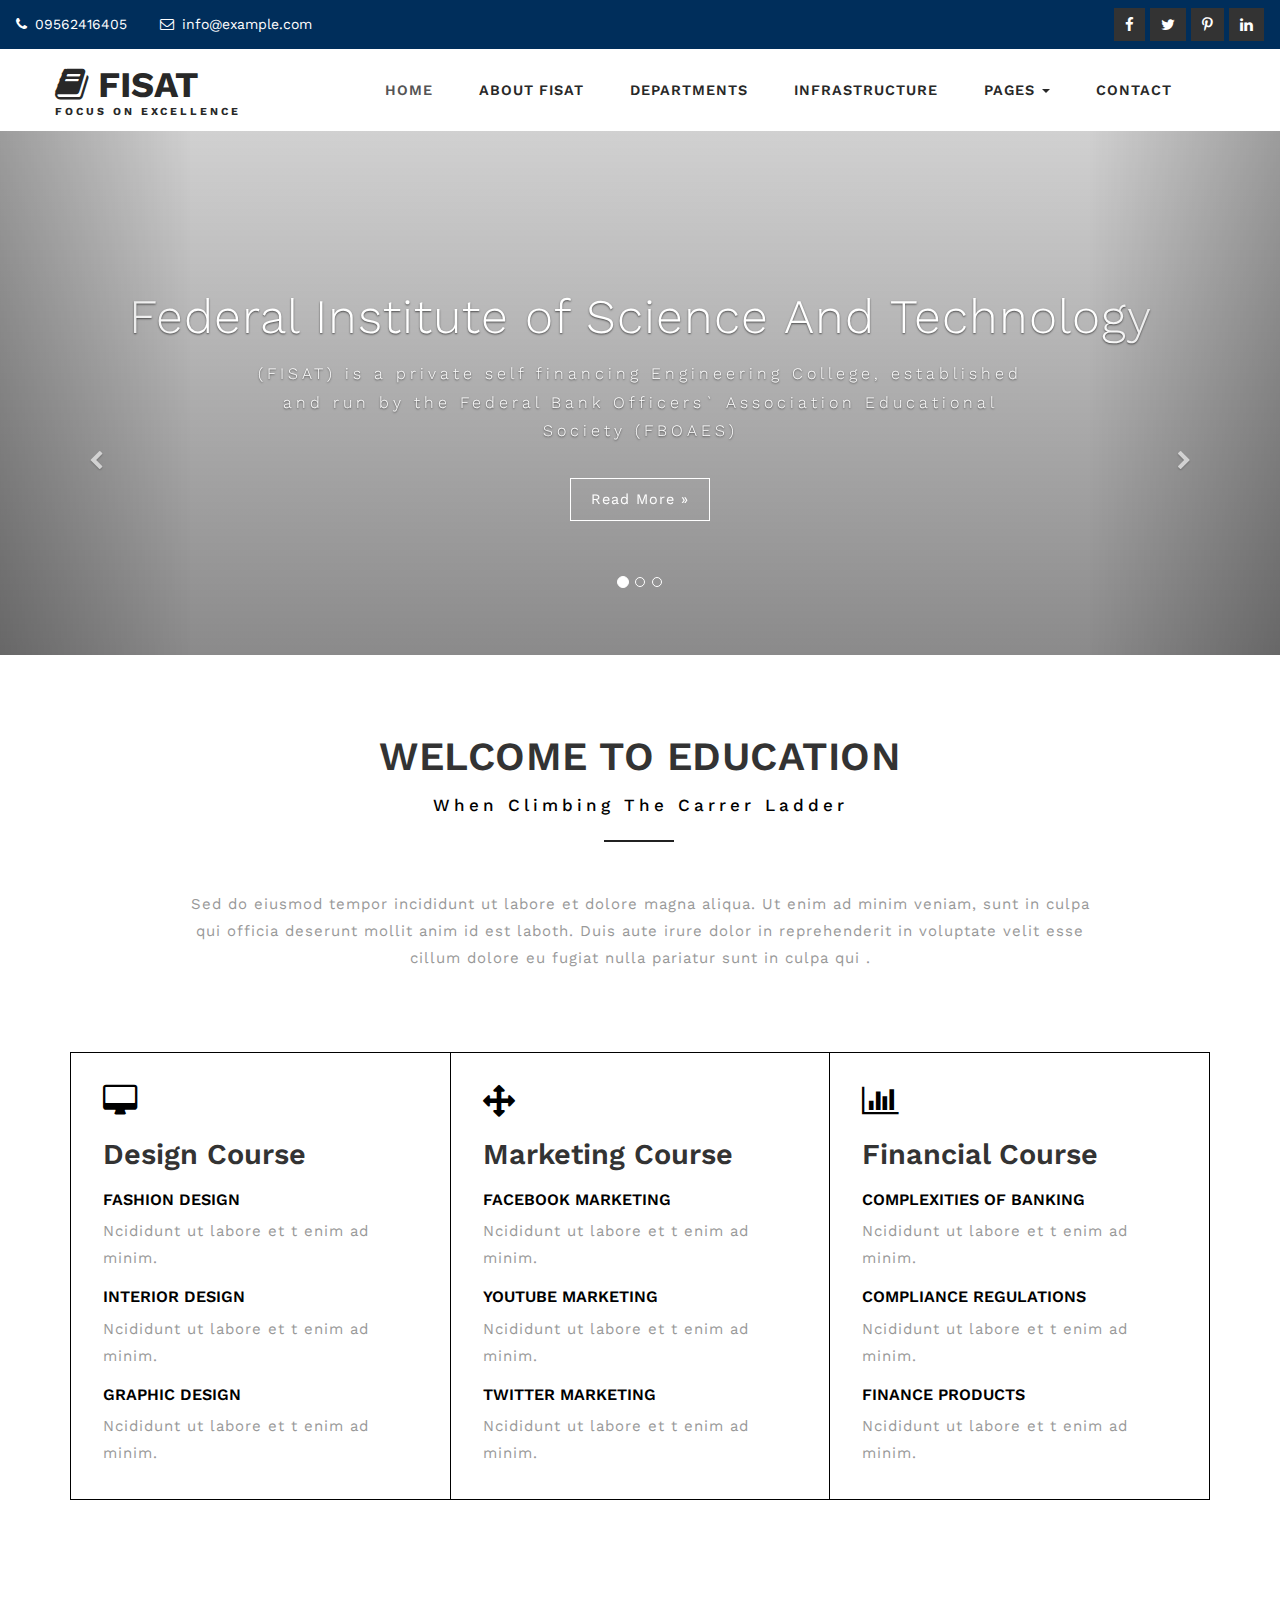
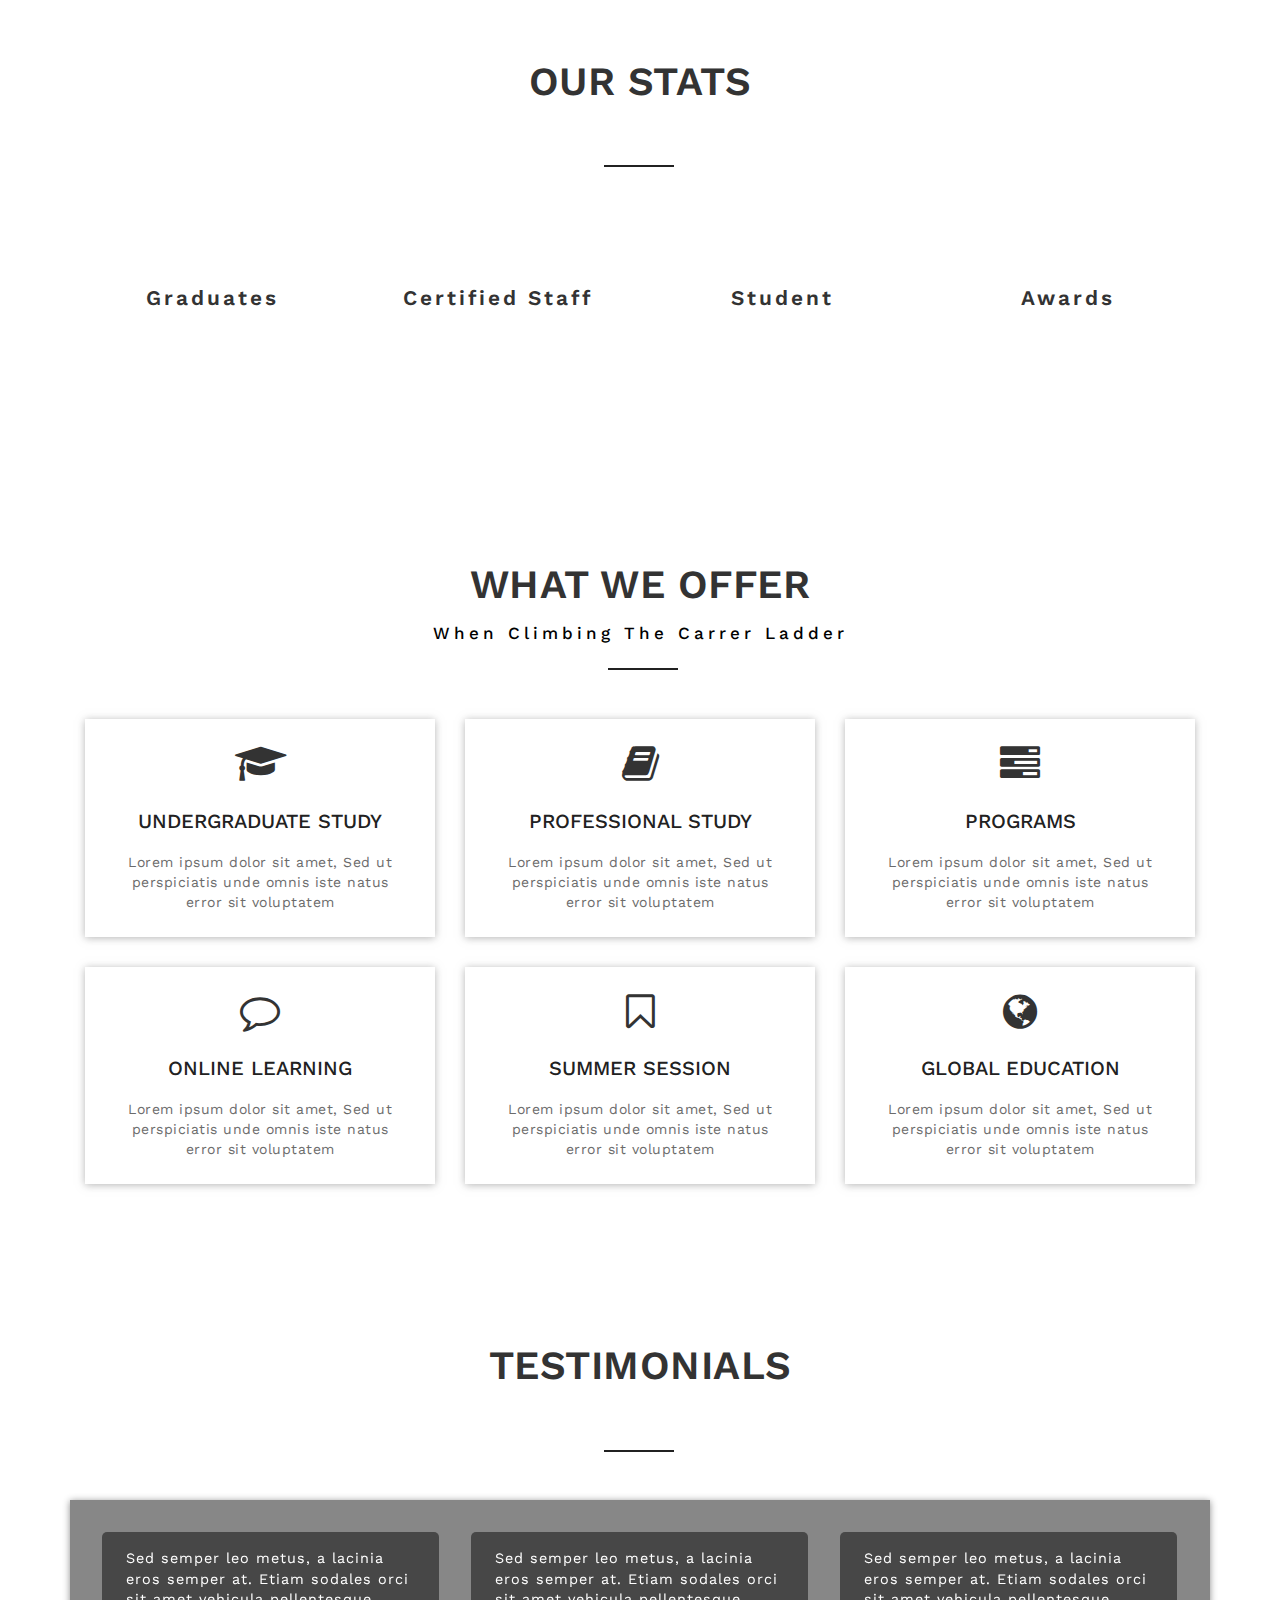
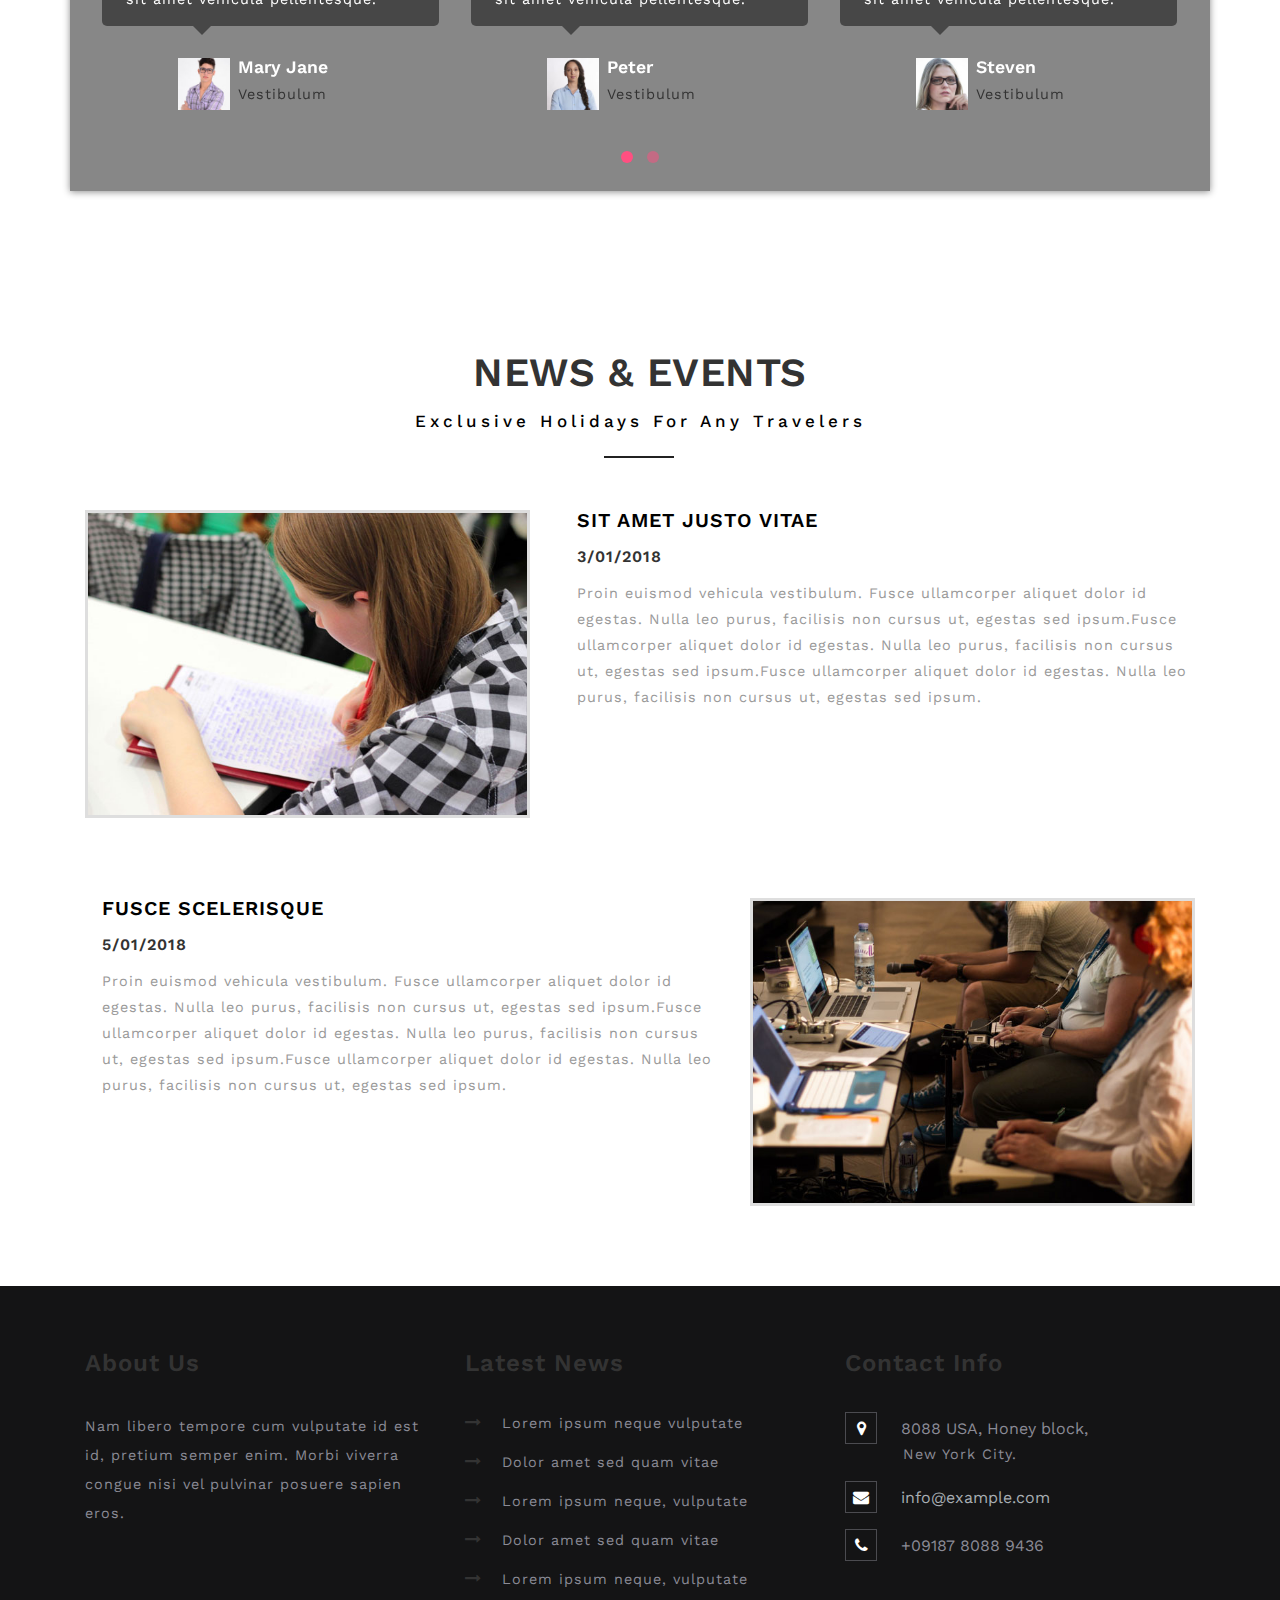
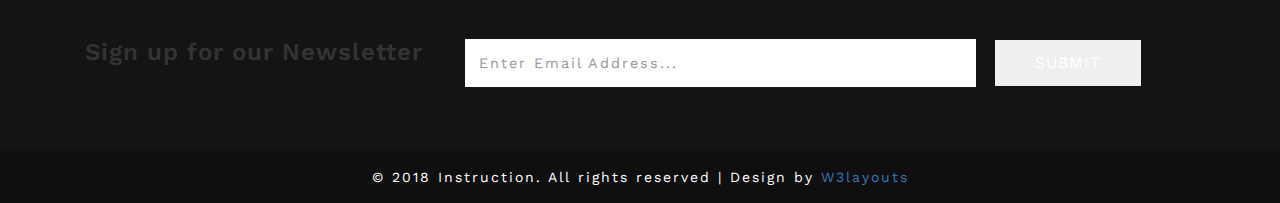
<file: index.html>
<!DOCTYPE html>
<html>

<head>
	<title>FISAT</title>
	<!--/tags -->
	<meta name="viewport" content="width=device-width, initial-scale=1">
	<meta http-equiv="Content-Type" content="text/html; charset=utf-8" />
	<meta name="keywords" content="FISAT" />
	<script type="application/x-javascript">
		addEventListener("load", function () {
			setTimeout(hideURLbar, 0);
		}, false);

		function hideURLbar() {
			window.scrollTo(0, 1);
		}
	</script>
	<!--//tags -->
	<link href="css/bootstrap.css" rel="stylesheet" type="text/css" media="all" />
	<link href="css/style.css" rel="stylesheet" type="text/css" media="all" />
	<link rel="stylesheet" href="css/owl.carousel.css" type="text/css" media="all">
	<link rel="stylesheet" href="css/owl.theme.css" type="text/css" media="all">
	<link href="css/font-awesome.css" rel="stylesheet">
	<!-- //for bootstrap working -->
	<link href="//fonts.googleapis.com/css?family=Work+Sans:200,300,400,500,600,700" rel="stylesheet">


</head>

<body>
	<!-- header -->
	<div class="header">
	<div class="agileits_top_menu">
		<div class="w3l_header_left">
				<ul>
					<li><i class="fa fa-phone" aria-hidden="true"></i> 09562416405</li>
					<li><i class="fa fa-envelope-o" aria-hidden="true"></i> <a href="mailto:mail@fisat.ac.in">info@example.com</a></li>
				</ul>
			</div>
			<div class="w3l_header_right">
				<div class="w3ls-social-icons text-left">
					<a class="facebook" href="#"><i class="fa fa-facebook"></i></a>
					<a class="twitter" href="#"><i class="fa fa-twitter"></i></a>
					<a class="pinterest" href="#"><i class="fa fa-pinterest-p"></i></a>
					<a class="linkedin" href="#"><i class="fa fa-linkedin"></i></a>
				</div>
			</div>
			<div class="clearfix"> </div>
		</div>
		<div class="content white agile-info">
			<nav class="navbar navbar-default" role="navigation">
				<div class="container">
					<div class="navbar-header">
						<button type="button" class="navbar-toggle" data-toggle="collapse" data-target="#bs-example-navbar-collapse-1">
					<span class="sr-only">Toggle navigation</span>
					<span class="icon-bar"></span>
					<span class="icon-bar"></span>
					<span class="icon-bar"></span>
				</button>
						<a class="navbar-brand" href="index.html">
							<h1><span class="fa fa-book" aria-hidden="true"></span> FISAT <label>Focus on Excellence</label></h1>
						</a>
					</div>

					<!--/.navbar-header-->
					<div class="collapse navbar-collapse" id="bs-example-navbar-collapse-1">
						<nav class="link-effect-2" id="link-effect-2">
							<ul class="nav navbar-nav">
								<li class="active"><a href="index.html" class="effect-3">Home</a></li>
								<li><a href="about.html" class="effect-3">About FISAT</a></li>
								<li><a href="departments.html" class="effect-3">Departments</a></li>
								<li><a href="gallery.html" class="effect-3">Infrastructure</a></li>
								<li class="dropdown">
									<a href="#" class="dropdown-toggle effect-3" data-toggle="dropdown">Pages <b class="caret"></b></a>
									<ul class="dropdown-menu">
										<li><a href="codes.html">Codes</a></li>
										<li><a href="icons.html">Icons</a></li>
									</ul>
								</li>
								<li><a href="contact.html" class="effect-3">Contact</a></li>
							</ul>
						</nav>
					</div>
					<!--/.navbar-collapse-->
					<!--/.navbar-->
				</div>
			</nav>
		</div>
	</div>
	<!-- banner -->
	<div id="myCarousel" class="carousel slide" data-ride="carousel">
		<!-- Indicators -->
		<ol class="carousel-indicators">
			<li data-target="#myCarousel" data-slide-to="0" class="active"></li>
			<li data-target="#myCarousel" data-slide-to="1" class=""></li>
			<li data-target="#myCarousel" data-slide-to="2" class=""></li>
		</ol>
		<div class="carousel-inner" role="listbox">
			<div class="item active">
				<div class="container">
					<div class="carousel-caption">
						<h3>Federal Institute of Science And Technology </h3>
						<p>(FISAT) is a private self financing Engineering College, established and run by the Federal Bank Officers` Association Educational Society (FBOAES)  </p>
						<div class="agileits-button top_ban_agile">
							<a class="btn btn-primary btn-lg" href="#" data-toggle="modal" data-target="#myModal">Read More »</a>
						</div>
					</div>
				</div>
			</div>
			<div class="item item2">
				<div class="container">
					<div class="carousel-caption">
						<h3>Federal Institute of Science And Technology </h3>
						<p>(FISAT) is a private self financing Engineering College, established and run by the Federal Bank Officers` Association Educational Society (FBOAES)  </p>
						<div class="agileits-button top_ban_agile">
							<a class="btn btn-primary btn-lg" href="#" data-toggle="modal" data-target="#myModal">Read More »</a>
						</div>
					</div>
				</div>
			</div>
			<div class="item item3">
				<div class="container">
					<div class="carousel-caption">
						<h3>Federal Institute of Science And Technology </h3>
						<p>(FISAT) is a private self financing Engineering College, established and run by the Federal Bank Officers` Association Educational Society (FBOAES)  </p>
						<div class="agileits-button top_ban_agile">
							<a class="btn btn-primary btn-lg" href="#" data-toggle="modal" data-target="#myModal">Read More »</a>
						</div>
					</div>
				</div>
			</div>
		</div>
		<a class="left carousel-control" href="#myCarousel" role="button" data-slide="prev">
			<span class="fa fa-chevron-left" aria-hidden="true"></span>
			<span class="sr-only">Previous</span>
		</a>
		<a class="right carousel-control" href="#myCarousel" role="button" data-slide="next">
			<span class="fa fa-chevron-right" aria-hidden="true"></span>
			<span class="sr-only">Next</span>
		</a>
		<!-- The Modal -->
	</div>
	<!--//banner -->
		<!-- about -->
	<div class="agile-about w3ls-section text-center" id="about">
		<div class="container">
		<h3 class="heading-agileinfo">Welcome To Education<span>When Climbing The Carrer Ladder</span></h3>
			<div class="agileits-about-grid">
				<p>Sed do eiusmod tempor incididunt ut labore et dolore magna aliqua. Ut enim ad minim veniam, sunt in culpa qui officia
					deserunt mollit anim id est laboth. Duis aute irure dolor in reprehenderit in voluptate velit esse cillum dolore eu
					fugiat nulla pariatur sunt in culpa qui .</p>
			</div>
		</div>
	</div>
	<!-- //about -->
	<!-- about-bottom -->
	<div class="agileits-about-btm">
		<div class="container">
			<div class="w3-flex">
			<div class="col-md-4 col-sm-4 col-xs-12 ab1 agileits-about-grid1">
				<span class="fa fa-desktop" aria-hidden="true"></span>
				<h4 class="agileinfo-head">Design Course</h4>
				<h5>Fashion Design</h5>
				<p>Ncididunt ut labore et t enim ad minim.</p>
				<h5>Interior Design</h5>
				<p>Ncididunt ut labore et t enim ad minim.</p>
				<h5>Graphic Design</h5>
				<p>Ncididunt ut labore et t enim ad minim.</p>
			</div>
			<div class="col-md-4 col-sm-4 ab1 agileits-about-grid2">
				<span class="fa fa-arrows  wthree-title-list" aria-hidden="true"></span>
				<h4 class="agileinfo-head">Marketing Course</h4>
				<h5>Facebook Marketing</h5>
				<p>Ncididunt ut labore et t enim ad minim.</p>
				<h5>YouTube Marketing</h5>
				<p>Ncididunt ut labore et t enim ad minim.</p>
				<h5>Twitter Marketing</h5>
				<p>Ncididunt ut labore et t enim ad minim.</p>
			</div>
			<div class="col-md-4 col-sm-4 ab1 agileits-about-grid3">
				<span class="fa fa-bar-chart  wthree-title-list" aria-hidden="true"></span>
				<h4 class="agileinfo-head">Financial Course</h4>
				<h5>Complexities of banking </h5>
				<p>Ncididunt ut labore et t enim ad minim.</p>
				<h5>Compliance regulations</h5>
				<p>Ncididunt ut labore et t enim ad minim.</p>
				<h5>Finance products</h5>
				<p>Ncididunt ut labore et t enim ad minim.</p>
			</div>
			<div class="clearfix"></div>
			</div>
		</div>
	</div>
	<!-- //about-bottom -->
<!-- stats -->
	<div class="stats">
		<div class="container">
		<h3 class="heading-agileinfo">Our Stats<span class="ttt">When Climbing The Carrer Ladder </span></h3>
			<div class="col-md-3 w3layouts_stats_left w3_counter_grid">
				<span class="fa fa-graduation-cap" aria-hidden="true"></span>
				<h3>Graduates</h3>
				<p class="counter">45</p>

			</div>
			<div class="col-md-3 w3layouts_stats_left w3_counter_grid1">
				<span class="fa fa-user" aria-hidden="true"></span>
				<h3>Certified Staff</h3>
				<p class="counter">165</p>

			</div>
			<div class="col-md-3 w3layouts_stats_left w3_counter_grid2">
				<span class="fa fa-users" aria-hidden="true"></span>
				<h3>Student</h3>
				<p class="counter">563</p>

			</div>
			<div class="col-md-3 w3layouts_stats_left w3_counter_grid3">
				<span class="fa fa-trophy" aria-hidden="true"></span>
				<h3>Awards</h3>
				<p class="counter">245</p>

			</div>
			<div class="clearfix"> </div>
		</div>
	</div>
	<!-- //stats -->
	<!-- services -->
<div class="services">
		<h3 class="heading-agileinfo">What we offer<span>When Climbing The Carrer Ladder </span></h3>
	<div class="container">
		<div class="services-top-grids">
			<div class="col-md-4">
				<div class="grid1">
					<i class="fa fa-graduation-cap" aria-hidden="true"></i>
					<h4>Undergraduate Study</h4>
					<p>Lorem ipsum dolor sit amet, Sed ut perspiciatis unde omnis iste natus error sit voluptatem </p>
				</div>
			</div>
			<div class="col-md-4">
				<div class="grid1">
					<i class="fa fa-book" aria-hidden="true"></i>
					<h4>Professional Study</h4>
					<p>Lorem ipsum dolor sit amet, Sed ut perspiciatis unde omnis iste natus error sit voluptatem </p>
				</div>
			</div>
			<div class="col-md-4">
				<div class="grid1">
					<i class="fa fa-tasks" aria-hidden="true"></i>
					<h4>Programs</h4>
					<p>Lorem ipsum dolor sit amet, Sed ut perspiciatis unde omnis iste natus error sit voluptatem </p>
				</div>
			</div>
			<div class="clearfix"></div>
		</div>
		<div class="services-bottom-grids">
			<div class="col-md-4">
				<div class="grid1">
					<i class="fa fa-comment-o" aria-hidden="true"></i>
					<h4>Online Learning</h4>
					<p>Lorem ipsum dolor sit amet, Sed ut perspiciatis unde omnis iste natus error sit voluptatem </p>
				</div>
			</div>
			<div class="col-md-4">
				<div class="grid1">
					<i class="fa fa-bookmark-o" aria-hidden="true"></i>
					<h4>Summer Session</h4>
					<p>Lorem ipsum dolor sit amet, Sed ut perspiciatis unde omnis iste natus error sit voluptatem </p>
				</div>
			</div>
			<div class="col-md-4">
				<div class="grid1">
					<i class="fa fa-globe" aria-hidden="true"></i>
					<h4>Global Education</h4>
					<p>Lorem ipsum dolor sit amet, Sed ut perspiciatis unde omnis iste natus error sit voluptatem </p>
				</div>
			</div>
			<div class="clearfix"></div>
		</div>
	</div>
</div>
<!-- //services -->

	<!-- feedback -->
	<div class="feedback section-w3ls about-w3ls" id="testimonials">
		<div class="feedback-agileinfo">
			<div class="container">
				<h3 class="heading-agileinfo">Testimonials<span class="ttt">When Climbing The Carrer Ladder </span></h3>
				<div class="agileits-feedback-grids">
					<div id="owl-demo" class="owl-carousel owl-theme">
						<div class="item">
							<div class="feedback-info">
								<div class="feedback-top">
									<p> Sed semper leo metus, a lacinia eros semper at. Etiam sodales orci sit amet vehicula pellentesque. </p>
								</div>
								<div class="feedback-grids">
									<div class="feedback-img">
										<img src="images/test1.jpg" alt="" />
									</div>
									<div class="feedback-img-info">
										<h5>Mary Jane</h5>
										<p>Vestibulum</p>
									</div>
									<div class="clearfix"> </div>
								</div>
							</div>
						</div>
						<div class="item">
							<div class="feedback-info">
								<div class="feedback-top">
									<p> Sed semper leo metus, a lacinia eros semper at. Etiam sodales orci sit amet vehicula pellentesque. </p>
								</div>
								<div class="feedback-grids">
									<div class="feedback-img">
										<img src="images/test3.jpg" alt="" />
									</div>
									<div class="feedback-img-info">
										<h5>Peter</h5>
										<p>Vestibulum</p>
									</div>
									<div class="clearfix"> </div>
								</div>
							</div>
						</div>
						<div class="item">
							<div class="feedback-info">
								<div class="feedback-top">
									<p> Sed semper leo metus, a lacinia eros semper at. Etiam sodales orci sit amet vehicula pellentesque. </p>
								</div>
								<div class="feedback-grids">
									<div class="feedback-img">
										<img src="images/test2.jpg" alt="" />
									</div>
									<div class="feedback-img-info">
										<h5>Steven</h5>
										<p>Vestibulum</p>
									</div>
									<div class="clearfix"> </div>
								</div>
							</div>
						</div>
						<div class="item">
							<div class="feedback-info">
								<div class="feedback-top">
									<p> Sed semper leo metus, a lacinia eros semper at. Etiam sodales orci sit amet vehicula pellentesque. </p>
								</div>
								<div class="feedback-grids">
									<div class="feedback-img">
										<img src="images/test3.jpg" alt="" />
									</div>
									<div class="feedback-img-info">
										<h5>Mary Jane</h5>
										<p>Vestibulum</p>
									</div>
									<div class="clearfix"> </div>
								</div>
							</div>
						</div>
						<div class="item">
							<div class="feedback-info">
								<div class="feedback-top">
									<p> Sed semper leo metus, a lacinia eros semper at. Etiam sodales orci sit amet vehicula pellentesque. </p>
								</div>
								<div class="feedback-grids">
									<div class="feedback-img">
										<img src="images/test2.jpg" alt="" />
									</div>
									<div class="feedback-img-info">
										<h5>Guptill</h5>
										<p>Vestibulum</p>
									</div>
									<div class="clearfix"> </div>
								</div>
							</div>
						</div>
						<div class="item">
							<div class="feedback-info">
								<div class="feedback-top">
									<p> Sed semper leo metus, a lacinia eros semper at. Etiam sodales orci sit amet vehicula pellentesque. </p>
								</div>
								<div class="feedback-grids">
									<div class="feedback-img">
										<img src="images/test1.jpg" alt="" />
									</div>
									<div class="feedback-img-info">
										<h5> Wilson</h5>
										<p>Vestibulum</p>
									</div>
									<div class="clearfix"> </div>
								</div>
							</div>
						</div>
					</div>
				</div>
			</div>
		</div>
	</div>
	<!-- //feedback -->
<!-- news -->
	<div class="news">
		<div class="container">
				<h2 class="heading-agileinfo">News & Events<span>Exclusive Holidays for Any Travelers</span></h2>
			<div class="news-agileinfo">
				<div class="news-w3row">
					<div class="wthree-news-grids">
						<div class="col-md-5 col-xs-5 datew3-agileits">
							<img src="images/g7.jpg" class="img-responsive" alt=""/>
						</div>
						<div class="col-md-7 col-xs-7 datew3-agileits-info ">
							<h5><a href="#" data-toggle="modal" data-target="#myModal">Sit amet justo vitae</a></h5>
							<h6>3/01/2018</h6>
							<p>Proin euismod vehicula vestibulum. Fusce ullamcorper aliquet dolor id egestas. Nulla leo purus, facilisis non cursus ut, egestas sed ipsum.Fusce ullamcorper aliquet dolor id egestas. Nulla leo purus, facilisis non cursus ut, egestas sed ipsum.Fusce ullamcorper aliquet dolor id egestas. Nulla leo purus, facilisis non cursus ut, egestas sed ipsum.</p>
						</div>
						<div class="clearfix"> </div>
					</div>


					<div class="wthree-news-grids news-grids-mdl">
						<div class="col-md-5 col-xs-5 datew3-agileits datew3-agileits-fltrt">
							<img src="images/g10.jpg" class="img-responsive" alt=""/>
						</div>
						<div class="col-md-7 col-xs-7 datew3-agileits-info datew3-agileits-info-fltlft">
							<h5><a href="#" data-toggle="modal" data-target="#myModal">Fusce scelerisque</a></h5>
							<h6>5/01/2018</h6>
							<p>Proin euismod vehicula vestibulum. Fusce ullamcorper aliquet dolor id egestas. Nulla leo purus, facilisis non cursus ut, egestas sed ipsum.Fusce ullamcorper aliquet dolor id egestas. Nulla leo purus, facilisis non cursus ut, egestas sed ipsum.Fusce ullamcorper aliquet dolor id egestas. Nulla leo purus, facilisis non cursus ut, egestas sed ipsum.</p>
						</div>
						<div class="clearfix"> </div>
					</div>
					<div class="clearfix"> </div>
				</div>

			</div>
		</div>
	</div>
	<!-- //news -->

	<!-- footer -->
	<div class="footer_top_agileits">
		<div class="container">
			<div class="col-md-4 footer_grid">
				<h3>About Us</h3>
				<p>Nam libero tempore cum vulputate id est id, pretium semper enim. Morbi viverra congue nisi vel pulvinar posuere sapien
					eros.
				</p>
			</div>
			<div class="col-md-4 footer_grid">
				<h3>Latest News</h3>
				<ul class="footer_grid_list">
					<li><i class="fa fa-long-arrow-right" aria-hidden="true"></i>
						<a href="#" data-toggle="modal" data-target="#myModal">Lorem ipsum neque vulputate </a>
					</li>
					<li><i class="fa fa-long-arrow-right" aria-hidden="true"></i>
						<a href="#" data-toggle="modal" data-target="#myModal">Dolor amet sed quam vitae</a>
					</li>
					<li><i class="fa fa-long-arrow-right" aria-hidden="true"></i>
						<a href="#" data-toggle="modal" data-target="#myModal">Lorem ipsum neque, vulputate </a>
					</li>
					<li><i class="fa fa-long-arrow-right" aria-hidden="true"></i>
						<a href="#" data-toggle="modal" data-target="#myModal">Dolor amet sed quam vitae</a>
					</li>
					<li><i class="fa fa-long-arrow-right" aria-hidden="true"></i>
						<a href="#" data-toggle="modal" data-target="#myModal">Lorem ipsum neque, vulputate </a>
					</li>
				</ul>
			</div>
			<div class="col-md-4 footer_grid">
				<h3>Contact Info</h3>
				<ul class="address">
					<li><i class="fa fa-map-marker" aria-hidden="true"></i>8088 USA, Honey block, <span>New York City.</span></li>
					<li><i class="fa fa-envelope" aria-hidden="true"></i><a href="mailto:info@example.com">info@example.com</a></li>
					<li><i class="fa fa-phone" aria-hidden="true"></i>+09187 8088 9436</li>
				</ul>
			</div>
			<div class="clearfix"> </div>
			<div class="footer_grids">
				<div class="col-md-4 footer_grid_left">
					<h3>Sign up for our Newsletter</h3>
				</div>
				<div class="col-md-8 footer_grid_right">

					<form action="#" method="post">
						<input type="email" name="Email" placeholder="Enter Email Address..." required="">
						<input type="submit" value="Submit">
					</form>
				</div>
				<div class="clearfix"> </div>
			</div>
		</div>
	</div>
	<div class="footer_w3ls">
		<div class="container">
					<div class="footer_bottom1">
						<p>© 2018 Instruction. All rights reserved | Design by <a href="http://w3layouts.com">W3layouts</a></p>
					</div>
		</div>
	</div>
	<!-- //footer -->
<!-- modal -->
	<div class="modal about-modal fade" id="myModal" tabindex="-1" role="dialog">
		<div class="modal-dialog" role="document">
			<div class="modal-content">
				<div class="modal-header">
					<button type="button" class="close" data-dismiss="modal" aria-label="Close"><span aria-hidden="true">&times;</span></button>
					<h4 class="modal-title">Instruction</h4>
				</div>
				<div class="modal-body">
					<div class="agileits-w3layouts-info">
						<img src="images/g12.jpg" class="img-responsive" alt="" />
						<p>Duis venenatis, turpis eu bibendum porttitor, sapien quam ultricies tellus, ac rhoncus risus odio eget nunc. Pellentesque ac fermentum diam. Integer eu facilisis nunc, a iaculis felis. Pellentesque pellentesque tempor enim, in dapibus turpis porttitor quis. Suspendisse ultrices hendrerit massa. Nam id metus id tellus ultrices ullamcorper.  Cras tempor massa luctus, varius lacus sit amet, blandit lorem. Duis auctor in tortor sed tristique. Proin sed finibus sem</p>
					</div>
				</div>
			</div>
		</div>
	</div>
	<!-- //modal -->

	<a href="#home" class="scroll" id="toTop" style="display: block;"> <span id="toTopHover" style="opacity: 1;"> </span></a>
	<!-- js -->
	<script type="text/javascript" src="js/jquery-2.1.4.min.js"></script>

	<script type="text/javascript" src="js/bootstrap.js"></script>
	<!-- stats -->
	<script src="js/jquery.waypoints.min.js"></script>
	<script src="js/jquery.countup.js"></script>
	<script>
		$('.counter').countUp();
	</script>
	<!-- //stats -->
	<!-- owl carousel -->
	<script src="js/owl.carousel.js"></script>
	<script>
		$(document).ready(function () {
			$("#owl-demo").owlCarousel({

				autoPlay: 3000, //Set AutoPlay to 3 seconds
				autoPlay: true,
				items: 3,
				itemsDesktop: [991, 2],
				itemsDesktopSmall: [414, 4]

			});
		});
	</script>
	<!-- //owl carousel -->


</body>

</html>
</file>
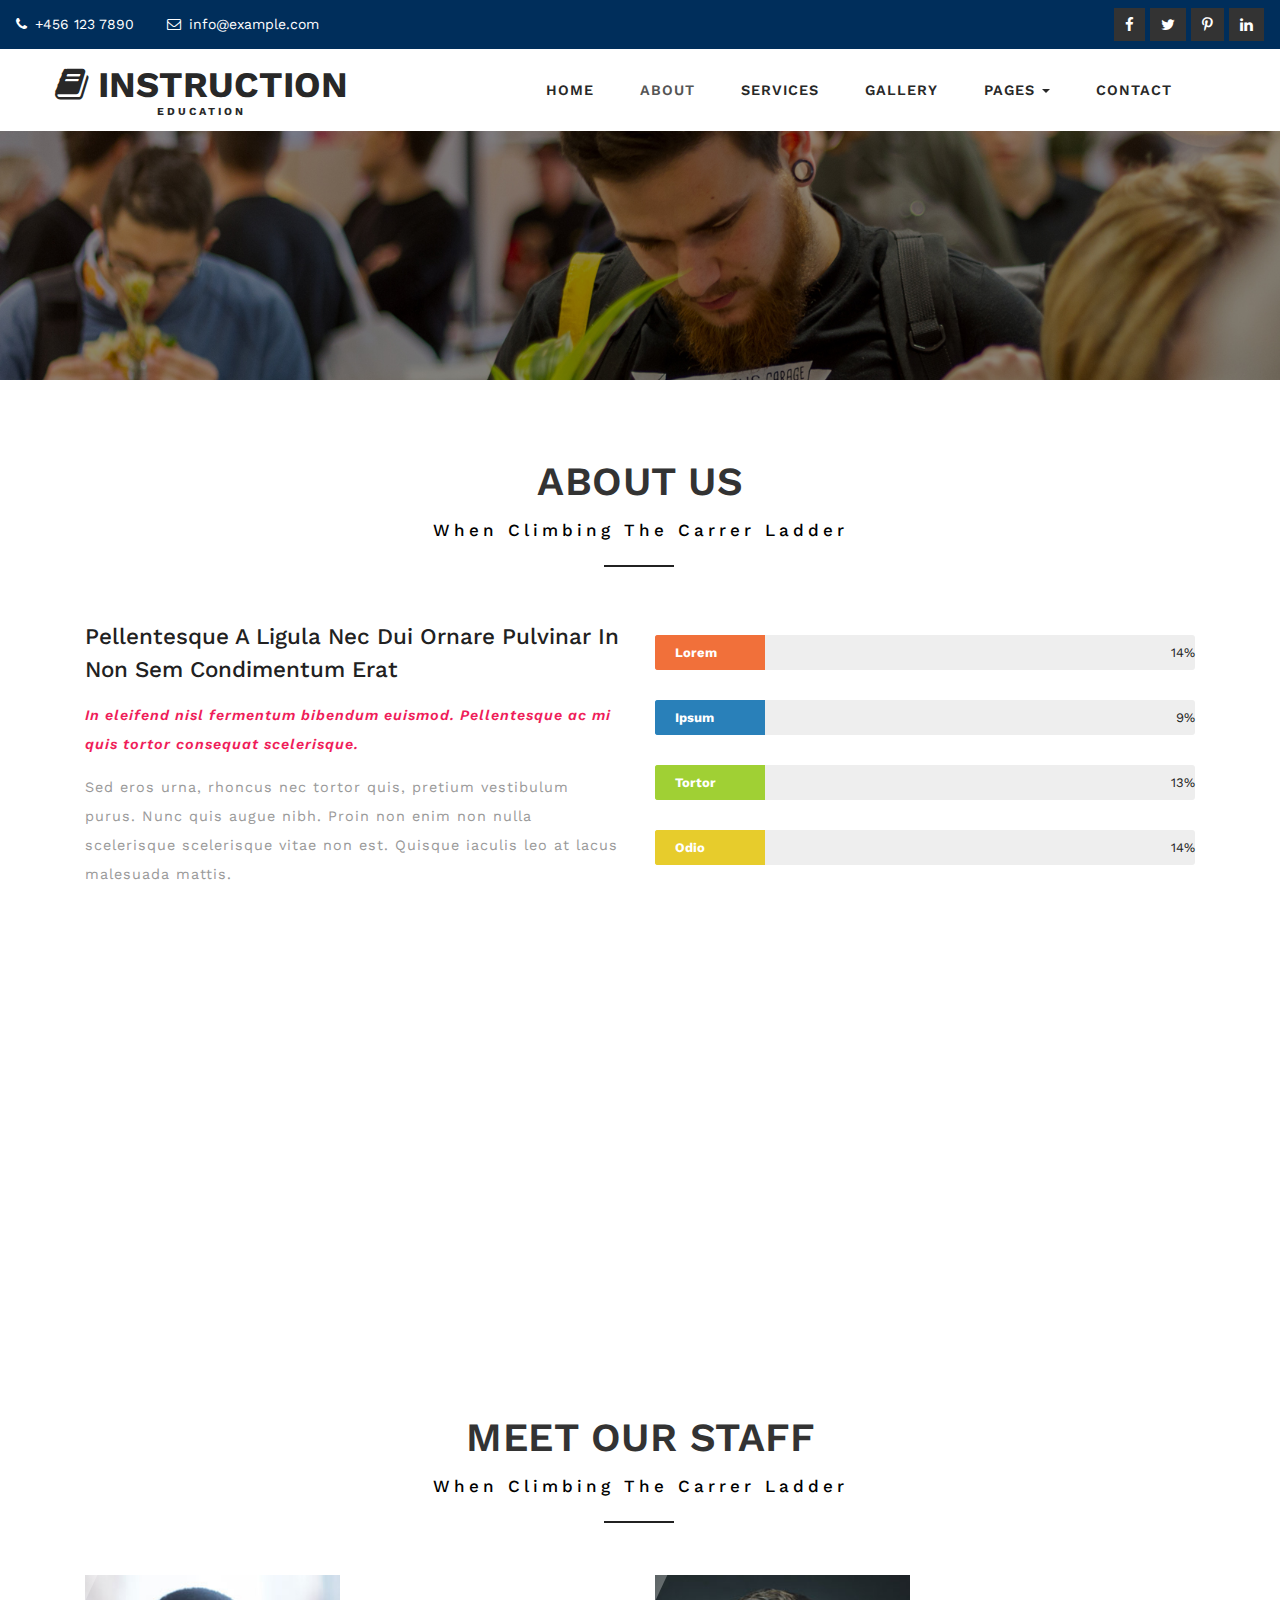
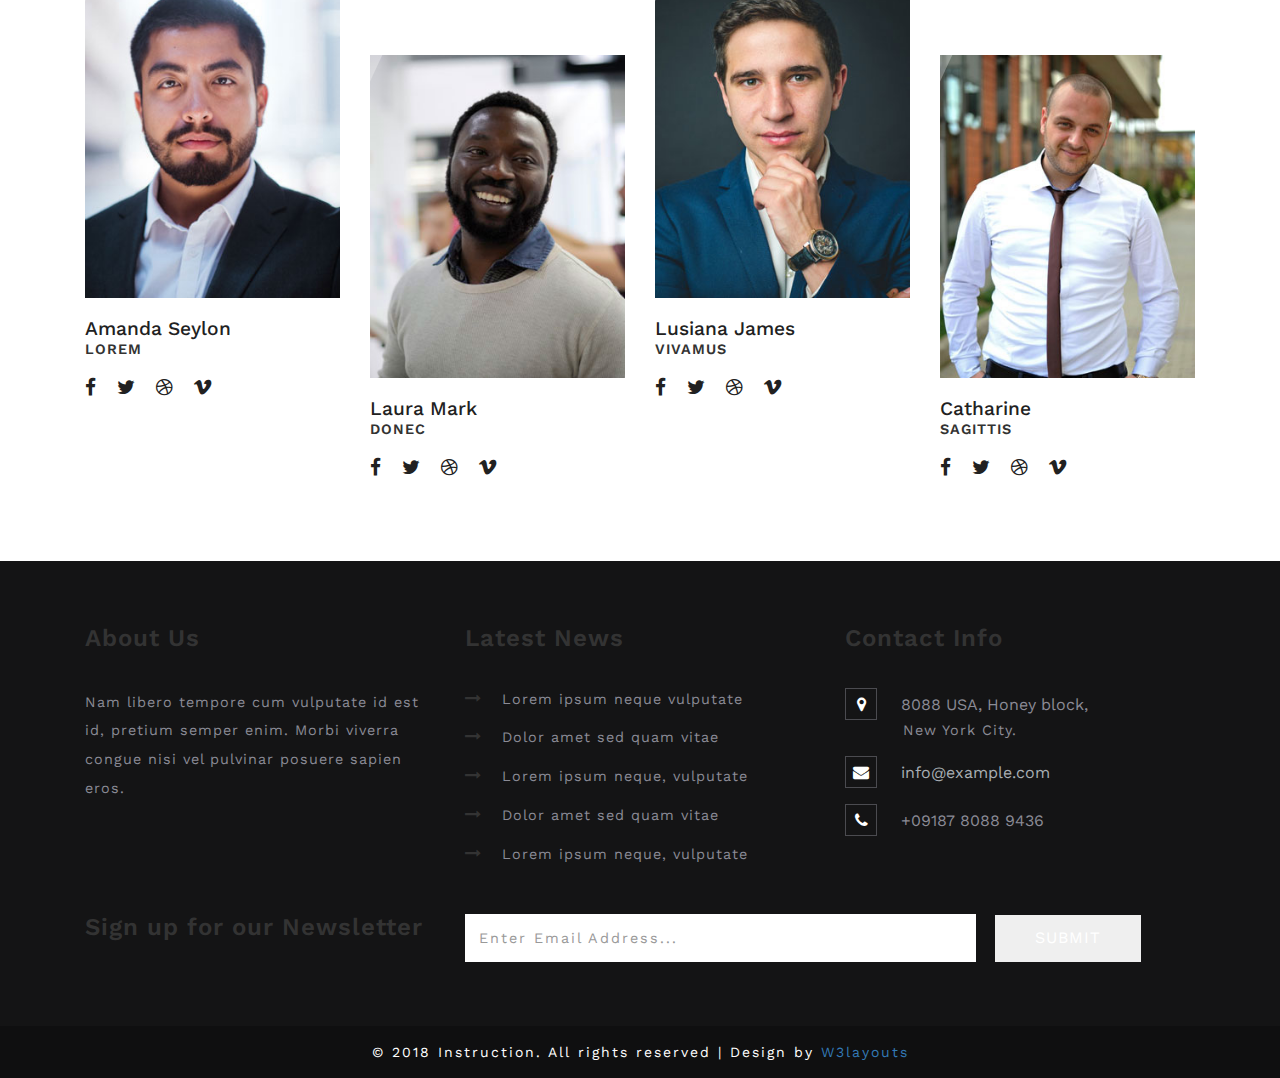
<file: about.html>
<!--
Author: W3layouts
Author URL: http://w3layouts.com
License: Creative Commons Attribution 3.0 Unported
License URL: http://creativecommons.org/licenses/by/3.0/
-->
<!DOCTYPE html>
<html>

<head>
	<title>Instruction an Education Category Bootstrap Responsive Web Template | About :: w3layouts</title>
	<!--/tags -->
	<meta name="viewport" content="width=device-width, initial-scale=1">
	<meta http-equiv="Content-Type" content="text/html; charset=utf-8" />
	<meta name="keywords" content="Instruction Responsive web template, Bootstrap Web Templates, Flat Web Templates, Android Compatible web template, 
Smartphone Compatible web template, free webdesigns for Nokia, Samsung, LG, SonyEricsson, Motorola web design" />
	<script type="application/x-javascript">
		addEventListener("load", function () {
			setTimeout(hideURLbar, 0);
		}, false);

		function hideURLbar() {
			window.scrollTo(0, 1);
		}
	</script>
	<!--//tags -->
	<link href="css/bootstrap.css" rel="stylesheet" type="text/css" media="all" />
	<link href="css/style.css" rel="stylesheet" type="text/css" media="all" />
	<link href="css/font-awesome.css" rel="stylesheet">
	<!-- //for bootstrap working -->
	<link href="//fonts.googleapis.com/css?family=Work+Sans:200,300,400,500,600,700" rel="stylesheet">
	
		
</head>

<body>
	<!-- header -->
	<div class="header-1">
	<div class="agileits_top_menu">
		<div class="w3l_header_left">
				<ul>
					<li><i class="fa fa-phone" aria-hidden="true"></i> +456 123 7890</li>
					<li><i class="fa fa-envelope-o" aria-hidden="true"></i> <a href="mailto:info@example.com">info@example.com</a></li>
				</ul>
			</div>
			<div class="w3l_header_right">
				<div class="w3ls-social-icons text-left">
					<a class="facebook" href="#"><i class="fa fa-facebook"></i></a>
					<a class="twitter" href="#"><i class="fa fa-twitter"></i></a>
					<a class="pinterest" href="#"><i class="fa fa-pinterest-p"></i></a>
					<a class="linkedin" href="#"><i class="fa fa-linkedin"></i></a>
				</div>
			</div>
			<div class="clearfix"> </div>
		</div>
		<div class="content white agile-info">
			<nav class="navbar navbar-default" role="navigation">
				<div class="container">
					<div class="navbar-header">
						<button type="button" class="navbar-toggle" data-toggle="collapse" data-target="#bs-example-navbar-collapse-1">
					<span class="sr-only">Toggle navigation</span>
					<span class="icon-bar"></span>
					<span class="icon-bar"></span>
					<span class="icon-bar"></span>
				</button>
						<a class="navbar-brand" href="index.html">
							<h1><span class="fa fa-book" aria-hidden="true"></span> Instruction <label>Education</label></h1>
						</a>
					</div>
					<!--/.navbar-header-->
					<div class="collapse navbar-collapse" id="bs-example-navbar-collapse-1">
						<nav class="link-effect-2" id="link-effect-2">
							<ul class="nav navbar-nav">
								<li><a href="index.html" class="effect-3">Home</a></li>
								<li class="active"><a href="about.html" class="effect-3">About</a></li>
								<li><a href="services.html" class="effect-3">Services</a></li>
								<li><a href="gallery.html" class="effect-3">Gallery</a></li>
								<li class="dropdown">
									<a href="#" class="dropdown-toggle effect-3" data-toggle="dropdown">Pages <b class="caret"></b></a>
									<ul class="dropdown-menu">
										<li><a href="codes.html">Codes</a></li>
										<li><a href="icons.html">Icons</a></li>
									</ul>
								</li>
								<li><a href="contact.html" class="effect-3">Contact</a></li>
							</ul>
						</nav>
					</div>
					<!--/.navbar-collapse-->
					<!--/.navbar-->
				</div>
			</nav>
		</div>
	</div>
	<!-- //header -->
	<!-- about -->
	<div class="welcome">
		<div class="container">
		<h3 class="heading-agileinfo">About Us<span>When Climbing The Carrer Ladder</span></h3>
			<div class="w3ls_news_grids"> 
				<div class="col-md-6 w3_agile_about_grid_left">
					<h3>Pellentesque a ligula nec dui ornare pulvinar in non sem condimentum erat</h3>
					<p><i>In eleifend nisl fermentum bibendum euismod. Pellentesque ac mi quis tortor 
						consequat scelerisque.</i> Sed eros urna, rhoncus nec tortor quis, pretium vestibulum
						purus. Nunc quis augue nibh. Proin non enim non nulla scelerisque scelerisque 
						vitae non est. Quisque iaculis leo at lacus malesuada mattis.</p>
				</div>
				<div class="col-md-6 w3_agile_about_grid_right">
					<div class="skillbar" data-percent="78">
					  <span class="skillbar-title" style="background: #f1703a;">Lorem</span>
					  <p class="skillbar-bar" style="background: #f88c5e;"></p>
					  <span class="skill-bar-percent"></span>
					</div>
					<!-- End Skill Bar -->
					
					<div class="skillbar" data-percent="54">
					  <span class="skillbar-title" style="background: #2980b9;">Ipsum</span>
					  <p class="skillbar-bar" style="background: #3498db;"></p>
					  <span class="skill-bar-percent"></span>
					</div>
					<!-- End Skill Bar -->
					
					<div class="skillbar" data-percent="76">
					  <span class="skillbar-title" style="background: #a0d034;">Tortor</span>
					  <p class="skillbar-bar" style="background: #b2ec2f;"></p>
					  <span class="skill-bar-percent"></span>
					</div>
					<!-- End Skill Bar -->
					
					<div class="skillbar" data-percent="80">
					  <span class="skillbar-title" style="background: #e7cc2c;">Odio</span>
					  <p class="skillbar-bar" style="background: #f5d410;"></p>
					  <span class="skill-bar-percent"></span>
					</div>
					<!-- End Skill Bar -->
				</div>
				<div class="clearfix"> </div>
			</div>
		</div>
	</div>
<!-- //about -->

	<div class="about-w3slid jarallax">
		<div class="subscribe-agileinfo"> 
			<div class="container">  
				<h3>Lorem ipsum dolor sit amet</h3>
				<p>Curabitur nec purus eget urna pulvinar placerat. Integer varius est vitae iaculis suscipit. Nam libero tempore cum soluta nobis est eligendi optio cumque nihil impedit quo minus id quod maxime placeat facere possimus omnis optio </p> 
			</div>
		</div>
	</div>
<!-- team -->
	<div class="team">
		<div class="container">
		<h3 class="heading-agileinfo">Meet Our Staff<span>When Climbing The Carrer Ladder</span></h3>
			<div class="w3_agile_team_grids">
				<div class="col-md-3 w3_agile_team_grid">
					<div class="hover14 column">
						<figure><img src="images/t1.jpg" alt=" " class="img-responsive" /></figure>
					</div>
					<h3>Amanda Seylon</h3>
					<p>Lorem</p>
					<ul class="agileits_social_list">
						<li><a href="#" class="w3_agile_facebook"><i class="fa fa-facebook" aria-hidden="true"></i></a></li>
						<li><a href="#" class="agile_twitter"><i class="fa fa-twitter" aria-hidden="true"></i></a></li>
						<li><a href="#" class="w3_agile_dribble"><i class="fa fa-dribbble" aria-hidden="true"></i></a></li>
						<li><a href="#" class="w3_agile_vimeo"><i class="fa fa-vimeo" aria-hidden="true"></i></a></li>
					</ul>
				</div>
				<div class="col-md-3 w3_agile_team_grid">
					<div class="hover14 column">
						<figure><img src="images/t2.jpg" alt=" " class="img-responsive" /></figure>
					</div>
					<h3>Laura Mark</h3>
					<p>Donec</p>
					<ul class="agileits_social_list">
						<li><a href="#" class="w3_agile_facebook"><i class="fa fa-facebook" aria-hidden="true"></i></a></li>
						<li><a href="#" class="agile_twitter"><i class="fa fa-twitter" aria-hidden="true"></i></a></li>
						<li><a href="#" class="w3_agile_dribble"><i class="fa fa-dribbble" aria-hidden="true"></i></a></li>
						<li><a href="#" class="w3_agile_vimeo"><i class="fa fa-vimeo" aria-hidden="true"></i></a></li>
					</ul>
				</div>
				<div class="col-md-3 w3_agile_team_grid">
					<div class="hover14 column">
						<figure><img src="images/t3.jpg" alt=" " class="img-responsive" /></figure>
					</div>
					<h3>Lusiana James</h3>
					<p>Vivamus</p>
					<ul class="agileits_social_list">
						<li><a href="#" class="w3_agile_facebook"><i class="fa fa-facebook" aria-hidden="true"></i></a></li>
						<li><a href="#" class="agile_twitter"><i class="fa fa-twitter" aria-hidden="true"></i></a></li>
						<li><a href="#" class="w3_agile_dribble"><i class="fa fa-dribbble" aria-hidden="true"></i></a></li>
						<li><a href="#" class="w3_agile_vimeo"><i class="fa fa-vimeo" aria-hidden="true"></i></a></li>
					</ul>
				</div>
				<div class="col-md-3 w3_agile_team_grid">
					<div class="hover14 column">
						<figure><img src="images/t4.jpg" alt=" " class="img-responsive" /></figure>
					</div>
					<h3>Catharine</h3>
					<p>Sagittis</p>
					<ul class="agileits_social_list">
						<li><a href="#" class="w3_agile_facebook"><i class="fa fa-facebook" aria-hidden="true"></i></a></li>
						<li><a href="#" class="agile_twitter"><i class="fa fa-twitter" aria-hidden="true"></i></a></li>
						<li><a href="#" class="w3_agile_dribble"><i class="fa fa-dribbble" aria-hidden="true"></i></a></li>
						<li><a href="#" class="w3_agile_vimeo"><i class="fa fa-vimeo" aria-hidden="true"></i></a></li>
					</ul>
				</div>
				<div class="clearfix"> </div>
			</div>
		</div>
	</div>
<!-- team -->

	<!-- footer -->
	<div class="footer_top_agileits">
		<div class="container">
			<div class="col-md-4 footer_grid">
				<h3>About Us</h3>
				<p>Nam libero tempore cum vulputate id est id, pretium semper enim. Morbi viverra congue nisi vel pulvinar posuere sapien
					eros.
				</p>
			</div>
			<div class="col-md-4 footer_grid">
				<h3>Latest News</h3>
				<ul class="footer_grid_list">
					<li><i class="fa fa-long-arrow-right" aria-hidden="true"></i>
						<a href="#" data-toggle="modal" data-target="#myModal">Lorem ipsum neque vulputate </a>
					</li>
					<li><i class="fa fa-long-arrow-right" aria-hidden="true"></i>
						<a href="#" data-toggle="modal" data-target="#myModal">Dolor amet sed quam vitae</a>
					</li>
					<li><i class="fa fa-long-arrow-right" aria-hidden="true"></i>
						<a href="#" data-toggle="modal" data-target="#myModal">Lorem ipsum neque, vulputate </a>
					</li>
					<li><i class="fa fa-long-arrow-right" aria-hidden="true"></i>
						<a href="#" data-toggle="modal" data-target="#myModal">Dolor amet sed quam vitae</a>
					</li>
					<li><i class="fa fa-long-arrow-right" aria-hidden="true"></i>
						<a href="#" data-toggle="modal" data-target="#myModal">Lorem ipsum neque, vulputate </a>
					</li>
				</ul>
			</div>
			<div class="col-md-4 footer_grid">
				<h3>Contact Info</h3>
				<ul class="address">
					<li><i class="fa fa-map-marker" aria-hidden="true"></i>8088 USA, Honey block, <span>New York City.</span></li>
					<li><i class="fa fa-envelope" aria-hidden="true"></i><a href="mailto:info@example.com">info@example.com</a></li>
					<li><i class="fa fa-phone" aria-hidden="true"></i>+09187 8088 9436</li>
				</ul>
			</div>
			<div class="clearfix"> </div>
			<div class="footer_grids">
				<div class="col-md-4 footer_grid_left">
					<h3>Sign up for our Newsletter</h3>
				</div>
				<div class="col-md-8 footer_grid_right">

					<form action="#" method="post">
						<input type="email" name="Email" placeholder="Enter Email Address..." required="">
						<input type="submit" value="Submit">
					</form>
				</div>
				<div class="clearfix"> </div>
			</div>
		</div>
	</div>
	<div class="footer_w3ls">
		<div class="container">
					<div class="footer_bottom1">
						<p>© 2018 Instruction. All rights reserved | Design by <a href="http://w3layouts.com">W3layouts</a></p>
					</div>
		</div>
	</div>
	<!-- //footer -->
<!-- modal -->
	<div class="modal about-modal fade" id="myModal" tabindex="-1" role="dialog">
		<div class="modal-dialog" role="document">
			<div class="modal-content">
				<div class="modal-header"> 
					<button type="button" class="close" data-dismiss="modal" aria-label="Close"><span aria-hidden="true">&times;</span></button>						
					<h4 class="modal-title">Instruction</h4>
				</div> 
				<div class="modal-body">
					<div class="agileits-w3layouts-info">
						<img src="images/g12.jpg" class="img-responsive"alt="" />
						<p>Duis venenatis, turpis eu bibendum porttitor, sapien quam ultricies tellus, ac rhoncus risus odio eget nunc. Pellentesque ac fermentum diam. Integer eu facilisis nunc, a iaculis felis. Pellentesque pellentesque tempor enim, in dapibus turpis porttitor quis. Suspendisse ultrices hendrerit massa. Nam id metus id tellus ultrices ullamcorper.  Cras tempor massa luctus, varius lacus sit amet, blandit lorem. Duis auctor in tortor sed tristique. Proin sed finibus sem</p>
					</div>
				</div>
			</div>
		</div>
	</div>
	<!-- //modal -->
	<a href="#home" class="scroll" id="toTop" style="display: block;"> <span id="toTopHover" style="opacity: 1;"> </span></a>
	<!-- js -->
	<script type="text/javascript" src="js/jquery-2.1.4.min.js"></script>
	<script type="text/javascript" src="js/bootstrap.js"></script>
	<!-- skills -->
	<script src="js/skill.bars.jquery.js"></script>
	<script>
		$(document).ready(function(){
			
			$('.skillbar').skillBars({
				from: 0,
				speed: 4000, 
				interval: 100,
				decimals: 0,
			});
			
		});
	</script>
<!-- //skills -->
</body>
</html>
</file>
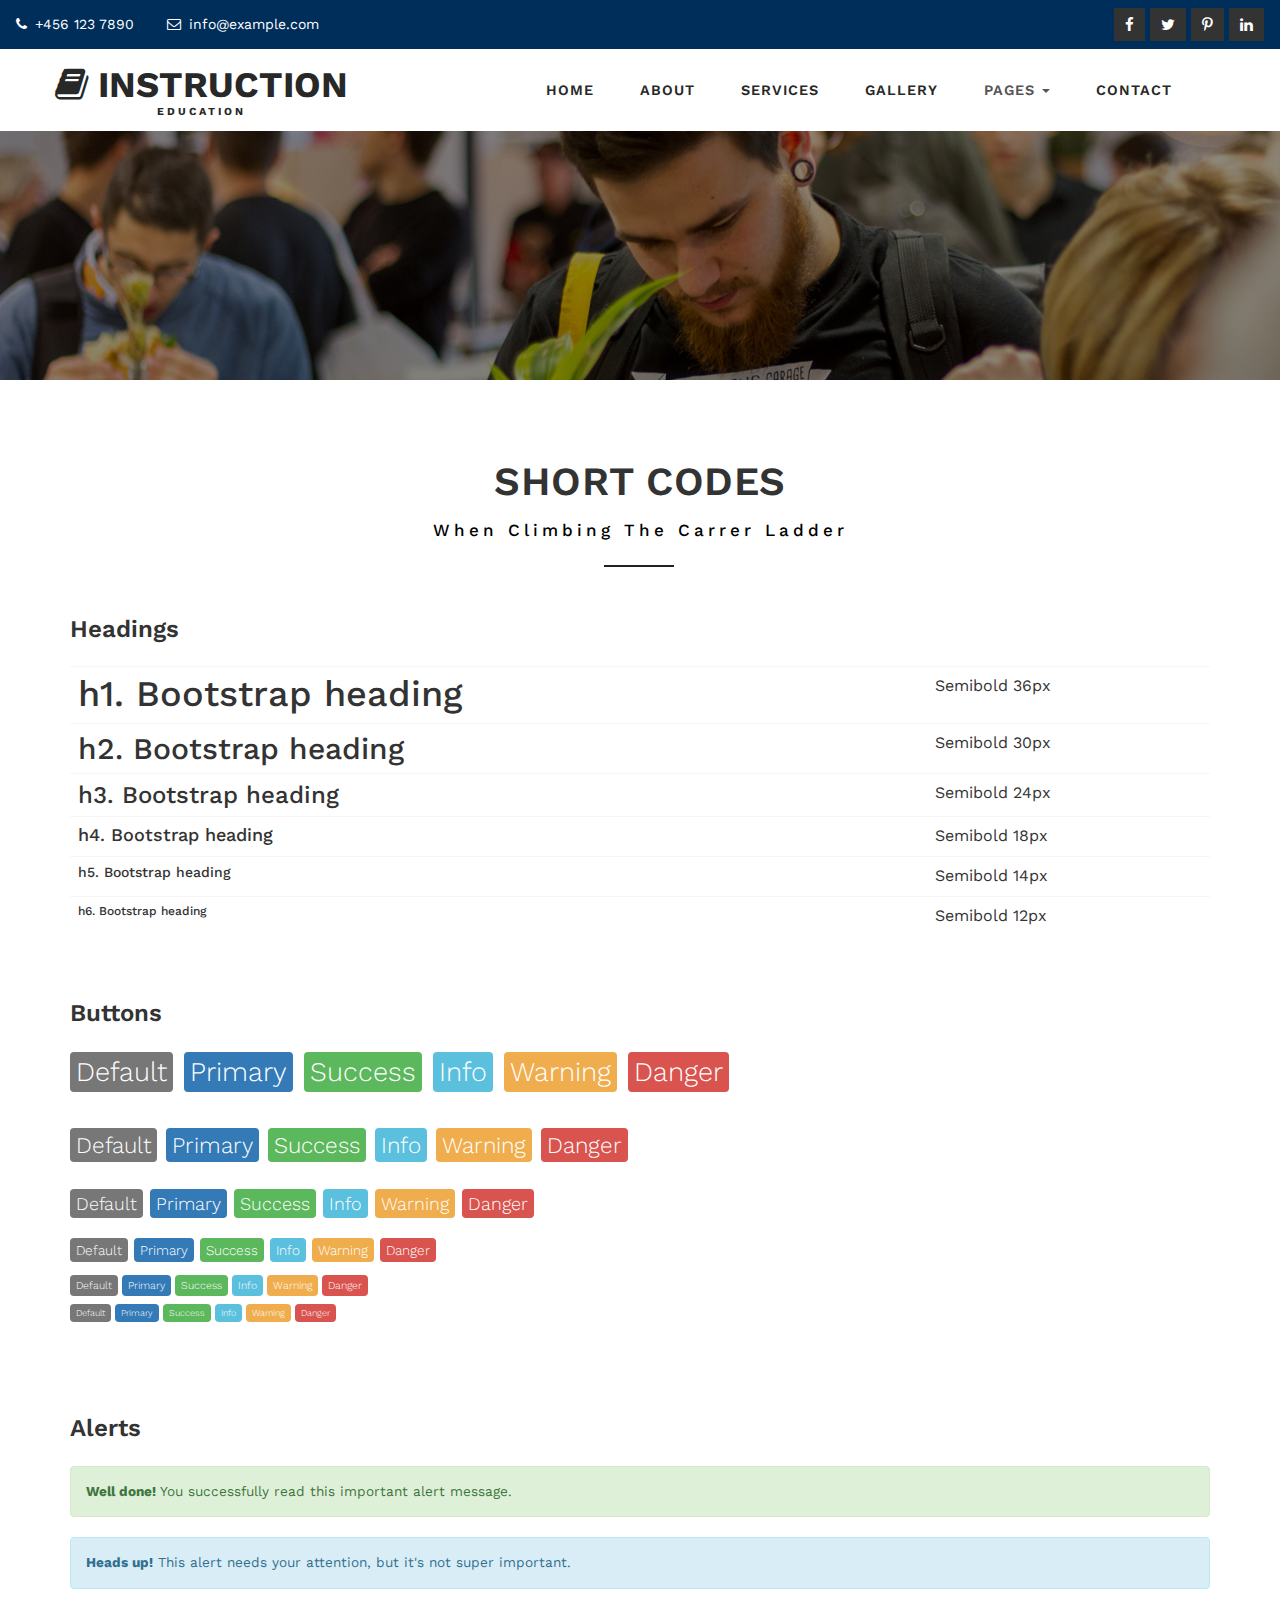
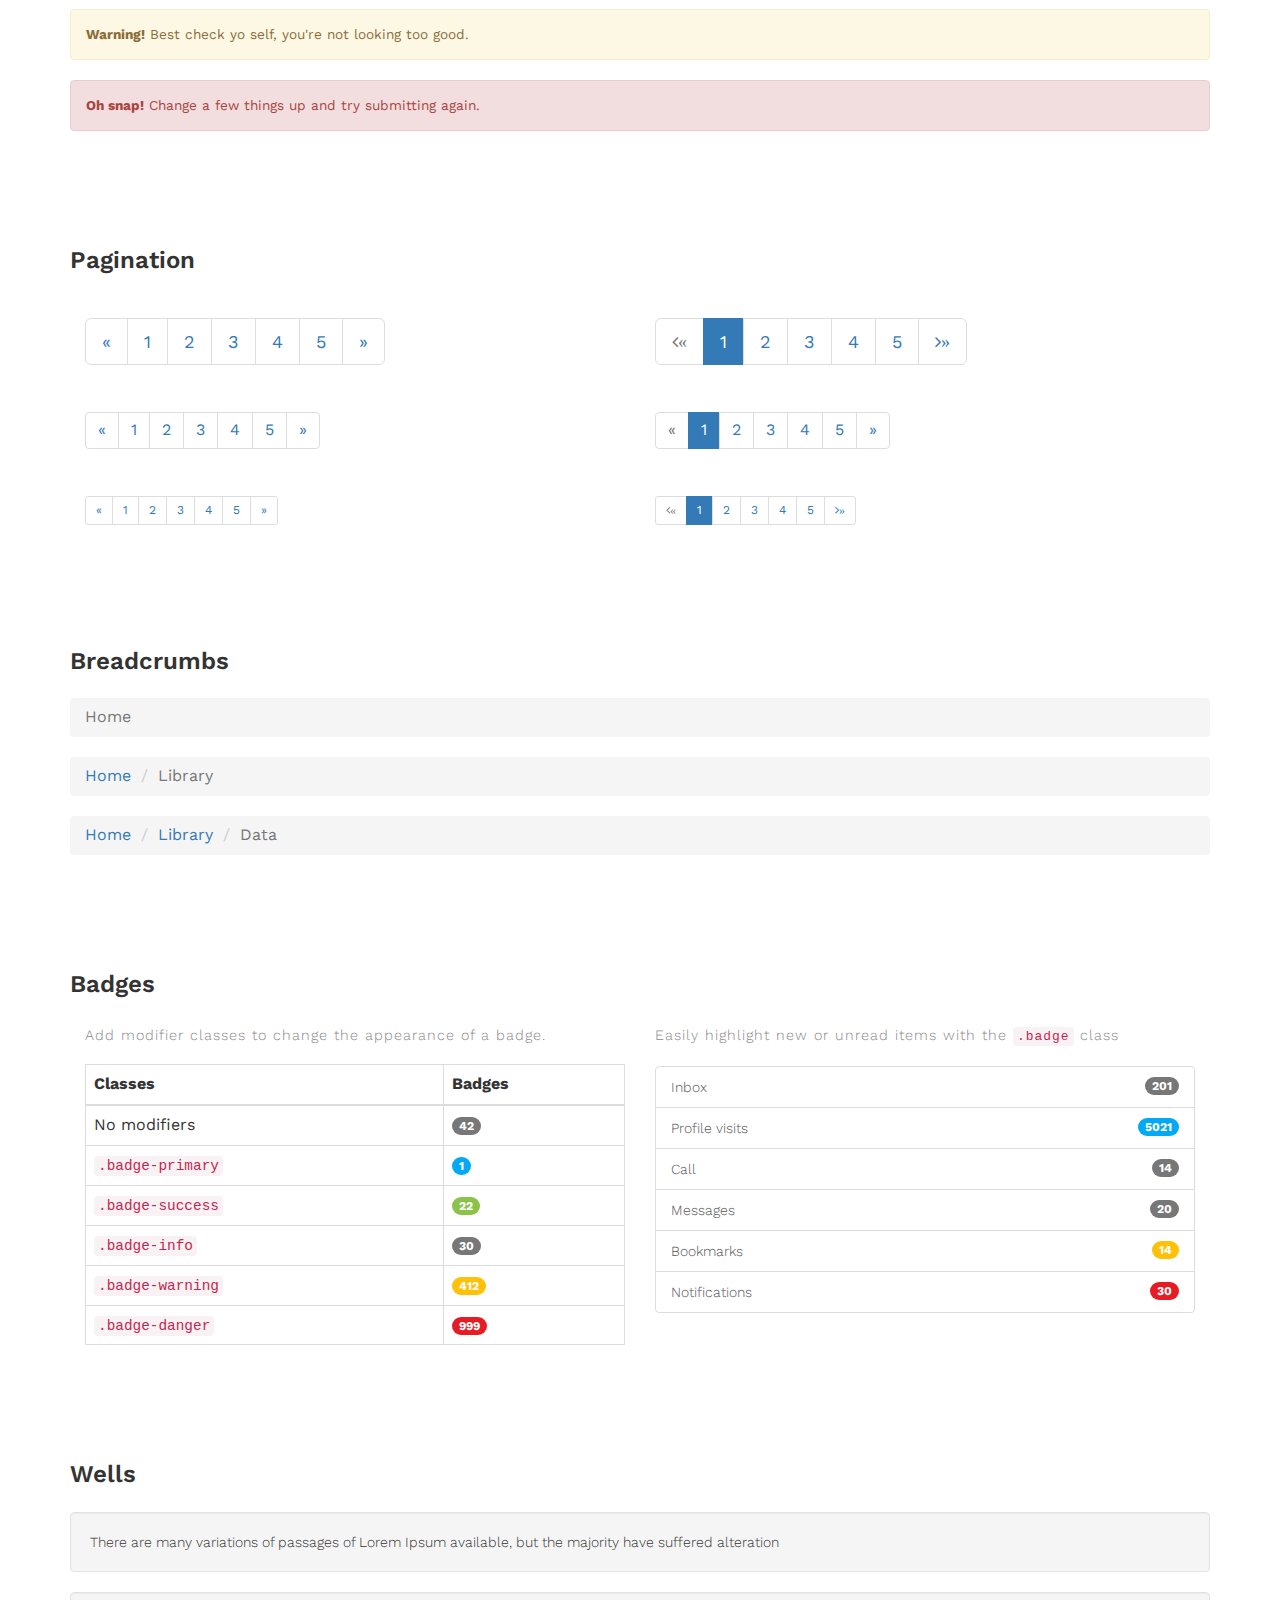
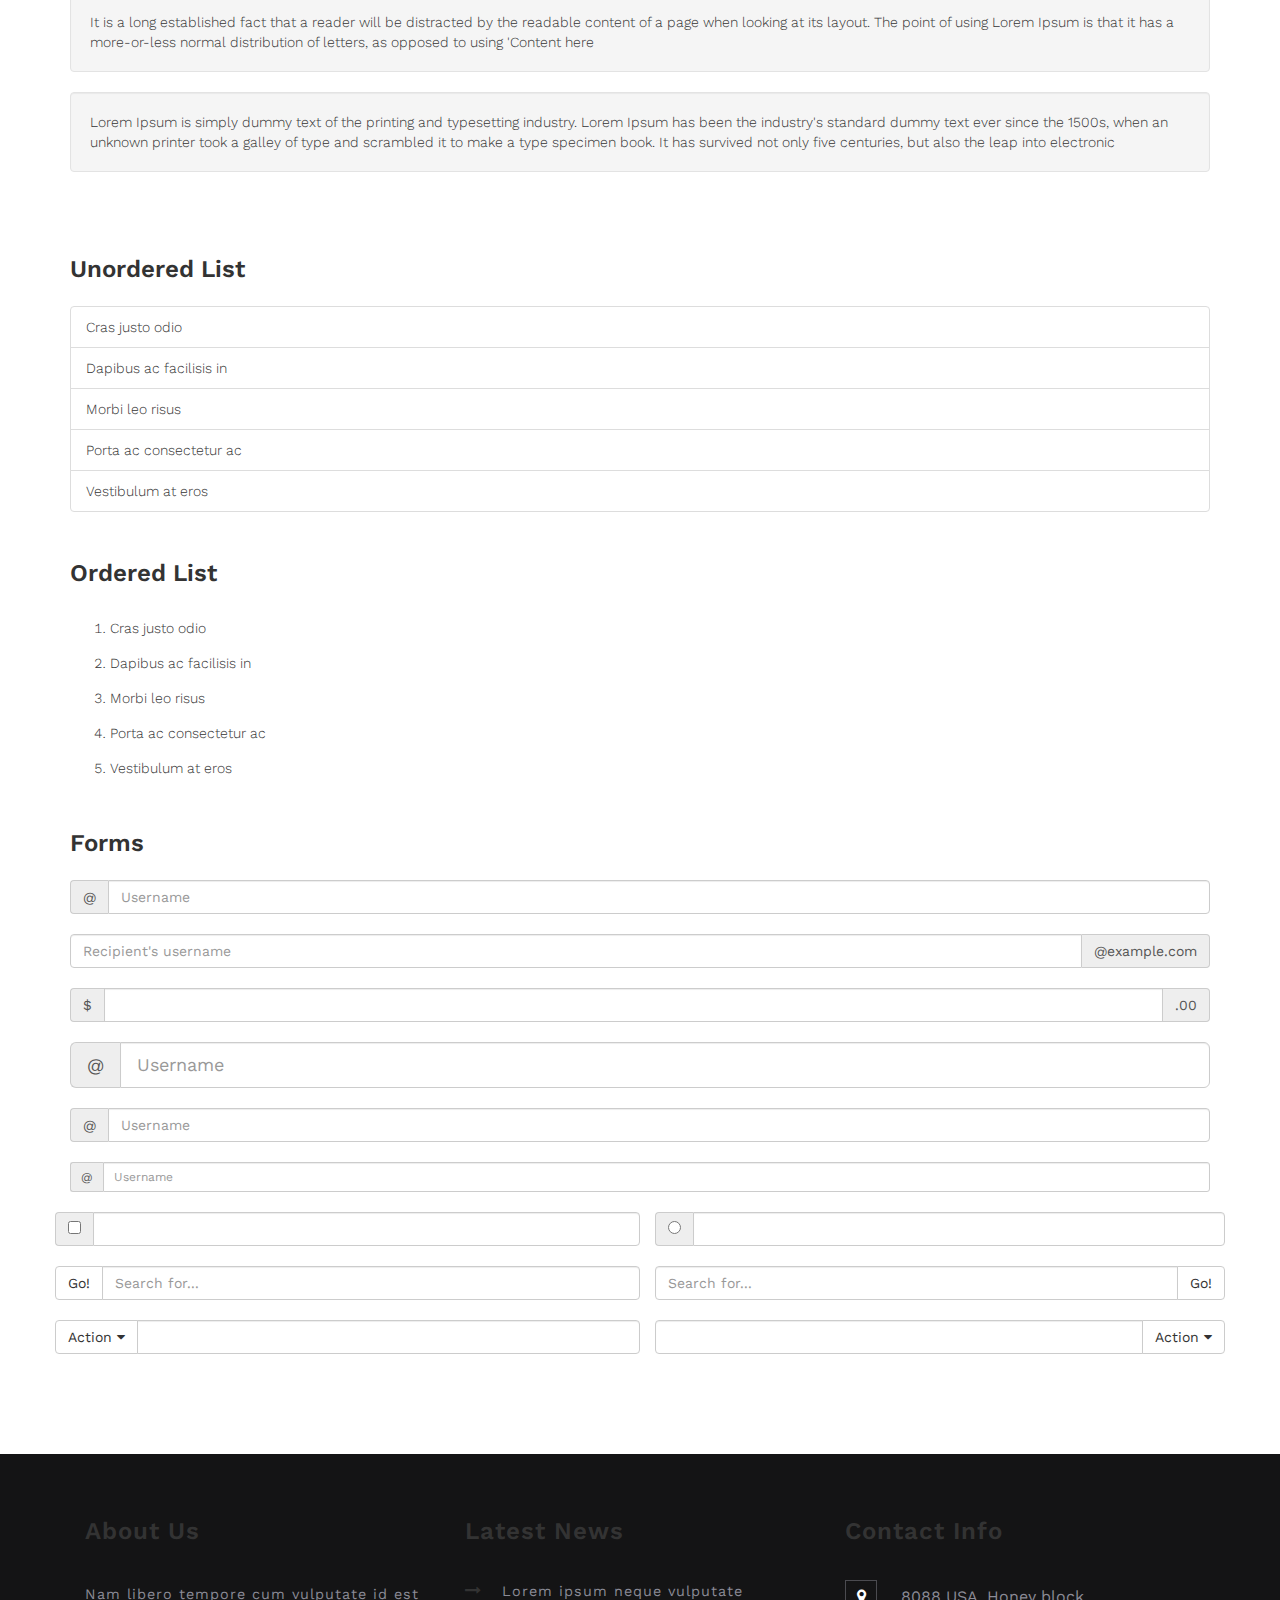
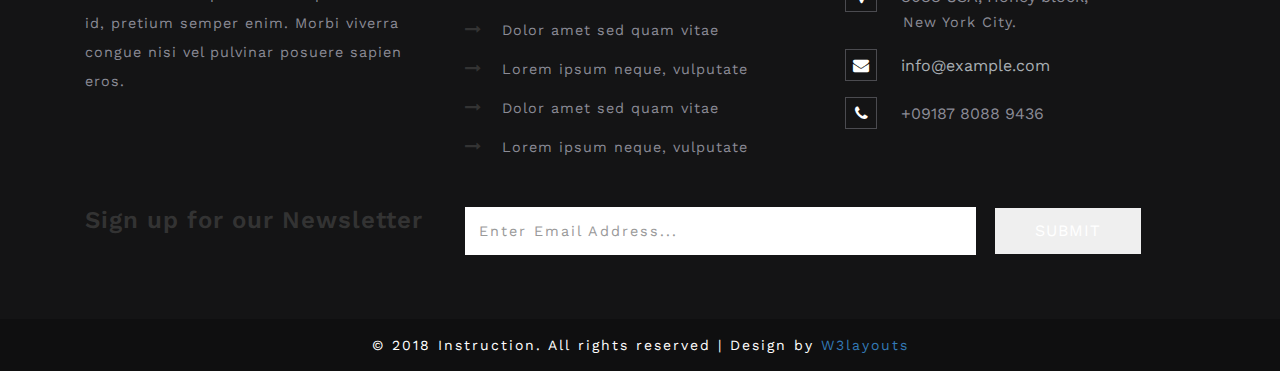
<file: codes.html>
<!--
Author: W3layouts
Author URL: http://w3layouts.com
License: Creative Commons Attribution 3.0 Unported
License URL: http://creativecommons.org/licenses/by/3.0/
-->
<!DOCTYPE html>
<html>

<head>
	<title>Instruction an Education Category Bootstrap Responsive Web Template | Codes :: w3layouts</title>
	<!--/tags -->
	<meta name="viewport" content="width=device-width, initial-scale=1">
	<meta http-equiv="Content-Type" content="text/html; charset=utf-8" />
	<meta name="keywords" content="Instruction Responsive web template, Bootstrap Web Templates, Flat Web Templates, Android Compatible web template, 
Smartphone Compatible web template, free webdesigns for Nokia, Samsung, LG, SonyEricsson, Motorola web design" />
	<script type="application/x-javascript">
		addEventListener("load", function () {
			setTimeout(hideURLbar, 0);
		}, false);

		function hideURLbar() {
			window.scrollTo(0, 1);
		}
	</script>
	<!--//tags -->
	<link href="css/bootstrap.css" rel="stylesheet" type="text/css" media="all" />
	<link href="css/style.css" rel="stylesheet" type="text/css" media="all" />
	<link href="css/font-awesome.css" rel="stylesheet">
	<!-- //for bootstrap working -->
	<link href="//fonts.googleapis.com/css?family=Work+Sans:200,300,400,500,600,700" rel="stylesheet">
	
		
</head>

<body>
	<!-- header -->
	<div class="header-1">
	<div class="agileits_top_menu">
		<div class="w3l_header_left">
				<ul>
					<li><i class="fa fa-phone" aria-hidden="true"></i> +456 123 7890</li>
					<li><i class="fa fa-envelope-o" aria-hidden="true"></i> <a href="mailto:info@example.com">info@example.com</a></li>
				</ul>
			</div>
			<div class="w3l_header_right">
				<div class="w3ls-social-icons text-left">
					<a class="facebook" href="#"><i class="fa fa-facebook"></i></a>
					<a class="twitter" href="#"><i class="fa fa-twitter"></i></a>
					<a class="pinterest" href="#"><i class="fa fa-pinterest-p"></i></a>
					<a class="linkedin" href="#"><i class="fa fa-linkedin"></i></a>
				</div>
			</div>
			<div class="clearfix"> </div>
		</div>
		<div class="content white agile-info">
			<nav class="navbar navbar-default" role="navigation">
				<div class="container">
					<div class="navbar-header">
						<button type="button" class="navbar-toggle" data-toggle="collapse" data-target="#bs-example-navbar-collapse-1">
					<span class="sr-only">Toggle navigation</span>
					<span class="icon-bar"></span>
					<span class="icon-bar"></span>
					<span class="icon-bar"></span>
				</button>
						<a class="navbar-brand" href="index.html">
							<h1><span class="fa fa-book" aria-hidden="true"></span> Instruction <label>Education</label></h1>
						</a>
					</div>
					<!--/.navbar-header-->
					<div class="collapse navbar-collapse" id="bs-example-navbar-collapse-1">
						<nav class="link-effect-2" id="link-effect-2">
							<ul class="nav navbar-nav">
								<li><a href="index.html" class="effect-3">Home</a></li>
								<li><a href="about.html" class="effect-3">About</a></li>
								<li><a href="services.html" class="effect-3">Services</a></li>
								<li><a href="gallery.html" class="effect-3">Gallery</a></li>
								<li class="dropdown active">
									<a href="#" class="dropdown-toggle effect-3" data-toggle="dropdown">Pages <b class="caret"></b></a>
									<ul class="dropdown-menu">
										<li><a href="codes.html">Codes</a></li>
										<li><a href="icons.html">Icons</a></li>
									</ul>
								</li>
								<li><a href="contact.html" class="effect-3">Contact</a></li>
							</ul>
						</nav>
					</div>
					<!--/.navbar-collapse-->
					<!--/.navbar-->
				</div>
			</nav>
		</div>
	</div>
	<!-- //header -->
	<!-- codes -->
	<div class="inner_content_info_agileits">
        <div class="container">
			<h3 class="heading-agileinfo">Short Codes<span>When Climbing The Carrer Ladder</span></h3>
            <div class="inner_sec_grids_info_w3ls">
                <div class="grid_3 grid_4 w3layouts">
                    <h3 class="hdg">Headings</h3>
                    <div class="bs-example">
                        <table class="table">
                            <tbody>
                                <tr>
                                    <td>
                                        <h1 id="h1.-bootstrap-heading">h1. Bootstrap heading<a class="anchorjs-link" href="#h1.-bootstrap-heading"><span class="anchorjs-icon"></span></a></h1>
                                    </td>
                                    <td class="type-info">Semibold 36px</td>
                                </tr>
                                <tr>
                                    <td>
                                        <h2 id="h2.-bootstrap-heading">h2. Bootstrap heading<a class="anchorjs-link" href="#h2.-bootstrap-heading"><span class="anchorjs-icon"></span></a></h2>
                                    </td>
                                    <td class="type-info">Semibold 30px</td>
                                </tr>
                                <tr>
                                    <td>
                                        <h3 id="h3.-bootstrap-heading">h3. Bootstrap heading<a class="anchorjs-link" href="#h3.-bootstrap-heading"><span class="anchorjs-icon"></span></a></h3>
                                    </td>
                                    <td class="type-info">Semibold 24px</td>
                                </tr>
                                <tr>
                                    <td>
                                        <h4 id="h4.-bootstrap-heading">h4. Bootstrap heading<a class="anchorjs-link" href="#h4.-bootstrap-heading"><span class="anchorjs-icon"></span></a></h4>
                                    </td>
                                    <td class="type-info">Semibold 18px</td>
                                </tr>
                                <tr>
                                    <td>
                                        <h5 id="h5.-bootstrap-heading">h5. Bootstrap heading<a class="anchorjs-link" href="#h5.-bootstrap-heading"><span class="anchorjs-icon"></span></a></h5>
                                    </td>
                                    <td class="type-info">Semibold 14px</td>
                                </tr>
                                <tr>
                                    <td>
                                        <h6>h6. Bootstrap heading</h6>
                                    </td>
                                    <td class="type-info">Semibold 12px</td>
                                </tr>
                            </tbody>
                        </table>
                    </div>
                </div>
                <div class="grid_3 grid_5 w3">
                    <h3>Buttons</h3>
                    <h1>
                        <a href="#"><span class="label label-default">Default</span></a>
                        <a href="#"><span class="label label-primary">Primary</span></a>
                        <a href="#"><span class="label label-success">Success</span></a>
                        <a href="#"><span class="label label-info">Info</span></a>
                        <a href="#"><span class="label label-warning">Warning</span></a>
                        <a href="#"><span class="label label-danger">Danger</span></a>
                    </h1>
                    <h2>
                        <a href="#"><span class="label label-default">Default</span></a>
                        <a href="#"><span class="label label-primary">Primary</span></a>
                        <a href="#"><span class="label label-success">Success</span></a>
                        <a href="#"><span class="label label-info">Info</span></a>
                        <a href="#"><span class="label label-warning">Warning</span></a>
                        <a href="#"><span class="label label-danger">Danger</span></a>
                    </h2>
                    <h3>
                        <a href="#"><span class="label label-default">Default</span></a>
                        <a href="#"><span class="label label-primary">Primary</span></a>
                        <a href="#"><span class="label label-success">Success</span></a>
                        <a href="#"><span class="label label-info">Info</span></a>
                        <a href="#"><span class="label label-warning">Warning</span></a>
                        <a href="#"><span class="label label-danger">Danger</span></a>
                    </h3>
                    <h4>
                        <a href="#"><span class="label label-default">Default</span></a>
                        <a href="#"><span class="label label-primary">Primary</span></a>
                        <a href="#"><span class="label label-success">Success</span></a>
                        <a href="#"><span class="label label-info">Info</span></a>
                        <a href="#"><span class="label label-warning">Warning</span></a>
                        <a href="#"><span class="label label-danger">Danger</span></a>
                    </h4>
                    <h5>
                        <a href="#"><span class="label label-default">Default</span></a>
                        <a href="#"><span class="label label-primary">Primary</span></a>
                        <a href="#"><span class="label label-success">Success</span></a>
                        <a href="#"><span class="label label-info">Info</span></a>
                        <a href="#"><span class="label label-warning">Warning</span></a>
                        <a href="#"><span class="label label-danger">Danger</span></a>
                    </h5>
                    <h6>
                        <a href="#"><span class="label label-default">Default</span></a>
                        <a href="#"><span class="label label-primary">Primary</span></a>
                        <a href="#"><span class="label label-success">Success</span></a>
                        <a href="#"><span class="label label-info">Info</span></a>
                        <a href="#"><span class="label label-warning">Warning</span></a>
                        <a href="#"><span class="label label-danger">Danger</span></a>
                    </h6>
                </div>
                <div class="grid_3 grid_5 w3ls">
                    <h3>Alerts</h3>
                    <div class="alert alert-success" role="alert">
                        <strong>Well done!</strong> You successfully read this important alert message.
                    </div>
                    <div class="alert alert-info" role="alert">
                        <strong>Heads up!</strong> This alert needs your attention, but it's not super important.
                    </div>
                    <div class="alert alert-warning" role="alert">
                        <strong>Warning!</strong> Best check yo self, you're not looking too good.
                    </div>
                    <div class="alert alert-danger" role="alert">
                        <strong>Oh snap!</strong> Change a few things up and try submitting again.
                    </div>
                </div>
                <div class="grid_3 grid_5 agileits">
                    <h3>Pagination</h3>
                    <div class="col-md-6">
                        <nav>
                            <ul class="pagination pagination-lg">
                                <li><a href="#" aria-label="Previous"><span aria-hidden="true">«</span></a></li>
                                <li><a href="#">1</a></li>
                                <li><a href="#">2</a></li>
                                <li><a href="#">3</a></li>
                                <li><a href="#">4</a></li>
                                <li><a href="#">5</a></li>
                                <li><a href="#" aria-label="Next"><span aria-hidden="true">»</span></a></li>
                            </ul>
                        </nav>
                        <nav>
                            <ul class="pagination">
                                <li><a href="#" aria-label="Previous"><span aria-hidden="true">«</span></a></li>
                                <li><a href="#">1</a></li>
                                <li><a href="#">2</a></li>
                                <li><a href="#">3</a></li>
                                <li><a href="#">4</a></li>
                                <li><a href="#">5</a></li>
                                <li><a href="#" aria-label="Next"><span aria-hidden="true">»</span></a></li>
                            </ul>
                        </nav>
                        <nav>
                            <ul class="pagination pagination-sm">
                                <li><a href="#" aria-label="Previous"><span aria-hidden="true">«</span></a></li>
                                <li><a href="#">1</a></li>
                                <li><a href="#">2</a></li>
                                <li><a href="#">3</a></li>
                                <li><a href="#">4</a></li>
                                <li><a href="#">5</a></li>
                                <li><a href="#" aria-label="Next"><span aria-hidden="true">»</span></a></li>
                            </ul>
                        </nav>
                    </div>
                    <div class="col-md-6">
                        <ul class="pagination pagination-lg">
                            <li class="disabled"><a href="#"><i class="fa fa-angle-left">«</i></a></li>
                            <li class="active"><a href="#">1</a></li>
                            <li><a href="#">2</a></li>
                            <li><a href="#">3</a></li>
                            <li><a href="#">4</a></li>
                            <li><a href="#">5</a></li>
                            <li><a href="#"><i class="fa fa-angle-right">»</i></a></li>
                        </ul>
                        <nav>
                            <ul class="pagination">
                                <li class="disabled"><a href="#" aria-label="Previous"><span aria-hidden="true">«</span></a></li>
                                <li class="active"><a href="#">1 <span class="sr-only">(current)</span></a></li>
                                <li><a href="#">2</a></li>
                                <li><a href="#">3</a></li>
                                <li><a href="#">4</a></li>
                                <li><a href="#">5</a></li>
                                <li><a href="#" aria-label="Next"><span aria-hidden="true">»</span></a></li>
                            </ul>
                        </nav>
                        <ul class="pagination pagination-sm">
                            <li class="disabled"><a href="#"><i class="fa fa-angle-left">«</i></a></li>
                            <li class="active"><a href="#">1</a></li>
                            <li><a href="#">2</a></li>
                            <li><a href="#">3</a></li>
                            <li><a href="#">4</a></li>
                            <li><a href="#">5</a></li>
                            <li><a href="#"><i class="fa fa-angle-right">»</i></a></li>
                        </ul>
                    </div>
                    <div class="clearfix"> </div>
                </div>
                <div class="grid_3 grid_5 agileinfo">
                    <h3>Breadcrumbs</h3>
                    <ol class="breadcrumb">
                        <li class="active">Home</li>
                    </ol>
                    <ol class="breadcrumb">
                        <li><a href="#">Home</a></li>
                        <li class="active">Library</li>
                    </ol>
                    <ol class="breadcrumb">
                        <li><a href="#">Home</a></li>
                        <li><a href="#">Library</a></li>
                        <li class="active">Data</li>
                    </ol>
                </div>
                <div class="grid_3 grid_5 wthree">
                    <h3>Badges</h3>
                    <div class="col-md-6 agileits-w3layouts">
                        <p>Add modifier classes to change the appearance of a badge.</p>
                        <table class="table table-bordered">
                            <thead>
                                <tr>
                                    <th>Classes</th>
                                    <th>Badges</th>
                                </tr>
                            </thead>
                            <tbody>
                                <tr>
                                    <td>No modifiers</td>
                                    <td><span class="badge">42</span></td>
                                </tr>
                                <tr>
                                    <td><code>.badge-primary</code></td>
                                    <td><span class="badge badge-primary">1</span></td>
                                </tr>
                                <tr>
                                    <td><code>.badge-success</code></td>
                                    <td><span class="badge badge-success">22</span></td>
                                </tr>
                                <tr>
                                    <td><code>.badge-info</code></td>
                                    <td><span class="badge badge-info">30</span></td>
                                </tr>
                                <tr>
                                    <td><code>.badge-warning</code></td>
                                    <td><span class="badge badge-warning">412</span></td>
                                </tr>
                                <tr>
                                    <td><code>.badge-danger</code></td>
                                    <td><span class="badge badge-danger">999</span></td>
                                </tr>
                            </tbody>
                        </table>
                    </div>
                    <div class="col-md-6 w3-agileits">
                        <p>Easily highlight new or unread items with the <code>.badge</code> class</p>
                        <div class="list-group list-group-alternate">
                            <a href="#" class="list-group-item"><span class="badge">201</span> <i class="ti ti-email"></i> Inbox </a>
                            <a href="#" class="list-group-item"><span class="badge badge-primary">5021</span> <i class="ti ti-eye"></i> Profile visits </a>
                            <a href="#" class="list-group-item"><span class="badge">14</span> <i class="ti ti-headphone-alt"></i> Call </a>
                            <a href="#" class="list-group-item"><span class="badge">20</span> <i class="ti ti-comments"></i> Messages </a>
                            <a href="#" class="list-group-item"><span class="badge badge-warning">14</span> <i class="ti ti-bookmark"></i> Bookmarks </a>
                            <a href="#" class="list-group-item"><span class="badge badge-danger">30</span> <i class="ti ti-bell"></i> Notifications </a>
                        </div>
                    </div>
                    <div class="clearfix"> </div>
                </div>
                <div class="grid_3 grid_5 agile">
                    <h3>Wells</h3>
                    <div class="well">
                        There are many variations of passages of Lorem Ipsum available, but the majority have suffered alteration
                    </div>
                    <div class="well">
                        It is a long established fact that a reader will be distracted by the readable content of a page when looking at its layout.
                        The point of using Lorem Ipsum is that it has a more-or-less normal distribution of letters, as opposed
                        to using 'Content here
                    </div>
                    <div class="well">
                        Lorem Ipsum is simply dummy text of the printing and typesetting industry. Lorem Ipsum has been the industry's standard dummy
                        text ever since the 1500s, when an unknown printer took a galley of type and scrambled it to make
                        a type specimen book. It has survived not only five centuries, but also the leap into electronic
                    </div>
                </div>
                <h3 class="bars">Unordered List</h3>
                <ul class="list-group w3-agile">
                    <li class="list-group-item">Cras justo odio</li>
                    <li class="list-group-item">Dapibus ac facilisis in</li>
                    <li class="list-group-item">Morbi leo risus</li>
                    <li class="list-group-item">Porta ac consectetur ac</li>
                    <li class="list-group-item">Vestibulum at eros</li>
                </ul>
                <h3 class="bars">Ordered List</h3>
                <ol>
                    <li class="list-group-item1">Cras justo odio</li>
                    <li class="list-group-item1">Dapibus ac facilisis in</li>
                    <li class="list-group-item1">Morbi leo risus</li>
                    <li class="list-group-item1">Porta ac consectetur ac</li>
                    <li class="list-group-item1">Vestibulum at eros</li>
                </ol>
                <h3 class="bars">Forms</h3>
                <div class="input-group w3_w3layouts">
                    <span class="input-group-addon" id="basic-addon1">@</span>
                    <input type="text" class="form-control" placeholder="Username" aria-describedby="basic-addon1">
                </div>
                <div class="input-group w3_w3layouts">
                    <input type="text" class="form-control" placeholder="Recipient's username" aria-describedby="basic-addon2">
                    <span class="input-group-addon" id="basic-addon2">@example.com</span>
                </div>
                <div class="input-group w3_w3layouts">
                    <span class="input-group-addon">$</span>
                    <input type="text" class="form-control" aria-label="Amount (to the nearest dollar)">
                    <span class="input-group-addon">.00</span>
                </div>
                <div class="input-group input-group-lg w3_w3layouts">
                    <span class="input-group-addon" id="sizing-addon1">@</span>
                    <input type="text" class="form-control" placeholder="Username" aria-describedby="sizing-addon1">
                </div>
                <div class="input-group w3_w3layouts">
                    <span class="input-group-addon" id="sizing-addon2">@</span>
                    <input type="text" class="form-control" placeholder="Username" aria-describedby="sizing-addon2">
                </div>
                <div class="input-group input-group-sm w3_w3layouts">
                    <span class="input-group-addon" id="sizing-addon3">@</span>
                    <input type="text" class="form-control" placeholder="Username" aria-describedby="sizing-addon3">
                </div>
                <div class="row">
                    <div class="col-lg-6 in-gp-tl">
                        <div class="input-group">
                            <span class="input-group-addon">
							<input type="checkbox" aria-label="...">
						</span>
                            <input type="text" class="form-control" aria-label="...">
                        </div>
                        <!-- /input-group -->
                    </div>
                    <!-- /.col-lg-6 -->
                    <div class="col-lg-6 in-gp-tb">
                        <div class="input-group">
                            <span class="input-group-addon">
							<input type="radio" aria-label="...">
						</span>
                            <input type="text" class="form-control" aria-label="...">
                        </div>
                        <!-- /input-group -->
                    </div>
                    <!-- /.col-lg-6 -->
                </div>
                <!-- /.row -->
                <div class="row">
                    <div class="col-lg-6 in-gp-tl">
                        <div class="input-group">
                            <span class="input-group-btn">
							<button class="btn btn-default" type="button">Go!</button>
						</span>
                            <input type="text" class="form-control" placeholder="Search for...">
                        </div>
                        <!-- /input-group -->
                    </div>
                    <!-- /.col-lg-6 -->
                    <div class="col-lg-6 in-gp-tb">
                        <div class="input-group">
                            <input type="text" class="form-control" placeholder="Search for...">
                            <span class="input-group-btn">
							<button class="btn btn-default" type="button">Go!</button>
						</span>
                        </div>
                        <!-- /input-group -->
                    </div>
                    <!-- /.col-lg-6 -->
                </div>
                <!-- /.row -->
                <div class="row">
                    <div class="col-lg-6 in-gp-tl">
                        <div class="input-group">
                            <div class="input-group-btn">
                                <button type="button" class="btn btn-default dropdown-toggle" data-toggle="dropdown" aria-haspopup="true" aria-expanded="false">Action <span class="fa fa-caret-down"></span></button>
                                <ul class="dropdown-menu">
                                    <li><a href="#">Action</a></li>
                                    <li><a href="#">Another action</a></li>
                                    <li><a href="#">Something else here</a></li>
                                    <li role="separator" class="divider"></li>
                                    <li><a href="#">Separated link</a></li>
                                </ul>
                            </div>
                            <!-- /btn-group -->
                            <input type="text" class="form-control" aria-label="...">
                        </div>
                        <!-- /input-group -->
                    </div>
                    <!-- /.col-lg-6 -->
                    <div class="col-lg-6 in-gp-tb">
                        <div class="input-group">
                            <input type="text" class="form-control" aria-label="...">
                            <div class="input-group-btn">
                                <button type="button" class="btn btn-default dropdown-toggle" data-toggle="dropdown" aria-haspopup="true" aria-expanded="false">Action <span class="fa fa-caret-down"></span></button>
                                <ul class="dropdown-menu dropdown-menu-right">
                                    <li><a href="#">Action</a></li>
                                    <li><a href="#">Another action</a></li>
                                    <li><a href="#">Something else here</a></li>
                                    <li role="separator" class="divider"></li>
                                    <li><a href="#">Separated link</a></li>
                                </ul>
                            </div>
                            <!-- /btn-group -->
                        </div>
                        <!-- /input-group -->
                    </div>
                    <!-- /.col-lg-6 -->
                </div>

            </div>
        </div>
    </div>
	<!-- //codes -->
	<!-- footer -->
	<div class="footer_top_agileits">
		<div class="container">
			<div class="col-md-4 footer_grid">
				<h3>About Us</h3>
				<p>Nam libero tempore cum vulputate id est id, pretium semper enim. Morbi viverra congue nisi vel pulvinar posuere sapien
					eros.
				</p>
			</div>
			<div class="col-md-4 footer_grid">
				<h3>Latest News</h3>
				<ul class="footer_grid_list">
					<li><i class="fa fa-long-arrow-right" aria-hidden="true"></i>
						<a href="#" data-toggle="modal" data-target="#myModal">Lorem ipsum neque vulputate </a>
					</li>
					<li><i class="fa fa-long-arrow-right" aria-hidden="true"></i>
						<a href="#" data-toggle="modal" data-target="#myModal">Dolor amet sed quam vitae</a>
					</li>
					<li><i class="fa fa-long-arrow-right" aria-hidden="true"></i>
						<a href="#" data-toggle="modal" data-target="#myModal">Lorem ipsum neque, vulputate </a>
					</li>
					<li><i class="fa fa-long-arrow-right" aria-hidden="true"></i>
						<a href="#" data-toggle="modal" data-target="#myModal">Dolor amet sed quam vitae</a>
					</li>
					<li><i class="fa fa-long-arrow-right" aria-hidden="true"></i>
						<a href="#" data-toggle="modal" data-target="#myModal">Lorem ipsum neque, vulputate </a>
					</li>
				</ul>
			</div>
			<div class="col-md-4 footer_grid">
				<h3>Contact Info</h3>
				<ul class="address">
					<li><i class="fa fa-map-marker" aria-hidden="true"></i>8088 USA, Honey block, <span>New York City.</span></li>
					<li><i class="fa fa-envelope" aria-hidden="true"></i><a href="mailto:info@example.com">info@example.com</a></li>
					<li><i class="fa fa-phone" aria-hidden="true"></i>+09187 8088 9436</li>
				</ul>
			</div>
			<div class="clearfix"> </div>
			<div class="footer_grids">
				<div class="col-md-4 footer_grid_left">
					<h3>Sign up for our Newsletter</h3>
				</div>
				<div class="col-md-8 footer_grid_right">

					<form action="#" method="post">
						<input type="email" name="Email" placeholder="Enter Email Address..." required="">
						<input type="submit" value="Submit">
					</form>
				</div>
				<div class="clearfix"> </div>
			</div>
		</div>
	</div>
	<div class="footer_w3ls">
		<div class="container">
					<div class="footer_bottom1">
						<p>© 2018 Instruction. All rights reserved | Design by <a href="http://w3layouts.com">W3layouts</a></p>
					</div>
		</div>
	</div>
	<!-- //footer -->
<!-- modal -->
	<div class="modal about-modal fade" id="myModal" tabindex="-1" role="dialog">
		<div class="modal-dialog" role="document">
			<div class="modal-content">
				<div class="modal-header"> 
					<button type="button" class="close" data-dismiss="modal" aria-label="Close"><span aria-hidden="true">&times;</span></button>						
					<h4 class="modal-title">Instruction</h4>
				</div> 
				<div class="modal-body">
					<div class="agileits-w3layouts-info">
						<img src="images/g12.jpg" class="img-responsive" alt="" />
						<p>Duis venenatis, turpis eu bibendum porttitor, sapien quam ultricies tellus, ac rhoncus risus odio eget nunc. Pellentesque ac fermentum diam. Integer eu facilisis nunc, a iaculis felis. Pellentesque pellentesque tempor enim, in dapibus turpis porttitor quis. Suspendisse ultrices hendrerit massa. Nam id metus id tellus ultrices ullamcorper.  Cras tempor massa luctus, varius lacus sit amet, blandit lorem. Duis auctor in tortor sed tristique. Proin sed finibus sem</p>
					</div>
				</div>
			</div>
		</div>
	</div>
	<!-- //modal -->
	<a href="#home" class="scroll" id="toTop" style="display: block;"> <span id="toTopHover" style="opacity: 1;"> </span></a>
	<!-- js -->
	<script type="text/javascript" src="js/jquery-2.1.4.min.js"></script>
	<script type="text/javascript" src="js/bootstrap.js"></script>
</body>
</html>
</file>
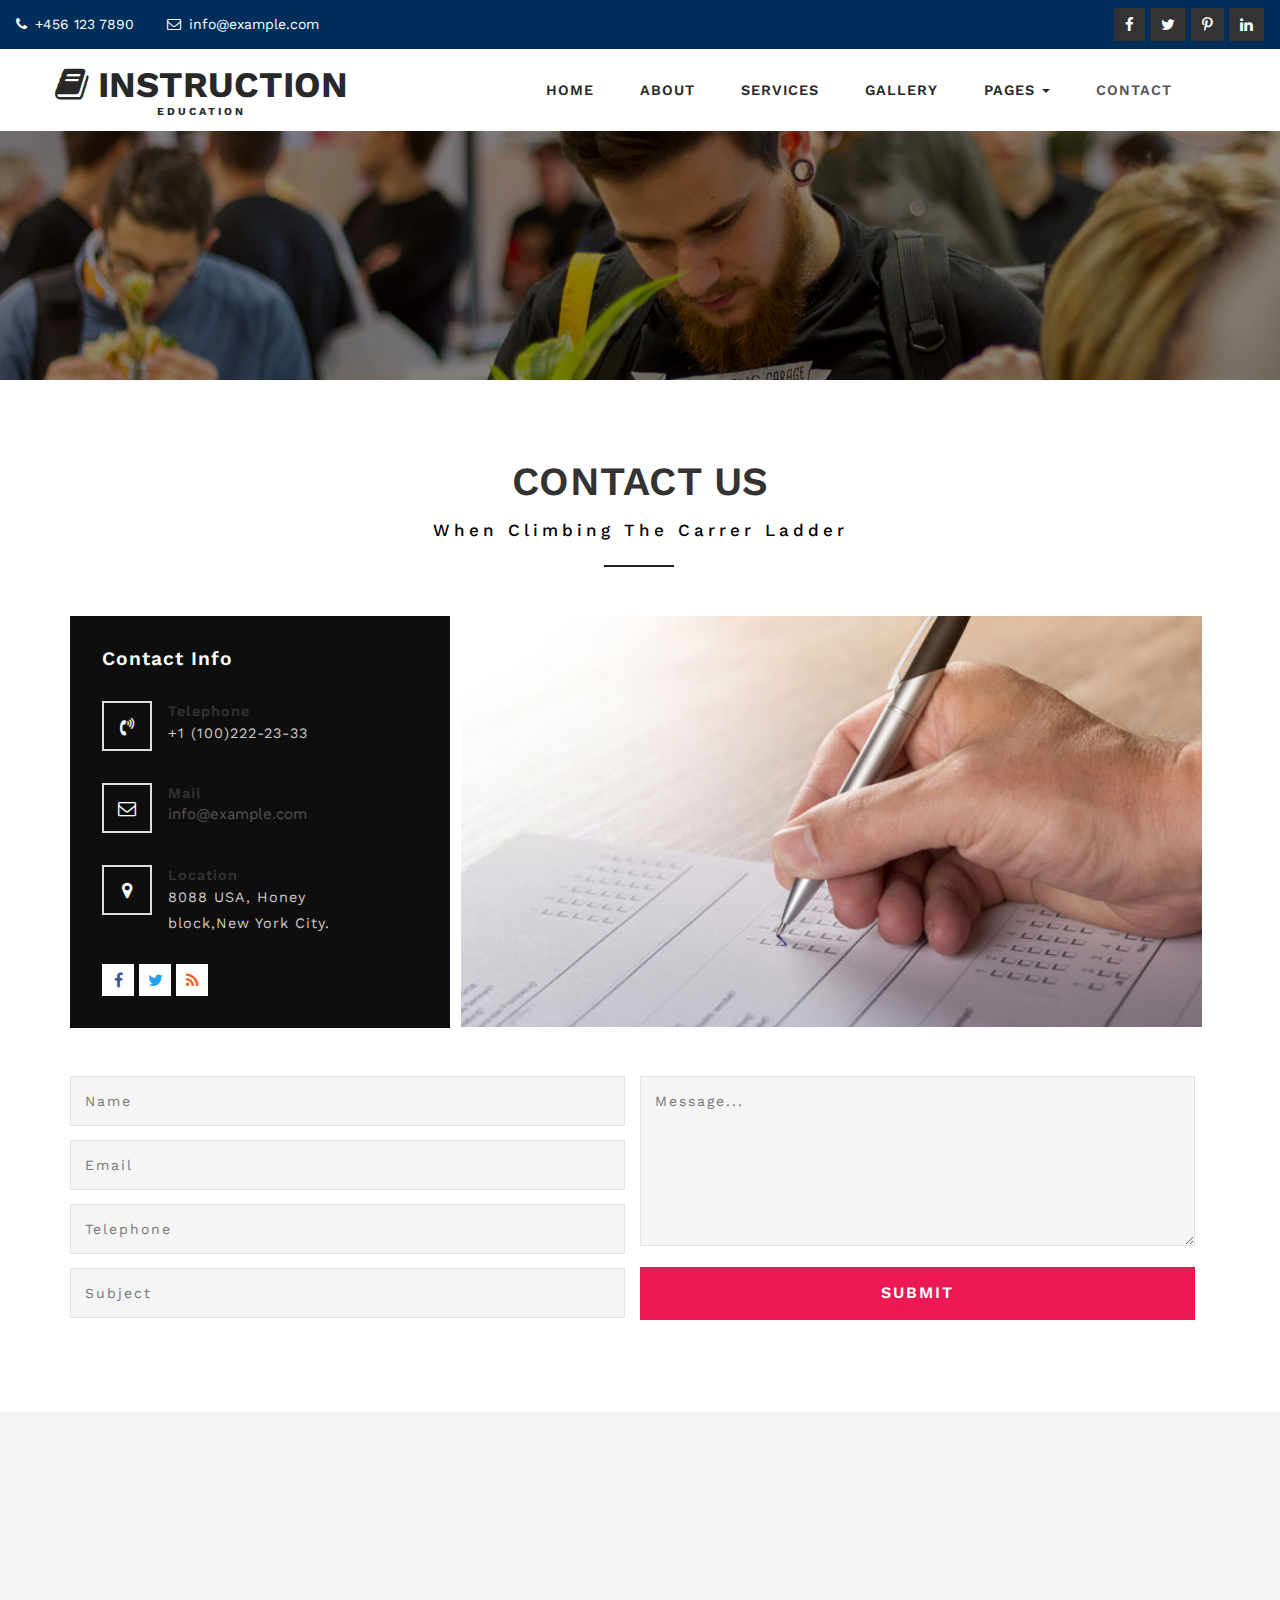
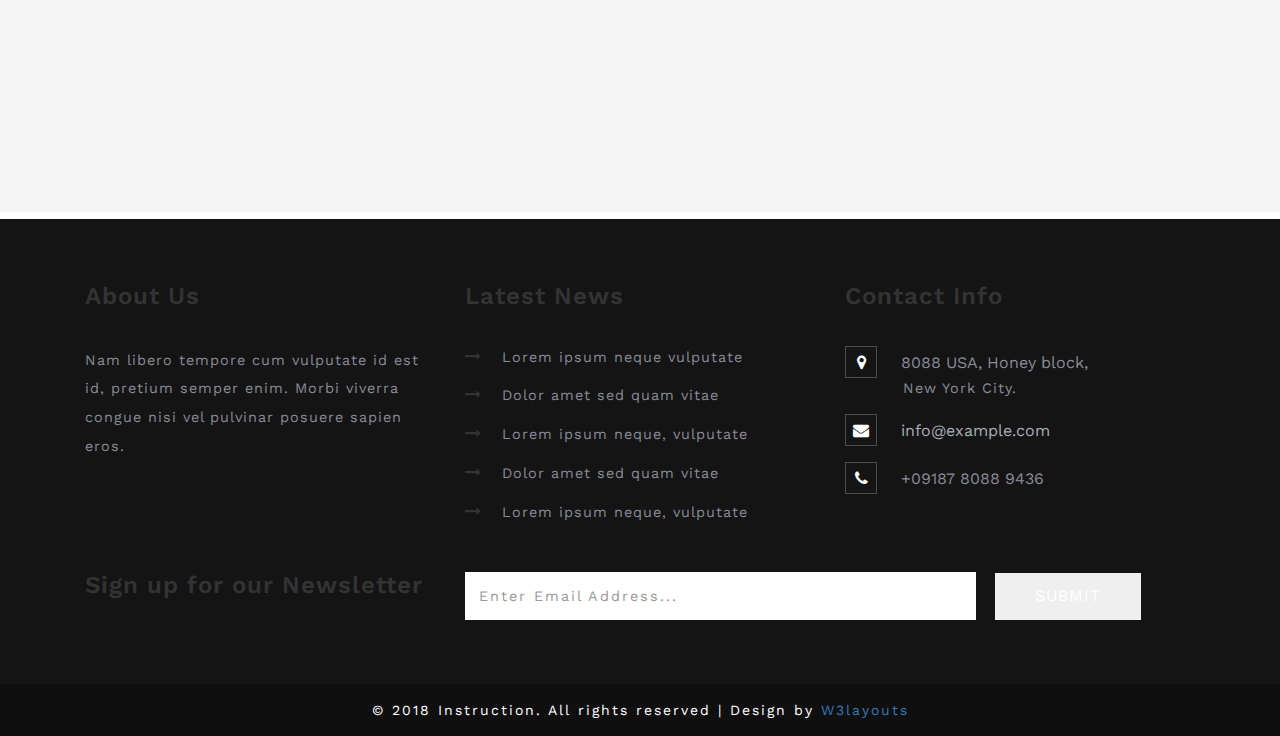
<file: contact.html>
<!--
Author: W3layouts
Author URL: http://w3layouts.com
License: Creative Commons Attribution 3.0 Unported
License URL: http://creativecommons.org/licenses/by/3.0/
-->
<!DOCTYPE html>
<html>

<head>
	<title>Instruction an Education Category Bootstrap Responsive Web Template | Contact :: w3layouts</title>
	<!--/tags -->
	<meta name="viewport" content="width=device-width, initial-scale=1">
	<meta http-equiv="Content-Type" content="text/html; charset=utf-8" />
	<meta name="keywords" content="Instruction Responsive web template, Bootstrap Web Templates, Flat Web Templates, Android Compatible web template, 
Smartphone Compatible web template, free webdesigns for Nokia, Samsung, LG, SonyEricsson, Motorola web design" />
	<script type="application/x-javascript">
		addEventListener("load", function () {
			setTimeout(hideURLbar, 0);
		}, false);

		function hideURLbar() {
			window.scrollTo(0, 1);
		}
	</script>
	<!--//tags -->
	<link href="css/bootstrap.css" rel="stylesheet" type="text/css" media="all" />
	<link href="css/style.css" rel="stylesheet" type="text/css" media="all" />
	<link href="css/font-awesome.css" rel="stylesheet">
	<!-- //for bootstrap working -->
	<link href="//fonts.googleapis.com/css?family=Work+Sans:200,300,400,500,600,700" rel="stylesheet">
	
		
</head>

<body>
	<!-- header -->
	<div class="header-1">
	<div class="agileits_top_menu">
		<div class="w3l_header_left">
				<ul>
					<li><i class="fa fa-phone" aria-hidden="true"></i> +456 123 7890</li>
					<li><i class="fa fa-envelope-o" aria-hidden="true"></i> <a href="mailto:info@example.com">info@example.com</a></li>
				</ul>
			</div>
			<div class="w3l_header_right">
				<div class="w3ls-social-icons text-left">
					<a class="facebook" href="#"><i class="fa fa-facebook"></i></a>
					<a class="twitter" href="#"><i class="fa fa-twitter"></i></a>
					<a class="pinterest" href="#"><i class="fa fa-pinterest-p"></i></a>
					<a class="linkedin" href="#"><i class="fa fa-linkedin"></i></a>
				</div>
			</div>
			<div class="clearfix"> </div>
		</div>
		<div class="content white agile-info">
			<nav class="navbar navbar-default" role="navigation">
				<div class="container">
					<div class="navbar-header">
						<button type="button" class="navbar-toggle" data-toggle="collapse" data-target="#bs-example-navbar-collapse-1">
					<span class="sr-only">Toggle navigation</span>
					<span class="icon-bar"></span>
					<span class="icon-bar"></span>
					<span class="icon-bar"></span>
				</button>
						<a class="navbar-brand" href="index.html">
							<h1><span class="fa fa-book" aria-hidden="true"></span> Instruction <label>Education</label></h1>
						</a>
					</div>
					<!--/.navbar-header-->
					<div class="collapse navbar-collapse" id="bs-example-navbar-collapse-1">
						<nav class="link-effect-2" id="link-effect-2">
							<ul class="nav navbar-nav">
								<li><a href="index.html" class="effect-3">Home</a></li>
								<li><a href="about.html" class="effect-3">About</a></li>
								<li><a href="services.html" class="effect-3">Services</a></li>
								<li><a href="gallery.html" class="effect-3">Gallery</a></li>
								<li class="dropdown">
									<a href="#" class="dropdown-toggle effect-3" data-toggle="dropdown">Pages <b class="caret"></b></a>
									<ul class="dropdown-menu">
										<li><a href="codes.html">Codes</a></li>
										<li><a href="icons.html">Icons</a></li>
									</ul>
								</li>
								<li class="active"><a href="contact.html" class="effect-3">Contact</a></li>
							</ul>
						</nav>
					</div>
					<!--/.navbar-collapse-->
					<!--/.navbar-->
				</div>
			</nav>
		</div>
	</div>
	<!-- //header -->
		<!-- /inner_content -->
	<div class="inner_content_info_agileits">
		<div class="container">
			<h3 class="heading-agileinfo">Contact Us<span>When Climbing The Carrer Ladder</span></h3>
			<div class="inner_sec_grids_info_w3ls">
				<div class="col-md-4 agile_info_mail_img_info">
					<div class="address-grid">
						<h4>Contact <span>Info</span></h4>
						<div class="mail-agileits-w3layouts">
							<i class="fa fa-volume-control-phone" aria-hidden="true"></i>
							<div class="contact-right">
								<p>Telephone </p><span>+1 (100)222-23-33</span>
							</div>
							<div class="clearfix"> </div>
						</div>
						<div class="mail-agileits-w3layouts">
							<i class="fa fa-envelope-o" aria-hidden="true"></i>
							<div class="contact-right">
								<p>Mail </p><a href="mailto:info@example.com">info@example.com</a>
							</div>
							<div class="clearfix"> </div>
						</div>
						<div class="mail-agileits-w3layouts">
							<i class="fa fa-map-marker" aria-hidden="true"></i>
							<div class="contact-right">
								<p>Location</p><span>8088 USA, Honey block,New York City.</span>
							</div>
							<div class="clearfix"> </div>
						</div>
						<div class="agileits_w3layouts_nav_right contact">
							<div class="social two">
								<ul>
									<li><a href="#"><i class="fa fa-facebook"></i></a></li>
									<li><a href="#"><i class="fa fa-twitter"></i></a></li>
									<li><a href="#"><i class="fa fa-rss"></i></a></li>
								</ul>
							</div>
						</div>
					</div>
				</div>
				<div class="col-md-8 agile_info_mail_img">

				</div>
				<div class="clearfix"> </div>
				<div class="w3layouts_mail_grid">
					<form action="#" method="post">
						<div class="col-md-6 wthree_contact_left_grid">
							<input type="text" name="Name" placeholder="Name" required="">
							<input type="email" name="Email" placeholder="Email" required="">
							<input type="text" name="Telephone" placeholder="Telephone" required="">
							<input type="text" name="Subject" placeholder="Subject" required="">
						</div>
						<div class="col-md-6 wthree_contact_left_grid">
							<textarea name="Message" placeholder="Message..." required=""></textarea>
							<input type="submit" value="Submit">
						</div>
						<div class="clearfix"> </div>

					</form>
				</div>


			</div>

		</div>
	</div>
	<!-- //mid-services -->
	<!-- /map -->
	<div class="map">
		<iframe src="https://www.google.com/maps/embed?pb=!1m18!1m12!1m3!1d387142.84010033106!2d-74.25819252532891!3d40.70583163828471!2m3!1f0!2f0!3f0!3m2!1i1024!2i768!4f13.1!3m3!1m2!1s0x89c24fa5d33f083b%3A0xc80b8f06e177fe62!2sNew+York%2C+NY%2C+USA!5e0!3m2!1sen!2sin!4v1475140387172"
		    style="border:0"></iframe>

	</div>
	<!-- //map -->

	<!-- //inner_content -->
	<!-- footer -->
	<div class="footer_top_agileits">
		<div class="container">
			<div class="col-md-4 footer_grid">
				<h3>About Us</h3>
				<p>Nam libero tempore cum vulputate id est id, pretium semper enim. Morbi viverra congue nisi vel pulvinar posuere sapien
					eros.
				</p>
			</div>
			<div class="col-md-4 footer_grid">
				<h3>Latest News</h3>
				<ul class="footer_grid_list">
					<li><i class="fa fa-long-arrow-right" aria-hidden="true"></i>
						<a href="#" data-toggle="modal" data-target="#myModal">Lorem ipsum neque vulputate </a>
					</li>
					<li><i class="fa fa-long-arrow-right" aria-hidden="true"></i>
						<a href="#" data-toggle="modal" data-target="#myModal">Dolor amet sed quam vitae</a>
					</li>
					<li><i class="fa fa-long-arrow-right" aria-hidden="true"></i>
						<a href="#" data-toggle="modal" data-target="#myModal">Lorem ipsum neque, vulputate </a>
					</li>
					<li><i class="fa fa-long-arrow-right" aria-hidden="true"></i>
						<a href="#" data-toggle="modal" data-target="#myModal">Dolor amet sed quam vitae</a>
					</li>
					<li><i class="fa fa-long-arrow-right" aria-hidden="true"></i>
						<a href="#" data-toggle="modal" data-target="#myModal">Lorem ipsum neque, vulputate </a>
					</li>
				</ul>
			</div>
			<div class="col-md-4 footer_grid">
				<h3>Contact Info</h3>
				<ul class="address">
					<li><i class="fa fa-map-marker" aria-hidden="true"></i>8088 USA, Honey block, <span>New York City.</span></li>
					<li><i class="fa fa-envelope" aria-hidden="true"></i><a href="mailto:info@example.com">info@example.com</a></li>
					<li><i class="fa fa-phone" aria-hidden="true"></i>+09187 8088 9436</li>
				</ul>
			</div>
			<div class="clearfix"> </div>
			<div class="footer_grids">
				<div class="col-md-4 footer_grid_left">
					<h3>Sign up for our Newsletter</h3>
				</div>
				<div class="col-md-8 footer_grid_right">

					<form action="#" method="post">
						<input type="email" name="Email" placeholder="Enter Email Address..." required="">
						<input type="submit" value="Submit">
					</form>
				</div>
				<div class="clearfix"> </div>
			</div>
		</div>
	</div>
	<div class="footer_w3ls">
		<div class="container">
					<div class="footer_bottom1">
						<p>© 2018 Instruction. All rights reserved | Design by <a href="http://w3layouts.com">W3layouts</a></p>
					</div>
		</div>
	</div>
	<!-- //footer -->
<!-- modal -->
	<div class="modal about-modal fade" id="myModal" tabindex="-1" role="dialog">
		<div class="modal-dialog" role="document">
			<div class="modal-content">
				<div class="modal-header"> 
					<button type="button" class="close" data-dismiss="modal" aria-label="Close"><span aria-hidden="true">&times;</span></button>						
					<h4 class="modal-title">Instruction</h4>
				</div> 
				<div class="modal-body">
					<div class="agileits-w3layouts-info">
						<img src="images/g12.jpg" class="img-responsive" alt="" />
						<p>Duis venenatis, turpis eu bibendum porttitor, sapien quam ultricies tellus, ac rhoncus risus odio eget nunc. Pellentesque ac fermentum diam. Integer eu facilisis nunc, a iaculis felis. Pellentesque pellentesque tempor enim, in dapibus turpis porttitor quis. Suspendisse ultrices hendrerit massa. Nam id metus id tellus ultrices ullamcorper.  Cras tempor massa luctus, varius lacus sit amet, blandit lorem. Duis auctor in tortor sed tristique. Proin sed finibus sem</p>
					</div>
				</div>
			</div>
		</div>
	</div>
	<!-- //modal -->

	<a href="#home" class="scroll" id="toTop" style="display: block;"> <span id="toTopHover" style="opacity: 1;"> </span></a>
	<!-- js -->
	<script type="text/javascript" src="js/jquery-2.1.4.min.js"></script>
	<script type="text/javascript" src="js/bootstrap.js"></script>
</body>
</html>
</file>
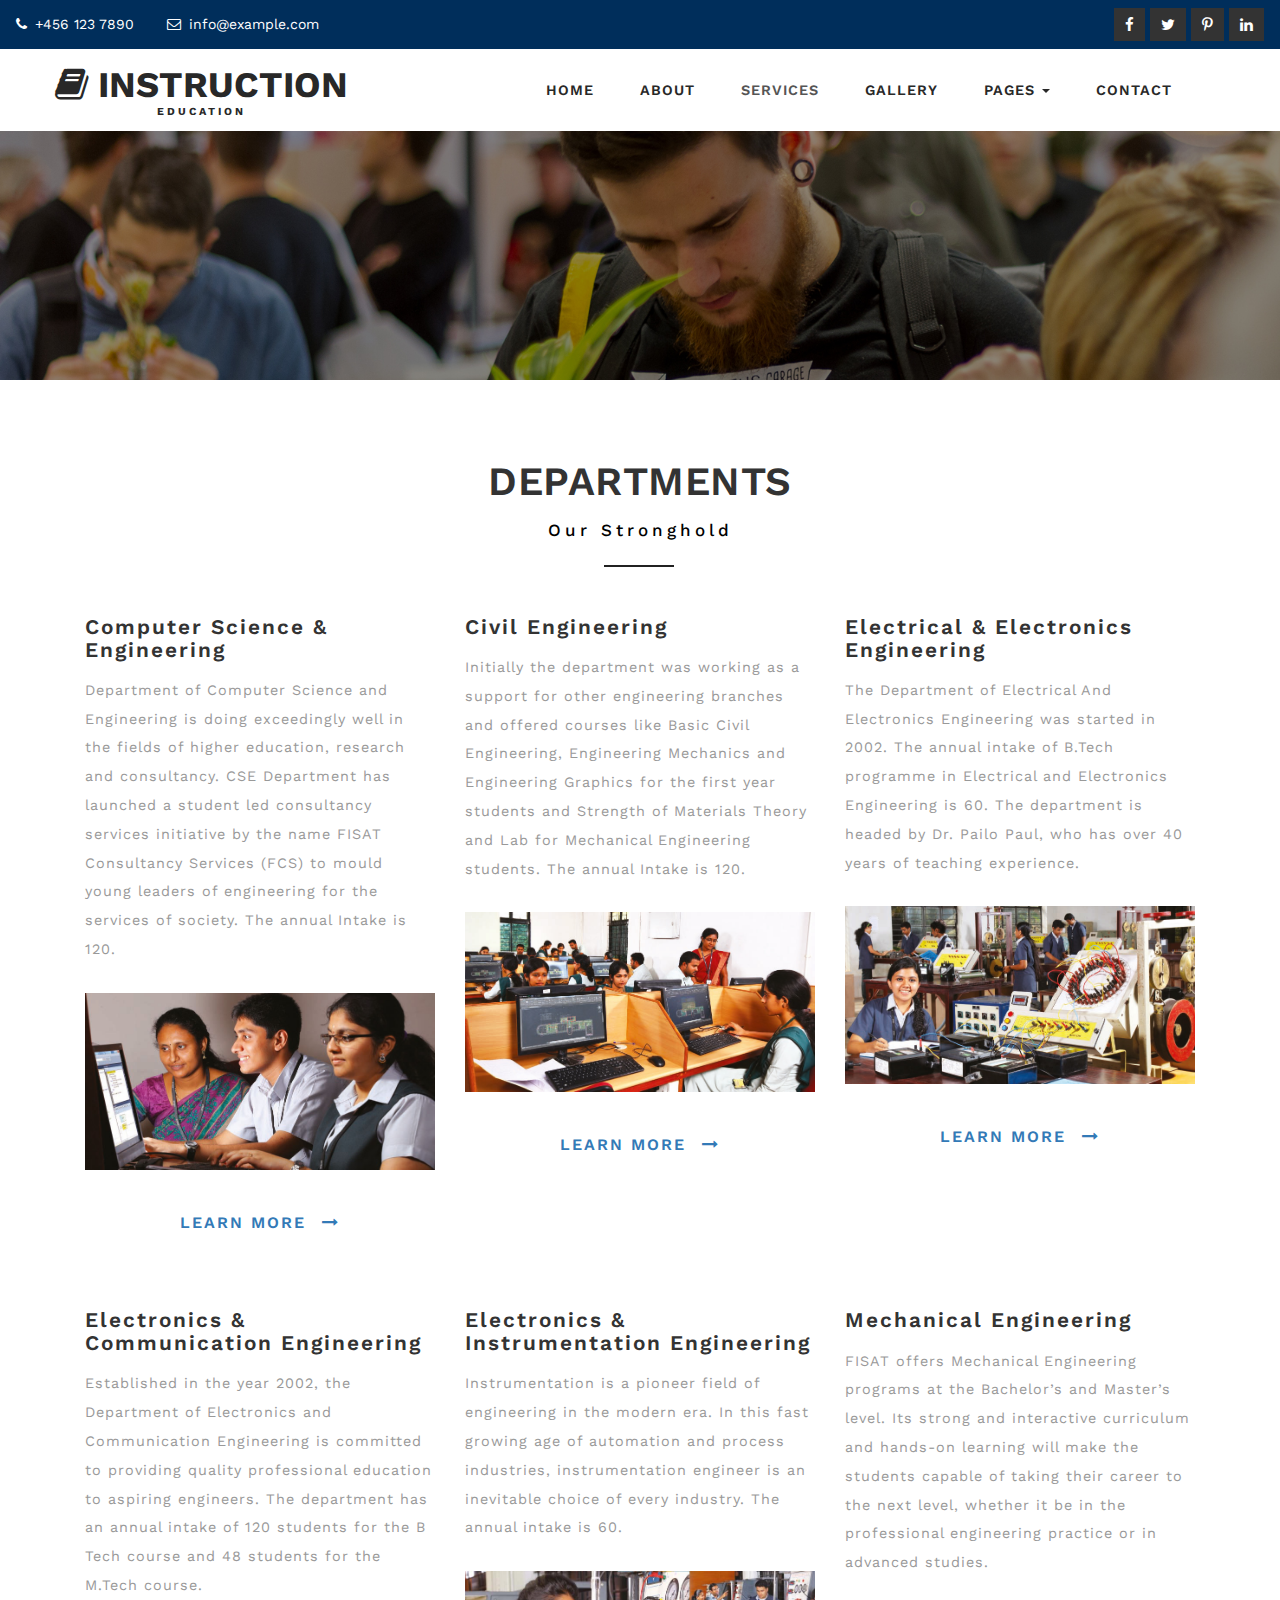
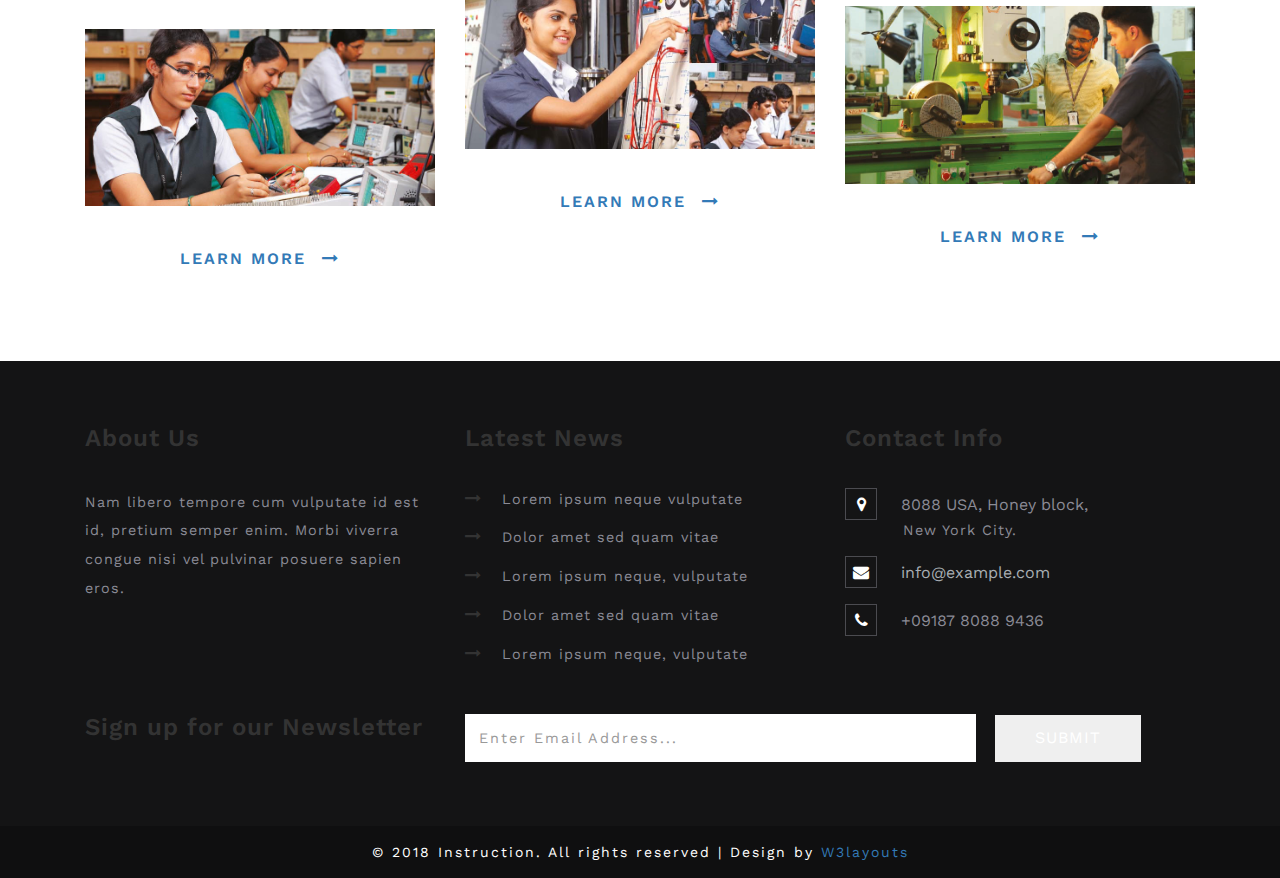
<file: departments.html>
<!--
Author: W3layouts
Author URL: http://w3layouts.com
License: Creative Commons Attribution 3.0 Unported
License URL: http://creativecommons.org/licenses/by/3.0/
-->
<!DOCTYPE html>
<html>
  <head>
    <title>
      Instruction an Education Category Bootstrap Responsive Web Template |
      Services :: w3layouts
    </title>
    <!--/tags -->
    <meta name="viewport" content="width=device-width, initial-scale=1" />
    <meta http-equiv="Content-Type" content="text/html; charset=utf-8" />
    <meta
      name="keywords"
      content="Instruction Responsive web template, Bootstrap Web Templates, Flat Web Templates, Android Compatible web template,
Smartphone Compatible web template, free webdesigns for Nokia, Samsung, LG, SonyEricsson, Motorola web design"
    />
    <script type="application/x-javascript">
      addEventListener("load", function () {
      	setTimeout(hideURLbar, 0);
      }, false);

      function hideURLbar() {
      	window.scrollTo(0, 1);
      }
    </script>
    <!--//tags -->
    <link
      href="css/bootstrap.css"
      rel="stylesheet"
      type="text/css"
      media="all"
    />
    <link href="css/style.css" rel="stylesheet" type="text/css" media="all" />
    <link href="css/font-awesome.css" rel="stylesheet" />
    <!-- //for bootstrap working -->
    <link
      href="//fonts.googleapis.com/css?family=Work+Sans:200,300,400,500,600,700"
      rel="stylesheet"
    />
  </head>

  <body>
    <!-- header -->
    <div class="header-1">
      <div class="agileits_top_menu">
        <div class="w3l_header_left">
          <ul>
            <li>
              <i class="fa fa-phone" aria-hidden="true"></i> +456 123 7890
            </li>
            <li>
              <i class="fa fa-envelope-o" aria-hidden="true"></i>
              <a href="mailto:info@example.com">info@example.com</a>
            </li>
          </ul>
        </div>
        <div class="w3l_header_right">
          <div class="w3ls-social-icons text-left">
            <a class="facebook" href="#"><i class="fa fa-facebook"></i></a>
            <a class="twitter" href="#"><i class="fa fa-twitter"></i></a>
            <a class="pinterest" href="#"><i class="fa fa-pinterest-p"></i></a>
            <a class="linkedin" href="#"><i class="fa fa-linkedin"></i></a>
          </div>
        </div>
        <div class="clearfix"></div>
      </div>
      <div class="content white agile-info">
        <nav class="navbar navbar-default" role="navigation">
          <div class="container">
            <div class="navbar-header">
              <button
                type="button"
                class="navbar-toggle"
                data-toggle="collapse"
                data-target="#bs-example-navbar-collapse-1"
              >
                <span class="sr-only">Toggle navigation</span>
                <span class="icon-bar"></span>
                <span class="icon-bar"></span>
                <span class="icon-bar"></span>
              </button>
              <a class="navbar-brand" href="index.html">
                <h1>
                  <span class="fa fa-book" aria-hidden="true"></span>
                  Instruction <label>Education</label>
                </h1>
              </a>
            </div>
            <!--/.navbar-header-->
            <div
              class="collapse navbar-collapse"
              id="bs-example-navbar-collapse-1"
            >
              <nav class="link-effect-2" id="link-effect-2">
                <ul class="nav navbar-nav">
                  <li><a href="index.html" class="effect-3">Home</a></li>
                  <li><a href="about.html" class="effect-3">About</a></li>
                  <li class="active">
                    <a href="services.html" class="effect-3">Services</a>
                  </li>
                  <li><a href="gallery.html" class="effect-3">Gallery</a></li>
                  <li class="dropdown">
                    <a
                      href="#"
                      class="dropdown-toggle effect-3"
                      data-toggle="dropdown"
                      >Pages <b class="caret"></b
                    ></a>
                    <ul class="dropdown-menu">
                      <li><a href="codes.html">Codes</a></li>
                      <li><a href="icons.html">Icons</a></li>
                    </ul>
                  </li>
                  <li><a href="contact.html" class="effect-3">Contact</a></li>
                </ul>
              </nav>
            </div>
            <!--/.navbar-collapse-->
            <!--/.navbar-->
          </div>
        </nav>
      </div>
    </div>
    <!-- //header -->
    <!-- services -->
    <div class="banner-bottom">
      <div class="container">
        <h3 class="heading-agileinfo">
          Departments<span>Our Stronghold</span>
        </h3>
        <div class="w3ls_banner_bottom_grids">
          <div class="col-md-4 agileits_services_grid">
            <h3>Computer Science & Engineering</h3>
            <p>
              Department of Computer Science and Engineering is doing
              exceedingly well in the fields of higher education, research and
              consultancy. CSE Department has launched a student led consultancy
              services initiative by the name FISAT Consultancy Services (FCS)
              to mould young leaders of engineering for the services of society.
              The annual Intake is 120.
            </p>
            <div class="w3_agile_services_grid1">
              <img src="images/dept_cse.jpg" alt=" " class="img-responsive" />
              <div class="w3_blur"></div>
            </div>
            <div class="w3layouts_more">
              <a href="#" data-toggle="modal" data-target="#myModal"
                >Learn More<i
                  class="fa fa-long-arrow-right"
                  aria-hidden="true"
                ></i
              ></a>
            </div>
          </div>
          <div class="col-md-4 agileits_services_grid">
            <h3>Civil Engineering</h3>
            <p>
              Initially the department was working as a support for other
              engineering branches and offered courses like Basic Civil
              Engineering, Engineering Mechanics and Engineering Graphics for
              the first year students and Strength of Materials Theory and Lab
              for Mechanical Engineering students. The annual Intake is 120.
            </p>
            <div class="w3_agile_services_grid1">
              <img src="images/dept_civil.jpg" alt=" " class="img-responsive" />
              <div class="w3_blur"></div>
            </div>
            <div class="w3layouts_more">
              <a href="#" data-toggle="modal" data-target="#myModal"
                >Learn More<i
                  class="fa fa-long-arrow-right"
                  aria-hidden="true"
                ></i
              ></a>
            </div>
          </div>
          <div class="col-md-4 agileits_services_grid">
            <h3>Electrical & Electronics Engineering</h3>
            <p>
              The Department of Electrical And Electronics Engineering was
              started in 2002. The annual intake of B.Tech programme in
              Electrical and Electronics Engineering is 60. The department is
              headed by Dr. Pailo Paul, who has over 40 years of teaching
              experience.
            </p>
            <div class="w3_agile_services_grid1">
              <img src="images/dept_eee.jpg" alt=" " class="img-responsive" />
              <div class="w3_blur"></div>
            </div>
            <div class="w3layouts_more">
              <a href="#" data-toggle="modal" data-target="#myModal"
                >Learn More<i
                  class="fa fa-long-arrow-right"
                  aria-hidden="true"
                ></i
              ></a>
            </div>
          </div>
          <div class="clearfix"></div>
        </div>
        <div class="w3ls_banner_bottom_grids">
          <div class="col-md-4 agileits_services_grid">
            <h3>Electronics & Communication Engineering</h3>
            <p>
              Established in the year 2002, the Department of Electronics and
              Communication Engineering is committed to providing quality
              professional education to aspiring engineers. The department has
              an annual intake of 120 students for the B Tech course and 48
              students for the M.Tech course.
            </p>
            <div class="w3_agile_services_grid1">
              <img src="images/dept_ece.jpg" alt=" " class="img-responsive" />
              <div class="w3_blur"></div>
            </div>
            <div class="w3layouts_more">
              <a href="#" data-toggle="modal" data-target="#myModal"
                >Learn More<i
                  class="fa fa-long-arrow-right"
                  aria-hidden="true"
                ></i
              ></a>
            </div>
          </div>
          <div class="col-md-4 agileits_services_grid">
            <h3>Electronics & Instrumentation Engineering</h3>
            <p>
              Instrumentation is a pioneer field of engineering in the modern
              era. In this fast growing age of automation and process
              industries, instrumentation engineer is an inevitable choice of
              every industry. The annual intake is 60.
            </p>
            <div class="w3_agile_services_grid1">
              <img src="images/dept_eie.jpg" alt=" " class="img-responsive" />
              <div class="w3_blur"></div>
            </div>
            <div class="w3layouts_more">
              <a href="#" data-toggle="modal" data-target="#myModal"
                >Learn More<i
                  class="fa fa-long-arrow-right"
                  aria-hidden="true"
                ></i
              ></a>
            </div>
          </div>
          <div class="col-md-4 agileits_services_grid">
            <h3>Mechanical Engineering</h3>
            <p>
              FISAT offers Mechanical Engineering programs at the Bachelor’s and
              Master’s level. Its strong and interactive curriculum and hands-on
              learning will make the students capable of taking their career to
              the next level, whether it be in the professional engineering
              practice or in advanced studies.
            </p>
            <div class="w3_agile_services_grid1">
              <img src="images/dept_mech.jpg" alt=" " class="img-responsive" />
              <div class="w3_blur"></div>
            </div>
            <div class="w3layouts_more">
              <a href="#" data-toggle="modal" data-target="#myModal"
                >Learn More<i
                  class="fa fa-long-arrow-right"
                  aria-hidden="true"
                ></i
              ></a>
            </div>
          </div>
          <div class="clearfix"></div>
        </div>
      </div>
    </div>
    <!-- footer -->
    <div class="footer_top_agileits">
      <div class="container">
        <div class="col-md-4 footer_grid">
          <h3>About Us</h3>
          <p>
            Nam libero tempore cum vulputate id est id, pretium semper enim.
            Morbi viverra congue nisi vel pulvinar posuere sapien eros.
          </p>
        </div>
        <div class="col-md-4 footer_grid">
          <h3>Latest News</h3>
          <ul class="footer_grid_list">
            <li>
              <i class="fa fa-long-arrow-right" aria-hidden="true"></i>
              <a href="#" data-toggle="modal" data-target="#myModal"
                >Lorem ipsum neque vulputate
              </a>
            </li>
            <li>
              <i class="fa fa-long-arrow-right" aria-hidden="true"></i>
              <a href="#" data-toggle="modal" data-target="#myModal"
                >Dolor amet sed quam vitae</a
              >
            </li>
            <li>
              <i class="fa fa-long-arrow-right" aria-hidden="true"></i>
              <a href="#" data-toggle="modal" data-target="#myModal"
                >Lorem ipsum neque, vulputate
              </a>
            </li>
            <li>
              <i class="fa fa-long-arrow-right" aria-hidden="true"></i>
              <a href="#" data-toggle="modal" data-target="#myModal"
                >Dolor amet sed quam vitae</a
              >
            </li>
            <li>
              <i class="fa fa-long-arrow-right" aria-hidden="true"></i>
              <a href="#" data-toggle="modal" data-target="#myModal"
                >Lorem ipsum neque, vulputate
              </a>
            </li>
          </ul>
        </div>
        <div class="col-md-4 footer_grid">
          <h3>Contact Info</h3>
          <ul class="address">
            <li>
              <i class="fa fa-map-marker" aria-hidden="true"></i>8088 USA, Honey
              block, <span>New York City.</span>
            </li>
            <li>
              <i class="fa fa-envelope" aria-hidden="true"></i
              ><a href="mailto:info@example.com">info@example.com</a>
            </li>
            <li>
              <i class="fa fa-phone" aria-hidden="true"></i>+09187 8088 9436
            </li>
          </ul>
        </div>
        <div class="clearfix"></div>
        <div class="footer_grids">
          <div class="col-md-4 footer_grid_left">
            <h3>Sign up for our Newsletter</h3>
          </div>
          <div class="col-md-8 footer_grid_right">
            <form action="#" method="post">
              <input
                type="email"
                name="Email"
                placeholder="Enter Email Address..."
                required=""
              />
              <input type="submit" value="Submit" />
            </form>
          </div>
          <div class="clearfix"></div>
        </div>
      </div>
    </div>
    <div class="footer_w3ls">
      <div class="container">
        <div class="footer_bottom1">
          <p>
            © 2018 Instruction. All rights reserved | Design by
            <a href="http://w3layouts.com">W3layouts</a>
          </p>
        </div>
      </div>
    </div>
    <!-- //footer -->
    <!-- modal -->
    <div
      class="modal about-modal fade"
      id="myModal"
      tabindex="-1"
      role="dialog"
    >
      <div class="modal-dialog" role="document">
        <div class="modal-content">
          <div class="modal-header">
            <button
              type="button"
              class="close"
              data-dismiss="modal"
              aria-label="Close"
            >
              <span aria-hidden="true">&times;</span>
            </button>
            <h4 class="modal-title">Instruction</h4>
          </div>
          <div class="modal-body">
            <div class="agileits-w3layouts-info">
              <img src="images/g12.jpg" class="img-responsive" alt="" />
              <p>
                Duis venenatis, turpis eu bibendum porttitor, sapien quam
                ultricies tellus, ac rhoncus risus odio eget nunc. Pellentesque
                ac fermentum diam. Integer eu facilisis nunc, a iaculis felis.
                Pellentesque pellentesque tempor enim, in dapibus turpis
                porttitor quis. Suspendisse ultrices hendrerit massa. Nam id
                metus id tellus ultrices ullamcorper. Cras tempor massa luctus,
                varius lacus sit amet, blandit lorem. Duis auctor in tortor sed
                tristique. Proin sed finibus sem
              </p>
            </div>
          </div>
        </div>
      </div>
    </div>
    <!-- //modal -->

    <a href="#home" class="scroll" id="toTop" style="display: block;">
      <span id="toTopHover" style="opacity: 1;"> </span
    ></a>
    <!-- js -->
    <script type="text/javascript" src="js/jquery-2.1.4.min.js"></script>

    <script type="text/javascript" src="js/bootstrap.js"></script>
  </body>
</html>
</file>
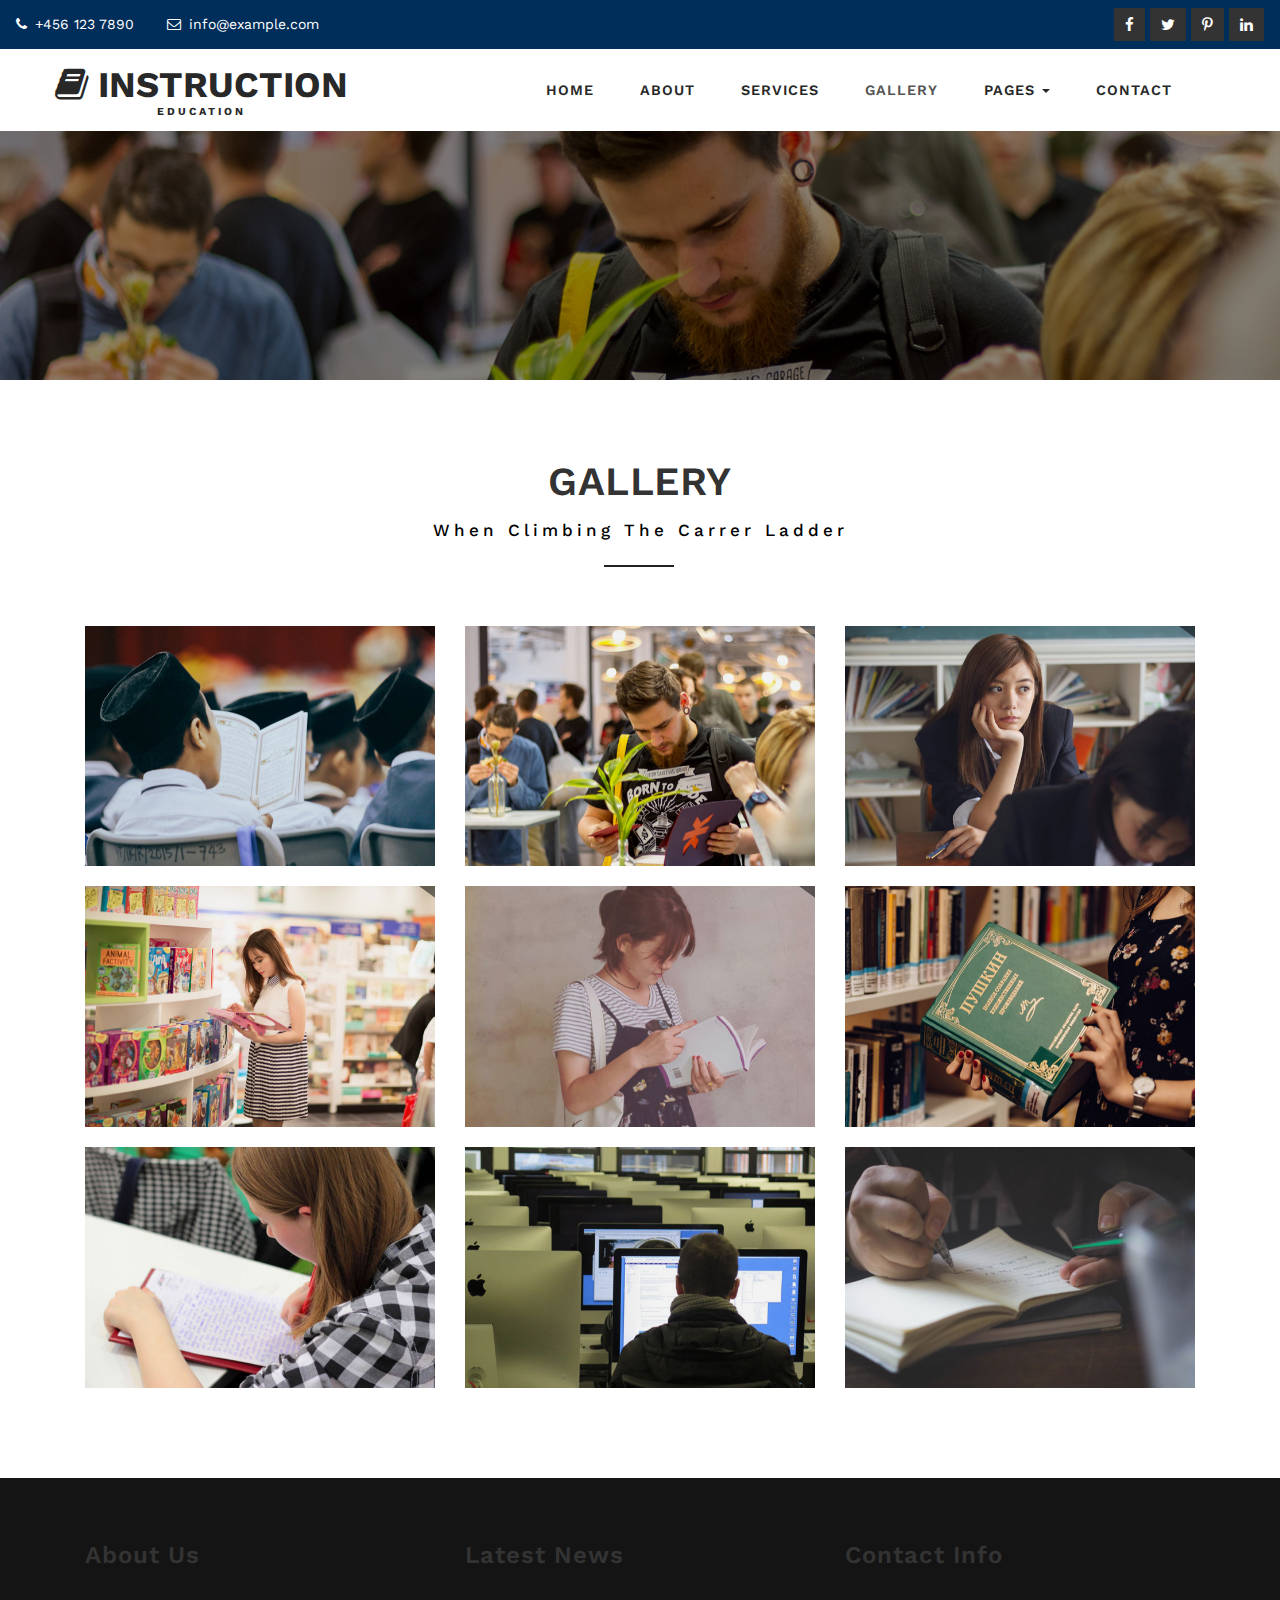
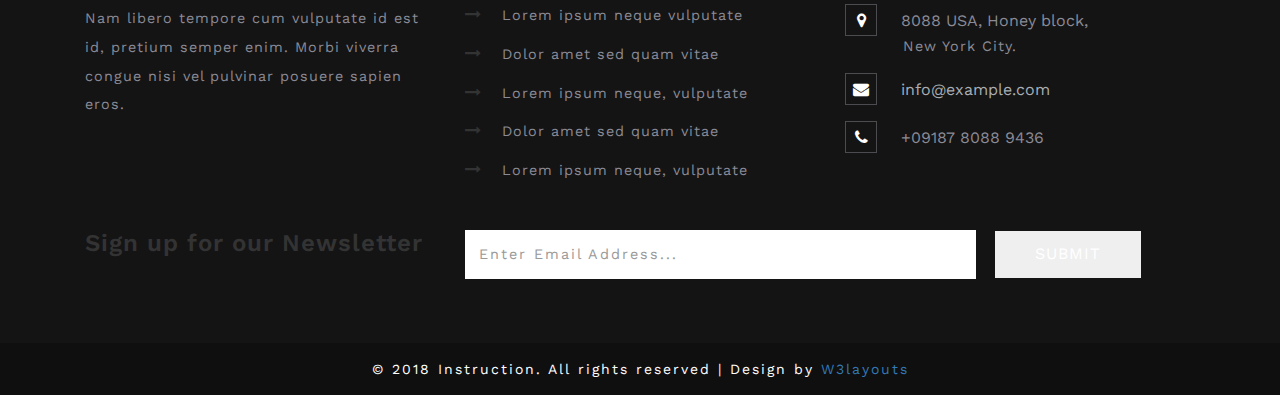
<file: gallery.html>
<!--
Author: W3layouts
Author URL: http://w3layouts.com
License: Creative Commons Attribution 3.0 Unported
License URL: http://creativecommons.org/licenses/by/3.0/
-->
<!DOCTYPE html>
<html>

<head>
	<title>Instruction an Education Category Bootstrap Responsive Web Template | Gallery :: w3layouts</title>
	<!--/tags -->
	<meta name="viewport" content="width=device-width, initial-scale=1">
	<meta http-equiv="Content-Type" content="text/html; charset=utf-8" />
	<meta name="keywords" content="Instruction Responsive web template, Bootstrap Web Templates, Flat Web Templates, Android Compatible web template, 
Smartphone Compatible web template, free webdesigns for Nokia, Samsung, LG, SonyEricsson, Motorola web design" />
	<script type="application/x-javascript">
		addEventListener("load", function () {
			setTimeout(hideURLbar, 0);
		}, false);

		function hideURLbar() {
			window.scrollTo(0, 1);
		}
	</script>
	<!--//tags -->
	<link href="css/bootstrap.css" rel="stylesheet" type="text/css" media="all" />
	<link href="css/style.css" rel="stylesheet" type="text/css" media="all" />
	<link href="css/font-awesome.css" rel="stylesheet">
	<link rel="stylesheet" href="css/lightbox.css">
	<!-- //for bootstrap working -->
	<link href="//fonts.googleapis.com/css?family=Work+Sans:200,300,400,500,600,700" rel="stylesheet">

		
</head>

<body>
	<!-- header -->
	<div class="header-1">
	<div class="agileits_top_menu">
		<div class="w3l_header_left">
				<ul>
					<li><i class="fa fa-phone" aria-hidden="true"></i> +456 123 7890</li>
					<li><i class="fa fa-envelope-o" aria-hidden="true"></i> <a href="mailto:info@example.com">info@example.com</a></li>
				</ul>
			</div>
			<div class="w3l_header_right">
				<div class="w3ls-social-icons text-left">
					<a class="facebook" href="#"><i class="fa fa-facebook"></i></a>
					<a class="twitter" href="#"><i class="fa fa-twitter"></i></a>
					<a class="pinterest" href="#"><i class="fa fa-pinterest-p"></i></a>
					<a class="linkedin" href="#"><i class="fa fa-linkedin"></i></a>
				</div>
			</div>
			<div class="clearfix"> </div>
		</div>
		<div class="content white agile-info">
			<nav class="navbar navbar-default" role="navigation">
				<div class="container">
					<div class="navbar-header">
						<button type="button" class="navbar-toggle" data-toggle="collapse" data-target="#bs-example-navbar-collapse-1">
					<span class="sr-only">Toggle navigation</span>
					<span class="icon-bar"></span>
					<span class="icon-bar"></span>
					<span class="icon-bar"></span>
				</button>
						<a class="navbar-brand" href="index.html">
							<h1><span class="fa fa-book" aria-hidden="true"></span> Instruction <label>Education</label></h1>
						</a>
					</div>
					<!--/.navbar-header-->
					<div class="collapse navbar-collapse" id="bs-example-navbar-collapse-1">
						<nav class="link-effect-2" id="link-effect-2">
							<ul class="nav navbar-nav">
								<li><a href="index.html" class="effect-3">Home</a></li>
								<li><a href="about.html" class="effect-3">About</a></li>
								<li><a href="services.html" class="effect-3">Services</a></li>
								<li class="active"><a href="gallery.html" class="effect-3">Gallery</a></li>
								<li class="dropdown">
									<a href="#" class="dropdown-toggle effect-3" data-toggle="dropdown">Pages <b class="caret"></b></a>
									<ul class="dropdown-menu">
										<li><a href="codes.html">Codes</a></li>
										<li><a href="icons.html">Icons</a></li>
									</ul>
								</li>
								<li><a href="contact.html" class="effect-3">Contact</a></li>
							</ul>
						</nav>
					</div>
					<!--/.navbar-collapse-->
					<!--/.navbar-->
				</div>
			</nav>
		</div>
	</div>
	<!-- //header -->
		<!-- gallery -->
	<div id="lab" class="w3ls-section gallery">
		<div class="container">
			<h3 class="heading-agileinfo">Gallery<span>When Climbing The Carrer Ladder</span></h3>
			<div class="gallery-grids">
				<div class="col-sm-4 col-xs-6 gallery-grid">
					<div class="grid effect-apollo"> 
						<a class="example-image-link" href="images/g1.jpg" data-lightbox="example-set" data-title="Lorem ipsum dolor sit amet, consectetur adipiscing elit. Duis ut sem ac lectus mattis sagittis. Donec pulvinar quam sit amet est vestibulum volutpat. Phasellus sed nibh odio. Phasellus posuere at purus sit amet porttitor.">
							<img src="images/g1.jpg" alt=""/>
							<div class="figcaption">
								<p>Proin vitae luctus dui, sit amet ultricies leo</p>
							</div>	
						</a> 
					</div>
				</div>
				<div class="col-sm-4 col-xs-6 gallery-grid">
					<div class="grid effect-apollo"> 
						<a class="example-image-link" href="images/g2.jpg" data-lightbox="example-set" data-title="Lorem ipsum dolor sit amet, consectetur adipiscing elit. Duis ut sem ac lectus mattis sagittis. Donec pulvinar quam sit amet est vestibulum volutpat. Phasellus sed nibh odio. Phasellus posuere at purus sit amet porttitor.">
							<img src="images/g2.jpg" alt=""/>
							<div class="figcaption">
								<p>Proin vitae luctus dui, sit amet ultricies leo</p>
							</div>	
						</a> 
					</div>
				</div>
				<div class="col-sm-4 col-xs-6 gallery-grid">
					<div class="grid effect-apollo"> 
						<a class="example-image-link" href="images/g3.jpg" data-lightbox="example-set" data-title="Lorem ipsum dolor sit amet, consectetur adipiscing elit. Duis ut sem ac lectus mattis sagittis. Donec pulvinar quam sit amet est vestibulum volutpat. Phasellus sed nibh odio. Phasellus posuere at purus sit amet porttitor.">
							<img src="images/g3.jpg" alt=""/>
							<div class="figcaption">
								<p>Proin vitae luctus dui, sit amet ultricies leo</p>
							</div>	
						</a> 
					</div>
				</div>
				<div class="col-sm-4 col-xs-6 gallery-grid">
					<div class="grid effect-apollo"> 
						<a class="example-image-link" href="images/g4.jpg" data-lightbox="example-set" data-title="Lorem ipsum dolor sit amet, consectetur adipiscing elit. Duis ut sem ac lectus mattis sagittis. Donec pulvinar quam sit amet est vestibulum volutpat. Phasellus sed nibh odio. Phasellus posuere at purus sit amet porttitor.">
							<img src="images/g4.jpg" alt=""/>
							<div class="figcaption">
								<p>Proin vitae luctus dui, sit amet ultricies leo</p>
							</div>	
						</a> 
					</div>
				</div>
				<div class="col-sm-4 col-xs-6 gallery-grid">
					<div class="grid effect-apollo"> 
						<a class="example-image-link" href="images/g5.jpg" data-lightbox="example-set" data-title="Lorem ipsum dolor sit amet, consectetur adipiscing elit. Duis ut sem ac lectus mattis sagittis. Donec pulvinar quam sit amet est vestibulum volutpat. Phasellus sed nibh odio. Phasellus posuere at purus sit amet porttitor.">
							<img src="images/g5.jpg" alt=""/>
							<div class="figcaption">
								<p>Proin vitae luctus dui, sit amet ultricies leo</p>
							</div>	
						</a> 
					</div>
				</div>
				<div class="col-sm-4 col-xs-6 gallery-grid">
					<div class="grid effect-apollo"> 
						<a class="example-image-link" href="images/g6.jpg" data-lightbox="example-set" data-title="Lorem ipsum dolor sit amet, consectetur adipiscing elit. Duis ut sem ac lectus mattis sagittis. Donec pulvinar quam sit amet est vestibulum volutpat. Phasellus sed nibh odio. Phasellus posuere at purus sit amet porttitor.">
							<img src="images/g6.jpg" alt=""/>
							<div class="figcaption">
								<p>Proin vitae luctus dui, sit amet ultricies leo</p>
							</div>	
						</a> 
					</div>
				</div>
				<div class="clearfix"> </div> 
				<div class="col-sm-4 col-xs-6 gallery-grid">
					<div class="grid effect-apollo"> 
						<a class="example-image-link" href="images/g7.jpg" data-lightbox="example-set" data-title="Lorem ipsum dolor sit amet, consectetur adipiscing elit. Duis ut sem ac lectus mattis sagittis. Donec pulvinar quam sit amet est vestibulum volutpat. Phasellus sed nibh odio. Phasellus posuere at purus sit amet porttitor.">
							<img src="images/g7.jpg" alt=""/>
							<div class="figcaption">
								<p>Proin vitae luctus dui, sit amet ultricies leo</p>
							</div>	
						</a> 
					</div>
				</div>
				<div class="col-sm-4 col-xs-6 gallery-grid">
					<div class="grid effect-apollo"> 
						<a class="example-image-link" href="images/g8.jpg" data-lightbox="example-set" data-title="Lorem ipsum dolor sit amet, consectetur adipiscing elit. Duis ut sem ac lectus mattis sagittis. Donec pulvinar quam sit amet est vestibulum volutpat. Phasellus sed nibh odio. Phasellus posuere at purus sit amet porttitor.">
							<img src="images/g8.jpg" alt=""/>
							<div class="figcaption">
								<p>Proin vitae luctus dui, sit amet ultricies leo</p>
							</div>	
						</a> 
					</div>
				</div>
				<div class="col-sm-4 col-xs-6 gallery-grid">
					<div class="grid effect-apollo"> 
						<a class="example-image-link" href="images/g9.jpg" data-lightbox="example-set" data-title="Lorem ipsum dolor sit amet, consectetur adipiscing elit. Duis ut sem ac lectus mattis sagittis. Donec pulvinar quam sit amet est vestibulum volutpat. Phasellus sed nibh odio. Phasellus posuere at purus sit amet porttitor.">
							<img src="images/g9.jpg" alt=""/>
							<div class="figcaption">
								<p>Proin vitae luctus dui, sit amet ultricies leo</p>
							</div>	
						</a> 
					</div>
				</div>
				
				<div class="clearfix"> </div> 
			</div>
			<script src="js/lightbox-plus-jquery.min.js"> </script>
		</div>
	</div>
	<!-- //gallery -->

	<!-- footer -->
	<div class="footer_top_agileits">
		<div class="container">
			<div class="col-md-4 footer_grid">
				<h3>About Us</h3>
				<p>Nam libero tempore cum vulputate id est id, pretium semper enim. Morbi viverra congue nisi vel pulvinar posuere sapien
					eros.
				</p>
			</div>
			<div class="col-md-4 footer_grid">
				<h3>Latest News</h3>
				<ul class="footer_grid_list">
					<li><i class="fa fa-long-arrow-right" aria-hidden="true"></i>
						<a href="#" data-toggle="modal" data-target="#myModal">Lorem ipsum neque vulputate </a>
					</li>
					<li><i class="fa fa-long-arrow-right" aria-hidden="true"></i>
						<a href="#" data-toggle="modal" data-target="#myModal">Dolor amet sed quam vitae</a>
					</li>
					<li><i class="fa fa-long-arrow-right" aria-hidden="true"></i>
						<a href="#" data-toggle="modal" data-target="#myModal">Lorem ipsum neque, vulputate </a>
					</li>
					<li><i class="fa fa-long-arrow-right" aria-hidden="true"></i>
						<a href="#" data-toggle="modal" data-target="#myModal">Dolor amet sed quam vitae</a>
					</li>
					<li><i class="fa fa-long-arrow-right" aria-hidden="true"></i>
						<a href="#" data-toggle="modal" data-target="#myModal">Lorem ipsum neque, vulputate </a>
					</li>
				</ul>
			</div>
			<div class="col-md-4 footer_grid">
				<h3>Contact Info</h3>
				<ul class="address">
					<li><i class="fa fa-map-marker" aria-hidden="true"></i>8088 USA, Honey block, <span>New York City.</span></li>
					<li><i class="fa fa-envelope" aria-hidden="true"></i><a href="mailto:info@example.com">info@example.com</a></li>
					<li><i class="fa fa-phone" aria-hidden="true"></i>+09187 8088 9436</li>
				</ul>
			</div>
			<div class="clearfix"> </div>
			<div class="footer_grids">
				<div class="col-md-4 footer_grid_left">
					<h3>Sign up for our Newsletter</h3>
				</div>
				<div class="col-md-8 footer_grid_right">

					<form action="#" method="post">
						<input type="email" name="Email" placeholder="Enter Email Address..." required="">
						<input type="submit" value="Submit">
					</form>
				</div>
				<div class="clearfix"> </div>
			</div>
		</div>
	</div>
	<div class="footer_w3ls">
		<div class="container">
					<div class="footer_bottom1">
						<p>© 2018 Instruction. All rights reserved | Design by <a href="http://w3layouts.com">W3layouts</a></p>
					</div>
		</div>
	</div>
	<!-- //footer -->
<!-- modal -->
	<div class="modal about-modal fade" id="myModal" tabindex="-1" role="dialog">
		<div class="modal-dialog" role="document">
			<div class="modal-content">
				<div class="modal-header"> 
					<button type="button" class="close" data-dismiss="modal" aria-label="Close"><span aria-hidden="true">&times;</span></button>						
					<h4 class="modal-title">Instruction</h4>
				</div> 
				<div class="modal-body">
					<div class="agileits-w3layouts-info">
						<img src="images/g12.jpg" class="img-responsive" alt="" />
						<p>Duis venenatis, turpis eu bibendum porttitor, sapien quam ultricies tellus, ac rhoncus risus odio eget nunc. Pellentesque ac fermentum diam. Integer eu facilisis nunc, a iaculis felis. Pellentesque pellentesque tempor enim, in dapibus turpis porttitor quis. Suspendisse ultrices hendrerit massa. Nam id metus id tellus ultrices ullamcorper.  Cras tempor massa luctus, varius lacus sit amet, blandit lorem. Duis auctor in tortor sed tristique. Proin sed finibus sem</p>
					</div>
				</div>
			</div>
		</div>
	</div>
	<!-- //modal -->
	<a href="#home" class="scroll" id="toTop" style="display: block;"> <span id="toTopHover" style="opacity: 1;"> </span></a>
	<!-- js -->
	<script type="text/javascript" src="js/jquery-2.1.4.min.js"></script>
	<script type="text/javascript" src="js/bootstrap.js"></script>
</body>

</html>
</file>
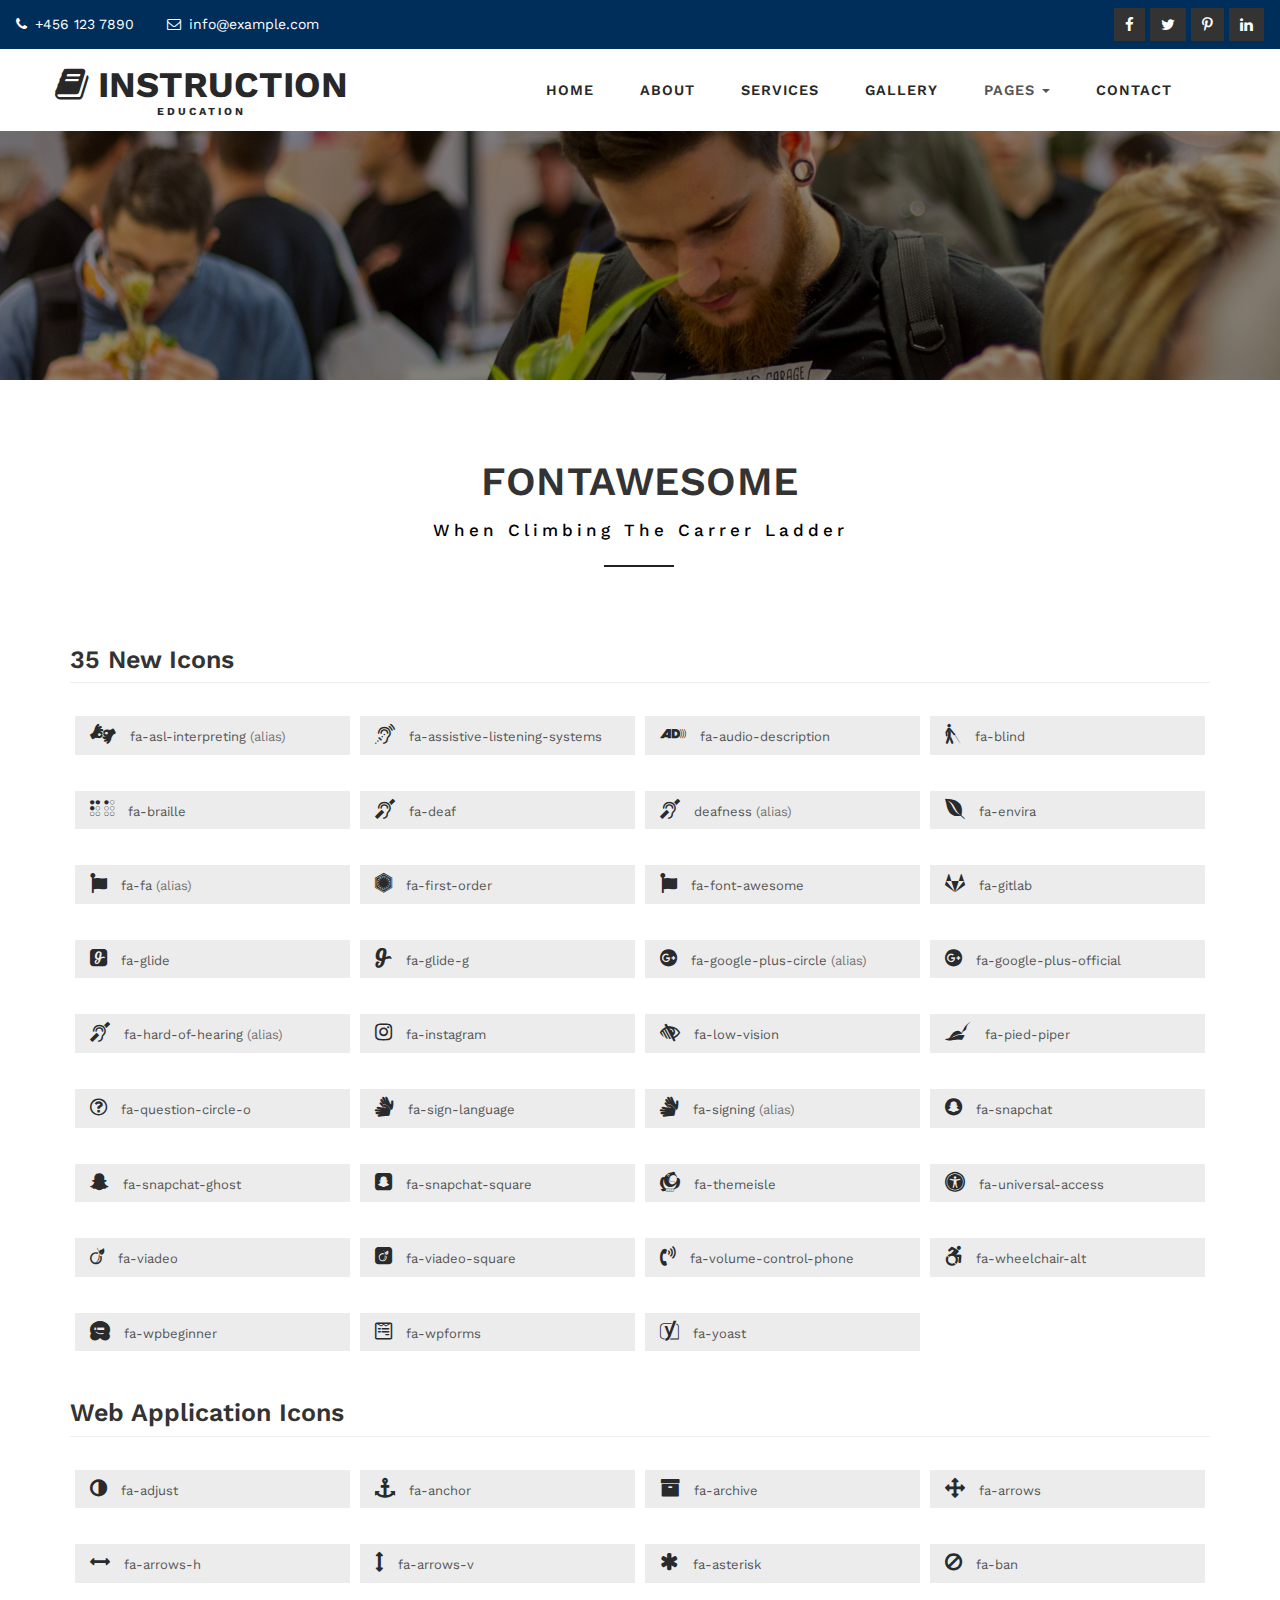
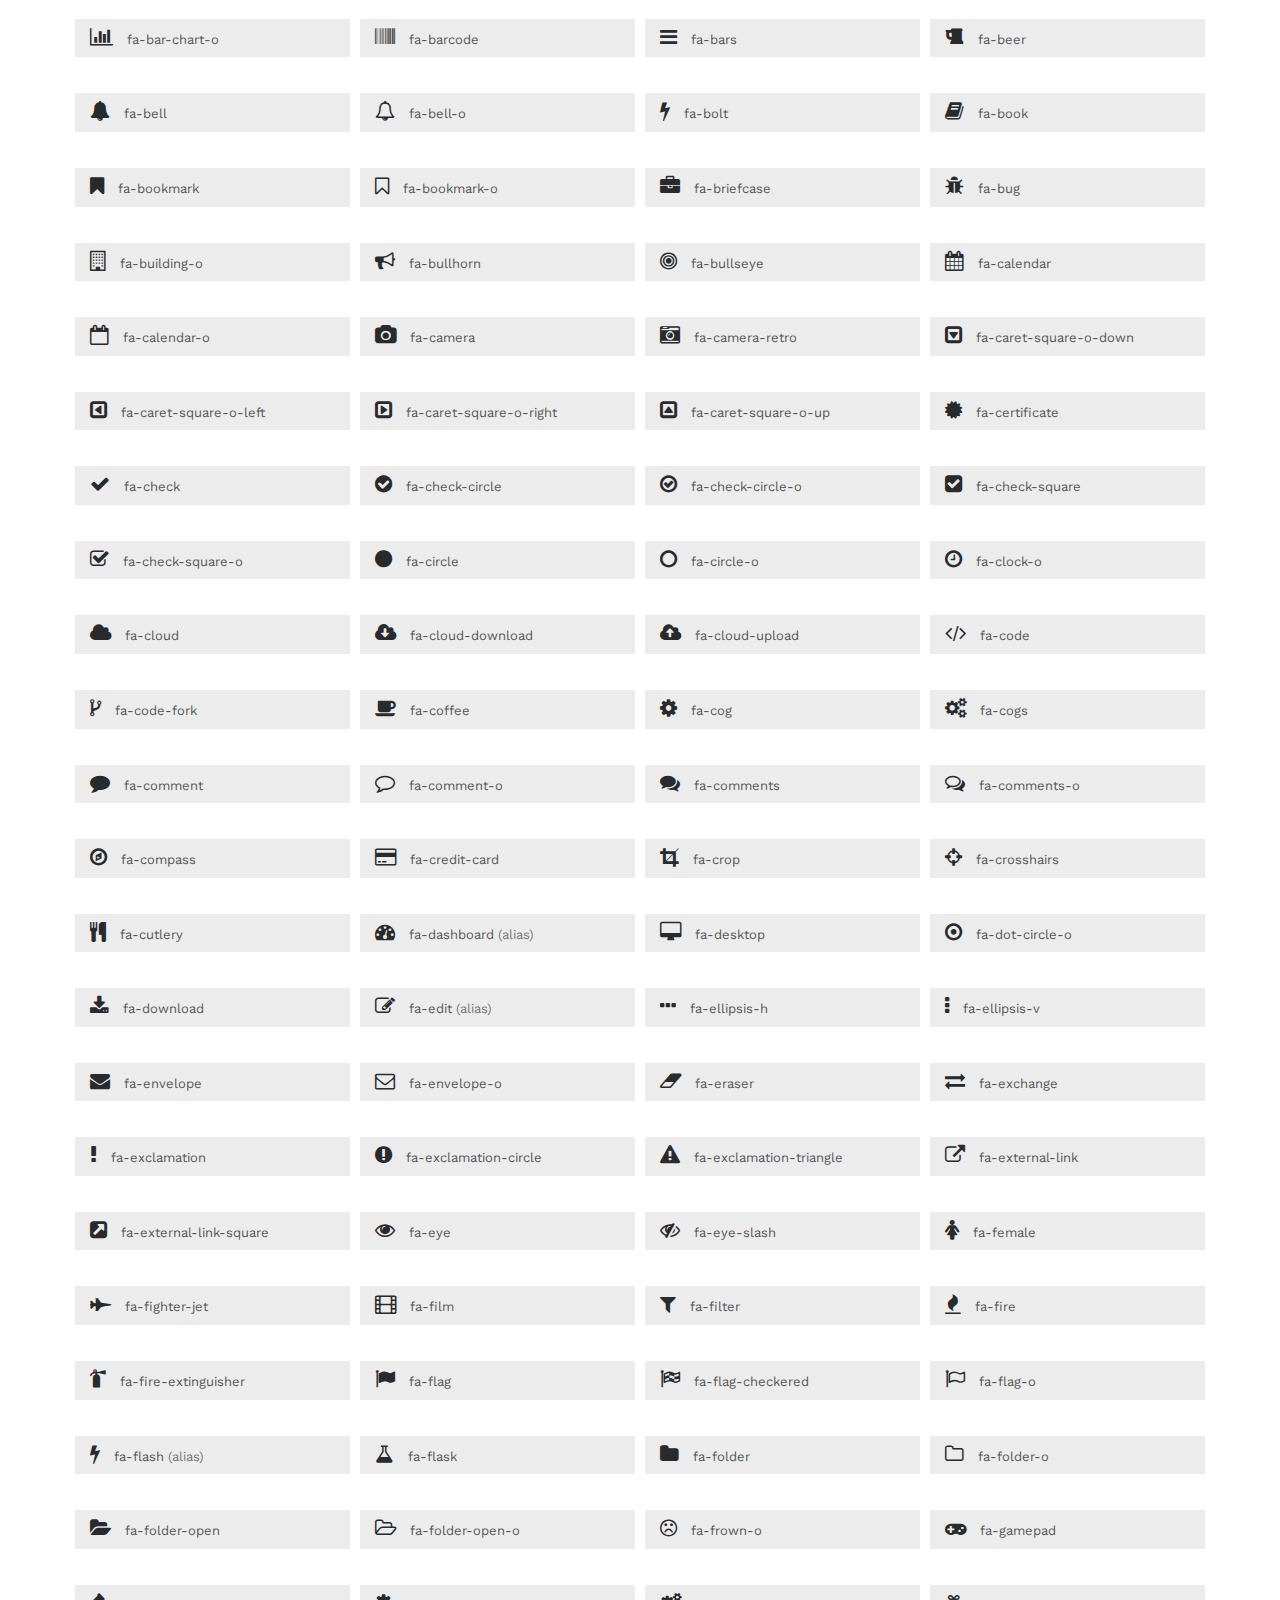
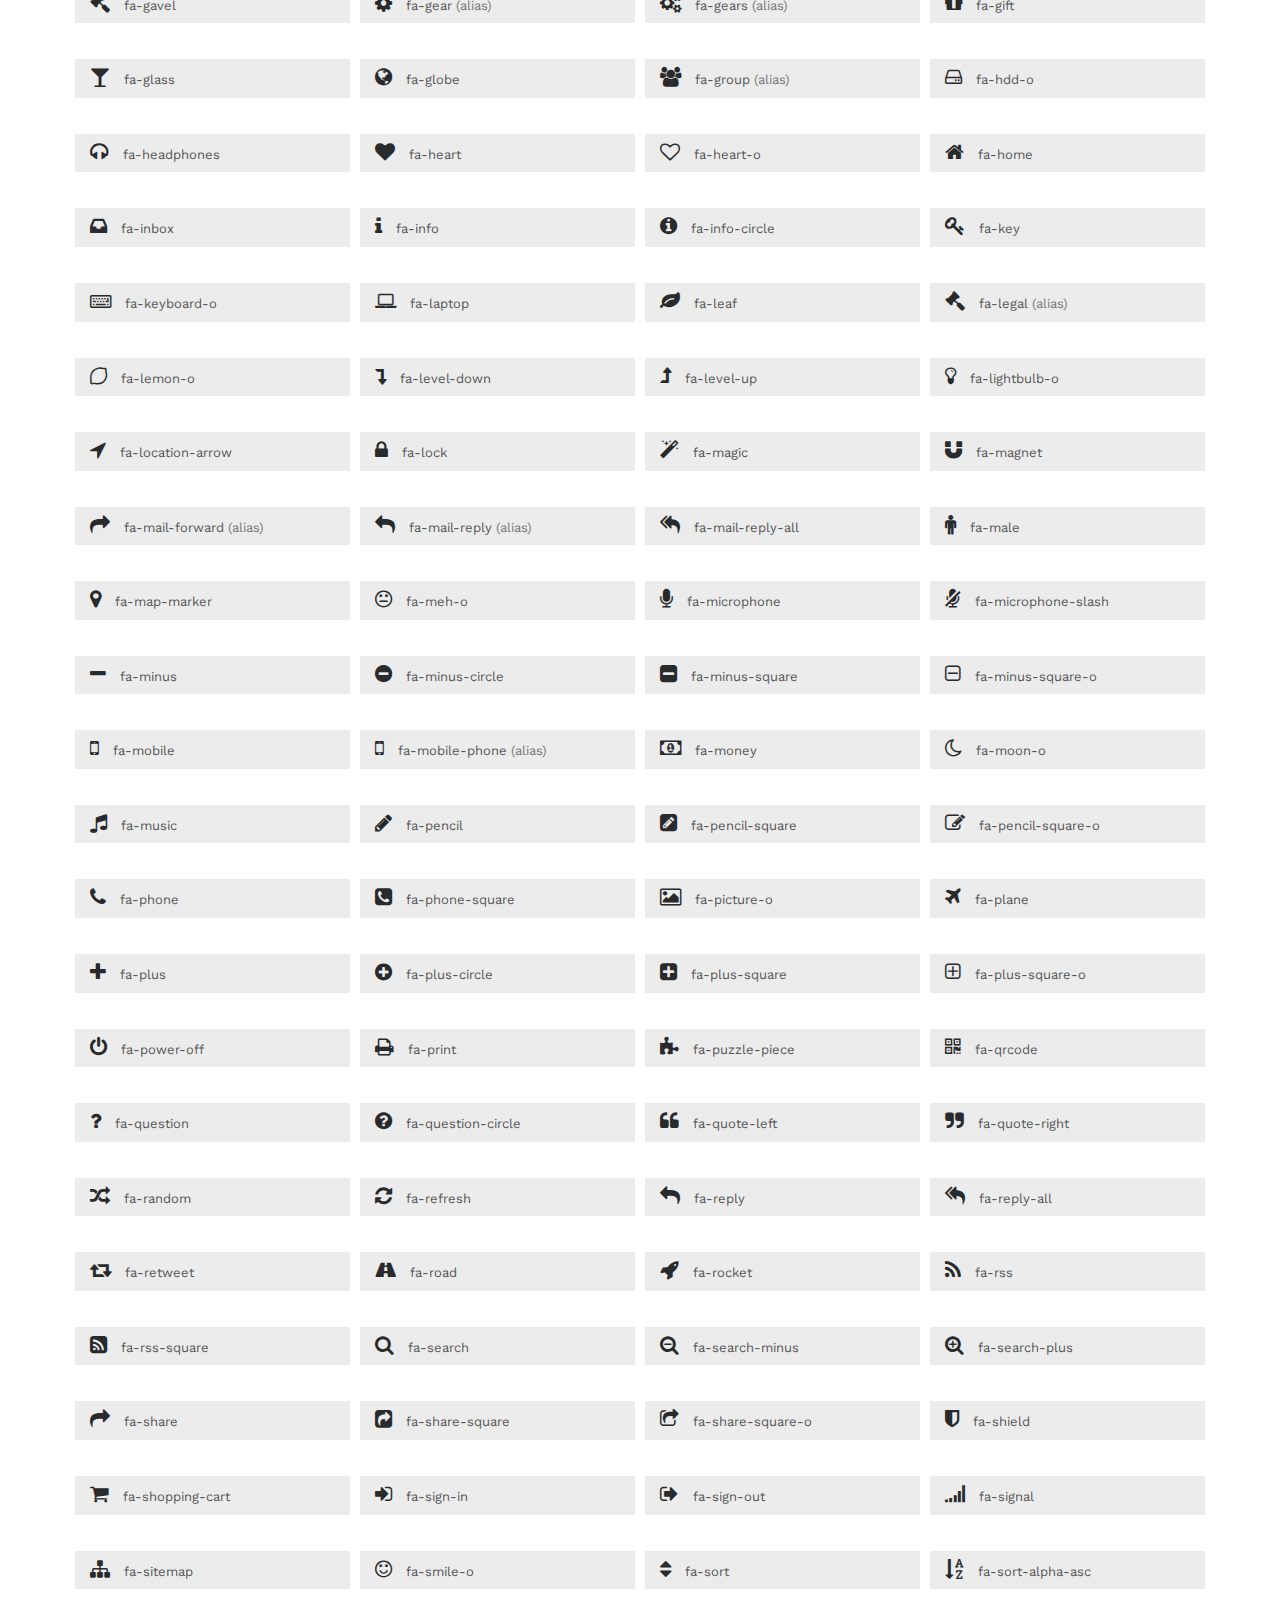
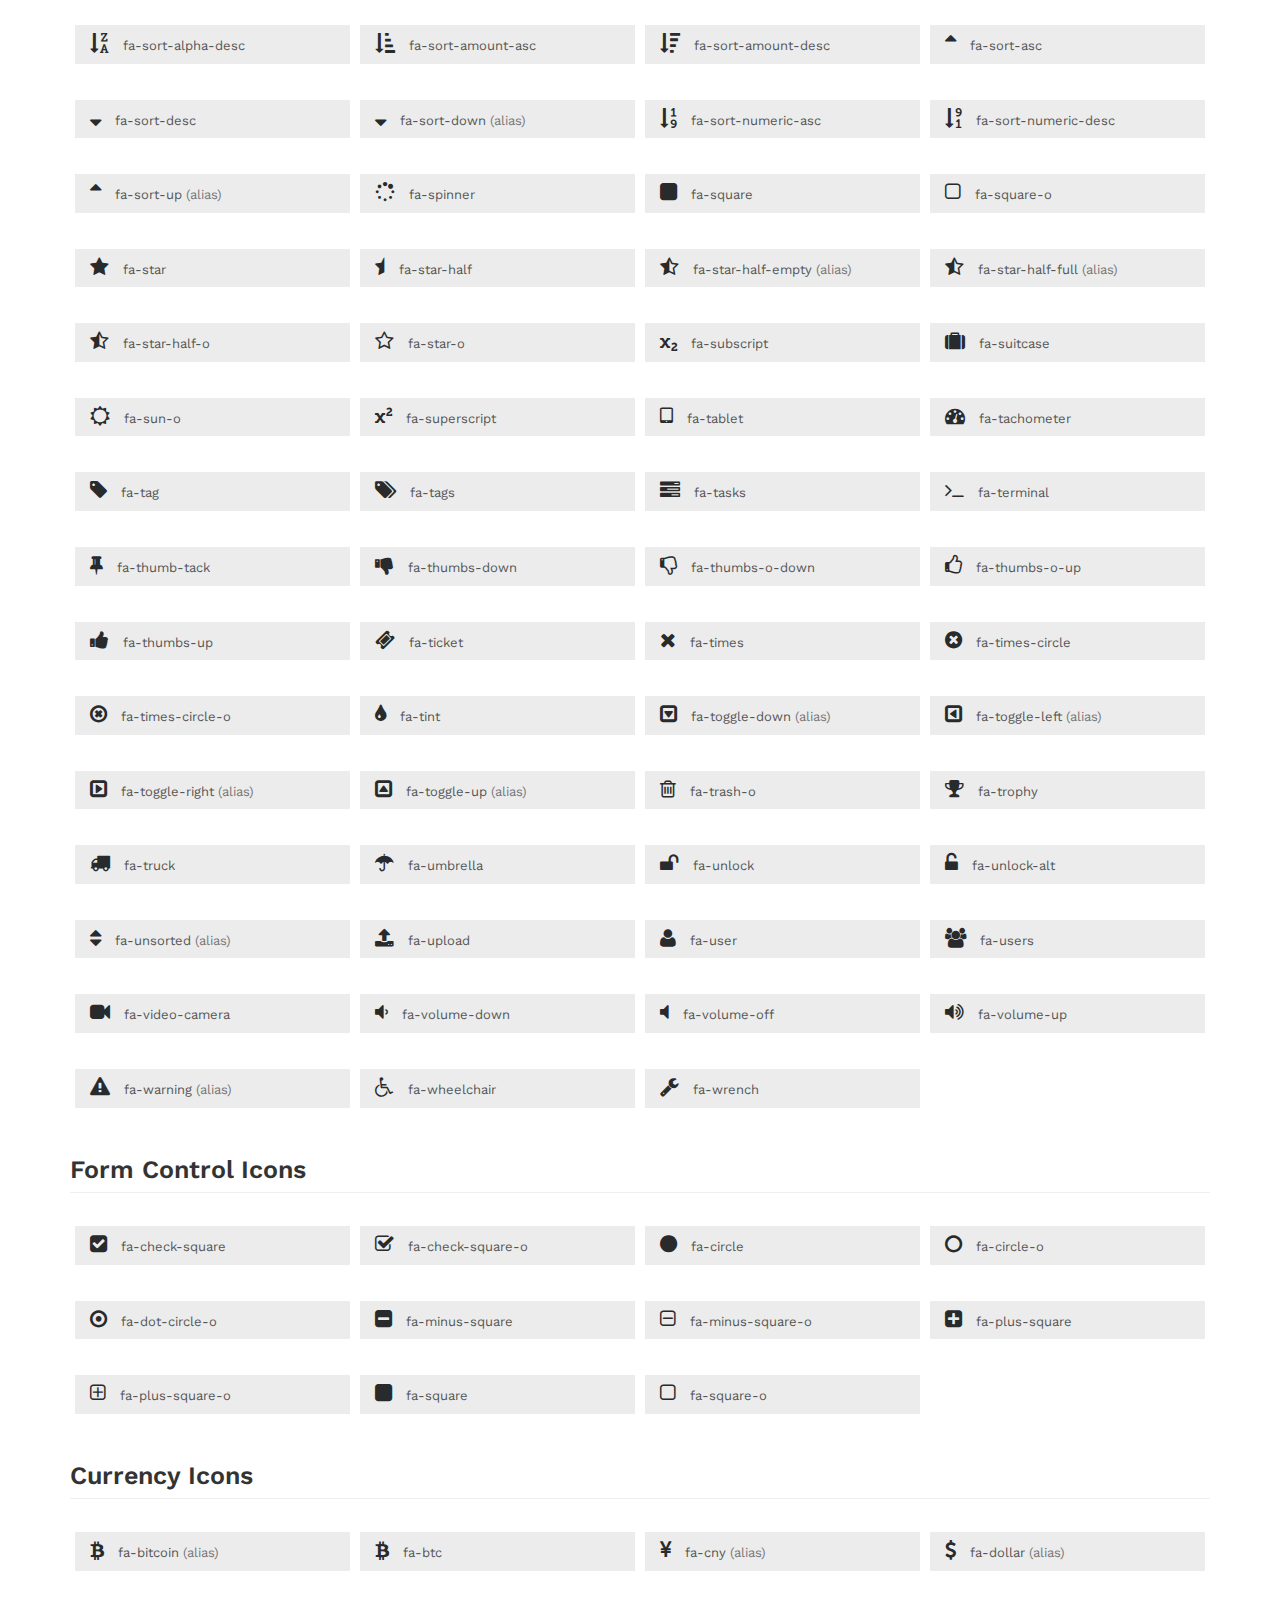
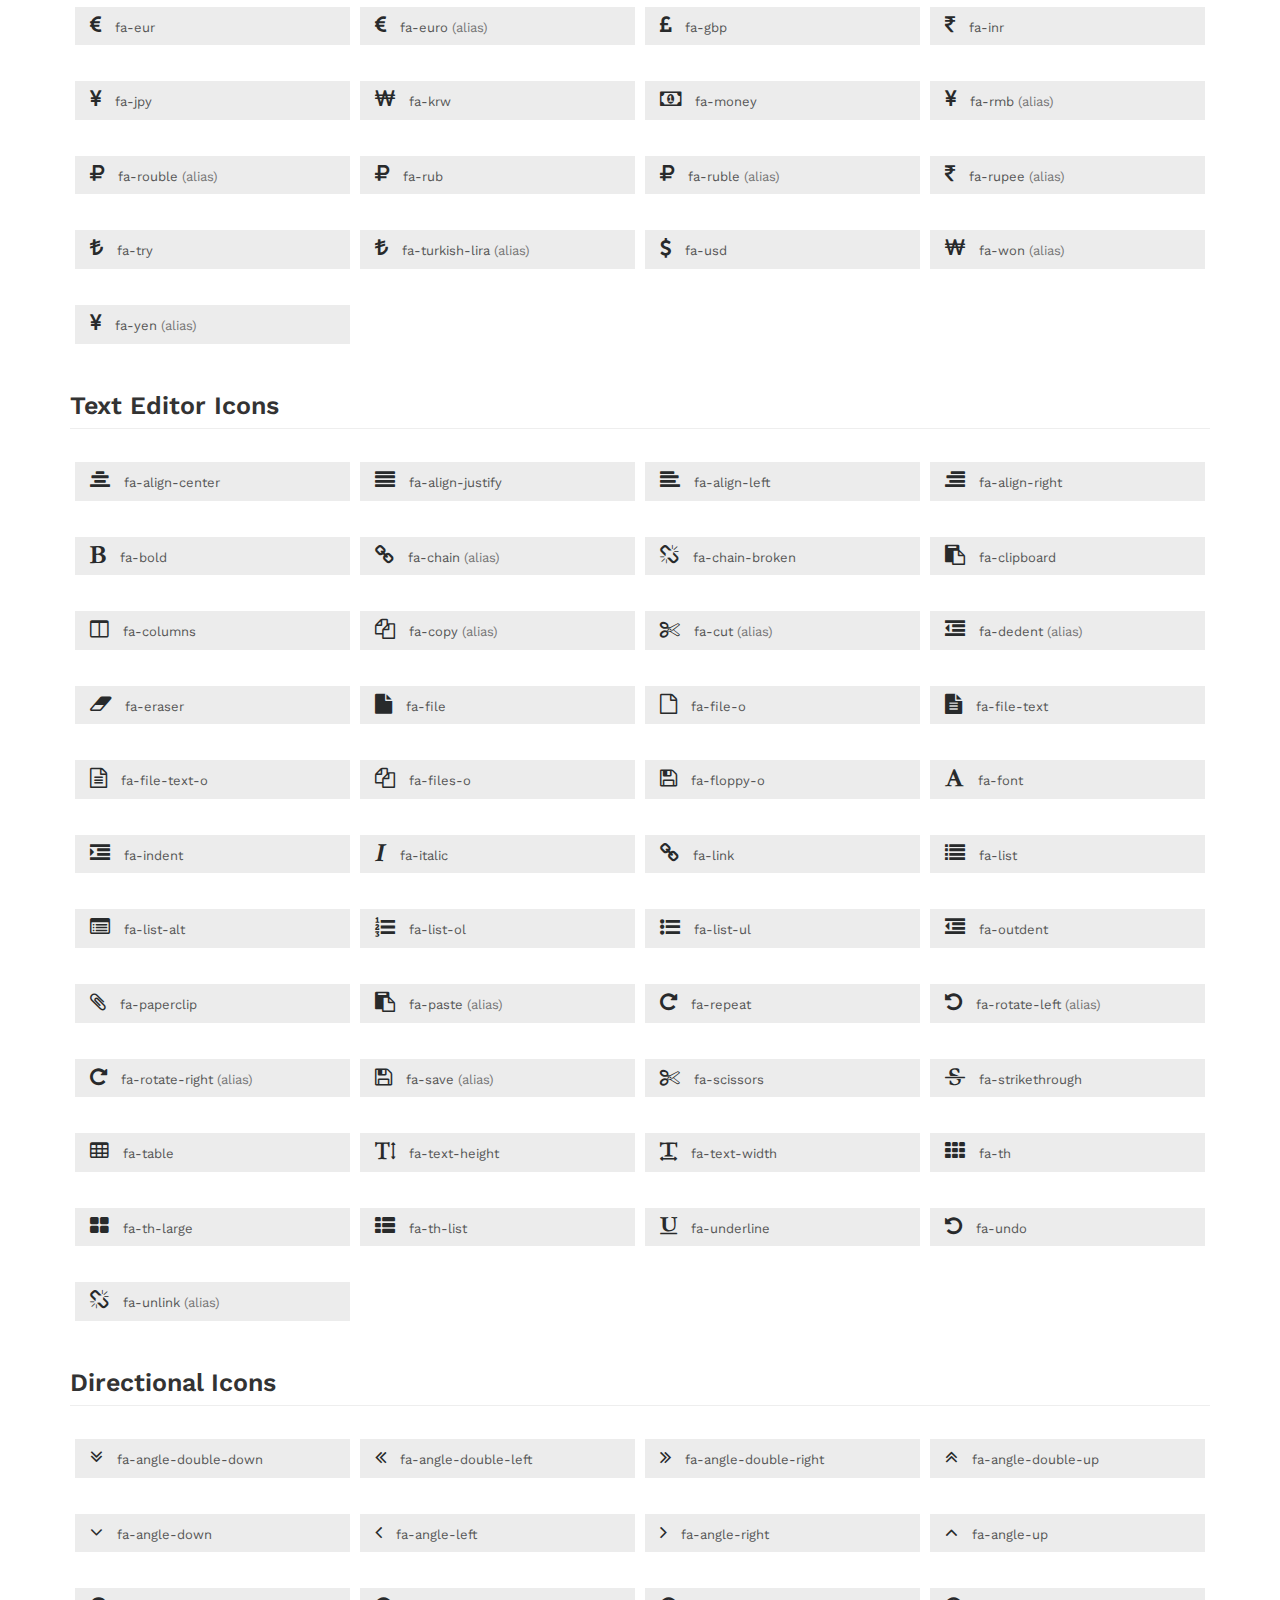
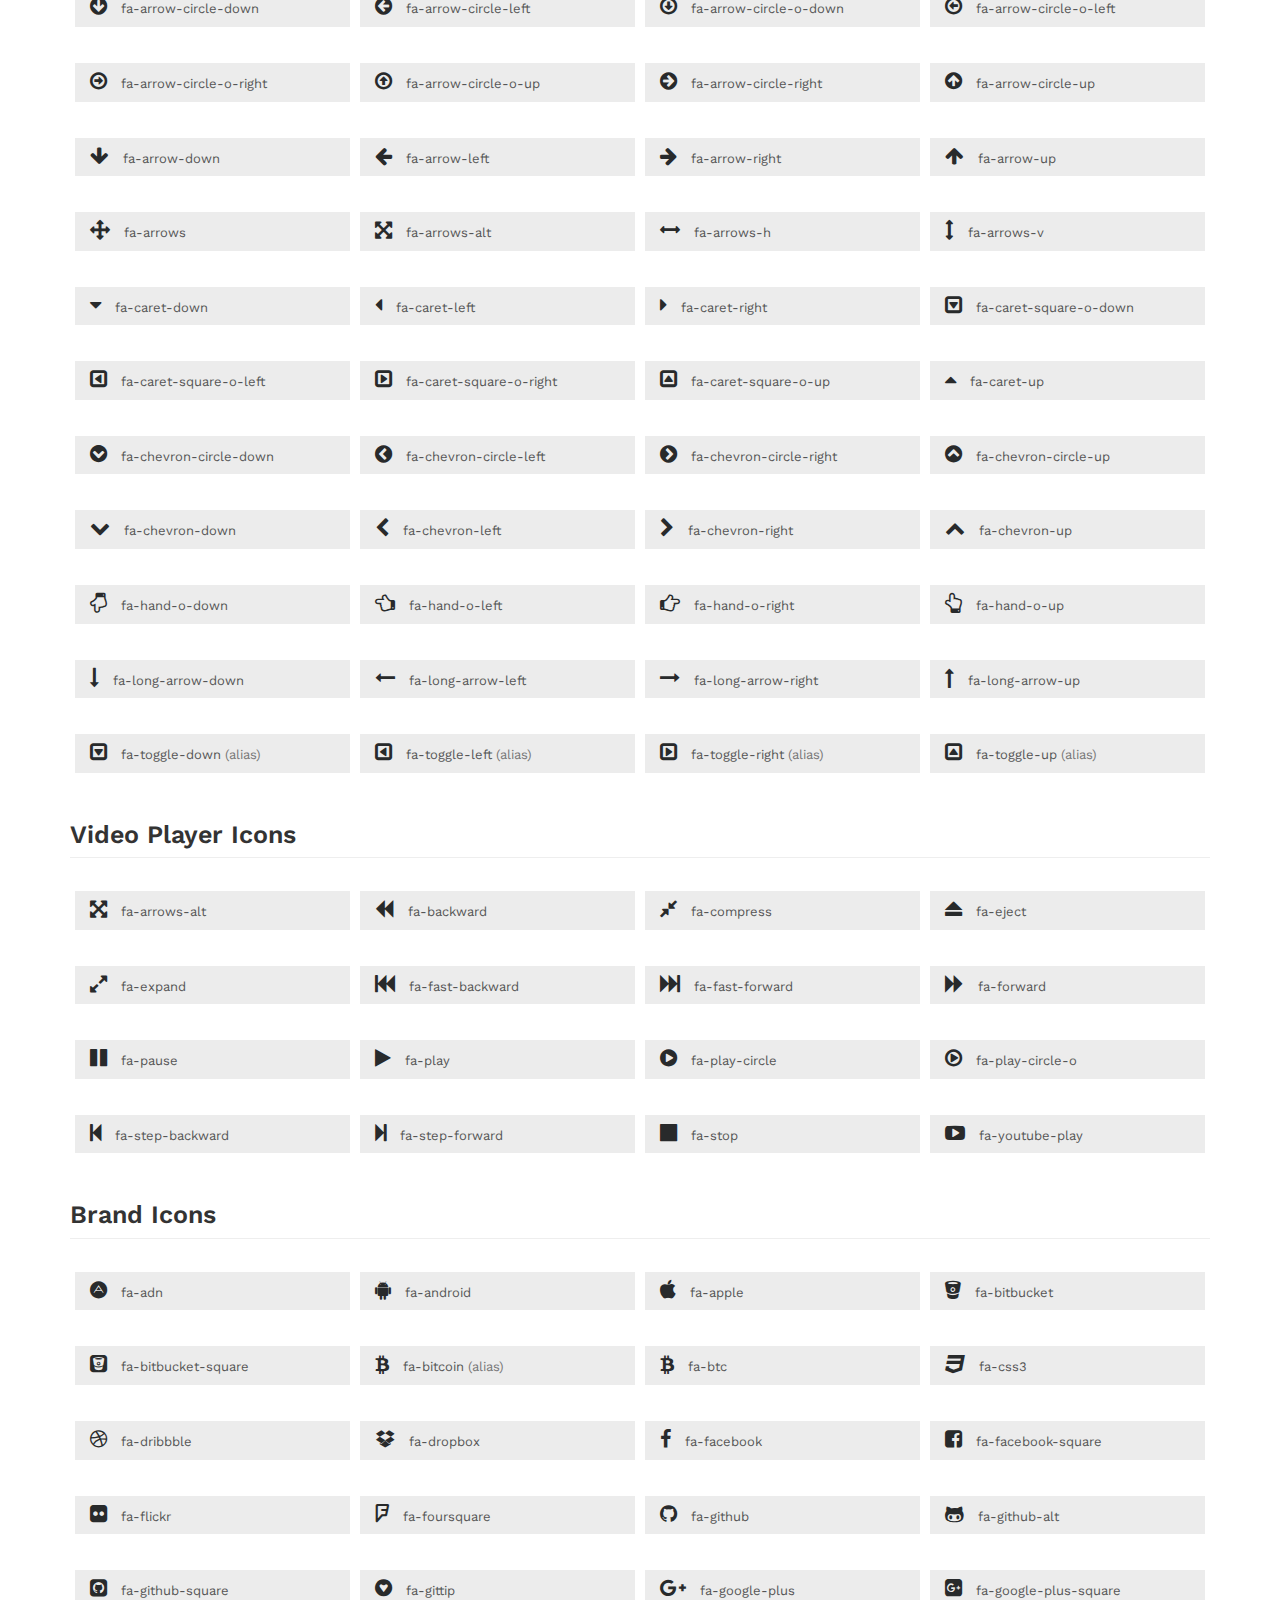
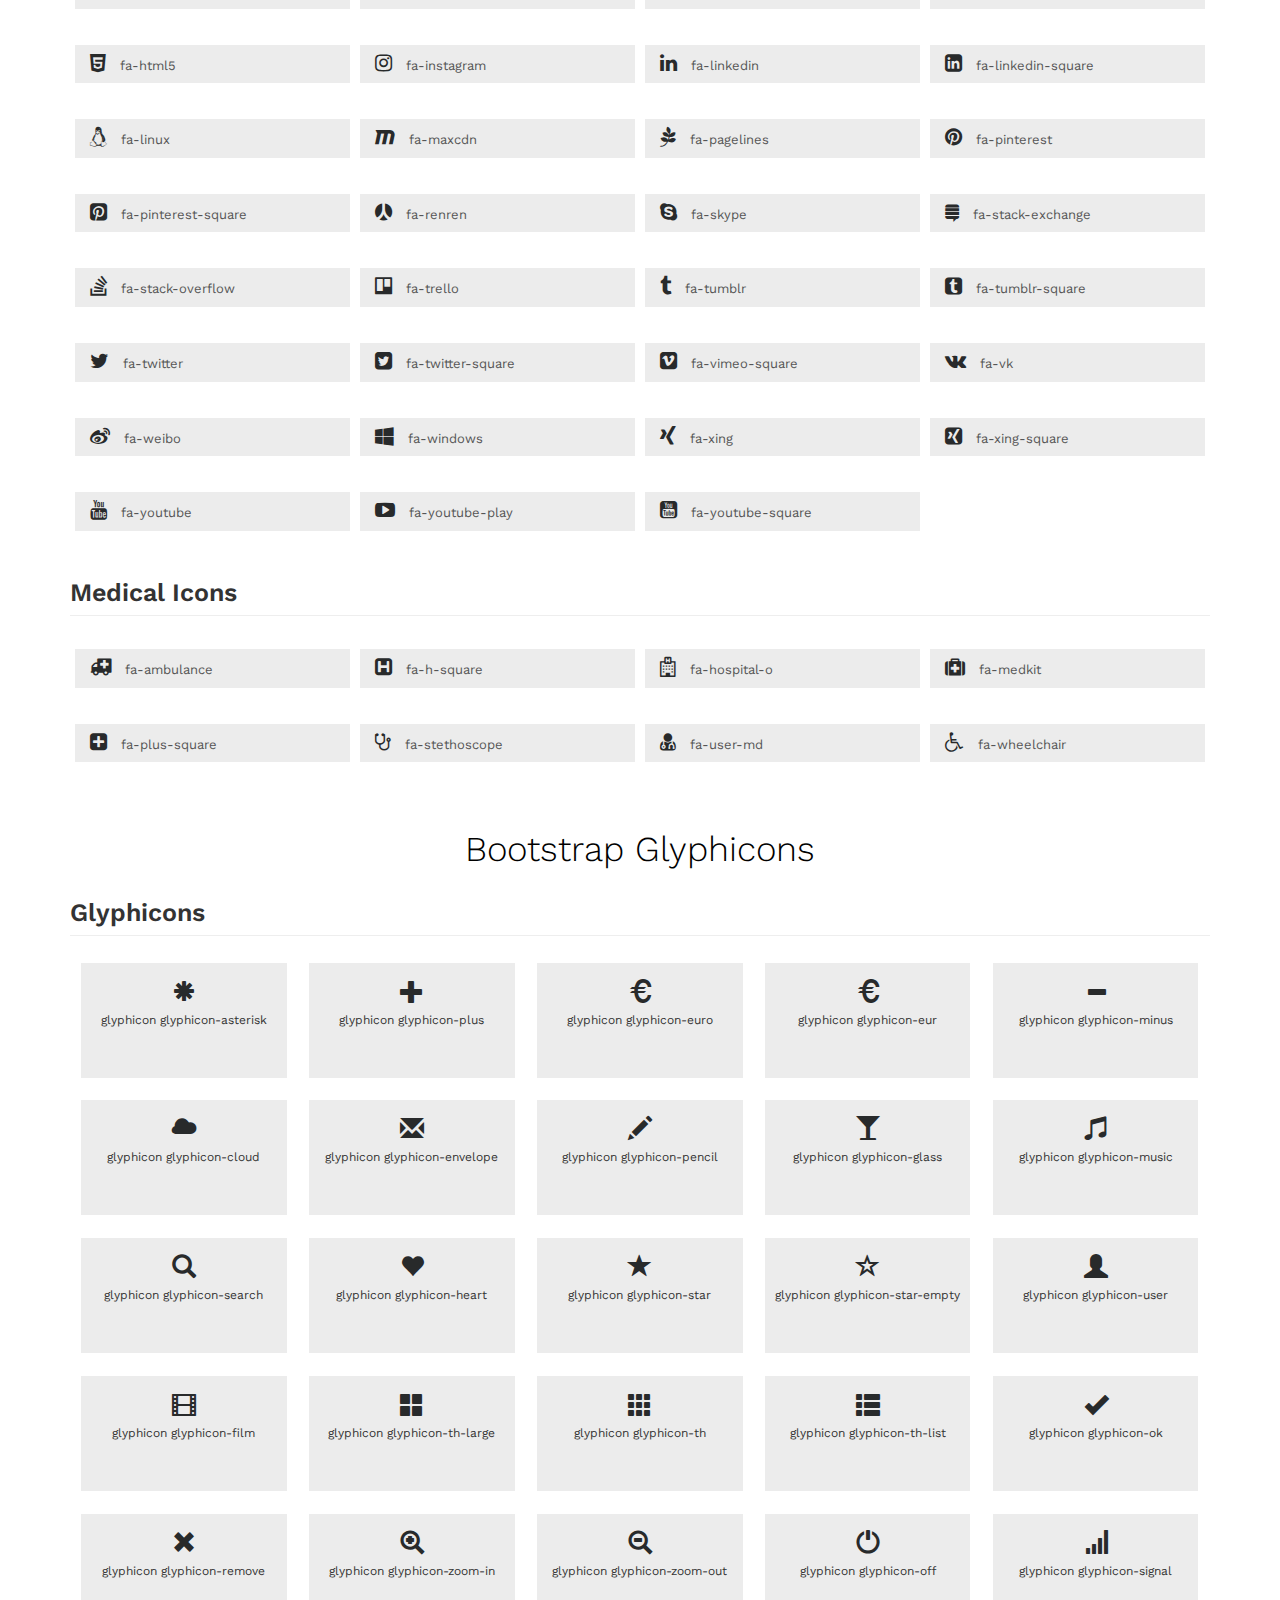
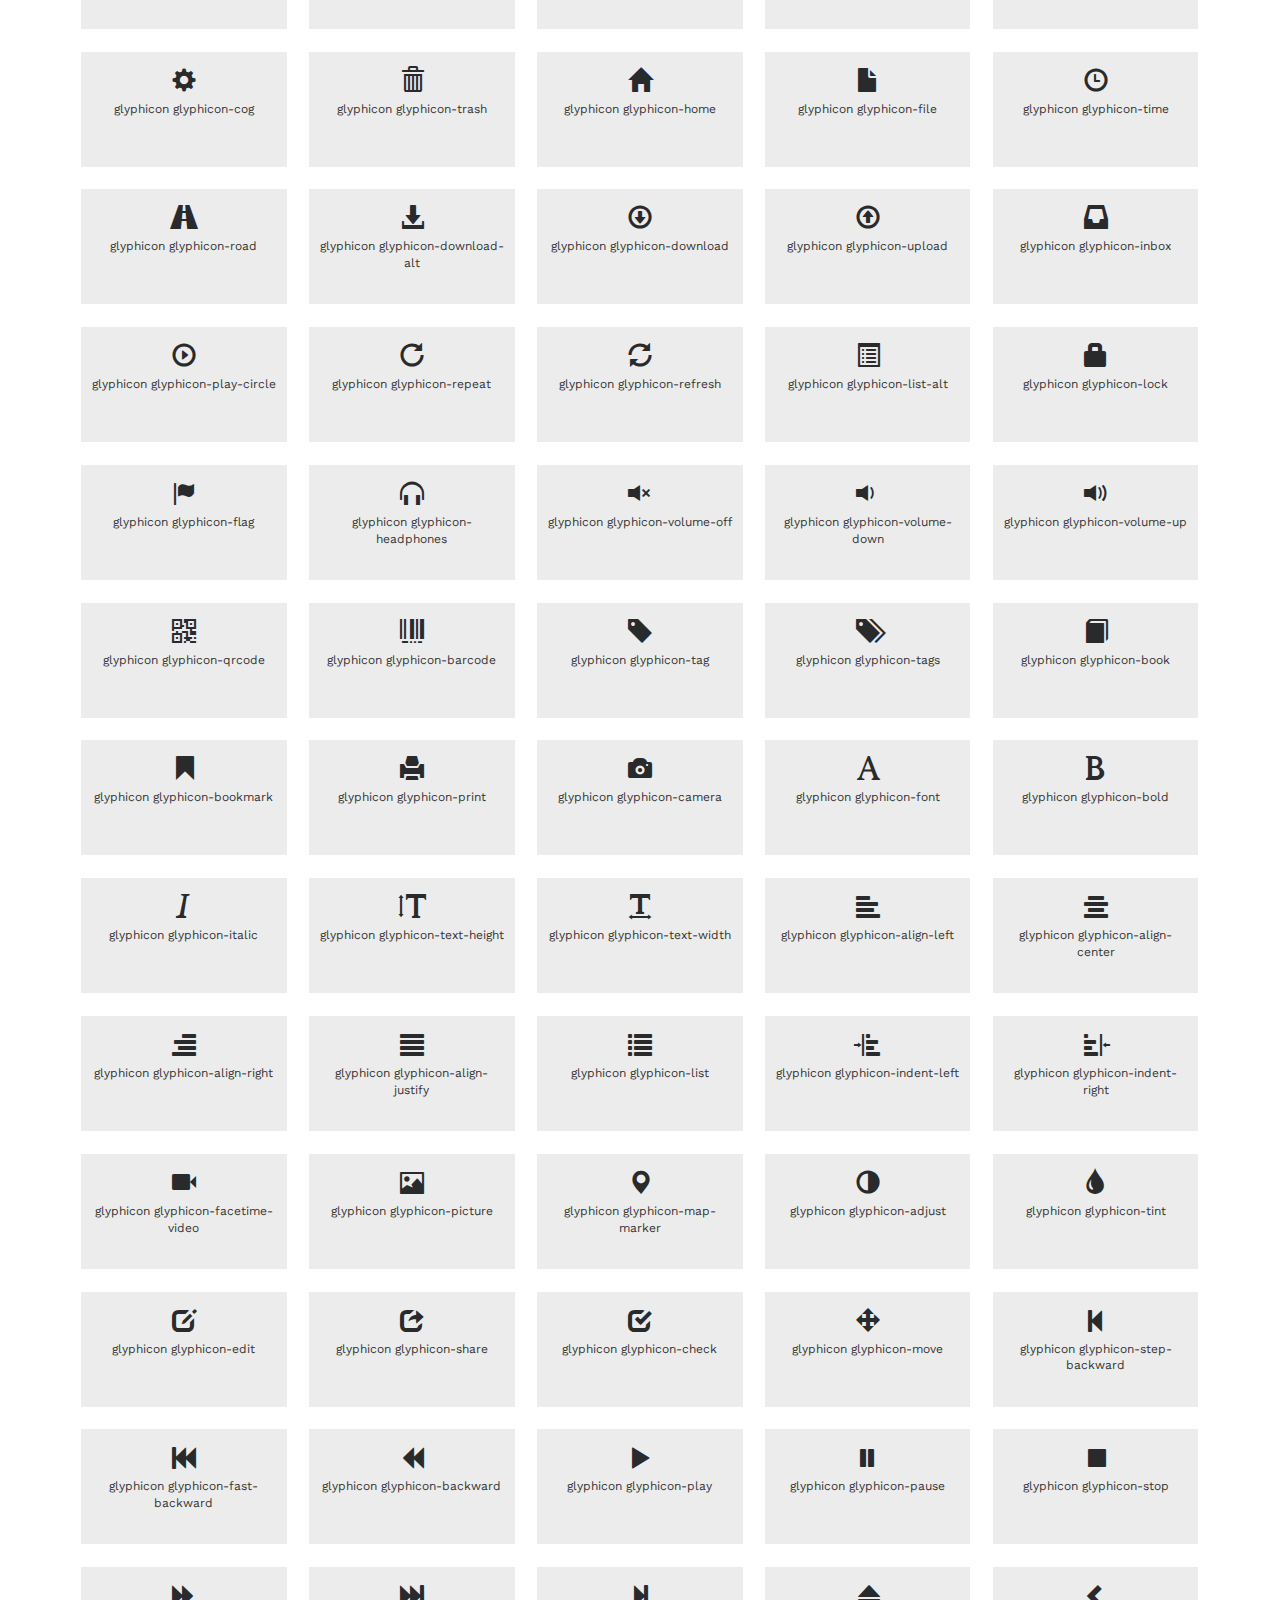
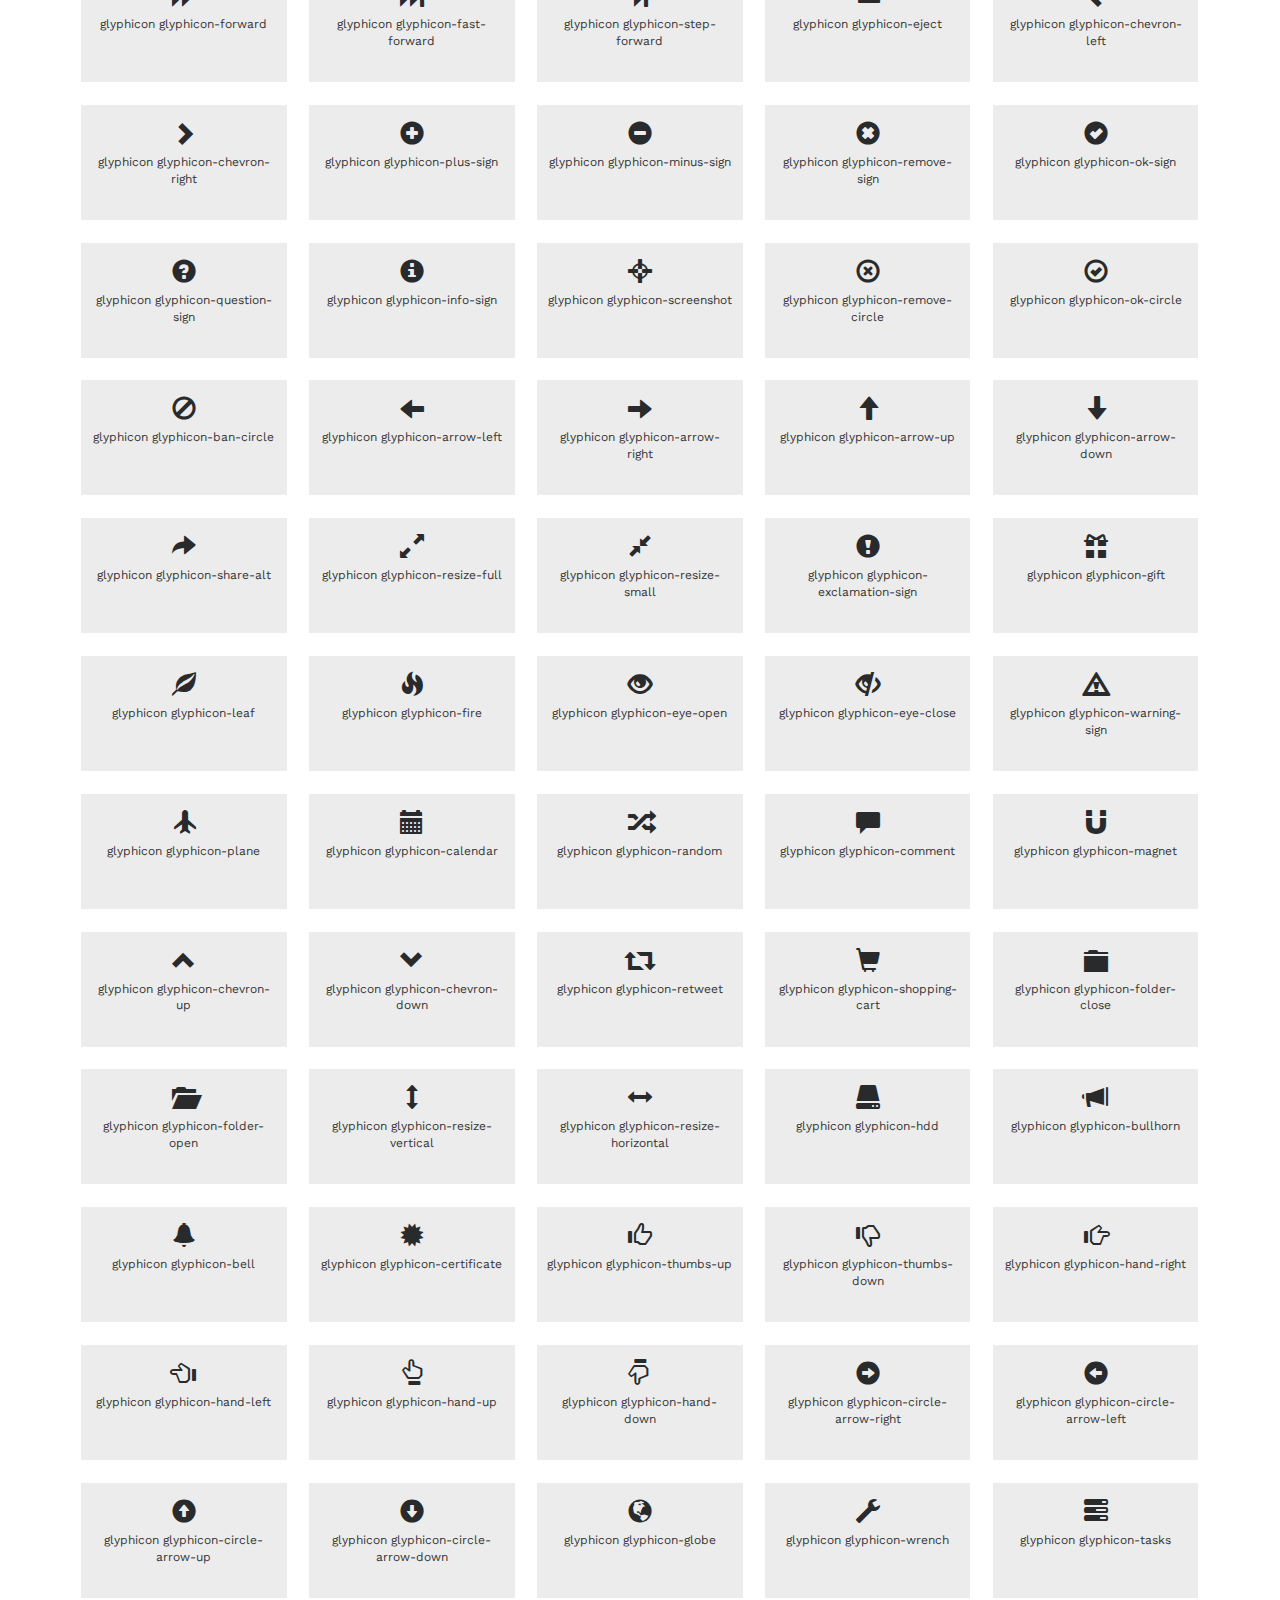
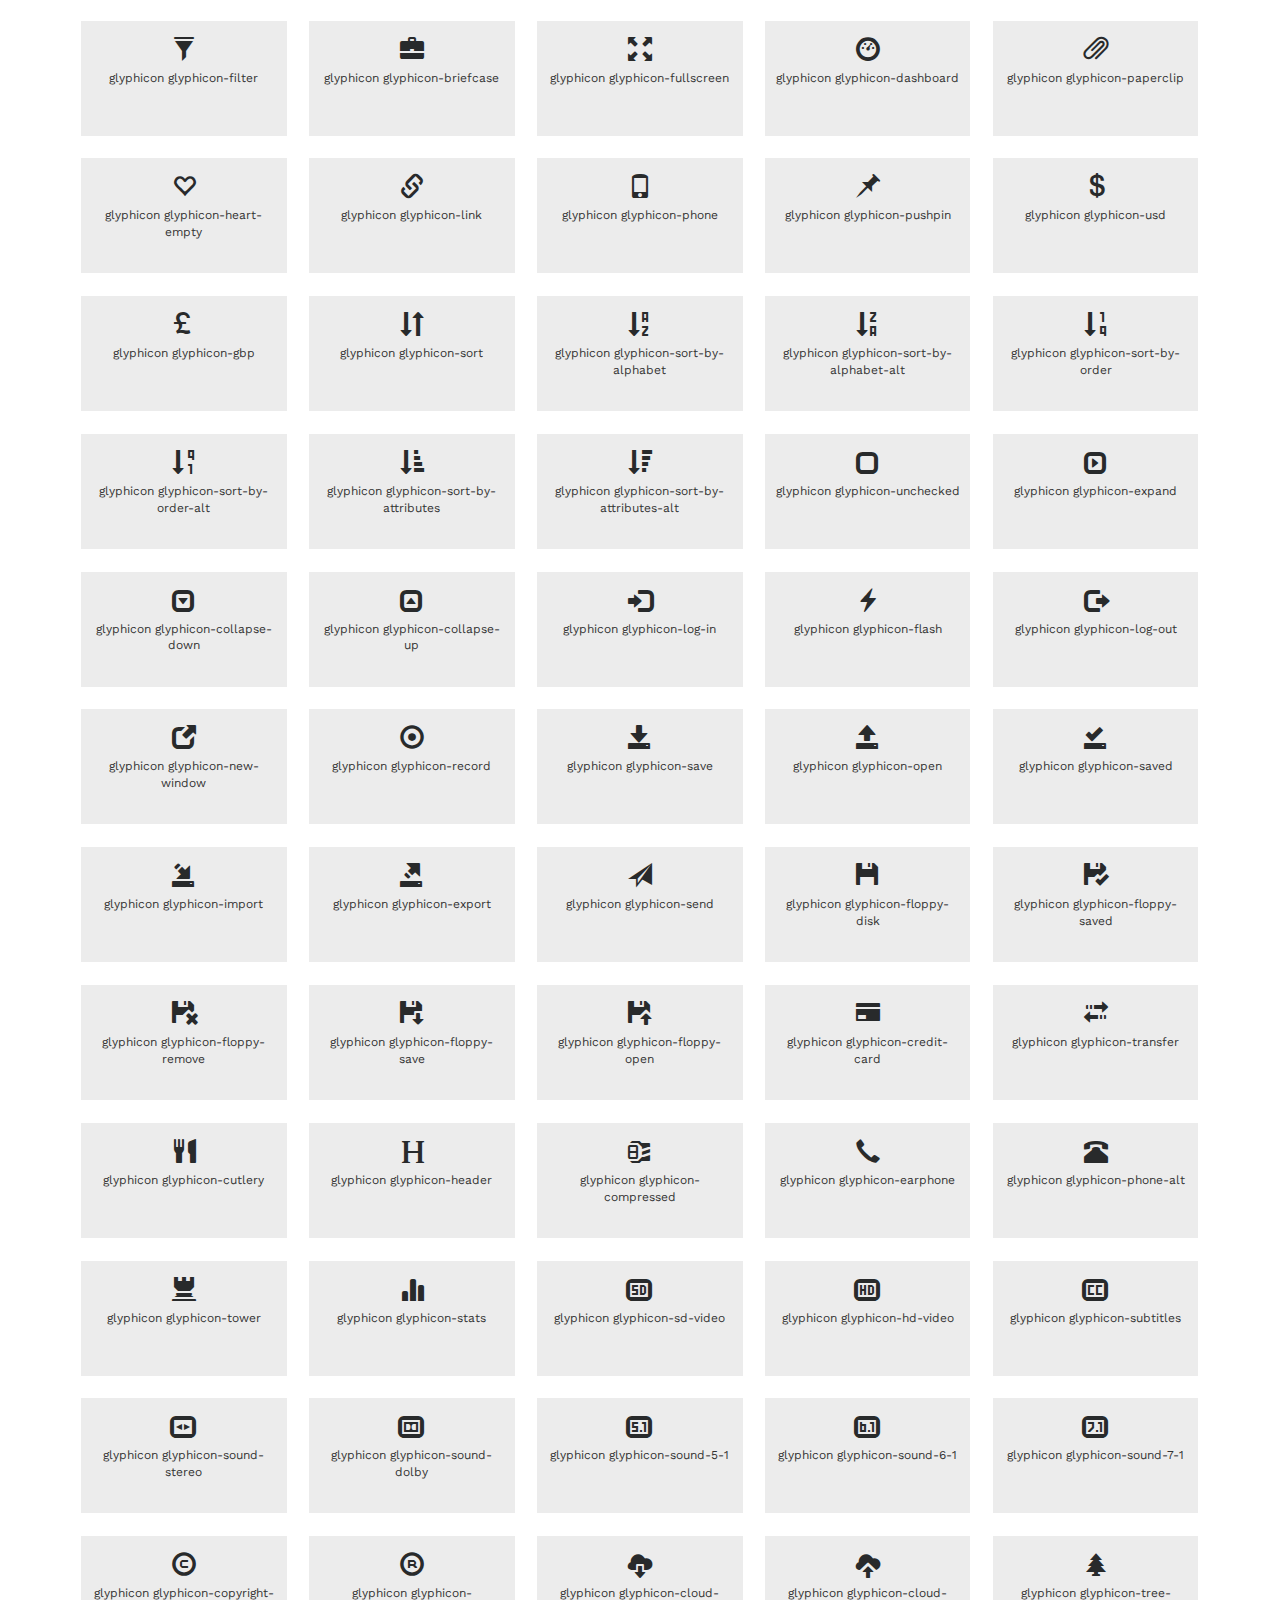
<file: icons.html>
<!--
Author: W3layouts
Author URL: http://w3layouts.com
License: Creative Commons Attribution 3.0 Unported
License URL: http://creativecommons.org/licenses/by/3.0/
-->
<!DOCTYPE html>
<html>

<head>
	<title>Instruction an Education Category Bootstrap Responsive Web Template | Icons :: w3layouts</title>
	<!--/tags -->
	<meta name="viewport" content="width=device-width, initial-scale=1">
	<meta http-equiv="Content-Type" content="text/html; charset=utf-8" />
	<meta name="keywords" content="Instruction Responsive web template, Bootstrap Web Templates, Flat Web Templates, Android Compatible web template, 
Smartphone Compatible web template, free webdesigns for Nokia, Samsung, LG, SonyEricsson, Motorola web design" />
	<script type="application/x-javascript">
		addEventListener("load", function () {
			setTimeout(hideURLbar, 0);
		}, false);

		function hideURLbar() {
			window.scrollTo(0, 1);
		}
	</script>
	<!--//tags -->
	<link href="css/bootstrap.css" rel="stylesheet" type="text/css" media="all" />
	<link href="css/style.css" rel="stylesheet" type="text/css" media="all" />
	<link href="css/font-awesome.css" rel="stylesheet">
	<!-- //for bootstrap working -->
	<link href="//fonts.googleapis.com/css?family=Work+Sans:200,300,400,500,600,700" rel="stylesheet">
	
		
</head>

<body>
	<!-- header -->
	<div class="header-1">
	<div class="agileits_top_menu">
		<div class="w3l_header_left">
				<ul>
					<li><i class="fa fa-phone" aria-hidden="true"></i> +456 123 7890</li>
					<li><i class="fa fa-envelope-o" aria-hidden="true"></i> <a href="mailto:info@example.com">info@example.com</a></li>
				</ul>
			</div>
			<div class="w3l_header_right">
				<div class="w3ls-social-icons text-left">
					<a class="facebook" href="#"><i class="fa fa-facebook"></i></a>
					<a class="twitter" href="#"><i class="fa fa-twitter"></i></a>
					<a class="pinterest" href="#"><i class="fa fa-pinterest-p"></i></a>
					<a class="linkedin" href="#"><i class="fa fa-linkedin"></i></a>
				</div>
			</div>
			<div class="clearfix"> </div>
		</div>
		<div class="content white agile-info">
			<nav class="navbar navbar-default" role="navigation">
				<div class="container">
					<div class="navbar-header">
						<button type="button" class="navbar-toggle" data-toggle="collapse" data-target="#bs-example-navbar-collapse-1">
					<span class="sr-only">Toggle navigation</span>
					<span class="icon-bar"></span>
					<span class="icon-bar"></span>
					<span class="icon-bar"></span>
				</button>
						<a class="navbar-brand" href="index.html">
							<h1><span class="fa fa-book" aria-hidden="true"></span> Instruction <label>Education</label></h1>
						</a>
					</div>
					<!--/.navbar-header-->
					<div class="collapse navbar-collapse" id="bs-example-navbar-collapse-1">
						<nav class="link-effect-2" id="link-effect-2">
							<ul class="nav navbar-nav">
								<li><a href="index.html" class="effect-3">Home</a></li>
								<li><a href="about.html" class="effect-3">About</a></li>
								<li><a href="services.html" class="effect-3">Services</a></li>
								<li><a href="gallery.html" class="effect-3">Gallery</a></li>
								<li class="dropdown active">
									<a href="#" class="dropdown-toggle effect-3" data-toggle="dropdown">Pages <b class="caret"></b></a>
									<ul class="dropdown-menu">
										<li><a href="codes.html">Codes</a></li>
										<li><a href="icons.html">Icons</a></li>
									</ul>
								</li>
								<li><a href="contact.html" class="effect-3">Contact</a></li>
							</ul>
						</nav>
					</div>
					<!--/.navbar-collapse-->
					<!--/.navbar-->
				</div>
			</nav>
		</div>
	</div>
	<!-- //header -->
	<!-- icons -->
	<div class="inner_content_info_agileits">
        <div class="container">
			<h3 class="heading-agileinfo">Fontawesome<span>When Climbing The Carrer Ladder</span></h3>
            <div class="inner_sec_grids_info_w3ls">
                <div class="grid_3 grid_4 w3_agileits_icons_page">
                    <div class="icons">
                        <div class="heading-underline">
                            <div class="h-u1"></div>
                            <div class="h-u2"></div>
                            <div class="h-u3"></div>
                            <div class="clearfix"></div>
                        </div>
                        <section id="new">
                            <h3 class="page-header page-header icon-subheading">35 New Icons </h3>

                            <div class="row fontawesome-icon-list">

                                <div class="icon-box col-md-3 col-sm-4"><a class="agile-icon" href="#"><i class="fa fa-asl-interpreting" aria-hidden="true"></i> fa-asl-interpreting <span class="text-muted">(alias)</span></a></div>

                                <div class="icon-box col-md-3 col-sm-4"><a class="agile-icon" href="#"><i class="fa fa-assistive-listening-systems" aria-hidden="true"></i> fa-assistive-listening-systems</a></div>

                                <div class="icon-box col-md-3 col-sm-4"><a class="agile-icon" href="#"><i class="fa fa-audio-description" aria-hidden="true"></i> fa-audio-description</a></div>

                                <div class="icon-box col-md-3 col-sm-4"><a class="agile-icon" href="#"><i class="fa fa-blind" aria-hidden="true"></i> fa-blind</a></div>

                                <div class="icon-box col-md-3 col-sm-4"><a class="agile-icon" href="#"><i class="fa fa-braille" aria-hidden="true"></i> fa-braille</a></div>

                                <div class="icon-box col-md-3 col-sm-4"><a class="agile-icon" href="#"><i class="fa fa-deaf" aria-hidden="true"></i> fa-deaf</a></div>

                                <div class="icon-box col-md-3 col-sm-4"><a class="agile-icon" href="#"><i class="fa fa-deafness" aria-hidden="true"></i> deafness <span class="text-muted">(alias)</span></a></div>

                                <div class="icon-box col-md-3 col-sm-4"><a class="agile-icon" href="#"><i class="fa fa-envira" aria-hidden="true"></i> fa-envira</a></div>

                                <div class="icon-box col-md-3 col-sm-4"><a class="agile-icon" href="#"><i class="fa fa-fa" aria-hidden="true"></i> fa-fa <span class="text-muted">(alias)</span></a></div>

                                <div class="icon-box col-md-3 col-sm-4"><a class="agile-icon" href="#"><i class="fa fa-first-order" aria-hidden="true"></i> fa-first-order</a></div>

                                <div class="icon-box col-md-3 col-sm-4"><a class="agile-icon" href="#"><i class="fa fa-font-awesome" aria-hidden="true"></i> fa-font-awesome</a></div>

                                <div class="icon-box col-md-3 col-sm-4"><a class="agile-icon" href="#"><i class="fa fa-gitlab" aria-hidden="true"></i> fa-gitlab</a></div>

                                <div class="icon-box col-md-3 col-sm-4"><a class="agile-icon" href="#"><i class="fa fa-glide" aria-hidden="true"></i> fa-glide</a></div>

                                <div class="icon-box col-md-3 col-sm-4"><a class="agile-icon" href="#"><i class="fa fa-glide-g" aria-hidden="true"></i> fa-glide-g</a></div>

                                <div class="icon-box col-md-3 col-sm-4"><a class="agile-icon" href="#"><i class="fa fa-google-plus-circle" aria-hidden="true"></i> fa-google-plus-circle <span class="text-muted">(alias)</span></a></div>

                                <div class="icon-box col-md-3 col-sm-4"><a class="agile-icon" href="#"><i class="fa fa-google-plus-official" aria-hidden="true"></i> fa-google-plus-official</a></div>

                                <div class="icon-box col-md-3 col-sm-4"><a class="agile-icon" href="#"><i class="fa fa-hard-of-hearing" aria-hidden="true"></i> fa-hard-of-hearing <span class="text-muted">(alias)</span></a></div>

                                <div class="icon-box col-md-3 col-sm-4"><a class="agile-icon" href="#"><i class="fa fa-instagram" aria-hidden="true"></i> fa-instagram</a></div>

                                <div class="icon-box col-md-3 col-sm-4"><a class="agile-icon" href="#"><i class="fa fa-low-vision" aria-hidden="true"></i> fa-low-vision</a></div>

                                <div class="icon-box col-md-3 col-sm-4"><a class="agile-icon" href="#"><i class="fa fa-pied-piper" aria-hidden="true"></i> fa-pied-piper</a></div>

                                <div class="icon-box col-md-3 col-sm-4"><a class="agile-icon" href="#"><i class="fa fa-question-circle-o" aria-hidden="true"></i> fa-question-circle-o</a></div>

                                <div class="icon-box col-md-3 col-sm-4"><a class="agile-icon" href="#"><i class="fa fa-sign-language" aria-hidden="true"></i> fa-sign-language</a></div>

                                <div class="icon-box col-md-3 col-sm-4"><a class="agile-icon" href="#"><i class="fa fa-signing" aria-hidden="true"></i> fa-signing <span class="text-muted">(alias)</span></a></div>

                                <div class="icon-box col-md-3 col-sm-4"><a class="agile-icon" href="#"><i class="fa fa-snapchat" aria-hidden="true"></i> fa-snapchat</a></div>

                                <div class="icon-box col-md-3 col-sm-4"><a class="agile-icon" href="#"><i class="fa fa-snapchat-ghost" aria-hidden="true"></i> fa-snapchat-ghost</a></div>

                                <div class="icon-box col-md-3 col-sm-4"><a class="agile-icon" href="#"><i class="fa fa-snapchat-square" aria-hidden="true"></i> fa-snapchat-square</a></div>

                                <div class="icon-box col-md-3 col-sm-4"><a class="agile-icon" href="#"><i class="fa fa-themeisle" aria-hidden="true"></i> fa-themeisle</a></div>

                                <div class="icon-box col-md-3 col-sm-4"><a class="agile-icon" href="#"><i class="fa fa-universal-access" aria-hidden="true"></i> fa-universal-access</a></div>

                                <div class="icon-box col-md-3 col-sm-4"><a class="agile-icon" href="#"><i class="fa fa-viadeo" aria-hidden="true"></i> fa-viadeo</a></div>

                                <div class="icon-box col-md-3 col-sm-4"><a class="agile-icon" href="#"><i class="fa fa-viadeo-square" aria-hidden="true"></i> fa-viadeo-square</a></div>

                                <div class="icon-box col-md-3 col-sm-4"><a class="agile-icon" href="#"><i class="fa fa-volume-control-phone" aria-hidden="true"></i> fa-volume-control-phone</a></div>

                                <div class="icon-box col-md-3 col-sm-4"><a class="agile-icon" href="#"><i class="fa fa-wheelchair-alt" aria-hidden="true"></i> fa-wheelchair-alt</a></div>

                                <div class="icon-box col-md-3 col-sm-4"><a class="agile-icon" href="#"><i class="fa fa-wpbeginner" aria-hidden="true"></i> fa-wpbeginner</a></div>

                                <div class="icon-box col-md-3 col-sm-4"><a class="agile-icon" href="#"><i class="fa fa-wpforms" aria-hidden="true"></i> fa-wpforms</a></div>

                                <div class="icon-box col-md-3 col-sm-4"><a class="agile-icon" href="#"><i class="fa fa-yoast" aria-hidden="true"></i> fa-yoast</a></div>

                            </div>

                        </section>

                        <div class="section group">
                            <div class="box">
                                <div class="title ">
                                    <h3 class="page-header icon-subheading">Web Application Icons</h3>
                                </div>
                                <div class="box_content">
                                    <div class="fontawesome-icon-list">
                                        <div class="icon-box col-md-3 col-sm-4"><a class="agile-icon" href="#"><i class="fa fa-adjust"></i> fa-adjust</a></div>

                                        <div class="icon-box col-md-3 col-sm-4"><a class="agile-icon" href="#"><i class="fa fa-anchor"></i> fa-anchor</a></div>

                                        <div class="icon-box col-md-3 col-sm-4"><a class="agile-icon" href="#"><i class="fa fa-archive"></i> fa-archive</a></div>

                                        <div class="icon-box col-md-3 col-sm-4"><a class="agile-icon" href="#"><i class="fa fa-arrows"></i> fa-arrows</a></div>

                                        <div class="icon-box col-md-3 col-sm-4"><a class="agile-icon" href="#"><i class="fa fa-arrows-h"></i> fa-arrows-h</a></div>

                                        <div class="icon-box col-md-3 col-sm-4"><a class="agile-icon" href="#"><i class="fa fa-arrows-v"></i> fa-arrows-v</a></div>

                                        <div class="icon-box col-md-3 col-sm-4"><a class="agile-icon" href="#"><i class="fa fa-asterisk"></i> fa-asterisk</a></div>

                                        <div class="icon-box col-md-3 col-sm-4"><a class="agile-icon" href="#"><i class="fa fa-ban"></i> fa-ban</a></div>

                                        <div class="icon-box col-md-3 col-sm-4"><a class="agile-icon" href="#"><i class="fa fa-bar-chart-o"></i> fa-bar-chart-o</a></div>

                                        <div class="icon-box col-md-3 col-sm-4"><a class="agile-icon" href="#"><i class="fa fa-barcode"></i> fa-barcode</a></div>

                                        <div class="icon-box col-md-3 col-sm-4"><a class="agile-icon" href="#"><i class="fa fa-bars"></i> fa-bars</a></div>

                                        <div class="icon-box col-md-3 col-sm-4"><a class="agile-icon" href="#"><i class="fa fa-beer"></i> fa-beer</a></div>

                                        <div class="icon-box col-md-3 col-sm-4"><a class="agile-icon" href="#"><i class="fa fa-bell"></i> fa-bell</a></div>

                                        <div class="icon-box col-md-3 col-sm-4"><a class="agile-icon" href="#"><i class="fa fa-bell-o"></i> fa-bell-o</a></div>

                                        <div class="icon-box col-md-3 col-sm-4"><a class="agile-icon" href="#"><i class="fa fa-bolt"></i> fa-bolt</a></div>

                                        <div class="icon-box col-md-3 col-sm-4"><a class="agile-icon" href="#"><i class="fa fa-book"></i> fa-book</a></div>

                                        <div class="icon-box col-md-3 col-sm-4"><a class="agile-icon" href="#"><i class="fa fa-bookmark"></i> fa-bookmark</a></div>

                                        <div class="icon-box col-md-3 col-sm-4"><a class="agile-icon" href="#"><i class="fa fa-bookmark-o"></i> fa-bookmark-o</a></div>

                                        <div class="icon-box col-md-3 col-sm-4"><a class="agile-icon" href="#"><i class="fa fa-briefcase"></i> fa-briefcase</a></div>

                                        <div class="icon-box col-md-3 col-sm-4"><a class="agile-icon" href="#"><i class="fa fa-bug"></i> fa-bug</a></div>

                                        <div class="icon-box col-md-3 col-sm-4"><a class="agile-icon" href="#"><i class="fa fa-building-o"></i> fa-building-o</a></div>

                                        <div class="icon-box col-md-3 col-sm-4"><a class="agile-icon" href="#"><i class="fa fa-bullhorn"></i> fa-bullhorn</a></div>

                                        <div class="icon-box col-md-3 col-sm-4"><a class="agile-icon" href="#"><i class="fa fa-bullseye"></i> fa-bullseye</a></div>

                                        <div class="icon-box col-md-3 col-sm-4"><a class="agile-icon" href="#"><i class="fa fa-calendar"></i> fa-calendar</a></div>

                                        <div class="icon-box col-md-3 col-sm-4"><a class="agile-icon" href="#"><i class="fa fa-calendar-o"></i> fa-calendar-o</a></div>

                                        <div class="icon-box col-md-3 col-sm-4"><a class="agile-icon" href="#"><i class="fa fa-camera"></i> fa-camera</a></div>

                                        <div class="icon-box col-md-3 col-sm-4"><a class="agile-icon" href="#"><i class="fa fa-camera-retro"></i> fa-camera-retro</a></div>

                                        <div class="icon-box col-md-3 col-sm-4"><a class="agile-icon" href="#"><i class="fa fa-caret-square-o-down"></i> fa-caret-square-o-down</a></div>

                                        <div class="icon-box col-md-3 col-sm-4"><a class="agile-icon" href="#"><i class="fa fa-caret-square-o-left"></i> fa-caret-square-o-left</a></div>

                                        <div class="icon-box col-md-3 col-sm-4"><a class="agile-icon" href="#"><i class="fa fa-caret-square-o-right"></i> fa-caret-square-o-right</a></div>

                                        <div class="icon-box col-md-3 col-sm-4"><a class="agile-icon" href="#"><i class="fa fa-caret-square-o-up"></i> fa-caret-square-o-up</a></div>

                                        <div class="icon-box col-md-3 col-sm-4"><a class="agile-icon" href="#"><i class="fa fa-certificate"></i> fa-certificate</a></div>

                                        <div class="icon-box col-md-3 col-sm-4"><a class="agile-icon" href="#"><i class="fa fa-check"></i> fa-check</a></div>

                                        <div class="icon-box col-md-3 col-sm-4"><a class="agile-icon" href="#"><i class="fa fa-check-circle"></i> fa-check-circle</a></div>

                                        <div class="icon-box col-md-3 col-sm-4"><a class="agile-icon" href="#"><i class="fa fa-check-circle-o"></i> fa-check-circle-o</a></div>

                                        <div class="icon-box col-md-3 col-sm-4"><a class="agile-icon" href="#"><i class="fa fa-check-square"></i> fa-check-square</a></div>

                                        <div class="icon-box col-md-3 col-sm-4"><a class="agile-icon" href="#"><i class="fa fa-check-square-o"></i> fa-check-square-o</a></div>

                                        <div class="icon-box col-md-3 col-sm-4"><a class="agile-icon" href="#"><i class="fa fa-circle"></i> fa-circle</a></div>

                                        <div class="icon-box col-md-3 col-sm-4"><a class="agile-icon" href="#"><i class="fa fa-circle-o"></i> fa-circle-o</a></div>

                                        <div class="icon-box col-md-3 col-sm-4"><a class="agile-icon" href="#"><i class="fa fa-clock-o"></i> fa-clock-o</a></div>

                                        <div class="icon-box col-md-3 col-sm-4"><a class="agile-icon" href="#"><i class="fa fa-cloud"></i> fa-cloud</a></div>

                                        <div class="icon-box col-md-3 col-sm-4"><a class="agile-icon" href="#"><i class="fa fa-cloud-download"></i> fa-cloud-download</a></div>

                                        <div class="icon-box col-md-3 col-sm-4"><a class="agile-icon" href="#"><i class="fa fa-cloud-upload"></i> fa-cloud-upload</a></div>

                                        <div class="icon-box col-md-3 col-sm-4"><a class="agile-icon" href="#"><i class="fa fa-code"></i> fa-code</a></div>

                                        <div class="icon-box col-md-3 col-sm-4"><a class="agile-icon" href="#"><i class="fa fa-code-fork"></i> fa-code-fork</a></div>

                                        <div class="icon-box col-md-3 col-sm-4"><a class="agile-icon" href="#"><i class="fa fa-coffee"></i> fa-coffee</a></div>

                                        <div class="icon-box col-md-3 col-sm-4"><a class="agile-icon" href="#"><i class="fa fa-cog"></i> fa-cog</a></div>

                                        <div class="icon-box col-md-3 col-sm-4"><a class="agile-icon" href="#"><i class="fa fa-cogs"></i> fa-cogs</a></div>

                                        <div class="icon-box col-md-3 col-sm-4"><a class="agile-icon" href="#"><i class="fa fa-comment"></i> fa-comment</a></div>

                                        <div class="icon-box col-md-3 col-sm-4"><a class="agile-icon" href="#"><i class="fa fa-comment-o"></i> fa-comment-o</a></div>

                                        <div class="icon-box col-md-3 col-sm-4"><a class="agile-icon" href="#"><i class="fa fa-comments"></i> fa-comments</a></div>

                                        <div class="icon-box col-md-3 col-sm-4"><a class="agile-icon" href="#"><i class="fa fa-comments-o"></i> fa-comments-o</a></div>

                                        <div class="icon-box col-md-3 col-sm-4"><a class="agile-icon" href="#"><i class="fa fa-compass"></i> fa-compass</a></div>

                                        <div class="icon-box col-md-3 col-sm-4"><a class="agile-icon" href="#"><i class="fa fa-credit-card"></i> fa-credit-card</a></div>

                                        <div class="icon-box col-md-3 col-sm-4"><a class="agile-icon" href="#"><i class="fa fa-crop"></i> fa-crop</a></div>

                                        <div class="icon-box col-md-3 col-sm-4"><a class="agile-icon" href="#"><i class="fa fa-crosshairs"></i> fa-crosshairs</a></div>

                                        <div class="icon-box col-md-3 col-sm-4"><a class="agile-icon" href="#"><i class="fa fa-cutlery"></i> fa-cutlery</a></div>

                                        <div class="icon-box col-md-3 col-sm-4"><a class="agile-icon" href="#"><i class="fa fa-dashboard"></i> fa-dashboard <span class="text-muted">(alias)</span></a></div>

                                        <div class="icon-box col-md-3 col-sm-4"><a class="agile-icon" href="#"><i class="fa fa-desktop"></i> fa-desktop</a></div>

                                        <div class="icon-box col-md-3 col-sm-4"><a class="agile-icon" href="#"><i class="fa fa-dot-circle-o"></i> fa-dot-circle-o</a></div>

                                        <div class="icon-box col-md-3 col-sm-4"><a class="agile-icon" href="#"><i class="fa fa-download"></i> fa-download</a></div>

                                        <div class="icon-box col-md-3 col-sm-4"><a class="agile-icon" href="#"><i class="fa fa-edit"></i> fa-edit <span class="text-muted">(alias)</span></a></div>

                                        <div class="icon-box col-md-3 col-sm-4"><a class="agile-icon" href="#"><i class="fa fa-ellipsis-h"></i> fa-ellipsis-h</a></div>

                                        <div class="icon-box col-md-3 col-sm-4"><a class="agile-icon" href="#"><i class="fa fa-ellipsis-v"></i> fa-ellipsis-v</a></div>

                                        <div class="icon-box col-md-3 col-sm-4"><a class="agile-icon" href="#"><i class="fa fa-envelope"></i> fa-envelope</a></div>

                                        <div class="icon-box col-md-3 col-sm-4"><a class="agile-icon" href="#"><i class="fa fa-envelope-o"></i> fa-envelope-o</a></div>

                                        <div class="icon-box col-md-3 col-sm-4"><a class="agile-icon" href="#"><i class="fa fa-eraser"></i> fa-eraser</a></div>

                                        <div class="icon-box col-md-3 col-sm-4"><a class="agile-icon" href="#"><i class="fa fa-exchange"></i> fa-exchange</a></div>

                                        <div class="icon-box col-md-3 col-sm-4"><a class="agile-icon" href="#"><i class="fa fa-exclamation"></i> fa-exclamation</a></div>

                                        <div class="icon-box col-md-3 col-sm-4"><a class="agile-icon" href="#"><i class="fa fa-exclamation-circle"></i> fa-exclamation-circle</a></div>

                                        <div class="icon-box col-md-3 col-sm-4"><a class="agile-icon" href="#"><i class="fa fa-exclamation-triangle"></i> fa-exclamation-triangle</a></div>

                                        <div class="icon-box col-md-3 col-sm-4"><a class="agile-icon" href="#"><i class="fa fa-external-link"></i> fa-external-link</a></div>

                                        <div class="icon-box col-md-3 col-sm-4"><a class="agile-icon" href="#"><i class="fa fa-external-link-square"></i> fa-external-link-square</a></div>

                                        <div class="icon-box col-md-3 col-sm-4"><a class="agile-icon" href="#"><i class="fa fa-eye"></i> fa-eye</a></div>

                                        <div class="icon-box col-md-3 col-sm-4"><a class="agile-icon" href="#"><i class="fa fa-eye-slash"></i> fa-eye-slash</a></div>

                                        <div class="icon-box col-md-3 col-sm-4"><a class="agile-icon" href="#"><i class="fa fa-female"></i> fa-female</a></div>

                                        <div class="icon-box col-md-3 col-sm-4"><a class="agile-icon" href="#"><i class="fa fa-fighter-jet"></i> fa-fighter-jet</a></div>

                                        <div class="icon-box col-md-3 col-sm-4"><a class="agile-icon" href="#"><i class="fa fa-film"></i> fa-film</a></div>

                                        <div class="icon-box col-md-3 col-sm-4"><a class="agile-icon" href="#"><i class="fa fa-filter"></i> fa-filter</a></div>

                                        <div class="icon-box col-md-3 col-sm-4"><a class="agile-icon" href="#"><i class="fa fa-fire"></i> fa-fire</a></div>

                                        <div class="icon-box col-md-3 col-sm-4"><a class="agile-icon" href="#"><i class="fa fa-fire-extinguisher"></i> fa-fire-extinguisher</a></div>

                                        <div class="icon-box col-md-3 col-sm-4"><a class="agile-icon" href="#"><i class="fa fa-flag"></i> fa-flag</a></div>

                                        <div class="icon-box col-md-3 col-sm-4"><a class="agile-icon" href="#"><i class="fa fa-flag-checkered"></i> fa-flag-checkered</a></div>

                                        <div class="icon-box col-md-3 col-sm-4"><a class="agile-icon" href="#"><i class="fa fa-flag-o"></i> fa-flag-o</a></div>

                                        <div class="icon-box col-md-3 col-sm-4"><a class="agile-icon" href="#"><i class="fa fa-flash"></i> fa-flash <span class="text-muted">(alias)</span></a></div>

                                        <div class="icon-box col-md-3 col-sm-4"><a class="agile-icon" href="#"><i class="fa fa-flask"></i> fa-flask</a></div>

                                        <div class="icon-box col-md-3 col-sm-4"><a class="agile-icon" href="#"><i class="fa fa-folder"></i> fa-folder</a></div>

                                        <div class="icon-box col-md-3 col-sm-4"><a class="agile-icon" href="#"><i class="fa fa-folder-o"></i> fa-folder-o</a></div>

                                        <div class="icon-box col-md-3 col-sm-4"><a class="agile-icon" href="#"><i class="fa fa-folder-open"></i> fa-folder-open</a></div>

                                        <div class="icon-box col-md-3 col-sm-4"><a class="agile-icon" href="#"><i class="fa fa-folder-open-o"></i> fa-folder-open-o</a></div>

                                        <div class="icon-box col-md-3 col-sm-4"><a class="agile-icon" href="#"><i class="fa fa-frown-o"></i> fa-frown-o</a></div>

                                        <div class="icon-box col-md-3 col-sm-4"><a class="agile-icon" href="#"><i class="fa fa-gamepad"></i> fa-gamepad</a></div>

                                        <div class="icon-box col-md-3 col-sm-4"><a class="agile-icon" href="#"><i class="fa fa-gavel"></i> fa-gavel</a></div>

                                        <div class="icon-box col-md-3 col-sm-4"><a class="agile-icon" href="#"><i class="fa fa-gear"></i> fa-gear <span class="text-muted">(alias)</span></a></div>

                                        <div class="icon-box col-md-3 col-sm-4"><a class="agile-icon" href="#"><i class="fa fa-gears"></i> fa-gears <span class="text-muted">(alias)</span></a></div>

                                        <div class="icon-box col-md-3 col-sm-4"><a class="agile-icon" href="#"><i class="fa fa-gift"></i> fa-gift</a></div>

                                        <div class="icon-box col-md-3 col-sm-4"><a class="agile-icon" href="#"><i class="fa fa-glass"></i> fa-glass</a></div>

                                        <div class="icon-box col-md-3 col-sm-4"><a class="agile-icon" href="#"><i class="fa fa-globe"></i> fa-globe</a></div>

                                        <div class="icon-box col-md-3 col-sm-4"><a class="agile-icon" href="#"><i class="fa fa-group"></i> fa-group <span class="text-muted">(alias)</span></a></div>

                                        <div class="icon-box col-md-3 col-sm-4"><a class="agile-icon" href="#"><i class="fa fa-hdd-o"></i> fa-hdd-o</a></div>

                                        <div class="icon-box col-md-3 col-sm-4"><a class="agile-icon" href="#"><i class="fa fa-headphones"></i> fa-headphones</a></div>

                                        <div class="icon-box col-md-3 col-sm-4"><a class="agile-icon" href="#"><i class="fa fa-heart"></i> fa-heart</a></div>

                                        <div class="icon-box col-md-3 col-sm-4"><a class="agile-icon" href="#"><i class="fa fa-heart-o"></i> fa-heart-o</a></div>

                                        <div class="icon-box col-md-3 col-sm-4"><a class="agile-icon" href="#"><i class="fa fa-home"></i> fa-home</a></div>

                                        <div class="icon-box col-md-3 col-sm-4"><a class="agile-icon" href="#"><i class="fa fa-inbox"></i> fa-inbox</a></div>

                                        <div class="icon-box col-md-3 col-sm-4"><a class="agile-icon" href="#"><i class="fa fa-info"></i> fa-info</a></div>

                                        <div class="icon-box col-md-3 col-sm-4"><a class="agile-icon" href="#info-circle"><i class="fa fa-info-circle"></i> fa-info-circle</a></div>

                                        <div class="icon-box col-md-3 col-sm-4"><a class="agile-icon" href="#key"><i class="fa fa-key"></i> fa-key</a></div>

                                        <div class="icon-box col-md-3 col-sm-4"><a class="agile-icon" href="#keyboard-o"><i class="fa fa-keyboard-o"></i> fa-keyboard-o</a></div>

                                        <div class="icon-box col-md-3 col-sm-4"><a class="agile-icon" href="#laptop"><i class="fa fa-laptop"></i> fa-laptop</a></div>

                                        <div class="icon-box col-md-3 col-sm-4"><a class="agile-icon" href="#leaf"><i class="fa fa-leaf"></i> fa-leaf</a></div>

                                        <div class="icon-box col-md-3 col-sm-4"><a class="agile-icon" href="#gavel"><i class="fa fa-legal"></i> fa-legal <span class="text-muted">(alias)</span></a></div>

                                        <div class="icon-box col-md-3 col-sm-4"><a class="agile-icon" href="#lemon-o"><i class="fa fa-lemon-o"></i> fa-lemon-o</a></div>

                                        <div class="icon-box col-md-3 col-sm-4"><a class="agile-icon" href="#level-down"><i class="fa fa-level-down"></i> fa-level-down</a></div>

                                        <div class="icon-box col-md-3 col-sm-4"><a class="agile-icon" href="#level-up"><i class="fa fa-level-up"></i> fa-level-up</a></div>

                                        <div class="icon-box col-md-3 col-sm-4"><a class="agile-icon" href="#lightbulb-o"><i class="fa fa-lightbulb-o"></i> fa-lightbulb-o</a></div>

                                        <div class="icon-box col-md-3 col-sm-4"><a class="agile-icon" href="#location-arrow"><i class="fa fa-location-arrow"></i> fa-location-arrow</a></div>

                                        <div class="icon-box col-md-3 col-sm-4"><a class="agile-icon" href="#lock"><i class="fa fa-lock"></i> fa-lock</a></div>

                                        <div class="icon-box col-md-3 col-sm-4"><a class="agile-icon" href="#magic"><i class="fa fa-magic"></i> fa-magic</a></div>

                                        <div class="icon-box col-md-3 col-sm-4"><a class="agile-icon" href="#magnet"><i class="fa fa-magnet"></i> fa-magnet</a></div>

                                        <div class="icon-box col-md-3 col-sm-4"><a class="agile-icon" href="#share"><i class="fa fa-mail-forward"></i> fa-mail-forward <span class="text-muted">(alias)</span></a></div>

                                        <div class="icon-box col-md-3 col-sm-4"><a class="agile-icon" href="#reply"><i class="fa fa-mail-reply"></i> fa-mail-reply <span class="text-muted">(alias)</span></a></div>

                                        <div class="icon-box col-md-3 col-sm-4"><a class="agile-icon" href="#mail-reply-all"><i class="fa fa-mail-reply-all"></i> fa-mail-reply-all</a></div>

                                        <div class="icon-box col-md-3 col-sm-4"><a class="agile-icon" href="#male"><i class="fa fa-male"></i> fa-male</a></div>

                                        <div class="icon-box col-md-3 col-sm-4"><a class="agile-icon" href="#map-marker"><i class="fa fa-map-marker"></i> fa-map-marker</a></div>

                                        <div class="icon-box col-md-3 col-sm-4"><a class="agile-icon" href="#meh-o"><i class="fa fa-meh-o"></i> fa-meh-o</a></div>

                                        <div class="icon-box col-md-3 col-sm-4"><a class="agile-icon" href="#microphone"><i class="fa fa-microphone"></i> fa-microphone</a></div>

                                        <div class="icon-box col-md-3 col-sm-4"><a class="agile-icon" href="#microphone-slash"><i class="fa fa-microphone-slash"></i> fa-microphone-slash</a></div>

                                        <div class="icon-box col-md-3 col-sm-4"><a class="agile-icon" href="#minus"><i class="fa fa-minus"></i> fa-minus</a></div>

                                        <div class="icon-box col-md-3 col-sm-4"><a class="agile-icon" href="#minus-circle"><i class="fa fa-minus-circle"></i> fa-minus-circle</a></div>

                                        <div class="icon-box col-md-3 col-sm-4"><a class="agile-icon" href="#minus-square"><i class="fa fa-minus-square"></i> fa-minus-square</a></div>

                                        <div class="icon-box col-md-3 col-sm-4"><a class="agile-icon" href="#minus-square-o"><i class="fa fa-minus-square-o"></i> fa-minus-square-o</a></div>

                                        <div class="icon-box col-md-3 col-sm-4"><a class="agile-icon" href="#mobile"><i class="fa fa-mobile"></i> fa-mobile</a></div>

                                        <div class="icon-box col-md-3 col-sm-4"><a class="agile-icon" href="#mobile"><i class="fa fa-mobile-phone"></i> fa-mobile-phone <span class="text-muted">(alias)</span></a></div>

                                        <div class="icon-box col-md-3 col-sm-4"><a class="agile-icon" href="#money"><i class="fa fa-money"></i> fa-money</a></div>

                                        <div class="icon-box col-md-3 col-sm-4"><a class="agile-icon" href="#moon-o"><i class="fa fa-moon-o"></i> fa-moon-o</a></div>

                                        <div class="icon-box col-md-3 col-sm-4"><a class="agile-icon" href="#music"><i class="fa fa-music"></i> fa-music</a></div>

                                        <div class="icon-box col-md-3 col-sm-4"><a class="agile-icon" href="#pencil"><i class="fa fa-pencil"></i> fa-pencil</a></div>

                                        <div class="icon-box col-md-3 col-sm-4"><a class="agile-icon" href="#pencil-square"><i class="fa fa-pencil-square"></i> fa-pencil-square</a></div>

                                        <div class="icon-box col-md-3 col-sm-4"><a class="agile-icon" href="#pencil-square-o"><i class="fa fa-pencil-square-o"></i> fa-pencil-square-o</a></div>

                                        <div class="icon-box col-md-3 col-sm-4"><a class="agile-icon" href="#phone"><i class="fa fa-phone"></i> fa-phone</a></div>

                                        <div class="icon-box col-md-3 col-sm-4"><a class="agile-icon" href="#phone-square"><i class="fa fa-phone-square"></i> fa-phone-square</a></div>

                                        <div class="icon-box col-md-3 col-sm-4"><a class="agile-icon" href="#picture-o"><i class="fa fa-picture-o"></i> fa-picture-o</a></div>

                                        <div class="icon-box col-md-3 col-sm-4"><a class="agile-icon" href="#plane"><i class="fa fa-plane"></i> fa-plane</a></div>

                                        <div class="icon-box col-md-3 col-sm-4"><a class="agile-icon" href="#plus"><i class="fa fa-plus"></i> fa-plus</a></div>

                                        <div class="icon-box col-md-3 col-sm-4"><a class="agile-icon" href="#plus-circle"><i class="fa fa-plus-circle"></i> fa-plus-circle</a></div>

                                        <div class="icon-box col-md-3 col-sm-4"><a class="agile-icon" href="#plus-square"><i class="fa fa-plus-square"></i> fa-plus-square</a></div>

                                        <div class="icon-box col-md-3 col-sm-4"><a class="agile-icon" href="#plus-square-o"><i class="fa fa-plus-square-o"></i> fa-plus-square-o</a></div>

                                        <div class="icon-box col-md-3 col-sm-4"><a class="agile-icon" href="#power-off"><i class="fa fa-power-off"></i> fa-power-off</a></div>

                                        <div class="icon-box col-md-3 col-sm-4"><a class="agile-icon" href="#print"><i class="fa fa-print"></i> fa-print</a></div>

                                        <div class="icon-box col-md-3 col-sm-4"><a class="agile-icon" href="#puzzle-piece"><i class="fa fa-puzzle-piece"></i> fa-puzzle-piece</a></div>

                                        <div class="icon-box col-md-3 col-sm-4"><a class="agile-icon" href="#qrcode"><i class="fa fa-qrcode"></i> fa-qrcode</a></div>

                                        <div class="icon-box col-md-3 col-sm-4"><a class="agile-icon" href="#question"><i class="fa fa-question"></i> fa-question</a></div>

                                        <div class="icon-box col-md-3 col-sm-4"><a class="agile-icon" href="#question-circle"><i class="fa fa-question-circle"></i> fa-question-circle</a></div>

                                        <div class="icon-box col-md-3 col-sm-4"><a class="agile-icon" href="#quote-left"><i class="fa fa-quote-left"></i> fa-quote-left</a></div>

                                        <div class="icon-box col-md-3 col-sm-4"><a class="agile-icon" href="#quote-right"><i class="fa fa-quote-right"></i> fa-quote-right</a></div>

                                        <div class="icon-box col-md-3 col-sm-4"><a class="agile-icon" href="#random"><i class="fa fa-random"></i> fa-random</a></div>

                                        <div class="icon-box col-md-3 col-sm-4"><a class="agile-icon" href="#refresh"><i class="fa fa-refresh"></i> fa-refresh</a></div>

                                        <div class="icon-box col-md-3 col-sm-4"><a class="agile-icon" href="#reply"><i class="fa fa-reply"></i> fa-reply</a></div>

                                        <div class="icon-box col-md-3 col-sm-4"><a class="agile-icon" href="#reply-all"><i class="fa fa-reply-all"></i> fa-reply-all</a></div>

                                        <div class="icon-box col-md-3 col-sm-4"><a class="agile-icon" href="#retweet"><i class="fa fa-retweet"></i> fa-retweet</a></div>

                                        <div class="icon-box col-md-3 col-sm-4"><a class="agile-icon" href="#road"><i class="fa fa-road"></i> fa-road</a></div>

                                        <div class="icon-box col-md-3 col-sm-4"><a class="agile-icon" href="#rocket"><i class="fa fa-rocket"></i> fa-rocket</a></div>

                                        <div class="icon-box col-md-3 col-sm-4"><a class="agile-icon" href="#rss"><i class="fa fa-rss"></i> fa-rss</a></div>

                                        <div class="icon-box col-md-3 col-sm-4"><a class="agile-icon" href="#rss-square"><i class="fa fa-rss-square"></i> fa-rss-square</a></div>

                                        <div class="icon-box col-md-3 col-sm-4"><a class="agile-icon" href="#search"><i class="fa fa-search"></i> fa-search</a></div>

                                        <div class="icon-box col-md-3 col-sm-4"><a class="agile-icon" href="#search-minus"><i class="fa fa-search-minus"></i> fa-search-minus</a></div>

                                        <div class="icon-box col-md-3 col-sm-4"><a class="agile-icon" href="#search-plus"><i class="fa fa-search-plus"></i> fa-search-plus</a></div>

                                        <div class="icon-box col-md-3 col-sm-4"><a class="agile-icon" href="#share"><i class="fa fa-share"></i> fa-share</a></div>

                                        <div class="icon-box col-md-3 col-sm-4"><a class="agile-icon" href="#share-square"><i class="fa fa-share-square"></i> fa-share-square</a></div>

                                        <div class="icon-box col-md-3 col-sm-4"><a class="agile-icon" href="#share-square-o"><i class="fa fa-share-square-o"></i> fa-share-square-o</a></div>

                                        <div class="icon-box col-md-3 col-sm-4"><a class="agile-icon" href="#shield"><i class="fa fa-shield"></i> fa-shield</a></div>

                                        <div class="icon-box col-md-3 col-sm-4"><a class="agile-icon" href="#shopping-cart"><i class="fa fa-shopping-cart"></i> fa-shopping-cart</a></div>

                                        <div class="icon-box col-md-3 col-sm-4"><a class="agile-icon" href="#sign-in"><i class="fa fa-sign-in"></i> fa-sign-in</a></div>

                                        <div class="icon-box col-md-3 col-sm-4"><a class="agile-icon" href="#sign-out"><i class="fa fa-sign-out"></i> fa-sign-out</a></div>

                                        <div class="icon-box col-md-3 col-sm-4"><a class="agile-icon" href="#signal"><i class="fa fa-signal"></i> fa-signal</a></div>

                                        <div class="icon-box col-md-3 col-sm-4"><a class="agile-icon" href="#sitemap"><i class="fa fa-sitemap"></i> fa-sitemap</a></div>

                                        <div class="icon-box col-md-3 col-sm-4"><a class="agile-icon" href="#smile-o"><i class="fa fa-smile-o"></i> fa-smile-o</a></div>

                                        <div class="icon-box col-md-3 col-sm-4"><a class="agile-icon" href="#sort"><i class="fa fa-sort"></i> fa-sort</a></div>

                                        <div class="icon-box col-md-3 col-sm-4"><a class="agile-icon" href="#sort-alpha-asc"><i class="fa fa-sort-alpha-asc"></i> fa-sort-alpha-asc</a></div>

                                        <div class="icon-box col-md-3 col-sm-4"><a class="agile-icon" href="#sort-alpha-desc"><i class="fa fa-sort-alpha-desc"></i> fa-sort-alpha-desc</a></div>

                                        <div class="icon-box col-md-3 col-sm-4"><a class="agile-icon" href="#sort-amount-asc"><i class="fa fa-sort-amount-asc"></i> fa-sort-amount-asc</a></div>

                                        <div class="icon-box col-md-3 col-sm-4"><a class="agile-icon" href="#sort-amount-desc"><i class="fa fa-sort-amount-desc"></i> fa-sort-amount-desc</a></div>

                                        <div class="icon-box col-md-3 col-sm-4"><a class="agile-icon" href="#sort-asc"><i class="fa fa-sort-asc"></i> fa-sort-asc</a></div>

                                        <div class="icon-box col-md-3 col-sm-4"><a class="agile-icon" href="#sort-desc"><i class="fa fa-sort-desc"></i> fa-sort-desc</a></div>

                                        <div class="icon-box col-md-3 col-sm-4"><a class="agile-icon" href="#sort-asc"><i class="fa fa-sort-down"></i> fa-sort-down <span class="text-muted">(alias)</span></a></div>

                                        <div class="icon-box col-md-3 col-sm-4"><a class="agile-icon" href="#sort-numeric-asc"><i class="fa fa-sort-numeric-asc"></i> fa-sort-numeric-asc</a></div>

                                        <div class="icon-box col-md-3 col-sm-4"><a class="agile-icon" href="#sort-numeric-desc"><i class="fa fa-sort-numeric-desc"></i> fa-sort-numeric-desc</a></div>

                                        <div class="icon-box col-md-3 col-sm-4"><a class="agile-icon" href="#sort-desc"><i class="fa fa-sort-up"></i> fa-sort-up <span class="text-muted">(alias)</span></a></div>

                                        <div class="icon-box col-md-3 col-sm-4"><a class="agile-icon" href="#spinner"><i class="fa fa-spinner"></i> fa-spinner</a></div>

                                        <div class="icon-box col-md-3 col-sm-4"><a class="agile-icon" href="#square"><i class="fa fa-square"></i> fa-square</a></div>

                                        <div class="icon-box col-md-3 col-sm-4"><a class="agile-icon" href="#square-o"><i class="fa fa-square-o"></i> fa-square-o</a></div>

                                        <div class="icon-box col-md-3 col-sm-4"><a class="agile-icon" href="#star"><i class="fa fa-star"></i> fa-star</a></div>

                                        <div class="icon-box col-md-3 col-sm-4"><a class="agile-icon" href="#star-half"><i class="fa fa-star-half"></i> fa-star-half</a></div>

                                        <div class="icon-box col-md-3 col-sm-4"><a class="agile-icon" href="#star-half-o"><i class="fa fa-star-half-empty"></i> fa-star-half-empty <span class="text-muted">(alias)</span></a></div>

                                        <div class="icon-box col-md-3 col-sm-4"><a class="agile-icon" href="#star-half-o"><i class="fa fa-star-half-full"></i> fa-star-half-full <span class="text-muted">(alias)</span></a></div>

                                        <div class="icon-box col-md-3 col-sm-4"><a class="agile-icon" href="#star-half-o"><i class="fa fa-star-half-o"></i> fa-star-half-o</a></div>

                                        <div class="icon-box col-md-3 col-sm-4"><a class="agile-icon" href="#star-o"><i class="fa fa-star-o"></i> fa-star-o</a></div>

                                        <div class="icon-box col-md-3 col-sm-4"><a class="agile-icon" href="#subscript"><i class="fa fa-subscript"></i> fa-subscript</a></div>

                                        <div class="icon-box col-md-3 col-sm-4"><a class="agile-icon" href="#suitcase"><i class="fa fa-suitcase"></i> fa-suitcase</a></div>

                                        <div class="icon-box col-md-3 col-sm-4"><a class="agile-icon" href="#sun-o"><i class="fa fa-sun-o"></i> fa-sun-o</a></div>

                                        <div class="icon-box col-md-3 col-sm-4"><a class="agile-icon" href="#superscript"><i class="fa fa-superscript"></i> fa-superscript</a></div>

                                        <div class="icon-box col-md-3 col-sm-4"><a class="agile-icon" href="#tablet"><i class="fa fa-tablet"></i> fa-tablet</a></div>

                                        <div class="icon-box col-md-3 col-sm-4"><a class="agile-icon" href="#tachometer"><i class="fa fa-tachometer"></i> fa-tachometer</a></div>

                                        <div class="icon-box col-md-3 col-sm-4"><a class="agile-icon" href="#tag"><i class="fa fa-tag"></i> fa-tag</a></div>

                                        <div class="icon-box col-md-3 col-sm-4"><a class="agile-icon" href="#tags"><i class="fa fa-tags"></i> fa-tags</a></div>

                                        <div class="icon-box col-md-3 col-sm-4"><a class="agile-icon" href="#tasks"><i class="fa fa-tasks"></i> fa-tasks</a></div>

                                        <div class="icon-box col-md-3 col-sm-4"><a class="agile-icon" href="#terminal"><i class="fa fa-terminal"></i> fa-terminal</a></div>

                                        <div class="icon-box col-md-3 col-sm-4"><a class="agile-icon" href="#thumb-tack"><i class="fa fa-thumb-tack"></i> fa-thumb-tack</a></div>

                                        <div class="icon-box col-md-3 col-sm-4"><a class="agile-icon" href="#thumbs-down"><i class="fa fa-thumbs-down"></i> fa-thumbs-down</a></div>

                                        <div class="icon-box col-md-3 col-sm-4"><a class="agile-icon" href="#thumbs-o-down"><i class="fa fa-thumbs-o-down"></i> fa-thumbs-o-down</a></div>

                                        <div class="icon-box col-md-3 col-sm-4"><a class="agile-icon" href="#thumbs-o-up"><i class="fa fa-thumbs-o-up"></i> fa-thumbs-o-up</a></div>

                                        <div class="icon-box col-md-3 col-sm-4"><a class="agile-icon" href="#thumbs-up"><i class="fa fa-thumbs-up"></i> fa-thumbs-up</a></div>

                                        <div class="icon-box col-md-3 col-sm-4"><a class="agile-icon" href="#ticket"><i class="fa fa-ticket"></i> fa-ticket</a></div>

                                        <div class="icon-box col-md-3 col-sm-4"><a class="agile-icon" href="#times"><i class="fa fa-times"></i> fa-times</a></div>

                                        <div class="icon-box col-md-3 col-sm-4"><a class="agile-icon" href="#times-circle"><i class="fa fa-times-circle"></i> fa-times-circle</a></div>

                                        <div class="icon-box col-md-3 col-sm-4"><a class="agile-icon" href="#times-circle-o"><i class="fa fa-times-circle-o"></i> fa-times-circle-o</a></div>

                                        <div class="icon-box col-md-3 col-sm-4"><a class="agile-icon" href="#tint"><i class="fa fa-tint"></i> fa-tint</a></div>

                                        <div class="icon-box col-md-3 col-sm-4"><a class="agile-icon" href="#caret-square-o-down"><i class="fa fa-toggle-down"></i> fa-toggle-down <span class="text-muted">(alias)</span></a></div>

                                        <div class="icon-box col-md-3 col-sm-4"><a class="agile-icon" href="#caret-square-o-left"><i class="fa fa-toggle-left"></i> fa-toggle-left <span class="text-muted">(alias)</span></a></div>

                                        <div class="icon-box col-md-3 col-sm-4"><a class="agile-icon" href="#caret-square-o-right"><i class="fa fa-toggle-right"></i> fa-toggle-right <span class="text-muted">(alias)</span></a></div>

                                        <div class="icon-box col-md-3 col-sm-4"><a class="agile-icon" href="#caret-square-o-up"><i class="fa fa-toggle-up"></i> fa-toggle-up <span class="text-muted">(alias)</span></a></div>

                                        <div class="icon-box col-md-3 col-sm-4"><a class="agile-icon" href="#trash-o"><i class="fa fa-trash-o"></i> fa-trash-o</a></div>

                                        <div class="icon-box col-md-3 col-sm-4"><a class="agile-icon" href="#trophy"><i class="fa fa-trophy"></i> fa-trophy</a></div>

                                        <div class="icon-box col-md-3 col-sm-4"><a class="agile-icon" href="#truck"><i class="fa fa-truck"></i> fa-truck</a></div>

                                        <div class="icon-box col-md-3 col-sm-4"><a class="agile-icon" href="#umbrella"><i class="fa fa-umbrella"></i> fa-umbrella</a></div>

                                        <div class="icon-box col-md-3 col-sm-4"><a class="agile-icon" href="#unlock"><i class="fa fa-unlock"></i> fa-unlock</a></div>

                                        <div class="icon-box col-md-3 col-sm-4"><a class="agile-icon" href="#unlock-alt"><i class="fa fa-unlock-alt"></i> fa-unlock-alt</a></div>

                                        <div class="icon-box col-md-3 col-sm-4"><a class="agile-icon" href="#sort"><i class="fa fa-unsorted"></i> fa-unsorted <span class="text-muted">(alias)</span></a></div>

                                        <div class="icon-box col-md-3 col-sm-4"><a class="agile-icon" href="#upload"><i class="fa fa-upload"></i> fa-upload</a></div>

                                        <div class="icon-box col-md-3 col-sm-4"><a class="agile-icon" href="#user"><i class="fa fa-user"></i> fa-user</a></div>

                                        <div class="icon-box col-md-3 col-sm-4"><a class="agile-icon" href="#users"><i class="fa fa-users"></i> fa-users</a></div>

                                        <div class="icon-box col-md-3 col-sm-4"><a class="agile-icon" href="#video-camera"><i class="fa fa-video-camera"></i> fa-video-camera</a></div>

                                        <div class="icon-box col-md-3 col-sm-4"><a class="agile-icon" href="#volume-down"><i class="fa fa-volume-down"></i> fa-volume-down</a></div>

                                        <div class="icon-box col-md-3 col-sm-4"><a class="agile-icon" href="#volume-off"><i class="fa fa-volume-off"></i> fa-volume-off</a></div>

                                        <div class="icon-box col-md-3 col-sm-4"><a class="agile-icon" href="#volume-up"><i class="fa fa-volume-up"></i> fa-volume-up</a></div>

                                        <div class="icon-box col-md-3 col-sm-4"><a class="agile-icon" href="#exclamation-triangle"><i class="fa fa-warning"></i> fa-warning <span class="text-muted">(alias)</span></a></div>

                                        <div class="icon-box col-md-3 col-sm-4"><a class="agile-icon" href="#wheelchair"><i class="fa fa-wheelchair"></i> fa-wheelchair</a></div>

                                        <div class="icon-box col-md-3 col-sm-4"><a class="agile-icon" href="#wrench"><i class="fa fa-wrench"></i> fa-wrench</a></div>
                                        <div class="clearfix"></div>
                                    </div>
                                    <div class="title margin-top">
                                        <h3 class="page-header icon-subheading">Form Control Icons</h3>
                                    </div>
                                    <div class="box_content">
                                        <div class="fontawesome-icon-list">
                                            <div class="icon-box col-md-3 col-sm-4"><a class="agile-icon" href="#check-square"><i class="fa fa-check-square"></i> fa-check-square</a></div>

                                            <div class="icon-box col-md-3 col-sm-4"><a class="agile-icon" href="#check-square-o"><i class="fa fa-check-square-o"></i> fa-check-square-o</a></div>

                                            <div class="icon-box col-md-3 col-sm-4"><a class="agile-icon" href="#circle"><i class="fa fa-circle"></i> fa-circle</a></div>

                                            <div class="icon-box col-md-3 col-sm-4"><a class="agile-icon" href="#circle-o"><i class="fa fa-circle-o"></i> fa-circle-o</a></div>

                                            <div class="icon-box col-md-3 col-sm-4"><a class="agile-icon" href="#dot-circle-o"><i class="fa fa-dot-circle-o"></i> fa-dot-circle-o</a></div>

                                            <div class="icon-box col-md-3 col-sm-4"><a class="agile-icon" href="#minus-square"><i class="fa fa-minus-square"></i> fa-minus-square</a></div>

                                            <div class="icon-box col-md-3 col-sm-4"><a class="agile-icon" href="#minus-square-o"><i class="fa fa-minus-square-o"></i> fa-minus-square-o</a></div>

                                            <div class="icon-box col-md-3 col-sm-4"><a class="agile-icon" href="#plus-square"><i class="fa fa-plus-square"></i> fa-plus-square</a></div>

                                            <div class="icon-box col-md-3 col-sm-4"><a class="agile-icon" href="#plus-square-o"><i class="fa fa-plus-square-o"></i> fa-plus-square-o</a></div>

                                            <div class="icon-box col-md-3 col-sm-4"><a class="agile-icon" href="#square"><i class="fa fa-square"></i> fa-square</a></div>

                                            <div class="icon-box col-md-3 col-sm-4"><a class="agile-icon" href="#square-o"><i class="fa fa-square-o"></i> fa-square-o</a></div>
                                            <div class="clearfix"></div>
                                        </div>
                                    </div>
                                    <div class="title  margin-top">
                                        <h3 class="page-header icon-subheading">Currency Icons</h3>
                                    </div>
                                    <div class="box_content">
                                        <div class="fontawesome-icon-list">
                                            <div class="icon-box col-md-3 col-sm-4"><a class="agile-icon" href="#btc"><i class="fa fa-bitcoin"></i> fa-bitcoin <span class="text-muted">(alias)</span></a></div>

                                            <div class="icon-box col-md-3 col-sm-4"><a class="agile-icon" href="#btc"><i class="fa fa-btc"></i> fa-btc</a></div>

                                            <div class="icon-box col-md-3 col-sm-4"><a class="agile-icon" href="#jpy"><i class="fa fa-cny"></i> fa-cny <span class="text-muted">(alias)</span></a></div>

                                            <div class="icon-box col-md-3 col-sm-4"><a class="agile-icon" href="#usd"><i class="fa fa-dollar"></i> fa-dollar <span class="text-muted">(alias)</span></a></div>

                                            <div class="icon-box col-md-3 col-sm-4"><a class="agile-icon" href="#eur"><i class="fa fa-eur"></i> fa-eur</a></div>

                                            <div class="icon-box col-md-3 col-sm-4"><a class="agile-icon" href="#eur"><i class="fa fa-euro"></i> fa-euro <span class="text-muted">(alias)</span></a></div>

                                            <div class="icon-box col-md-3 col-sm-4"><a class="agile-icon" href="#gbp"><i class="fa fa-gbp"></i> fa-gbp</a></div>

                                            <div class="icon-box col-md-3 col-sm-4"><a class="agile-icon" href="#inr"><i class="fa fa-inr"></i> fa-inr</a></div>

                                            <div class="icon-box col-md-3 col-sm-4"><a class="agile-icon" href="#jpy"><i class="fa fa-jpy"></i> fa-jpy</a></div>

                                            <div class="icon-box col-md-3 col-sm-4"><a class="agile-icon" href="#krw"><i class="fa fa-krw"></i> fa-krw</a></div>

                                            <div class="icon-box col-md-3 col-sm-4"><a class="agile-icon" href="#money"><i class="fa fa-money"></i> fa-money</a></div>

                                            <div class="icon-box col-md-3 col-sm-4"><a class="agile-icon" href="#jpy"><i class="fa fa-rmb"></i> fa-rmb <span class="text-muted">(alias)</span></a></div>

                                            <div class="icon-box col-md-3 col-sm-4"><a class="agile-icon" href="#rub"><i class="fa fa-rouble"></i> fa-rouble <span class="text-muted">(alias)</span></a></div>

                                            <div class="icon-box col-md-3 col-sm-4"><a class="agile-icon" href="#rub"><i class="fa fa-rub"></i> fa-rub</a></div>

                                            <div class="icon-box col-md-3 col-sm-4"><a class="agile-icon" href="#rub"><i class="fa fa-ruble"></i> fa-ruble <span class="text-muted">(alias)</span></a></div>

                                            <div class="icon-box col-md-3 col-sm-4"><a class="agile-icon" href="#inr"><i class="fa fa-rupee"></i> fa-rupee <span class="text-muted">(alias)</span></a></div>

                                            <div class="icon-box col-md-3 col-sm-4"><a class="agile-icon" href="#try"><i class="fa fa-try"></i> fa-try</a></div>

                                            <div class="icon-box col-md-3 col-sm-4"><a class="agile-icon" href="#try"><i class="fa fa-turkish-lira"></i> fa-turkish-lira <span class="text-muted">(alias)</span></a></div>

                                            <div class="icon-box col-md-3 col-sm-4"><a class="agile-icon" href="#usd"><i class="fa fa-usd"></i> fa-usd</a></div>

                                            <div class="icon-box col-md-3 col-sm-4"><a class="agile-icon" href="#krw"><i class="fa fa-won"></i> fa-won <span class="text-muted">(alias)</span></a></div>

                                            <div class="icon-box col-md-3 col-sm-4"><a class="agile-icon" href="#jpy"><i class="fa fa-yen"></i> fa-yen <span class="text-muted">(alias)</span></a></div>
                                            <div class="clearfix"></div>
                                        </div>
                                    </div>
                                    <div class="title margin-top">
                                        <h3 class="page-header icon-subheading">Text Editor Icons</h3>
                                    </div>
                                    <div class="box_content">
                                        <div class="fontawesome-icon-list">
                                            <div class="icon-box col-md-3 col-sm-4"><a class="agile-icon" href="#align-center"><i class="fa fa-align-center"></i> fa-align-center</a></div>

                                            <div class="icon-box col-md-3 col-sm-4"><a class="agile-icon" href="#align-justify"><i class="fa fa-align-justify"></i> fa-align-justify</a></div>

                                            <div class="icon-box col-md-3 col-sm-4"><a class="agile-icon" href="#align-left"><i class="fa fa-align-left"></i> fa-align-left</a></div>

                                            <div class="icon-box col-md-3 col-sm-4"><a class="agile-icon" href="#align-right"><i class="fa fa-align-right"></i> fa-align-right</a></div>

                                            <div class="icon-box col-md-3 col-sm-4"><a class="agile-icon" href="#bold"><i class="fa fa-bold"></i> fa-bold</a></div>

                                            <div class="icon-box col-md-3 col-sm-4"><a class="agile-icon" href="#link"><i class="fa fa-chain"></i> fa-chain <span class="text-muted">(alias)</span></a></div>

                                            <div class="icon-box col-md-3 col-sm-4"><a class="agile-icon" href="#chain-broken"><i class="fa fa-chain-broken"></i> fa-chain-broken</a></div>

                                            <div class="icon-box col-md-3 col-sm-4"><a class="agile-icon" href="#clipboard"><i class="fa fa-clipboard"></i> fa-clipboard</a></div>

                                            <div class="icon-box col-md-3 col-sm-4"><a class="agile-icon" href="#columns"><i class="fa fa-columns"></i> fa-columns</a></div>

                                            <div class="icon-box col-md-3 col-sm-4"><a class="agile-icon" href="#files-o"><i class="fa fa-copy"></i> fa-copy <span class="text-muted">(alias)</span></a></div>

                                            <div class="icon-box col-md-3 col-sm-4"><a class="agile-icon" href="#scissors"><i class="fa fa-cut"></i> fa-cut <span class="text-muted">(alias)</span></a></div>

                                            <div class="icon-box col-md-3 col-sm-4"><a class="agile-icon" href="#outdent"><i class="fa fa-dedent"></i> fa-dedent <span class="text-muted">(alias)</span></a></div>

                                            <div class="icon-box col-md-3 col-sm-4"><a class="agile-icon" href="#eraser"><i class="fa fa-eraser"></i> fa-eraser</a></div>

                                            <div class="icon-box col-md-3 col-sm-4"><a class="agile-icon" href="#file"><i class="fa fa-file"></i> fa-file</a></div>

                                            <div class="icon-box col-md-3 col-sm-4"><a class="agile-icon" href="#file-o"><i class="fa fa-file-o"></i> fa-file-o</a></div>

                                            <div class="icon-box col-md-3 col-sm-4"><a class="agile-icon" href="#file-text"><i class="fa fa-file-text"></i> fa-file-text</a></div>

                                            <div class="icon-box col-md-3 col-sm-4"><a class="agile-icon" href="#file-text-o"><i class="fa fa-file-text-o"></i> fa-file-text-o</a></div>

                                            <div class="icon-box col-md-3 col-sm-4"><a class="agile-icon" href="#files-o"><i class="fa fa-files-o"></i> fa-files-o</a></div>

                                            <div class="icon-box col-md-3 col-sm-4"><a class="agile-icon" href="#floppy-o"><i class="fa fa-floppy-o"></i> fa-floppy-o</a></div>

                                            <div class="icon-box col-md-3 col-sm-4"><a class="agile-icon" href="#font"><i class="fa fa-font"></i> fa-font</a></div>

                                            <div class="icon-box col-md-3 col-sm-4"><a class="agile-icon" href="#indent"><i class="fa fa-indent"></i> fa-indent</a></div>

                                            <div class="icon-box col-md-3 col-sm-4"><a class="agile-icon" href="#italic"><i class="fa fa-italic"></i> fa-italic</a></div>

                                            <div class="icon-box col-md-3 col-sm-4"><a class="agile-icon" href="#link"><i class="fa fa-link"></i> fa-link</a></div>

                                            <div class="icon-box col-md-3 col-sm-4"><a class="agile-icon" href="#list"><i class="fa fa-list"></i> fa-list</a></div>

                                            <div class="icon-box col-md-3 col-sm-4"><a class="agile-icon" href="#list-alt"><i class="fa fa-list-alt"></i> fa-list-alt</a></div>

                                            <div class="icon-box col-md-3 col-sm-4"><a class="agile-icon" href="#list-ol"><i class="fa fa-list-ol"></i> fa-list-ol</a></div>

                                            <div class="icon-box col-md-3 col-sm-4"><a class="agile-icon" href="#list-ul"><i class="fa fa-list-ul"></i> fa-list-ul</a></div>

                                            <div class="icon-box col-md-3 col-sm-4"><a class="agile-icon" href="#outdent"><i class="fa fa-outdent"></i> fa-outdent</a></div>

                                            <div class="icon-box col-md-3 col-sm-4"><a class="agile-icon" href="#paperclip"><i class="fa fa-paperclip"></i> fa-paperclip</a></div>

                                            <div class="icon-box col-md-3 col-sm-4"><a class="agile-icon" href="#clipboard"><i class="fa fa-paste"></i> fa-paste <span class="text-muted">(alias)</span></a></div>

                                            <div class="icon-box col-md-3 col-sm-4"><a class="agile-icon" href="#repeat"><i class="fa fa-repeat"></i> fa-repeat</a></div>

                                            <div class="icon-box col-md-3 col-sm-4"><a class="agile-icon" href="#undo"><i class="fa fa-rotate-left"></i> fa-rotate-left <span class="text-muted">(alias)</span></a></div>

                                            <div class="icon-box col-md-3 col-sm-4"><a class="agile-icon" href="#repeat"><i class="fa fa-rotate-right"></i> fa-rotate-right <span class="text-muted">(alias)</span></a></div>

                                            <div class="icon-box col-md-3 col-sm-4"><a class="agile-icon" href="#floppy-o"><i class="fa fa-save"></i> fa-save <span class="text-muted">(alias)</span></a></div>

                                            <div class="icon-box col-md-3 col-sm-4"><a class="agile-icon" href="#scissors"><i class="fa fa-scissors"></i> fa-scissors</a></div>

                                            <div class="icon-box col-md-3 col-sm-4"><a class="agile-icon" href="#strikethrough"><i class="fa fa-strikethrough"></i> fa-strikethrough</a></div>

                                            <div class="icon-box col-md-3 col-sm-4"><a class="agile-icon" href="#table"><i class="fa fa-table"></i> fa-table</a></div>

                                            <div class="icon-box col-md-3 col-sm-4"><a class="agile-icon" href="#text-height"><i class="fa fa-text-height"></i> fa-text-height</a></div>

                                            <div class="icon-box col-md-3 col-sm-4"><a class="agile-icon" href="#text-width"><i class="fa fa-text-width"></i> fa-text-width</a></div>

                                            <div class="icon-box col-md-3 col-sm-4"><a class="agile-icon" href="#th"><i class="fa fa-th"></i> fa-th</a></div>

                                            <div class="icon-box col-md-3 col-sm-4"><a class="agile-icon" href="#th-large"><i class="fa fa-th-large"></i> fa-th-large</a></div>

                                            <div class="icon-box col-md-3 col-sm-4"><a class="agile-icon" href="#th-list"><i class="fa fa-th-list"></i> fa-th-list</a></div>

                                            <div class="icon-box col-md-3 col-sm-4"><a class="agile-icon" href="#underline"><i class="fa fa-underline"></i> fa-underline</a></div>

                                            <div class="icon-box col-md-3 col-sm-4"><a class="agile-icon" href="#undo"><i class="fa fa-undo"></i> fa-undo</a></div>

                                            <div class="icon-box col-md-3 col-sm-4"><a class="agile-icon" href="#chain-broken"><i class="fa fa-unlink"></i> fa-unlink <span class="text-muted">(alias)</span></a></div>
                                            <div class="clearfix"></div>
                                        </div>
                                    </div>
                                    <div class="title margin-top">
                                        <h3 class="page-header icon-subheading">Directional Icons</h3>
                                    </div>
                                    <div class="box_content">
                                        <div class="fontawesome-icon-list">
                                            <div class="icon-box col-md-3 col-sm-4"><a class="agile-icon" href="#angle-double-down"><i class="fa fa-angle-double-down"></i> fa-angle-double-down</a></div>

                                            <div class="icon-box col-md-3 col-sm-4"><a class="agile-icon" href="#angle-double-left"><i class="fa fa-angle-double-left"></i> fa-angle-double-left</a></div>

                                            <div class="icon-box col-md-3 col-sm-4"><a class="agile-icon" href="#angle-double-right"><i class="fa fa-angle-double-right"></i> fa-angle-double-right</a></div>

                                            <div class="icon-box col-md-3 col-sm-4"><a class="agile-icon" href="#angle-double-up"><i class="fa fa-angle-double-up"></i> fa-angle-double-up</a></div>

                                            <div class="icon-box col-md-3 col-sm-4"><a class="agile-icon" href="#angle-down"><i class="fa fa-angle-down"></i> fa-angle-down</a></div>

                                            <div class="icon-box col-md-3 col-sm-4"><a class="agile-icon" href="#angle-left"><i class="fa fa-angle-left"></i> fa-angle-left</a></div>

                                            <div class="icon-box col-md-3 col-sm-4"><a class="agile-icon" href="#angle-right"><i class="fa fa-angle-right"></i> fa-angle-right</a></div>

                                            <div class="icon-box col-md-3 col-sm-4"><a class="agile-icon" href="#angle-up"><i class="fa fa-angle-up"></i> fa-angle-up</a></div>

                                            <div class="icon-box col-md-3 col-sm-4"><a class="agile-icon" href="#arrow-circle-down"><i class="fa fa-arrow-circle-down"></i> fa-arrow-circle-down</a></div>

                                            <div class="icon-box col-md-3 col-sm-4"><a class="agile-icon" href="#arrow-circle-left"><i class="fa fa-arrow-circle-left"></i> fa-arrow-circle-left</a></div>

                                            <div class="icon-box col-md-3 col-sm-4"><a class="agile-icon" href="#arrow-circle-o-down"><i class="fa fa-arrow-circle-o-down"></i> fa-arrow-circle-o-down</a></div>

                                            <div class="icon-box col-md-3 col-sm-4"><a class="agile-icon" href="#arrow-circle-o-left"><i class="fa fa-arrow-circle-o-left"></i> fa-arrow-circle-o-left</a></div>

                                            <div class="icon-box col-md-3 col-sm-4"><a class="agile-icon" href="#arrow-circle-o-right"><i class="fa fa-arrow-circle-o-right"></i> fa-arrow-circle-o-right</a></div>

                                            <div class="icon-box col-md-3 col-sm-4"><a class="agile-icon" href="#arrow-circle-o-up"><i class="fa fa-arrow-circle-o-up"></i> fa-arrow-circle-o-up</a></div>

                                            <div class="icon-box col-md-3 col-sm-4"><a class="agile-icon" href="#arrow-circle-right"><i class="fa fa-arrow-circle-right"></i> fa-arrow-circle-right</a></div>

                                            <div class="icon-box col-md-3 col-sm-4"><a class="agile-icon" href="#arrow-circle-up"><i class="fa fa-arrow-circle-up"></i> fa-arrow-circle-up</a></div>

                                            <div class="icon-box col-md-3 col-sm-4"><a class="agile-icon" href="#arrow-down"><i class="fa fa-arrow-down"></i> fa-arrow-down</a></div>

                                            <div class="icon-box col-md-3 col-sm-4"><a class="agile-icon" href="#arrow-left"><i class="fa fa-arrow-left"></i> fa-arrow-left</a></div>

                                            <div class="icon-box col-md-3 col-sm-4"><a class="agile-icon" href="#arrow-right"><i class="fa fa-arrow-right"></i> fa-arrow-right</a></div>

                                            <div class="icon-box col-md-3 col-sm-4"><a class="agile-icon" href="#arrow-up"><i class="fa fa-arrow-up"></i> fa-arrow-up</a></div>

                                            <div class="icon-box col-md-3 col-sm-4"><a class="agile-icon" href="#arrows"><i class="fa fa-arrows"></i> fa-arrows</a></div>

                                            <div class="icon-box col-md-3 col-sm-4"><a class="agile-icon" href="#arrows-alt"><i class="fa fa-arrows-alt"></i> fa-arrows-alt</a></div>

                                            <div class="icon-box col-md-3 col-sm-4"><a class="agile-icon" href="#arrows-h"><i class="fa fa-arrows-h"></i> fa-arrows-h</a></div>

                                            <div class="icon-box col-md-3 col-sm-4"><a class="agile-icon" href="#arrows-v"><i class="fa fa-arrows-v"></i> fa-arrows-v</a></div>

                                            <div class="icon-box col-md-3 col-sm-4"><a class="agile-icon" href="#caret-down"><i class="fa fa-caret-down"></i> fa-caret-down</a></div>

                                            <div class="icon-box col-md-3 col-sm-4"><a class="agile-icon" href="#caret-left"><i class="fa fa-caret-left"></i> fa-caret-left</a></div>

                                            <div class="icon-box col-md-3 col-sm-4"><a class="agile-icon" href="#caret-right"><i class="fa fa-caret-right"></i> fa-caret-right</a></div>

                                            <div class="icon-box col-md-3 col-sm-4"><a class="agile-icon" href="#caret-square-o-down"><i class="fa fa-caret-square-o-down"></i> fa-caret-square-o-down</a></div>

                                            <div class="icon-box col-md-3 col-sm-4"><a class="agile-icon" href="#caret-square-o-left"><i class="fa fa-caret-square-o-left"></i> fa-caret-square-o-left</a></div>

                                            <div class="icon-box col-md-3 col-sm-4"><a class="agile-icon" href="#caret-square-o-right"><i class="fa fa-caret-square-o-right"></i> fa-caret-square-o-right</a></div>

                                            <div class="icon-box col-md-3 col-sm-4"><a class="agile-icon" href="#caret-square-o-up"><i class="fa fa-caret-square-o-up"></i> fa-caret-square-o-up</a></div>

                                            <div class="icon-box col-md-3 col-sm-4"><a class="agile-icon" href="#caret-up"><i class="fa fa-caret-up"></i> fa-caret-up</a></div>

                                            <div class="icon-box col-md-3 col-sm-4"><a class="agile-icon" href="#chevron-circle-down"><i class="fa fa-chevron-circle-down"></i> fa-chevron-circle-down</a></div>

                                            <div class="icon-box col-md-3 col-sm-4"><a class="agile-icon" href="#chevron-circle-left"><i class="fa fa-chevron-circle-left"></i> fa-chevron-circle-left</a></div>

                                            <div class="icon-box col-md-3 col-sm-4"><a class="agile-icon" href="#chevron-circle-right"><i class="fa fa-chevron-circle-right"></i> fa-chevron-circle-right</a></div>

                                            <div class="icon-box col-md-3 col-sm-4"><a class="agile-icon" href="#chevron-circle-up"><i class="fa fa-chevron-circle-up"></i> fa-chevron-circle-up</a></div>

                                            <div class="icon-box col-md-3 col-sm-4"><a class="agile-icon" href="#chevron-down"><i class="fa fa-chevron-down"></i> fa-chevron-down</a></div>

                                            <div class="icon-box col-md-3 col-sm-4"><a class="agile-icon" href="#chevron-left"><i class="fa fa-chevron-left"></i> fa-chevron-left</a></div>

                                            <div class="icon-box col-md-3 col-sm-4"><a class="agile-icon" href="#chevron-right"><i class="fa fa-chevron-right"></i> fa-chevron-right</a></div>

                                            <div class="icon-box col-md-3 col-sm-4"><a class="agile-icon" href="#chevron-up"><i class="fa fa-chevron-up"></i> fa-chevron-up</a></div>

                                            <div class="icon-box col-md-3 col-sm-4"><a class="agile-icon" href="#hand-o-down"><i class="fa fa-hand-o-down"></i> fa-hand-o-down</a></div>

                                            <div class="icon-box col-md-3 col-sm-4"><a class="agile-icon" href="#hand-o-left"><i class="fa fa-hand-o-left"></i> fa-hand-o-left</a></div>

                                            <div class="icon-box col-md-3 col-sm-4"><a class="agile-icon" href="#hand-o-right"><i class="fa fa-hand-o-right"></i> fa-hand-o-right</a></div>

                                            <div class="icon-box col-md-3 col-sm-4"><a class="agile-icon" href="#hand-o-up"><i class="fa fa-hand-o-up"></i> fa-hand-o-up</a></div>

                                            <div class="icon-box col-md-3 col-sm-4"><a class="agile-icon" href="#long-arrow-down"><i class="fa fa-long-arrow-down"></i> fa-long-arrow-down</a></div>

                                            <div class="icon-box col-md-3 col-sm-4"><a class="agile-icon" href="#long-arrow-left"><i class="fa fa-long-arrow-left"></i> fa-long-arrow-left</a></div>

                                            <div class="icon-box col-md-3 col-sm-4"><a class="agile-icon" href="#long-arrow-right"><i class="fa fa-long-arrow-right"></i> fa-long-arrow-right</a></div>

                                            <div class="icon-box col-md-3 col-sm-4"><a class="agile-icon" href="#long-arrow-up"><i class="fa fa-long-arrow-up"></i> fa-long-arrow-up</a></div>

                                            <div class="icon-box col-md-3 col-sm-4"><a class="agile-icon" href="#caret-square-o-down"><i class="fa fa-toggle-down"></i> fa-toggle-down <span class="text-muted">(alias)</span></a></div>

                                            <div class="icon-box col-md-3 col-sm-4"><a class="agile-icon" href="#caret-square-o-left"><i class="fa fa-toggle-left"></i> fa-toggle-left <span class="text-muted">(alias)</span></a></div>

                                            <div class="icon-box col-md-3 col-sm-4"><a class="agile-icon" href="#caret-square-o-right"><i class="fa fa-toggle-right"></i> fa-toggle-right <span class="text-muted">(alias)</span></a></div>

                                            <div class="icon-box col-md-3 col-sm-4"><a class="agile-icon" href="#caret-square-o-up"><i class="fa fa-toggle-up"></i> fa-toggle-up <span class="text-muted">(alias)</span></a></div>
                                            <div class="clearfix"></div>
                                        </div>
                                    </div>

                                    <div class="title margin-top">
                                        <h3 class="page-header icon-subheading">Video Player Icons</h3>
                                    </div>
                                    <div class="box_content">
                                        <div class="fontawesome-icon-list">
                                            <div class="icon-box col-md-3 col-sm-4"><a class="agile-icon" href="#arrows-alt"><i class="fa fa-arrows-alt"></i> fa-arrows-alt</a></div>

                                            <div class="icon-box col-md-3 col-sm-4"><a class="agile-icon" href="#backward"><i class="fa fa-backward"></i> fa-backward</a></div>

                                            <div class="icon-box col-md-3 col-sm-4"><a class="agile-icon" href="#compress"><i class="fa fa-compress"></i> fa-compress</a></div>

                                            <div class="icon-box col-md-3 col-sm-4"><a class="agile-icon" href="#eject"><i class="fa fa-eject"></i> fa-eject</a></div>

                                            <div class="icon-box col-md-3 col-sm-4"><a class="agile-icon" href="#expand"><i class="fa fa-expand"></i> fa-expand</a></div>

                                            <div class="icon-box col-md-3 col-sm-4"><a class="agile-icon" href="#fast-backward"><i class="fa fa-fast-backward"></i> fa-fast-backward</a></div>

                                            <div class="icon-box col-md-3 col-sm-4"><a class="agile-icon" href="#fast-forward"><i class="fa fa-fast-forward"></i> fa-fast-forward</a></div>

                                            <div class="icon-box col-md-3 col-sm-4"><a class="agile-icon" href="#forward"><i class="fa fa-forward"></i> fa-forward</a></div>

                                            <div class="icon-box col-md-3 col-sm-4"><a class="agile-icon" href="#pause"><i class="fa fa-pause"></i> fa-pause</a></div>

                                            <div class="icon-box col-md-3 col-sm-4"><a class="agile-icon" href="#play"><i class="fa fa-play"></i> fa-play</a></div>

                                            <div class="icon-box col-md-3 col-sm-4"><a class="agile-icon" href="#play-circle"><i class="fa fa-play-circle"></i> fa-play-circle</a></div>

                                            <div class="icon-box col-md-3 col-sm-4"><a class="agile-icon" href="#play-circle-o"><i class="fa fa-play-circle-o"></i> fa-play-circle-o</a></div>

                                            <div class="icon-box col-md-3 col-sm-4"><a class="agile-icon" href="#step-backward"><i class="fa fa-step-backward"></i> fa-step-backward</a></div>

                                            <div class="icon-box col-md-3 col-sm-4"><a class="agile-icon" href="#step-forward"><i class="fa fa-step-forward"></i> fa-step-forward</a></div>

                                            <div class="icon-box col-md-3 col-sm-4"><a class="agile-icon" href="#stop"><i class="fa fa-stop"></i> fa-stop</a></div>

                                            <div class="icon-box col-md-3 col-sm-4"><a class="agile-icon" href="#youtube-play"><i class="fa fa-youtube-play"></i> fa-youtube-play</a></div>
                                            <div class="clearfix"></div>
                                        </div>
                                    </div>
                                    <div class="title margin-top">
                                        <h3 class="page-header icon-subheading">Brand Icons</h3>
                                    </div>
                                    <div class="box_content">
                                        <div class="fontawesome-icon-list">
                                            <div class="icon-box col-md-3 col-sm-4"><a class="agile-icon" href="#adn"><i class="fa fa-adn"></i> fa-adn</a></div>

                                            <div class="icon-box col-md-3 col-sm-4"><a class="agile-icon" href="#android"><i class="fa fa-android"></i> fa-android</a></div>

                                            <div class="icon-box col-md-3 col-sm-4"><a class="agile-icon" href="#apple"><i class="fa fa-apple"></i> fa-apple</a></div>

                                            <div class="icon-box col-md-3 col-sm-4"><a class="agile-icon" href="#bitbucket"><i class="fa fa-bitbucket"></i> fa-bitbucket</a></div>

                                            <div class="icon-box col-md-3 col-sm-4"><a class="agile-icon" href="#bitbucket-square"><i class="fa fa-bitbucket-square"></i> fa-bitbucket-square</a></div>

                                            <div class="icon-box col-md-3 col-sm-4"><a class="agile-icon" href="#btc"><i class="fa fa-bitcoin"></i> fa-bitcoin <span class="text-muted">(alias)</span></a></div>

                                            <div class="icon-box col-md-3 col-sm-4"><a class="agile-icon" href="#btc"><i class="fa fa-btc"></i> fa-btc</a></div>

                                            <div class="icon-box col-md-3 col-sm-4"><a class="agile-icon" href="#css3"><i class="fa fa-css3"></i> fa-css3</a></div>

                                            <div class="icon-box col-md-3 col-sm-4"><a class="agile-icon" href="#dribbble"><i class="fa fa-dribbble"></i> fa-dribbble</a></div>

                                            <div class="icon-box col-md-3 col-sm-4"><a class="agile-icon" href="#dropbox"><i class="fa fa-dropbox"></i> fa-dropbox</a></div>

                                            <div class="icon-box col-md-3 col-sm-4"><a class="agile-icon" href="#facebook"><i class="fa fa-facebook"></i> fa-facebook</a></div>

                                            <div class="icon-box col-md-3 col-sm-4"><a class="agile-icon" href="#facebook-square"><i class="fa fa-facebook-square"></i> fa-facebook-square</a></div>

                                            <div class="icon-box col-md-3 col-sm-4"><a class="agile-icon" href="#flickr"><i class="fa fa-flickr"></i> fa-flickr</a></div>

                                            <div class="icon-box col-md-3 col-sm-4"><a class="agile-icon" href="#foursquare"><i class="fa fa-foursquare"></i> fa-foursquare</a></div>

                                            <div class="icon-box col-md-3 col-sm-4"><a class="agile-icon" href="#github"><i class="fa fa-github"></i> fa-github</a></div>

                                            <div class="icon-box col-md-3 col-sm-4"><a class="agile-icon" href="#github-alt"><i class="fa fa-github-alt"></i> fa-github-alt</a></div>

                                            <div class="icon-box col-md-3 col-sm-4"><a class="agile-icon" href="#github-square"><i class="fa fa-github-square"></i> fa-github-square</a></div>

                                            <div class="icon-box col-md-3 col-sm-4"><a class="agile-icon" href="#gittip"><i class="fa fa-gittip"></i> fa-gittip</a></div>

                                            <div class="icon-box col-md-3 col-sm-4"><a class="agile-icon" href="#google-plus"><i class="fa fa-google-plus"></i> fa-google-plus</a></div>

                                            <div class="icon-box col-md-3 col-sm-4"><a class="agile-icon" href="#google-plus-square"><i class="fa fa-google-plus-square"></i> fa-google-plus-square</a></div>

                                            <div class="icon-box col-md-3 col-sm-4"><a class="agile-icon" href="#html5"><i class="fa fa-html5"></i> fa-html5</a></div>

                                            <div class="icon-box col-md-3 col-sm-4"><a class="agile-icon" href="#instagram"><i class="fa fa-instagram"></i> fa-instagram</a></div>

                                            <div class="icon-box col-md-3 col-sm-4"><a class="agile-icon" href="#linkedin"><i class="fa fa-linkedin"></i> fa-linkedin</a></div>

                                            <div class="icon-box col-md-3 col-sm-4"><a class="agile-icon" href="#linkedin-square"><i class="fa fa-linkedin-square"></i> fa-linkedin-square</a></div>

                                            <div class="icon-box col-md-3 col-sm-4"><a class="agile-icon" href="#linux"><i class="fa fa-linux"></i> fa-linux</a></div>

                                            <div class="icon-box col-md-3 col-sm-4"><a class="agile-icon" href="#maxcdn"><i class="fa fa-maxcdn"></i> fa-maxcdn</a></div>

                                            <div class="icon-box col-md-3 col-sm-4"><a class="agile-icon" href="#pagelines"><i class="fa fa-pagelines"></i> fa-pagelines</a></div>

                                            <div class="icon-box col-md-3 col-sm-4"><a class="agile-icon" href="#pinterest"><i class="fa fa-pinterest"></i> fa-pinterest</a></div>

                                            <div class="icon-box col-md-3 col-sm-4"><a class="agile-icon" href="#pinterest-square"><i class="fa fa-pinterest-square"></i> fa-pinterest-square</a></div>

                                            <div class="icon-box col-md-3 col-sm-4"><a class="agile-icon" href="#renren"><i class="fa fa-renren"></i> fa-renren</a></div>

                                            <div class="icon-box col-md-3 col-sm-4"><a class="agile-icon" href="#skype"><i class="fa fa-skype"></i> fa-skype</a></div>

                                            <div class="icon-box col-md-3 col-sm-4"><a class="agile-icon" href="#stack-exchange"><i class="fa fa-stack-exchange"></i> fa-stack-exchange</a></div>

                                            <div class="icon-box col-md-3 col-sm-4"><a class="agile-icon" href="#stack-overflow"><i class="fa fa-stack-overflow"></i> fa-stack-overflow</a></div>

                                            <div class="icon-box col-md-3 col-sm-4"><a class="agile-icon" href="#trello"><i class="fa fa-trello"></i> fa-trello</a></div>

                                            <div class="icon-box col-md-3 col-sm-4"><a class="agile-icon" href="#tumblr"><i class="fa fa-tumblr"></i> fa-tumblr</a></div>

                                            <div class="icon-box col-md-3 col-sm-4"><a class="agile-icon" href="#tumblr-square"><i class="fa fa-tumblr-square"></i> fa-tumblr-square</a></div>

                                            <div class="icon-box col-md-3 col-sm-4"><a class="agile-icon" href="#twitter"><i class="fa fa-twitter"></i> fa-twitter</a></div>

                                            <div class="icon-box col-md-3 col-sm-4"><a class="agile-icon" href="#twitter-square"><i class="fa fa-twitter-square"></i> fa-twitter-square</a></div>

                                            <div class="icon-box col-md-3 col-sm-4"><a class="agile-icon" href="#vimeo-square"><i class="fa fa-vimeo-square"></i> fa-vimeo-square</a></div>

                                            <div class="icon-box col-md-3 col-sm-4"><a class="agile-icon" href="#vk"><i class="fa fa-vk"></i> fa-vk</a></div>

                                            <div class="icon-box col-md-3 col-sm-4"><a class="agile-icon" href="#weibo"><i class="fa fa-weibo"></i> fa-weibo</a></div>

                                            <div class="icon-box col-md-3 col-sm-4"><a class="agile-icon" href="#windows"><i class="fa fa-windows"></i> fa-windows</a></div>

                                            <div class="icon-box col-md-3 col-sm-4"><a class="agile-icon" href="#xing"><i class="fa fa-xing"></i> fa-xing</a></div>

                                            <div class="icon-box col-md-3 col-sm-4"><a class="agile-icon" href="#xing-square"><i class="fa fa-xing-square"></i> fa-xing-square</a></div>

                                            <div class="icon-box col-md-3 col-sm-4"><a class="agile-icon" href="#youtube"><i class="fa fa-youtube"></i> fa-youtube</a></div>

                                            <div class="icon-box col-md-3 col-sm-4"><a class="agile-icon" href="#youtube-play"><i class="fa fa-youtube-play"></i> fa-youtube-play</a></div>

                                            <div class="icon-box col-md-3 col-sm-4"><a class="agile-icon" href="#youtube-square"><i class="fa fa-youtube-square"></i> fa-youtube-square</a></div>
                                            <div class="clearfix"></div>
                                        </div>
                                    </div>
                                    <div class="title margin-top">
                                        <h3 class="page-header icon-subheading">Medical Icons</h3>
                                    </div>
                                    <div class="box_content">
                                        <div class="fontawesome-icon-list">
                                            <div class="icon-box col-md-3 col-sm-4"><a class="agile-icon" href="#ambulance"><i class="fa fa-ambulance"></i> fa-ambulance</a></div>

                                            <div class="icon-box col-md-3 col-sm-4"><a class="agile-icon" href="#h-square"><i class="fa fa-h-square"></i> fa-h-square</a></div>

                                            <div class="icon-box col-md-3 col-sm-4"><a class="agile-icon" href="#hospital-o"><i class="fa fa-hospital-o"></i> fa-hospital-o</a></div>

                                            <div class="icon-box col-md-3 col-sm-4"><a class="agile-icon" href="#medkit"><i class="fa fa-medkit"></i> fa-medkit</a></div>

                                            <div class="icon-box col-md-3 col-sm-4"><a class="agile-icon" href="#plus-square"><i class="fa fa-plus-square"></i> fa-plus-square</a></div>

                                            <div class="icon-box col-md-3 col-sm-4"><a class="agile-icon" href="#stethoscope"><i class="fa fa-stethoscope"></i> fa-stethoscope</a></div>

                                            <div class="icon-box col-md-3 col-sm-4"><a class="agile-icon" href="#user-md"><i class="fa fa-user-md"></i> fa-user-md</a></div>

                                            <div class="icon-box col-md-3 col-sm-4"><a class="agile-icon" href="#wheelchair"><i class="fa fa-wheelchair"></i> fa-wheelchair</a></div>
                                            <div class="clearfix"></div>
                                        </div>
                                    </div>
                                </div>
                            </div>
                        </div>
                    </div>
                </div>
                <div class="grid_3 grid_4">
                    <h3 class="agileits-icons-title">Bootstrap Glyphicons</h3>
                    <h3 class="page-header icon-subheading">Glyphicons</h3>
                    <div class="bs-glyphicons">
                        <ul class="bs-glyphicons-list">
                            <li> <span class="glyphicon glyphicon-asterisk" aria-hidden="true"></span> <span class="glyphicon-class">glyphicon glyphicon-asterisk</span>                                </li>
                            <li> <span class="glyphicon glyphicon-plus" aria-hidden="true"></span> <span class="glyphicon-class">glyphicon glyphicon-plus</span>                                </li>
                            <li> <span class="glyphicon glyphicon-euro" aria-hidden="true"></span> <span class="glyphicon-class">glyphicon glyphicon-euro</span>                                </li>
                            <li> <span class="glyphicon glyphicon-eur" aria-hidden="true"></span> <span class="glyphicon-class">glyphicon glyphicon-eur</span>                                </li>
                            <li> <span class="glyphicon glyphicon-minus" aria-hidden="true"></span> <span class="glyphicon-class">glyphicon glyphicon-minus</span>                                </li>
                            <li> <span class="glyphicon glyphicon-cloud" aria-hidden="true"></span> <span class="glyphicon-class">glyphicon glyphicon-cloud</span>                                </li>
                            <li> <span class="glyphicon glyphicon-envelope" aria-hidden="true"></span> <span class="glyphicon-class">glyphicon glyphicon-envelope</span>                                </li>
                            <li> <span class="glyphicon glyphicon-pencil" aria-hidden="true"></span> <span class="glyphicon-class">glyphicon glyphicon-pencil</span>                                </li>
                            <li> <span class="glyphicon glyphicon-glass" aria-hidden="true"></span> <span class="glyphicon-class">glyphicon glyphicon-glass</span>                                </li>
                            <li> <span class="glyphicon glyphicon-music" aria-hidden="true"></span> <span class="glyphicon-class">glyphicon glyphicon-music</span>                                </li>
                            <li> <span class="glyphicon glyphicon-search" aria-hidden="true"></span> <span class="glyphicon-class">glyphicon glyphicon-search</span>                                </li>
                            <li> <span class="glyphicon glyphicon-heart" aria-hidden="true"></span> <span class="glyphicon-class">glyphicon glyphicon-heart</span>                                </li>
                            <li> <span class="glyphicon glyphicon-star" aria-hidden="true"></span> <span class="glyphicon-class">glyphicon glyphicon-star</span>                                </li>
                            <li> <span class="glyphicon glyphicon-star-empty" aria-hidden="true"></span> <span class="glyphicon-class">glyphicon glyphicon-star-empty</span>                                </li>
                            <li> <span class="glyphicon glyphicon-user" aria-hidden="true"></span> <span class="glyphicon-class">glyphicon glyphicon-user</span>                                </li>
                            <li> <span class="glyphicon glyphicon-film" aria-hidden="true"></span> <span class="glyphicon-class">glyphicon glyphicon-film</span>                                </li>
                            <li> <span class="glyphicon glyphicon-th-large" aria-hidden="true"></span> <span class="glyphicon-class">glyphicon glyphicon-th-large</span>                                </li>
                            <li> <span class="glyphicon glyphicon-th" aria-hidden="true"></span> <span class="glyphicon-class">glyphicon glyphicon-th</span>                                </li>
                            <li> <span class="glyphicon glyphicon-th-list" aria-hidden="true"></span> <span class="glyphicon-class">glyphicon glyphicon-th-list</span>                                </li>
                            <li> <span class="glyphicon glyphicon-ok" aria-hidden="true"></span> <span class="glyphicon-class">glyphicon glyphicon-ok</span>                                </li>
                            <li> <span class="glyphicon glyphicon-remove" aria-hidden="true"></span> <span class="glyphicon-class">glyphicon glyphicon-remove</span>                                </li>
                            <li> <span class="glyphicon glyphicon-zoom-in" aria-hidden="true"></span> <span class="glyphicon-class">glyphicon glyphicon-zoom-in</span>                                </li>
                            <li> <span class="glyphicon glyphicon-zoom-out" aria-hidden="true"></span> <span class="glyphicon-class">glyphicon glyphicon-zoom-out</span>                                </li>
                            <li> <span class="glyphicon glyphicon-off" aria-hidden="true"></span> <span class="glyphicon-class">glyphicon glyphicon-off</span>                                </li>
                            <li> <span class="glyphicon glyphicon-signal" aria-hidden="true"></span> <span class="glyphicon-class">glyphicon glyphicon-signal</span>                                </li>
                            <li> <span class="glyphicon glyphicon-cog" aria-hidden="true"></span> <span class="glyphicon-class">glyphicon glyphicon-cog</span>                                </li>
                            <li> <span class="glyphicon glyphicon-trash" aria-hidden="true"></span> <span class="glyphicon-class">glyphicon glyphicon-trash</span>                                </li>
                            <li> <span class="glyphicon glyphicon-home" aria-hidden="true"></span> <span class="glyphicon-class">glyphicon glyphicon-home</span>                                </li>
                            <li> <span class="glyphicon glyphicon-file" aria-hidden="true"></span> <span class="glyphicon-class">glyphicon glyphicon-file</span>                                </li>
                            <li> <span class="glyphicon glyphicon-time" aria-hidden="true"></span> <span class="glyphicon-class">glyphicon glyphicon-time</span>                                </li>
                            <li> <span class="glyphicon glyphicon-road" aria-hidden="true"></span> <span class="glyphicon-class">glyphicon glyphicon-road</span>                                </li>
                            <li> <span class="glyphicon glyphicon-download-alt" aria-hidden="true"></span> <span class="glyphicon-class">glyphicon glyphicon-download-alt</span>                                </li>
                            <li> <span class="glyphicon glyphicon-download" aria-hidden="true"></span> <span class="glyphicon-class">glyphicon glyphicon-download</span>                                </li>
                            <li> <span class="glyphicon glyphicon-upload" aria-hidden="true"></span> <span class="glyphicon-class">glyphicon glyphicon-upload</span>                                </li>
                            <li> <span class="glyphicon glyphicon-inbox" aria-hidden="true"></span> <span class="glyphicon-class">glyphicon glyphicon-inbox</span>                                </li>
                            <li> <span class="glyphicon glyphicon-play-circle" aria-hidden="true"></span> <span class="glyphicon-class">glyphicon glyphicon-play-circle</span>                                </li>
                            <li> <span class="glyphicon glyphicon-repeat" aria-hidden="true"></span> <span class="glyphicon-class">glyphicon glyphicon-repeat</span>                                </li>
                            <li> <span class="glyphicon glyphicon-refresh" aria-hidden="true"></span> <span class="glyphicon-class">glyphicon glyphicon-refresh</span>                                </li>
                            <li> <span class="glyphicon glyphicon-list-alt" aria-hidden="true"></span> <span class="glyphicon-class">glyphicon glyphicon-list-alt</span>                                </li>
                            <li> <span class="glyphicon glyphicon-lock" aria-hidden="true"></span> <span class="glyphicon-class">glyphicon glyphicon-lock</span>                                </li>
                            <li> <span class="glyphicon glyphicon-flag" aria-hidden="true"></span> <span class="glyphicon-class">glyphicon glyphicon-flag</span>                                </li>
                            <li> <span class="glyphicon glyphicon-headphones" aria-hidden="true"></span> <span class="glyphicon-class">glyphicon glyphicon-headphones</span>                                </li>
                            <li> <span class="glyphicon glyphicon-volume-off" aria-hidden="true"></span> <span class="glyphicon-class">glyphicon glyphicon-volume-off</span>                                </li>
                            <li> <span class="glyphicon glyphicon-volume-down" aria-hidden="true"></span> <span class="glyphicon-class">glyphicon glyphicon-volume-down</span>                                </li>
                            <li> <span class="glyphicon glyphicon-volume-up" aria-hidden="true"></span> <span class="glyphicon-class">glyphicon glyphicon-volume-up</span>                                </li>
                            <li> <span class="glyphicon glyphicon-qrcode" aria-hidden="true"></span> <span class="glyphicon-class">glyphicon glyphicon-qrcode</span>                                </li>
                            <li> <span class="glyphicon glyphicon-barcode" aria-hidden="true"></span> <span class="glyphicon-class">glyphicon glyphicon-barcode</span>                                </li>
                            <li> <span class="glyphicon glyphicon-tag" aria-hidden="true"></span> <span class="glyphicon-class">glyphicon glyphicon-tag</span>                                </li>
                            <li> <span class="glyphicon glyphicon-tags" aria-hidden="true"></span> <span class="glyphicon-class">glyphicon glyphicon-tags</span>                                </li>
                            <li> <span class="glyphicon glyphicon-book" aria-hidden="true"></span> <span class="glyphicon-class">glyphicon glyphicon-book</span>                                </li>
                            <li> <span class="glyphicon glyphicon-bookmark" aria-hidden="true"></span> <span class="glyphicon-class">glyphicon glyphicon-bookmark</span>                                </li>
                            <li> <span class="glyphicon glyphicon-print" aria-hidden="true"></span> <span class="glyphicon-class">glyphicon glyphicon-print</span>                                </li>
                            <li> <span class="glyphicon glyphicon-camera" aria-hidden="true"></span> <span class="glyphicon-class">glyphicon glyphicon-camera</span>                                </li>
                            <li> <span class="glyphicon glyphicon-font" aria-hidden="true"></span> <span class="glyphicon-class">glyphicon glyphicon-font</span>                                </li>
                            <li> <span class="glyphicon glyphicon-bold" aria-hidden="true"></span> <span class="glyphicon-class">glyphicon glyphicon-bold</span>                                </li>
                            <li> <span class="glyphicon glyphicon-italic" aria-hidden="true"></span> <span class="glyphicon-class">glyphicon glyphicon-italic</span>                                </li>
                            <li> <span class="glyphicon glyphicon-text-height" aria-hidden="true"></span> <span class="glyphicon-class">glyphicon glyphicon-text-height</span>                                </li>
                            <li> <span class="glyphicon glyphicon-text-width" aria-hidden="true"></span> <span class="glyphicon-class">glyphicon glyphicon-text-width</span>                                </li>
                            <li> <span class="glyphicon glyphicon-align-left" aria-hidden="true"></span> <span class="glyphicon-class">glyphicon glyphicon-align-left</span>                                </li>
                            <li> <span class="glyphicon glyphicon-align-center" aria-hidden="true"></span> <span class="glyphicon-class">glyphicon glyphicon-align-center</span>                                </li>
                            <li> <span class="glyphicon glyphicon-align-right" aria-hidden="true"></span> <span class="glyphicon-class">glyphicon glyphicon-align-right</span>                                </li>
                            <li> <span class="glyphicon glyphicon-align-justify" aria-hidden="true"></span> <span class="glyphicon-class">glyphicon glyphicon-align-justify</span>                                </li>
                            <li> <span class="glyphicon glyphicon-list" aria-hidden="true"></span> <span class="glyphicon-class">glyphicon glyphicon-list</span>                                </li>
                            <li> <span class="glyphicon glyphicon-indent-left" aria-hidden="true"></span> <span class="glyphicon-class">glyphicon glyphicon-indent-left</span>                                </li>
                            <li> <span class="glyphicon glyphicon-indent-right" aria-hidden="true"></span> <span class="glyphicon-class">glyphicon glyphicon-indent-right</span>                                </li>
                            <li> <span class="glyphicon glyphicon-facetime-video" aria-hidden="true"></span> <span class="glyphicon-class">glyphicon glyphicon-facetime-video</span>                                </li>
                            <li> <span class="glyphicon glyphicon-picture" aria-hidden="true"></span> <span class="glyphicon-class">glyphicon glyphicon-picture</span>                                </li>
                            <li> <span class="glyphicon glyphicon-map-marker" aria-hidden="true"></span> <span class="glyphicon-class">glyphicon glyphicon-map-marker</span>                                </li>
                            <li> <span class="glyphicon glyphicon-adjust" aria-hidden="true"></span> <span class="glyphicon-class">glyphicon glyphicon-adjust</span>                                </li>
                            <li> <span class="glyphicon glyphicon-tint" aria-hidden="true"></span> <span class="glyphicon-class">glyphicon glyphicon-tint</span>                                </li>
                            <li> <span class="glyphicon glyphicon-edit" aria-hidden="true"></span> <span class="glyphicon-class">glyphicon glyphicon-edit</span>                                </li>
                            <li> <span class="glyphicon glyphicon-share" aria-hidden="true"></span> <span class="glyphicon-class">glyphicon glyphicon-share</span>                                </li>
                            <li> <span class="glyphicon glyphicon-check" aria-hidden="true"></span> <span class="glyphicon-class">glyphicon glyphicon-check</span>                                </li>
                            <li> <span class="glyphicon glyphicon-move" aria-hidden="true"></span> <span class="glyphicon-class">glyphicon glyphicon-move</span>                                </li>
                            <li> <span class="glyphicon glyphicon-step-backward" aria-hidden="true"></span> <span class="glyphicon-class">glyphicon glyphicon-step-backward</span>                                </li>
                            <li> <span class="glyphicon glyphicon-fast-backward" aria-hidden="true"></span> <span class="glyphicon-class">glyphicon glyphicon-fast-backward</span>                                </li>
                            <li> <span class="glyphicon glyphicon-backward" aria-hidden="true"></span> <span class="glyphicon-class">glyphicon glyphicon-backward</span>                                </li>
                            <li> <span class="glyphicon glyphicon-play" aria-hidden="true"></span> <span class="glyphicon-class">glyphicon glyphicon-play</span>                                </li>
                            <li> <span class="glyphicon glyphicon-pause" aria-hidden="true"></span> <span class="glyphicon-class">glyphicon glyphicon-pause</span>                                </li>
                            <li> <span class="glyphicon glyphicon-stop" aria-hidden="true"></span> <span class="glyphicon-class">glyphicon glyphicon-stop</span>                                </li>
                            <li> <span class="glyphicon glyphicon-forward" aria-hidden="true"></span> <span class="glyphicon-class">glyphicon glyphicon-forward</span>                                </li>
                            <li> <span class="glyphicon glyphicon-fast-forward" aria-hidden="true"></span> <span class="glyphicon-class">glyphicon glyphicon-fast-forward</span>                                </li>
                            <li> <span class="glyphicon glyphicon-step-forward" aria-hidden="true"></span> <span class="glyphicon-class">glyphicon glyphicon-step-forward</span>                                </li>
                            <li> <span class="glyphicon glyphicon-eject" aria-hidden="true"></span> <span class="glyphicon-class">glyphicon glyphicon-eject</span>                                </li>
                            <li> <span class="glyphicon glyphicon-chevron-left" aria-hidden="true"></span> <span class="glyphicon-class">glyphicon glyphicon-chevron-left</span>                                </li>
                            <li> <span class="glyphicon glyphicon-chevron-right" aria-hidden="true"></span> <span class="glyphicon-class">glyphicon glyphicon-chevron-right</span>                                </li>
                            <li> <span class="glyphicon glyphicon-plus-sign" aria-hidden="true"></span> <span class="glyphicon-class">glyphicon glyphicon-plus-sign</span>                                </li>
                            <li> <span class="glyphicon glyphicon-minus-sign" aria-hidden="true"></span> <span class="glyphicon-class">glyphicon glyphicon-minus-sign</span>                                </li>
                            <li> <span class="glyphicon glyphicon-remove-sign" aria-hidden="true"></span> <span class="glyphicon-class">glyphicon glyphicon-remove-sign</span>                                </li>
                            <li> <span class="glyphicon glyphicon-ok-sign" aria-hidden="true"></span> <span class="glyphicon-class">glyphicon glyphicon-ok-sign</span>                                </li>
                            <li> <span class="glyphicon glyphicon-question-sign" aria-hidden="true"></span> <span class="glyphicon-class">glyphicon glyphicon-question-sign</span>                                </li>
                            <li> <span class="glyphicon glyphicon-info-sign" aria-hidden="true"></span> <span class="glyphicon-class">glyphicon glyphicon-info-sign</span>                                </li>
                            <li> <span class="glyphicon glyphicon-screenshot" aria-hidden="true"></span> <span class="glyphicon-class">glyphicon glyphicon-screenshot</span>                                </li>
                            <li> <span class="glyphicon glyphicon-remove-circle" aria-hidden="true"></span> <span class="glyphicon-class">glyphicon glyphicon-remove-circle</span>                                </li>
                            <li> <span class="glyphicon glyphicon-ok-circle" aria-hidden="true"></span> <span class="glyphicon-class">glyphicon glyphicon-ok-circle</span>                                </li>
                            <li> <span class="glyphicon glyphicon-ban-circle" aria-hidden="true"></span> <span class="glyphicon-class">glyphicon glyphicon-ban-circle</span>                                </li>
                            <li> <span class="glyphicon glyphicon-arrow-left" aria-hidden="true"></span> <span class="glyphicon-class">glyphicon glyphicon-arrow-left</span>                                </li>
                            <li> <span class="glyphicon glyphicon-arrow-right" aria-hidden="true"></span> <span class="glyphicon-class">glyphicon glyphicon-arrow-right</span>                                </li>
                            <li> <span class="glyphicon glyphicon-arrow-up" aria-hidden="true"></span> <span class="glyphicon-class">glyphicon glyphicon-arrow-up</span>                                </li>
                            <li> <span class="glyphicon glyphicon-arrow-down" aria-hidden="true"></span> <span class="glyphicon-class">glyphicon glyphicon-arrow-down</span>                                </li>
                            <li> <span class="glyphicon glyphicon-share-alt" aria-hidden="true"></span> <span class="glyphicon-class">glyphicon glyphicon-share-alt</span>                                </li>
                            <li> <span class="glyphicon glyphicon-resize-full" aria-hidden="true"></span> <span class="glyphicon-class">glyphicon glyphicon-resize-full</span>                                </li>
                            <li> <span class="glyphicon glyphicon-resize-small" aria-hidden="true"></span> <span class="glyphicon-class">glyphicon glyphicon-resize-small</span>                                </li>
                            <li> <span class="glyphicon glyphicon-exclamation-sign" aria-hidden="true"></span> <span class="glyphicon-class">glyphicon glyphicon-exclamation-sign</span>                                </li>
                            <li> <span class="glyphicon glyphicon-gift" aria-hidden="true"></span> <span class="glyphicon-class">glyphicon glyphicon-gift</span>                                </li>
                            <li> <span class="glyphicon glyphicon-leaf" aria-hidden="true"></span> <span class="glyphicon-class">glyphicon glyphicon-leaf</span>                                </li>
                            <li> <span class="glyphicon glyphicon-fire" aria-hidden="true"></span> <span class="glyphicon-class">glyphicon glyphicon-fire</span>                                </li>
                            <li> <span class="glyphicon glyphicon-eye-open" aria-hidden="true"></span> <span class="glyphicon-class">glyphicon glyphicon-eye-open</span>                                </li>
                            <li> <span class="glyphicon glyphicon-eye-close" aria-hidden="true"></span> <span class="glyphicon-class">glyphicon glyphicon-eye-close</span>                                </li>
                            <li> <span class="glyphicon glyphicon-warning-sign" aria-hidden="true"></span> <span class="glyphicon-class">glyphicon glyphicon-warning-sign</span>                                </li>
                            <li> <span class="glyphicon glyphicon-plane" aria-hidden="true"></span> <span class="glyphicon-class">glyphicon glyphicon-plane</span>                                </li>
                            <li> <span class="glyphicon glyphicon-calendar" aria-hidden="true"></span> <span class="glyphicon-class">glyphicon glyphicon-calendar</span>                                </li>
                            <li> <span class="glyphicon glyphicon-random" aria-hidden="true"></span> <span class="glyphicon-class">glyphicon glyphicon-random</span>                                </li>
                            <li> <span class="glyphicon glyphicon-comment" aria-hidden="true"></span> <span class="glyphicon-class">glyphicon glyphicon-comment</span>                                </li>
                            <li> <span class="glyphicon glyphicon-magnet" aria-hidden="true"></span> <span class="glyphicon-class">glyphicon glyphicon-magnet</span>                                </li>
                            <li> <span class="glyphicon glyphicon-chevron-up" aria-hidden="true"></span> <span class="glyphicon-class">glyphicon glyphicon-chevron-up</span>                                </li>
                            <li> <span class="glyphicon glyphicon-chevron-down" aria-hidden="true"></span> <span class="glyphicon-class">glyphicon glyphicon-chevron-down</span>                                </li>
                            <li> <span class="glyphicon glyphicon-retweet" aria-hidden="true"></span> <span class="glyphicon-class">glyphicon glyphicon-retweet</span>                                </li>
                            <li> <span class="glyphicon glyphicon-shopping-cart" aria-hidden="true"></span> <span class="glyphicon-class">glyphicon glyphicon-shopping-cart</span>                                </li>
                            <li> <span class="glyphicon glyphicon-folder-close" aria-hidden="true"></span> <span class="glyphicon-class">glyphicon glyphicon-folder-close</span>                                </li>
                            <li> <span class="glyphicon glyphicon-folder-open" aria-hidden="true"></span> <span class="glyphicon-class">glyphicon glyphicon-folder-open</span>                                </li>
                            <li> <span class="glyphicon glyphicon-resize-vertical" aria-hidden="true"></span> <span class="glyphicon-class">glyphicon glyphicon-resize-vertical</span>                                </li>
                            <li> <span class="glyphicon glyphicon-resize-horizontal" aria-hidden="true"></span> <span class="glyphicon-class">glyphicon glyphicon-resize-horizontal</span>                                </li>
                            <li> <span class="glyphicon glyphicon-hdd" aria-hidden="true"></span> <span class="glyphicon-class">glyphicon glyphicon-hdd</span>                                </li>
                            <li> <span class="glyphicon glyphicon-bullhorn" aria-hidden="true"></span> <span class="glyphicon-class">glyphicon glyphicon-bullhorn</span>                                </li>
                            <li> <span class="glyphicon glyphicon-bell" aria-hidden="true"></span> <span class="glyphicon-class">glyphicon glyphicon-bell</span>                                </li>
                            <li> <span class="glyphicon glyphicon-certificate" aria-hidden="true"></span> <span class="glyphicon-class">glyphicon glyphicon-certificate</span>                                </li>
                            <li> <span class="glyphicon glyphicon-thumbs-up" aria-hidden="true"></span> <span class="glyphicon-class">glyphicon glyphicon-thumbs-up</span>                                </li>
                            <li> <span class="glyphicon glyphicon-thumbs-down" aria-hidden="true"></span> <span class="glyphicon-class">glyphicon glyphicon-thumbs-down</span>                                </li>
                            <li> <span class="glyphicon glyphicon-hand-right" aria-hidden="true"></span> <span class="glyphicon-class">glyphicon glyphicon-hand-right</span>                                </li>
                            <li> <span class="glyphicon glyphicon-hand-left" aria-hidden="true"></span> <span class="glyphicon-class">glyphicon glyphicon-hand-left</span>                                </li>
                            <li> <span class="glyphicon glyphicon-hand-up" aria-hidden="true"></span> <span class="glyphicon-class">glyphicon glyphicon-hand-up</span>                                </li>
                            <li> <span class="glyphicon glyphicon-hand-down" aria-hidden="true"></span> <span class="glyphicon-class">glyphicon glyphicon-hand-down</span>                                </li>
                            <li> <span class="glyphicon glyphicon-circle-arrow-right" aria-hidden="true"></span> <span class="glyphicon-class">glyphicon glyphicon-circle-arrow-right</span>                                </li>
                            <li> <span class="glyphicon glyphicon-circle-arrow-left" aria-hidden="true"></span> <span class="glyphicon-class">glyphicon glyphicon-circle-arrow-left</span>                                </li>
                            <li> <span class="glyphicon glyphicon-circle-arrow-up" aria-hidden="true"></span> <span class="glyphicon-class">glyphicon glyphicon-circle-arrow-up</span>                                </li>
                            <li> <span class="glyphicon glyphicon-circle-arrow-down" aria-hidden="true"></span> <span class="glyphicon-class">glyphicon glyphicon-circle-arrow-down</span>                                </li>
                            <li> <span class="glyphicon glyphicon-globe" aria-hidden="true"></span> <span class="glyphicon-class">glyphicon glyphicon-globe</span>                                </li>
                            <li> <span class="glyphicon glyphicon-wrench" aria-hidden="true"></span> <span class="glyphicon-class">glyphicon glyphicon-wrench</span>                                </li>
                            <li> <span class="glyphicon glyphicon-tasks" aria-hidden="true"></span> <span class="glyphicon-class">glyphicon glyphicon-tasks</span>                                </li>
                            <li> <span class="glyphicon glyphicon-filter" aria-hidden="true"></span> <span class="glyphicon-class">glyphicon glyphicon-filter</span>                                </li>
                            <li> <span class="glyphicon glyphicon-briefcase" aria-hidden="true"></span> <span class="glyphicon-class">glyphicon glyphicon-briefcase</span>                                </li>
                            <li> <span class="glyphicon glyphicon-fullscreen" aria-hidden="true"></span> <span class="glyphicon-class">glyphicon glyphicon-fullscreen</span>                                </li>
                            <li> <span class="glyphicon glyphicon-dashboard" aria-hidden="true"></span> <span class="glyphicon-class">glyphicon glyphicon-dashboard</span>                                </li>
                            <li> <span class="glyphicon glyphicon-paperclip" aria-hidden="true"></span> <span class="glyphicon-class">glyphicon glyphicon-paperclip</span>                                </li>
                            <li> <span class="glyphicon glyphicon-heart-empty" aria-hidden="true"></span> <span class="glyphicon-class">glyphicon glyphicon-heart-empty</span>                                </li>
                            <li> <span class="glyphicon glyphicon-link" aria-hidden="true"></span> <span class="glyphicon-class">glyphicon glyphicon-link</span>                                </li>
                            <li> <span class="glyphicon glyphicon-phone" aria-hidden="true"></span> <span class="glyphicon-class">glyphicon glyphicon-phone</span>                                </li>
                            <li> <span class="glyphicon glyphicon-pushpin" aria-hidden="true"></span> <span class="glyphicon-class">glyphicon glyphicon-pushpin</span>                                </li>
                            <li> <span class="glyphicon glyphicon-usd" aria-hidden="true"></span> <span class="glyphicon-class">glyphicon glyphicon-usd</span>                                </li>
                            <li> <span class="glyphicon glyphicon-gbp" aria-hidden="true"></span> <span class="glyphicon-class">glyphicon glyphicon-gbp</span>                                </li>
                            <li> <span class="glyphicon glyphicon-sort" aria-hidden="true"></span> <span class="glyphicon-class">glyphicon glyphicon-sort</span>                                </li>
                            <li> <span class="glyphicon glyphicon-sort-by-alphabet" aria-hidden="true"></span> <span class="glyphicon-class">glyphicon glyphicon-sort-by-alphabet</span>                                </li>
                            <li> <span class="glyphicon glyphicon-sort-by-alphabet-alt" aria-hidden="true"></span> <span class="glyphicon-class">glyphicon glyphicon-sort-by-alphabet-alt</span>                                </li>
                            <li> <span class="glyphicon glyphicon-sort-by-order" aria-hidden="true"></span> <span class="glyphicon-class">glyphicon glyphicon-sort-by-order</span>                                </li>
                            <li> <span class="glyphicon glyphicon-sort-by-order-alt" aria-hidden="true"></span> <span class="glyphicon-class">glyphicon glyphicon-sort-by-order-alt</span>                                </li>
                            <li> <span class="glyphicon glyphicon-sort-by-attributes" aria-hidden="true"></span> <span class="glyphicon-class">glyphicon glyphicon-sort-by-attributes</span>                                </li>
                            <li> <span class="glyphicon glyphicon-sort-by-attributes-alt" aria-hidden="true"></span> <span class="glyphicon-class">glyphicon glyphicon-sort-by-attributes-alt</span>                                </li>
                            <li> <span class="glyphicon glyphicon-unchecked" aria-hidden="true"></span> <span class="glyphicon-class">glyphicon glyphicon-unchecked</span>                                </li>
                            <li> <span class="glyphicon glyphicon-expand" aria-hidden="true"></span> <span class="glyphicon-class">glyphicon glyphicon-expand</span>                                </li>
                            <li> <span class="glyphicon glyphicon-collapse-down" aria-hidden="true"></span> <span class="glyphicon-class">glyphicon glyphicon-collapse-down</span>                                </li>
                            <li> <span class="glyphicon glyphicon-collapse-up" aria-hidden="true"></span> <span class="glyphicon-class">glyphicon glyphicon-collapse-up</span>                                </li>
                            <li> <span class="glyphicon glyphicon-log-in" aria-hidden="true"></span> <span class="glyphicon-class">glyphicon glyphicon-log-in</span>                                </li>
                            <li> <span class="glyphicon glyphicon-flash" aria-hidden="true"></span> <span class="glyphicon-class">glyphicon glyphicon-flash</span>                                </li>
                            <li> <span class="glyphicon glyphicon-log-out" aria-hidden="true"></span> <span class="glyphicon-class">glyphicon glyphicon-log-out</span>                                </li>
                            <li> <span class="glyphicon glyphicon-new-window" aria-hidden="true"></span> <span class="glyphicon-class">glyphicon glyphicon-new-window</span>                                </li>
                            <li> <span class="glyphicon glyphicon-record" aria-hidden="true"></span> <span class="glyphicon-class">glyphicon glyphicon-record</span>                                </li>
                            <li> <span class="glyphicon glyphicon-save" aria-hidden="true"></span> <span class="glyphicon-class">glyphicon glyphicon-save</span>                                </li>
                            <li> <span class="glyphicon glyphicon-open" aria-hidden="true"></span> <span class="glyphicon-class">glyphicon glyphicon-open</span>                                </li>
                            <li> <span class="glyphicon glyphicon-saved" aria-hidden="true"></span> <span class="glyphicon-class">glyphicon glyphicon-saved</span>                                </li>
                            <li> <span class="glyphicon glyphicon-import" aria-hidden="true"></span> <span class="glyphicon-class">glyphicon glyphicon-import</span>                                </li>
                            <li> <span class="glyphicon glyphicon-export" aria-hidden="true"></span> <span class="glyphicon-class">glyphicon glyphicon-export</span>                                </li>
                            <li> <span class="glyphicon glyphicon-send" aria-hidden="true"></span> <span class="glyphicon-class">glyphicon glyphicon-send</span>                                </li>
                            <li> <span class="glyphicon glyphicon-floppy-disk" aria-hidden="true"></span> <span class="glyphicon-class">glyphicon glyphicon-floppy-disk</span>                                </li>
                            <li> <span class="glyphicon glyphicon-floppy-saved" aria-hidden="true"></span> <span class="glyphicon-class">glyphicon glyphicon-floppy-saved</span>                                </li>
                            <li> <span class="glyphicon glyphicon-floppy-remove" aria-hidden="true"></span> <span class="glyphicon-class">glyphicon glyphicon-floppy-remove</span>                                </li>
                            <li> <span class="glyphicon glyphicon-floppy-save" aria-hidden="true"></span> <span class="glyphicon-class">glyphicon glyphicon-floppy-save</span>                                </li>
                            <li> <span class="glyphicon glyphicon-floppy-open" aria-hidden="true"></span> <span class="glyphicon-class">glyphicon glyphicon-floppy-open</span>                                </li>
                            <li> <span class="glyphicon glyphicon-credit-card" aria-hidden="true"></span> <span class="glyphicon-class">glyphicon glyphicon-credit-card</span>                                </li>
                            <li> <span class="glyphicon glyphicon-transfer" aria-hidden="true"></span> <span class="glyphicon-class">glyphicon glyphicon-transfer</span>                                </li>
                            <li> <span class="glyphicon glyphicon-cutlery" aria-hidden="true"></span> <span class="glyphicon-class">glyphicon glyphicon-cutlery</span>                                </li>
                            <li> <span class="glyphicon glyphicon-header" aria-hidden="true"></span> <span class="glyphicon-class">glyphicon glyphicon-header</span>                                </li>
                            <li> <span class="glyphicon glyphicon-compressed" aria-hidden="true"></span> <span class="glyphicon-class">glyphicon glyphicon-compressed</span>                                </li>
                            <li> <span class="glyphicon glyphicon-earphone" aria-hidden="true"></span> <span class="glyphicon-class">glyphicon glyphicon-earphone</span>                                </li>
                            <li> <span class="glyphicon glyphicon-phone-alt" aria-hidden="true"></span> <span class="glyphicon-class">glyphicon glyphicon-phone-alt</span>                                </li>
                            <li> <span class="glyphicon glyphicon-tower" aria-hidden="true"></span> <span class="glyphicon-class">glyphicon glyphicon-tower</span>                                </li>
                            <li> <span class="glyphicon glyphicon-stats" aria-hidden="true"></span> <span class="glyphicon-class">glyphicon glyphicon-stats</span>                                </li>
                            <li> <span class="glyphicon glyphicon-sd-video" aria-hidden="true"></span> <span class="glyphicon-class">glyphicon glyphicon-sd-video</span>                                </li>
                            <li> <span class="glyphicon glyphicon-hd-video" aria-hidden="true"></span> <span class="glyphicon-class">glyphicon glyphicon-hd-video</span>                                </li>
                            <li> <span class="glyphicon glyphicon-subtitles" aria-hidden="true"></span> <span class="glyphicon-class">glyphicon glyphicon-subtitles</span>                                </li>
                            <li> <span class="glyphicon glyphicon-sound-stereo" aria-hidden="true"></span> <span class="glyphicon-class">glyphicon glyphicon-sound-stereo</span>                                </li>
                            <li> <span class="glyphicon glyphicon-sound-dolby" aria-hidden="true"></span> <span class="glyphicon-class">glyphicon glyphicon-sound-dolby</span>                                </li>
                            <li> <span class="glyphicon glyphicon-sound-5-1" aria-hidden="true"></span> <span class="glyphicon-class">glyphicon glyphicon-sound-5-1</span>                                </li>
                            <li> <span class="glyphicon glyphicon-sound-6-1" aria-hidden="true"></span> <span class="glyphicon-class">glyphicon glyphicon-sound-6-1</span>                                </li>
                            <li> <span class="glyphicon glyphicon-sound-7-1" aria-hidden="true"></span> <span class="glyphicon-class">glyphicon glyphicon-sound-7-1</span>                                </li>
                            <li> <span class="glyphicon glyphicon-copyright-mark" aria-hidden="true"></span> <span class="glyphicon-class">glyphicon glyphicon-copyright-mark</span>                                </li>
                            <li> <span class="glyphicon glyphicon-registration-mark" aria-hidden="true"></span> <span class="glyphicon-class">glyphicon glyphicon-registration-mark</span>                                </li>
                            <li> <span class="glyphicon glyphicon-cloud-download" aria-hidden="true"></span> <span class="glyphicon-class">glyphicon glyphicon-cloud-download</span>                                </li>
                            <li> <span class="glyphicon glyphicon-cloud-upload" aria-hidden="true"></span> <span class="glyphicon-class">glyphicon glyphicon-cloud-upload</span>                                </li>
                            <li> <span class="glyphicon glyphicon-tree-conifer" aria-hidden="true"></span> <span class="glyphicon-class">glyphicon glyphicon-tree-conifer</span>                                </li>
                            <li> <span class="glyphicon glyphicon-tree-deciduous" aria-hidden="true"></span> <span class="glyphicon-class">glyphicon glyphicon-tree-deciduous</span>                                </li>
                            <li> <span class="glyphicon glyphicon-cd" aria-hidden="true"></span> <span class="glyphicon-class">glyphicon glyphicon-cd</span>                                </li>
                            <li> <span class="glyphicon glyphicon-save-file" aria-hidden="true"></span> <span class="glyphicon-class">glyphicon glyphicon-save-file</span>                                </li>
                            <li> <span class="glyphicon glyphicon-open-file" aria-hidden="true"></span> <span class="glyphicon-class">glyphicon glyphicon-open-file</span>                                </li>
                            <li> <span class="glyphicon glyphicon-level-up" aria-hidden="true"></span> <span class="glyphicon-class">glyphicon glyphicon-level-up</span>                                </li>
                            <li> <span class="glyphicon glyphicon-copy" aria-hidden="true"></span> <span class="glyphicon-class">glyphicon glyphicon-copy</span>                                </li>
                            <li> <span class="glyphicon glyphicon-paste" aria-hidden="true"></span> <span class="glyphicon-class">glyphicon glyphicon-paste</span>                                </li>
                            <li> <span class="glyphicon glyphicon-alert" aria-hidden="true"></span> <span class="glyphicon-class">glyphicon glyphicon-alert</span>                                </li>
                            <li> <span class="glyphicon glyphicon-equalizer" aria-hidden="true"></span> <span class="glyphicon-class">glyphicon glyphicon-equalizer</span>                                </li>
                            <li> <span class="glyphicon glyphicon-king" aria-hidden="true"></span> <span class="glyphicon-class">glyphicon glyphicon-king</span>                                </li>
                            <li> <span class="glyphicon glyphicon-queen" aria-hidden="true"></span> <span class="glyphicon-class">glyphicon glyphicon-queen</span>                                </li>
                            <li> <span class="glyphicon glyphicon-pawn" aria-hidden="true"></span> <span class="glyphicon-class">glyphicon glyphicon-pawn</span>                                </li>
                            <li> <span class="glyphicon glyphicon-bishop" aria-hidden="true"></span> <span class="glyphicon-class">glyphicon glyphicon-bishop</span>                                </li>
                            <li> <span class="glyphicon glyphicon-knight" aria-hidden="true"></span> <span class="glyphicon-class">glyphicon glyphicon-knight</span>                                </li>
                            <li> <span class="glyphicon glyphicon-baby-formula" aria-hidden="true"></span> <span class="glyphicon-class">glyphicon glyphicon-baby-formula</span>                                </li>
                            <li> <span class="glyphicon glyphicon-tent" aria-hidden="true"></span> <span class="glyphicon-class">glyphicon glyphicon-tent</span>                                </li>
                            <li> <span class="glyphicon glyphicon-blackboard" aria-hidden="true"></span> <span class="glyphicon-class">glyphicon glyphicon-blackboard</span>                                </li>
                            <li> <span class="glyphicon glyphicon-bed" aria-hidden="true"></span> <span class="glyphicon-class">glyphicon glyphicon-bed</span>                                </li>
                            <li> <span class="glyphicon glyphicon-apple" aria-hidden="true"></span> <span class="glyphicon-class">glyphicon glyphicon-apple</span>                                </li>
                            <li> <span class="glyphicon glyphicon-erase" aria-hidden="true"></span> <span class="glyphicon-class">glyphicon glyphicon-erase</span>                                </li>
                            <li> <span class="glyphicon glyphicon-hourglass" aria-hidden="true"></span> <span class="glyphicon-class">glyphicon glyphicon-hourglass</span>                                </li>
                            <li> <span class="glyphicon glyphicon-lamp" aria-hidden="true"></span> <span class="glyphicon-class">glyphicon glyphicon-lamp</span>                                </li>
                            <li> <span class="glyphicon glyphicon-duplicate" aria-hidden="true"></span> <span class="glyphicon-class">glyphicon glyphicon-duplicate</span>                                </li>
                            <li> <span class="glyphicon glyphicon-piggy-bank" aria-hidden="true"></span> <span class="glyphicon-class">glyphicon glyphicon-piggy-bank</span>                                </li>
                            <li> <span class="glyphicon glyphicon-scissors" aria-hidden="true"></span> <span class="glyphicon-class">glyphicon glyphicon-scissors</span>                                </li>
                            <li> <span class="glyphicon glyphicon-bitcoin" aria-hidden="true"></span> <span class="glyphicon-class">glyphicon glyphicon-bitcoin</span>                                </li>
                            <li> <span class="glyphicon glyphicon-btc" aria-hidden="true"></span> <span class="glyphicon-class">glyphicon glyphicon-btc</span>                                </li>
                            <li> <span class="glyphicon glyphicon-xbt" aria-hidden="true"></span> <span class="glyphicon-class">glyphicon glyphicon-xbt</span>                                </li>
                            <li> <span class="glyphicon glyphicon-yen" aria-hidden="true"></span> <span class="glyphicon-class">glyphicon glyphicon-yen</span>                                </li>
                            <li> <span class="glyphicon glyphicon-jpy" aria-hidden="true"></span> <span class="glyphicon-class">glyphicon glyphicon-jpy</span>                                </li>
                            <li> <span class="glyphicon glyphicon-ruble" aria-hidden="true"></span> <span class="glyphicon-class">glyphicon glyphicon-ruble</span>                                </li>
                            <li> <span class="glyphicon glyphicon-rub" aria-hidden="true"></span> <span class="glyphicon-class">glyphicon glyphicon-rub</span>                                </li>
                            <li> <span class="glyphicon glyphicon-scale" aria-hidden="true"></span> <span class="glyphicon-class">glyphicon glyphicon-scale</span>                                </li>
                            <li> <span class="glyphicon glyphicon-ice-lolly" aria-hidden="true"></span> <span class="glyphicon-class">glyphicon glyphicon-ice-lolly</span>                                </li>
                            <li> <span class="glyphicon glyphicon-ice-lolly-tasted" aria-hidden="true"></span> <span class="glyphicon-class">glyphicon glyphicon-ice-lolly-tasted</span>                                </li>
                            <li> <span class="glyphicon glyphicon-education" aria-hidden="true"></span> <span class="glyphicon-class">glyphicon glyphicon-education</span>                                </li>
                            <li> <span class="glyphicon glyphicon-option-horizontal" aria-hidden="true"></span> <span class="glyphicon-class">glyphicon glyphicon-option-horizontal</span>                                </li>
                            <li> <span class="glyphicon glyphicon-option-vertical" aria-hidden="true"></span> <span class="glyphicon-class">glyphicon glyphicon-option-vertical</span>                                </li>
                            <li> <span class="glyphicon glyphicon-menu-hamburger" aria-hidden="true"></span> <span class="glyphicon-class">glyphicon glyphicon-menu-hamburger</span>                                </li>
                            <li> <span class="glyphicon glyphicon-modal-window" aria-hidden="true"></span> <span class="glyphicon-class">glyphicon glyphicon-modal-window</span>                                </li>
                            <li> <span class="glyphicon glyphicon-oil" aria-hidden="true"></span> <span class="glyphicon-class">glyphicon glyphicon-oil</span>                                </li>
                            <li> <span class="glyphicon glyphicon-grain" aria-hidden="true"></span> <span class="glyphicon-class">glyphicon glyphicon-grain</span>                                </li>
                            <li> <span class="glyphicon glyphicon-sunglasses" aria-hidden="true"></span> <span class="glyphicon-class">glyphicon glyphicon-sunglasses</span>                                </li>
                            <li> <span class="glyphicon glyphicon-text-size" aria-hidden="true"></span> <span class="glyphicon-class">glyphicon glyphicon-text-size</span>                                </li>
                            <li> <span class="glyphicon glyphicon-text-color" aria-hidden="true"></span> <span class="glyphicon-class">glyphicon glyphicon-text-color</span>                                </li>
                            <li> <span class="glyphicon glyphicon-text-background" aria-hidden="true"></span> <span class="glyphicon-class">glyphicon glyphicon-text-background</span>                                </li>
                            <li> <span class="glyphicon glyphicon-object-align-top" aria-hidden="true"></span> <span class="glyphicon-class">glyphicon glyphicon-object-align-top</span>                                </li>
                            <li> <span class="glyphicon glyphicon-object-align-bottom" aria-hidden="true"></span> <span class="glyphicon-class">glyphicon glyphicon-object-align-bottom</span>                                </li>
                            <li> <span class="glyphicon glyphicon-object-align-horizontal" aria-hidden="true"></span> <span class="glyphicon-class">glyphicon glyphicon-object-align-horizontal</span>                                </li>
                            <li> <span class="glyphicon glyphicon-object-align-left" aria-hidden="true"></span> <span class="glyphicon-class">glyphicon glyphicon-object-align-left</span>                                </li>
                            <li> <span class="glyphicon glyphicon-object-align-vertical" aria-hidden="true"></span> <span class="glyphicon-class">glyphicon glyphicon-object-align-vertical</span>                                </li>
                            <li> <span class="glyphicon glyphicon-object-align-right" aria-hidden="true"></span> <span class="glyphicon-class">glyphicon glyphicon-object-align-right</span>                                </li>
                            <li> <span class="glyphicon glyphicon-triangle-right" aria-hidden="true"></span> <span class="glyphicon-class">glyphicon glyphicon-triangle-right</span>                                </li>
                            <li> <span class="glyphicon glyphicon-triangle-left" aria-hidden="true"></span> <span class="glyphicon-class">glyphicon glyphicon-triangle-left</span>                                </li>
                            <li> <span class="glyphicon glyphicon-triangle-bottom" aria-hidden="true"></span> <span class="glyphicon-class">glyphicon glyphicon-triangle-bottom</span>                                </li>
                            <li> <span class="glyphicon glyphicon-triangle-top" aria-hidden="true"></span> <span class="glyphicon-class">glyphicon glyphicon-triangle-top</span>                                </li>
                            <li> <span class="glyphicon glyphicon-console" aria-hidden="true"></span> <span class="glyphicon-class">glyphicon glyphicon-console</span>                                </li>
                            <li> <span class="glyphicon glyphicon-superscript" aria-hidden="true"></span> <span class="glyphicon-class">glyphicon glyphicon-superscript</span>                                </li>
                            <li> <span class="glyphicon glyphicon-subscript" aria-hidden="true"></span> <span class="glyphicon-class">glyphicon glyphicon-subscript</span>                                </li>
                            <li> <span class="glyphicon glyphicon-menu-left" aria-hidden="true"></span> <span class="glyphicon-class">glyphicon glyphicon-menu-left</span>                                </li>
                            <li> <span class="glyphicon glyphicon-menu-right" aria-hidden="true"></span> <span class="glyphicon-class">glyphicon glyphicon-menu-right</span>                                </li>
                            <li> <span class="glyphicon glyphicon-menu-down" aria-hidden="true"></span> <span class="glyphicon-class">glyphicon glyphicon-menu-down</span>                                </li>
                            <li> <span class="glyphicon glyphicon-menu-up" aria-hidden="true"></span> <span class="glyphicon-class">glyphicon glyphicon-menu-up</span>                                </li>
                        </ul>
                    </div>
                </div>

            </div>

        </div>
    </div>
	<!-- //icons -->
	<!-- footer -->
	<div class="footer_top_agileits">
		<div class="container">
			<div class="col-md-4 footer_grid">
				<h3>About Us</h3>
				<p>Nam libero tempore cum vulputate id est id, pretium semper enim. Morbi viverra congue nisi vel pulvinar posuere sapien
					eros.
				</p>
			</div>
			<div class="col-md-4 footer_grid">
				<h3>Latest News</h3>
				<ul class="footer_grid_list">
					<li><i class="fa fa-long-arrow-right" aria-hidden="true"></i>
						<a href="#" data-toggle="modal" data-target="#myModal">Lorem ipsum neque vulputate </a>
					</li>
					<li><i class="fa fa-long-arrow-right" aria-hidden="true"></i>
						<a href="#" data-toggle="modal" data-target="#myModal">Dolor amet sed quam vitae</a>
					</li>
					<li><i class="fa fa-long-arrow-right" aria-hidden="true"></i>
						<a href="#" data-toggle="modal" data-target="#myModal">Lorem ipsum neque, vulputate </a>
					</li>
					<li><i class="fa fa-long-arrow-right" aria-hidden="true"></i>
						<a href="#" data-toggle="modal" data-target="#myModal">Dolor amet sed quam vitae</a>
					</li>
					<li><i class="fa fa-long-arrow-right" aria-hidden="true"></i>
						<a href="#" data-toggle="modal" data-target="#myModal">Lorem ipsum neque, vulputate </a>
					</li>
				</ul>
			</div>
			<div class="col-md-4 footer_grid">
				<h3>Contact Info</h3>
				<ul class="address">
					<li><i class="fa fa-map-marker" aria-hidden="true"></i>8088 USA, Honey block, <span>New York City.</span></li>
					<li><i class="fa fa-envelope" aria-hidden="true"></i><a href="mailto:info@example.com">info@example.com</a></li>
					<li><i class="fa fa-phone" aria-hidden="true"></i>+09187 8088 9436</li>
				</ul>
			</div>
			<div class="clearfix"> </div>
			<div class="footer_grids">
				<div class="col-md-4 footer_grid_left">
					<h3>Sign up for our Newsletter</h3>
				</div>
				<div class="col-md-8 footer_grid_right">

					<form action="#" method="post">
						<input type="email" name="Email" placeholder="Enter Email Address..." required="">
						<input type="submit" value="Submit">
					</form>
				</div>
				<div class="clearfix"> </div>
			</div>
		</div>
	</div>
	<div class="footer_w3ls">
		<div class="container">
					<div class="footer_bottom1">
						<p>© 2018 Instruction. All rights reserved | Design by <a href="http://w3layouts.com">W3layouts</a></p>
					</div>
		</div>
	</div>
	<!-- //footer -->
<!-- modal -->
	<div class="modal about-modal fade" id="myModal" tabindex="-1" role="dialog">
		<div class="modal-dialog" role="document">
			<div class="modal-content">
				<div class="modal-header"> 
					<button type="button" class="close" data-dismiss="modal" aria-label="Close"><span aria-hidden="true">&times;</span></button>						
					<h4 class="modal-title">Instruction</h4>
				</div> 
				<div class="modal-body">
					<div class="agileits-w3layouts-info">
						<img src="images/g12.jpg" class="img-responsive" alt="" />
						<p>Duis venenatis, turpis eu bibendum porttitor, sapien quam ultricies tellus, ac rhoncus risus odio eget nunc. Pellentesque ac fermentum diam. Integer eu facilisis nunc, a iaculis felis. Pellentesque pellentesque tempor enim, in dapibus turpis porttitor quis. Suspendisse ultrices hendrerit massa. Nam id metus id tellus ultrices ullamcorper.  Cras tempor massa luctus, varius lacus sit amet, blandit lorem. Duis auctor in tortor sed tristique. Proin sed finibus sem</p>
					</div>
				</div>
			</div>
		</div>
	</div>
	<!-- //modal -->

	<a href="#home" class="scroll" id="toTop" style="display: block;"> <span id="toTopHover" style="opacity: 1;"> </span></a>
	<!-- js -->
	<script type="text/javascript" src="js/jquery-2.1.4.min.js"></script>
	<script type="text/javascript" src="js/bootstrap.js"></script>
</body>

</html>
</file>
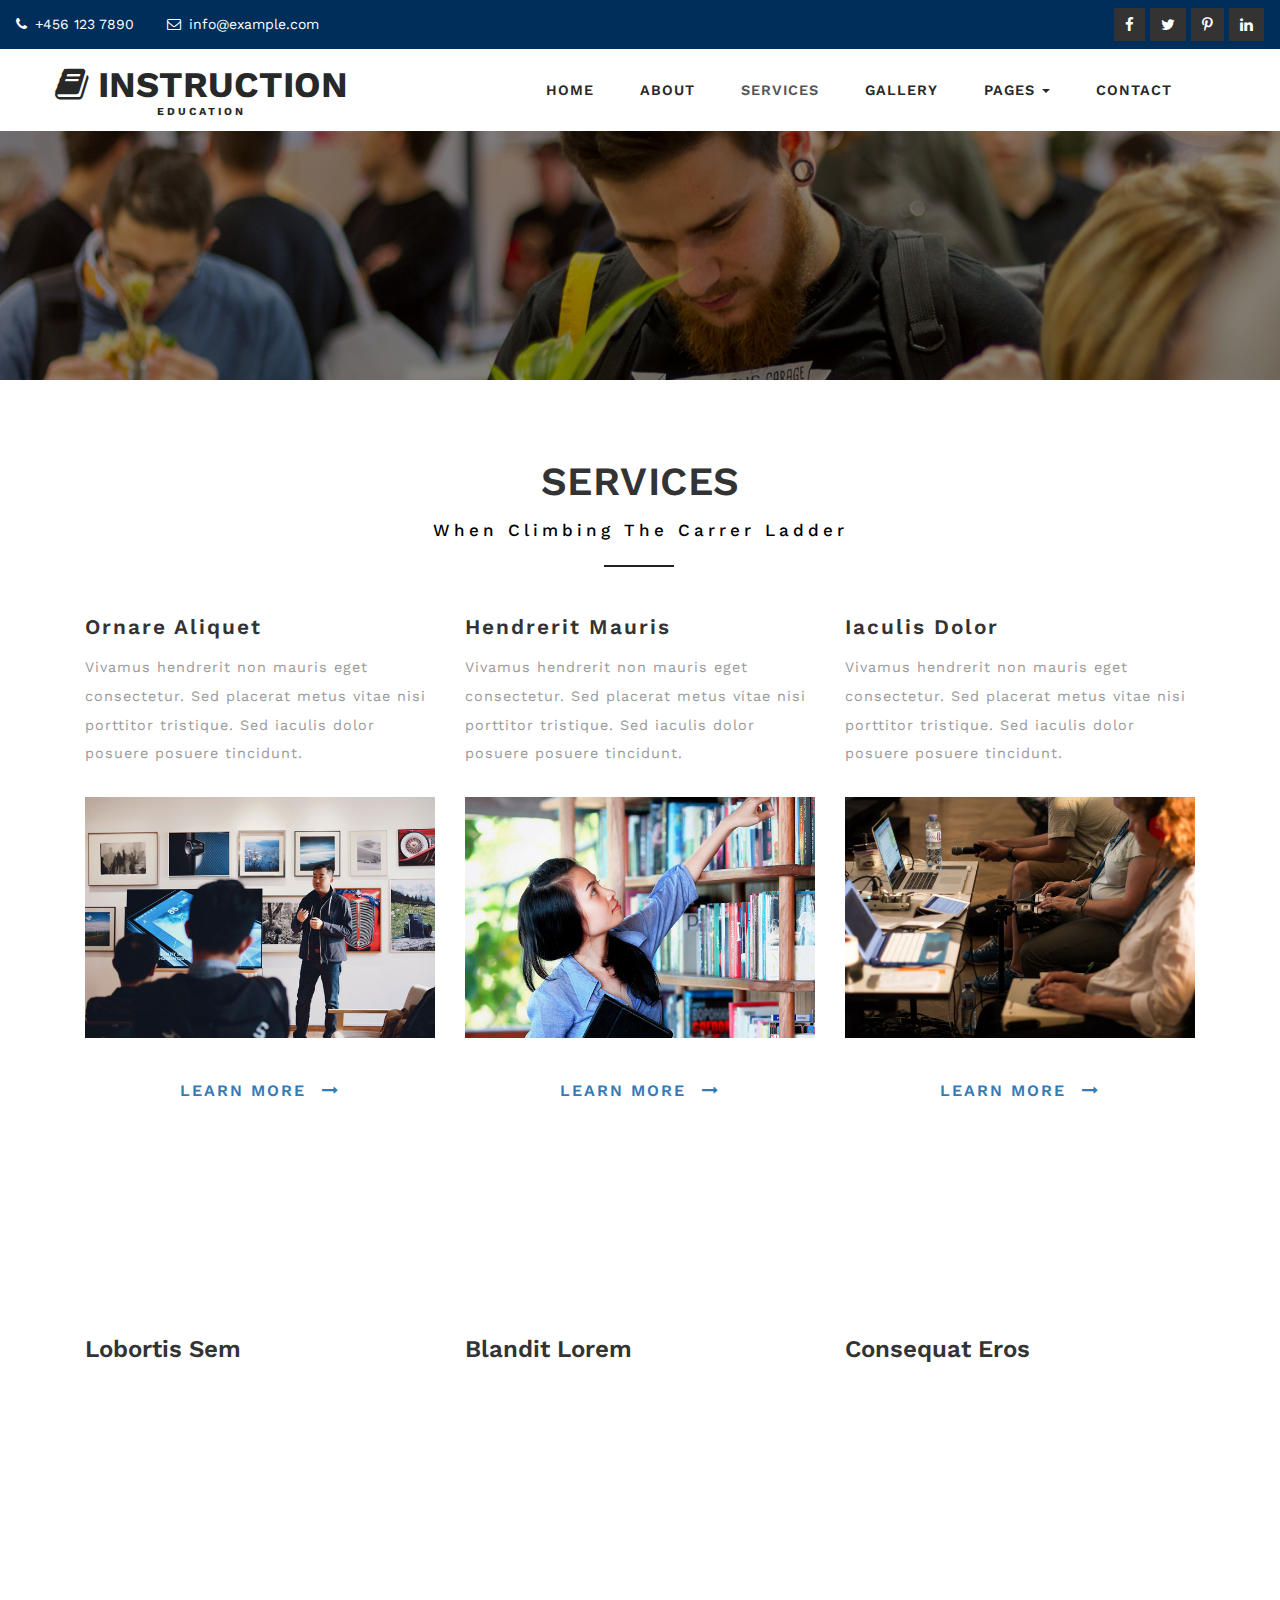
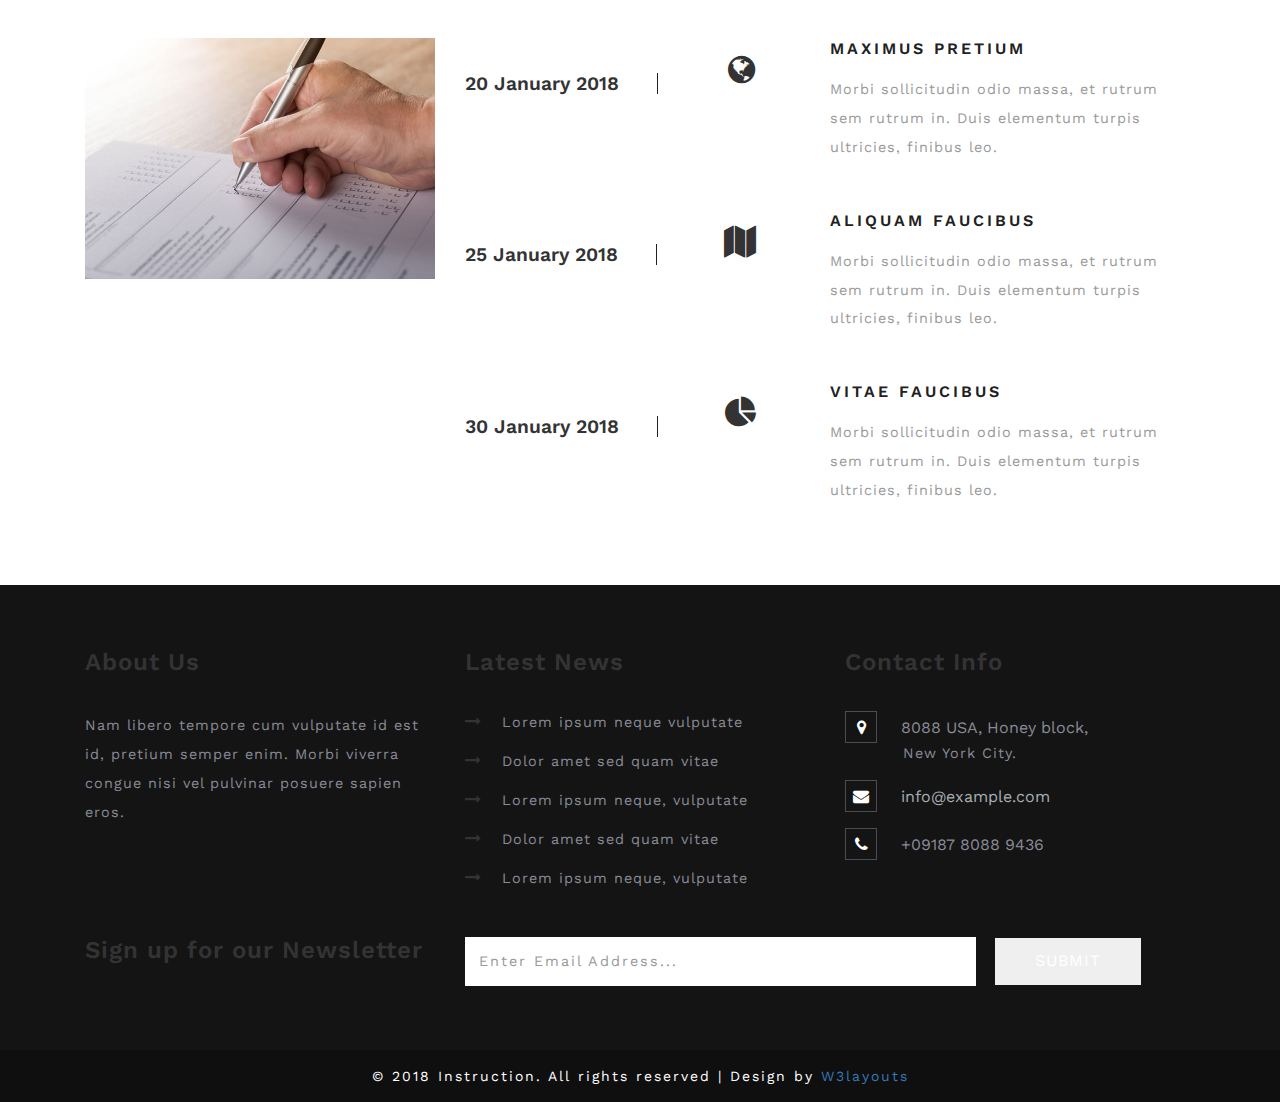
<file: services.html>
<!--
Author: W3layouts
Author URL: http://w3layouts.com
License: Creative Commons Attribution 3.0 Unported
License URL: http://creativecommons.org/licenses/by/3.0/
-->
<!DOCTYPE html>
<html>

<head>
	<title>Instruction an Education Category Bootstrap Responsive Web Template | Services :: w3layouts</title>
	<!--/tags -->
	<meta name="viewport" content="width=device-width, initial-scale=1">
	<meta http-equiv="Content-Type" content="text/html; charset=utf-8" />
	<meta name="keywords" content="Instruction Responsive web template, Bootstrap Web Templates, Flat Web Templates, Android Compatible web template, 
Smartphone Compatible web template, free webdesigns for Nokia, Samsung, LG, SonyEricsson, Motorola web design" />
	<script type="application/x-javascript">
		addEventListener("load", function () {
			setTimeout(hideURLbar, 0);
		}, false);

		function hideURLbar() {
			window.scrollTo(0, 1);
		}
	</script>
	<!--//tags -->
	<link href="css/bootstrap.css" rel="stylesheet" type="text/css" media="all" />
	<link href="css/style.css" rel="stylesheet" type="text/css" media="all" />
	<link href="css/font-awesome.css" rel="stylesheet">
	<!-- //for bootstrap working -->
	<link href="//fonts.googleapis.com/css?family=Work+Sans:200,300,400,500,600,700" rel="stylesheet">
	
		
</head>

<body>
	<!-- header -->
	<div class="header-1">
	<div class="agileits_top_menu">
		<div class="w3l_header_left">
				<ul>
					<li><i class="fa fa-phone" aria-hidden="true"></i> +456 123 7890</li>
					<li><i class="fa fa-envelope-o" aria-hidden="true"></i> <a href="mailto:info@example.com">info@example.com</a></li>
				</ul>
			</div>
			<div class="w3l_header_right">
				<div class="w3ls-social-icons text-left">
					<a class="facebook" href="#"><i class="fa fa-facebook"></i></a>
					<a class="twitter" href="#"><i class="fa fa-twitter"></i></a>
					<a class="pinterest" href="#"><i class="fa fa-pinterest-p"></i></a>
					<a class="linkedin" href="#"><i class="fa fa-linkedin"></i></a>
				</div>
			</div>
			<div class="clearfix"> </div>
		</div>
		<div class="content white agile-info">
			<nav class="navbar navbar-default" role="navigation">
				<div class="container">
					<div class="navbar-header">
						<button type="button" class="navbar-toggle" data-toggle="collapse" data-target="#bs-example-navbar-collapse-1">
					<span class="sr-only">Toggle navigation</span>
					<span class="icon-bar"></span>
					<span class="icon-bar"></span>
					<span class="icon-bar"></span>
				</button>
						<a class="navbar-brand" href="index.html">
							<h1><span class="fa fa-book" aria-hidden="true"></span> Instruction <label>Education</label></h1>
						</a>
					</div>
					<!--/.navbar-header-->
					<div class="collapse navbar-collapse" id="bs-example-navbar-collapse-1">
						<nav class="link-effect-2" id="link-effect-2">
							<ul class="nav navbar-nav">
								<li><a href="index.html" class="effect-3">Home</a></li>
								<li><a href="about.html" class="effect-3">About</a></li>
								<li class="active"><a href="services.html" class="effect-3">Services</a></li>
								<li><a href="gallery.html" class="effect-3">Gallery</a></li>
								<li class="dropdown">
									<a href="#" class="dropdown-toggle effect-3" data-toggle="dropdown">Pages <b class="caret"></b></a>
									<ul class="dropdown-menu">
										<li><a href="codes.html">Codes</a></li>
										<li><a href="icons.html">Icons</a></li>
									</ul>
								</li>
								<li><a href="contact.html" class="effect-3">Contact</a></li>
							</ul>
						</nav>
					</div>
					<!--/.navbar-collapse-->
					<!--/.navbar-->
				</div>
			</nav>
		</div>
	</div>
	<!-- //header -->
	<!-- services -->
	<div class="banner-bottom">
		<div class="container">
			<h3 class="heading-agileinfo">Services<span>When Climbing The Carrer Ladder</span></h3>
			<div class="w3ls_banner_bottom_grids">
				<div class="col-md-4 agileits_services_grid">
					<h3>ornare aliquet</h3>
					<p>Vivamus hendrerit non mauris eget consectetur. Sed placerat metus vitae nisi 
						porttitor tristique. Sed iaculis dolor posuere posuere tincidunt.</p>
					<div class="w3_agile_services_grid1">
						<img src="images/g13.jpg" alt=" " class="img-responsive" />
						<div class="w3_blur"></div>
					</div>
					<div class="w3layouts_more">
						<a href="#" data-toggle="modal" data-target="#myModal">Learn More<i class="fa fa-long-arrow-right" aria-hidden="true"></i></a>
					</div>
				</div>
				<div class="col-md-4 agileits_services_grid">
					<h3>hendrerit mauris</h3>
					<p>Vivamus hendrerit non mauris eget consectetur. Sed placerat metus vitae nisi 
						porttitor tristique. Sed iaculis dolor posuere posuere tincidunt.</p>
					<div class="w3_agile_services_grid1">
						<img src="images/g12.jpg" alt=" " class="img-responsive" />
						<div class="w3_blur"></div>
					</div>
					<div class="w3layouts_more">
						<a href="#" data-toggle="modal" data-target="#myModal">Learn More<i class="fa fa-long-arrow-right" aria-hidden="true"></i></a>
					</div>
				</div>
				<div class="col-md-4 agileits_services_grid">
					<h3>iaculis dolor</h3>
					<p>Vivamus hendrerit non mauris eget consectetur. Sed placerat metus vitae nisi 
						porttitor tristique. Sed iaculis dolor posuere posuere tincidunt.</p>
					<div class="w3_agile_services_grid1">
						<img src="images/g10.jpg" alt=" " class="img-responsive" />
						<div class="w3_blur"></div>
					</div>
					<div class="w3layouts_more">
						<a href="#" data-toggle="modal" data-target="#myModal">Learn More<i class="fa fa-long-arrow-right" aria-hidden="true"></i></a>
					</div>
				</div>
				<div class="clearfix"> </div>
			</div>
		</div>
	</div>
<!-- //services -->	
<!-- offer -->
	<div class="offer">
		<div class="container">
			<div class="w3ls_banner_bottom_grids">
				<div class="col-md-4 agile_offer_grid">
					<div class="agileits_w3layouts_offer_grid">
						<div class="agile_offer_grid_pos">
							<p>01.</p>
						</div>
					</div>
					<div class="wthree_offer_grid1">
						<h4>lobortis sem </h4>
						<p class="w3_agileits_service_para">Praesent nec blandit lorem, et facilisis mi. Ut fringilla massa massa, 
							id consequat eros iaculis quis.</p>
					</div>
				</div>
				<div class="col-md-4 agile_offer_grid">
					<div class="agileits_w3layouts_offer_grid">
						<div class="agile_offer_grid_pos">
							<p>02.</p>
						</div>
					</div>
					<div class="wthree_offer_grid1">
						<h4>blandit lorem </h4>
						<p class="w3_agileits_service_para">Praesent nec blandit lorem, et facilisis mi. Ut fringilla massa massa, 
							id consequat eros iaculis quis.</p>
					</div>
				</div>
				<div class="col-md-4 agile_offer_grid">
					<div class="agileits_w3layouts_offer_grid">
						<div class="agile_offer_grid_pos">
							<p>03.</p>
						</div>
					</div>
					<div class="wthree_offer_grid1">
						<h4>consequat eros </h4>
						<p class="w3_agileits_service_para">Praesent nec blandit lorem, et facilisis mi. Ut fringilla massa massa, 
							id consequat eros iaculis quis.</p>
					</div>
				</div>
				
				<div class="clearfix"> </div>
			</div>
		</div>
	</div>
<!-- //offer -->
<!-- offer-bottom -->
	<div class="banner-bottom">
		<div class="container">
		
			<div class="col-md-4 w3l_services_footer_top_left">
				<img src="images/g11.jpg" alt=" " class="img-responsive" />
			</div>
			<div class="col-md-8 w3l_services_footer_top_right">
				<div class="w3l_services_footer_top_right_main">
					<div class="w3l_services_footer_top_right_main_l">
						<h3>20 January 2018</h3>
					</div>
					<div class="w3l_services_footer_top_right_main_l1">	
						<div class="w3ls_service_icon">
							<i class="fa fa-globe" aria-hidden="true"></i>
						</div>
					</div>
					<div class="w3l_services_footer_top_right_main_r">
						<a href="#" data-toggle="modal" data-target="#myModal">Maximus pretium </a>
						<p>Morbi sollicitudin odio massa, et rutrum sem rutrum in. 
							Duis elementum turpis ultricies, finibus leo.</p>
					</div>
					<div class="clearfix"> </div>
				</div>
				<div class="w3l_services_footer_top_right_main">
					<div class="w3l_services_footer_top_right_main_l">
						<h3>25 January 2018</h3>
					</div>
					<div class="w3l_services_footer_top_right_main_l1">	
						<div class="w3ls_service_icon">
							<i class="fa fa-map" aria-hidden="true"></i>
						</div>
					</div>
					<div class="w3l_services_footer_top_right_main_r">
						<a href="#" data-toggle="modal" data-target="#myModal">Aliquam faucibus </a>
						<p>Morbi sollicitudin odio massa, et rutrum sem rutrum in. 
							Duis elementum turpis ultricies, finibus leo.</p>
					</div>
					<div class="clearfix"> </div>
				</div>
				<div class="w3l_services_footer_top_right_main">
					<div class="w3l_services_footer_top_right_main_l">
						<h3>30 January 2018</h3>
					</div>
					<div class="w3l_services_footer_top_right_main_l1">	
						<div class="w3ls_service_icon">
							<i class="fa fa-pie-chart" aria-hidden="true"></i>
						</div>
					</div>
					<div class="w3l_services_footer_top_right_main_r">
						<a href="#" data-toggle="modal" data-target="#myModal">Vitae faucibus</a>
						<p>Morbi sollicitudin odio massa, et rutrum sem rutrum in. 
							Duis elementum turpis ultricies, finibus leo.</p>
					</div>
					<div class="clearfix"> </div>
				</div>
			</div>
			<div class="clearfix"> </div>
		</div>
	</div>
<!-- //offer-bottom -->

	<!-- footer -->
	<div class="footer_top_agileits">
		<div class="container">
			<div class="col-md-4 footer_grid">
				<h3>About Us</h3>
				<p>Nam libero tempore cum vulputate id est id, pretium semper enim. Morbi viverra congue nisi vel pulvinar posuere sapien
					eros.
				</p>
			</div>
			<div class="col-md-4 footer_grid">
				<h3>Latest News</h3>
				<ul class="footer_grid_list">
					<li><i class="fa fa-long-arrow-right" aria-hidden="true"></i>
						<a href="#" data-toggle="modal" data-target="#myModal">Lorem ipsum neque vulputate </a>
					</li>
					<li><i class="fa fa-long-arrow-right" aria-hidden="true"></i>
						<a href="#" data-toggle="modal" data-target="#myModal">Dolor amet sed quam vitae</a>
					</li>
					<li><i class="fa fa-long-arrow-right" aria-hidden="true"></i>
						<a href="#" data-toggle="modal" data-target="#myModal">Lorem ipsum neque, vulputate </a>
					</li>
					<li><i class="fa fa-long-arrow-right" aria-hidden="true"></i>
						<a href="#" data-toggle="modal" data-target="#myModal">Dolor amet sed quam vitae</a>
					</li>
					<li><i class="fa fa-long-arrow-right" aria-hidden="true"></i>
						<a href="#" data-toggle="modal" data-target="#myModal">Lorem ipsum neque, vulputate </a>
					</li>
				</ul>
			</div>
			<div class="col-md-4 footer_grid">
				<h3>Contact Info</h3>
				<ul class="address">
					<li><i class="fa fa-map-marker" aria-hidden="true"></i>8088 USA, Honey block, <span>New York City.</span></li>
					<li><i class="fa fa-envelope" aria-hidden="true"></i><a href="mailto:info@example.com">info@example.com</a></li>
					<li><i class="fa fa-phone" aria-hidden="true"></i>+09187 8088 9436</li>
				</ul>
			</div>
			<div class="clearfix"> </div>
			<div class="footer_grids">
				<div class="col-md-4 footer_grid_left">
					<h3>Sign up for our Newsletter</h3>
				</div>
				<div class="col-md-8 footer_grid_right">

					<form action="#" method="post">
						<input type="email" name="Email" placeholder="Enter Email Address..." required="">
						<input type="submit" value="Submit">
					</form>
				</div>
				<div class="clearfix"> </div>
			</div>
		</div>
	</div>
	<div class="footer_w3ls">
		<div class="container">
					<div class="footer_bottom1">
						<p>© 2018 Instruction. All rights reserved | Design by <a href="http://w3layouts.com">W3layouts</a></p>
					</div>
		</div>
	</div>
	<!-- //footer -->
<!-- modal -->
	<div class="modal about-modal fade" id="myModal" tabindex="-1" role="dialog">
		<div class="modal-dialog" role="document">
			<div class="modal-content">
				<div class="modal-header"> 
					<button type="button" class="close" data-dismiss="modal" aria-label="Close"><span aria-hidden="true">&times;</span></button>						
					<h4 class="modal-title">Instruction</h4>
				</div> 
				<div class="modal-body">
					<div class="agileits-w3layouts-info">
						<img src="images/g12.jpg" class="img-responsive" alt="" />
						<p>Duis venenatis, turpis eu bibendum porttitor, sapien quam ultricies tellus, ac rhoncus risus odio eget nunc. Pellentesque ac fermentum diam. Integer eu facilisis nunc, a iaculis felis. Pellentesque pellentesque tempor enim, in dapibus turpis porttitor quis. Suspendisse ultrices hendrerit massa. Nam id metus id tellus ultrices ullamcorper.  Cras tempor massa luctus, varius lacus sit amet, blandit lorem. Duis auctor in tortor sed tristique. Proin sed finibus sem</p>
					</div>
				</div>
			</div>
		</div>
	</div>
	<!-- //modal -->

	<a href="#home" class="scroll" id="toTop" style="display: block;"> <span id="toTopHover" style="opacity: 1;"> </span></a>
	<!-- js -->
	<script type="text/javascript" src="js/jquery-2.1.4.min.js"></script>

	<script type="text/javascript" src="js/bootstrap.js"></script>
</body>

</html>
</file>
<file: css/style.css>
html,
body {
	margin: 0;
	font-size: 100%;
	background: #fff;
	font-family: 'Work Sans', sans-serif;
}

body a {
	text-decoration: none;
	transition: 0.5s all;
	-webkit-transition: 0.5s all;
	-moz-transition: 0.5s all;
	-o-transition: 0.5s all;
	-ms-transition: 0.5s all;
}

a:hover {
	text-decoration: none;
}

input[type="button"],
input[type="submit"] {
	transition: 0.5s all;
	-webkit-transition: 0.5s all;
	-moz-transition: 0.5s all;
	-o-transition: 0.5s all;
	-ms-transition: 0.5s all;
}

h1,
h2,
h3,
h4,
h5,
h6 {
	margin: 0;
	font-family: 'Work Sans', sans-serif;
}

p {
	margin: 0;
	letter-spacing: 1px;
	font-size: 0.9em;
}

ul {
	margin: 0;
	padding: 0;
}

label {
	margin: 0;
}


/*-- header --*/

.w3l_header_left{
	float:left;
	margin: .3em 0 0;
}
.w3l_header_left ul li{
	display:inline-block;
	margin-right:2em;
	font-size:14px;
	color: #FFF;
}
.w3l_header_left ul li i {
    padding-right:0.2em;
    color: #FFF;
}
.w3l_header_left ul li a{
	color:#FFF;
	text-decoration:none;
}
.w3l_header_left ul li a:hover{
	color:#00a98f;
}
.w3l_header_right{
	float: right;
}
/*-- social-icons --*/
/*--top header start here--*/
.w3ls-social-icons.text-left a {
    display: inline-block;
}
.w3ls-social-icons i {
    font-size: 15px;
    background: #333;
    padding: 8px 10px;
    color: #fff;
    border: 1px solid #333;
    transition: 0.5s all;
    -webkit-transition: 0.5s all;
    -o-transition: 0.5s all;
    -ms-transition: 0.5s all;
    -moz-transition: 0.5s all;
}
.w3ls-social-icons i:hover {
    background: transparent;
    color: #fff;
    border: 1px solid #fff;
    transition: 0.5s all;
    -webkit-transition: 0.5s all;
    -o-transition: 0.5s all;
    -ms-transition: 0.5s all;
    -moz-transition: 0.5s all;
}
.top-header-main {
    padding: 1em 0em;
}
.header-address h6 {
    font-size:0.9em;
    color: #fff;
    display: inline-block;
}
.logo h1 {
    font-size:2.5em;
}
.agileits_w3layouts_banner_nav {
    margin: 0 auto;
    width: 100%;
    background: #333;
    padding: 0 2em;
}
.agileits_top_menu {
    background: #002E5B;
    padding: 0.5em 1em;
}
/*-- //social-icons --*/
.header-1 {
    background: url(../images/banner1.jpg) 0px 0px no-repeat;
    background-size: cover;
    min-height: 380px;
}
/*--header--*/

.content {
	margin: 0;
	padding: 0px;
}

.content p:last-child {
	margin: 0;
}

.content a.button {
	display: inline-block;
	padding: 10px 20px;
	background: #ff0;
	color: #000;
	text-decoration: none;
}

.content a.button:hover {
	background: #000;
	color: #ff0;
}

.content.title {
	position: relative;
	background: #333;
}

.navbar-nav {
	float: right;
	margin: 0;
}

.content.title h1 span.demo {
	display: inline-block;
	font-size: .5em;
	padding: 10px;
	background: #fff;
	color: #333;
	vertical-align: top;
}

.content.title .back-to-article {
	position: absolute;
	bottom: -20px;
	left: 20px;
}

.content.title .back-to-article a {
	padding: 10px 20px;
	background: #23B684;
	color: #fff;
	text-decoration: none;
}

.content.title .back-to-article a:hover {
	background: #23B684;
}

.content.title .back-to-article a i {
	margin-left: 5px;
}

.content.white {
	background: #fff;
	padding: 1em 0;
}

.content.black {
	background: #000;
}

.content.black p {
	color: #999;
}

.content.black p a {
	color: #08c;
}

.navbar {
	position: relative;
	min-height: 50px;
	margin-bottom: 0!important;
	border: 1px solid transparent;
}

.navbar-default {
	background-color: #fff;
	border-color: #fff;
}

.navbar-brand {
	float: left;
	padding: 0!important;
	font-size: 18px;
	line-height: 0px!important;
	height: 0px!important;
	text-transform: uppercase;
}

.navbar-default a.navbar-brand h1 {
	color: #282828;
	font-weight: bold;
}

.navbar-default .navbar-nav>li>a {
	color: #282828;
	font-size: 0.9em;
	letter-spacing: 1px;
	font-weight: 600;
	text-transform: uppercase;
	padding: 14px 8px;
}

.navbar-nav>li>a {
	padding-top: 18px;
	padding-bottom: 15px;
}

.navbar-default .navbar-nav>li>a:hover,
.navbar-default .navbar-nav>li>a.active {
	color: ##002E5B;
}
.navbar-default .navbar-nav>.open>a, .navbar-default .navbar-nav>.open>a:hover, .navbar-default .navbar-nav>.open>a:focus {
    background-color: rgba(35, 182, 132, 0);
    color: ##002E5B;
}
.navbar-default .navbar-brand label {
	color: ##002E5B;
	display: block;
	font-size: 0.3em;
	text-align: center;
	letter-spacing: 3px;
}

.navbar-default .navbar-toggle:hover,
.navbar-default .navbar-toggle:focus {
	background-color: #202020;
}

.navbar-default .navbar-toggle .icon-bar {
	background-color: ##002E5B;
}

.navbar-default .navbar-nav>.active>a:before {
	background: ##002E5B;
	transform: translateX(0);
	-webkit-transform: translateX(0);
	-moz-transform: translateX(0);
	-o-transform: translateX(0);
	-ms-transform: translateX(0);
}

.navbar-toggle {
	position: relative;
	float: right;
	margin-right: 0;
	padding: 9px 10px;
	margin-top: 8px;
	margin-bottom: 8px;
	background-color: #282828;
	background-image: none;
	border: 1px solid transparent;
	border-radius: 0;
}

.effect-3 {
	overflow: hidden;
}

.effect-3:before {
	left: -1px;
	bottom: 0;
	width: 100%;
	height: 2px;
	background:##002E5B;
	content: '';
	position: absolute;
	transition: transform .5s ease;
	transform: translateX(-100%);
	-webkit-transform: translateX(-100%);
	-moz-transform: translateX(-100%);
	-o-transform: translateX(-100%);
	-ms-transform: translateX(-100%);
}

.effect-3:hover:before {
	transform: translateX(0);
	-webkit-transform: translateX(0);
	-moz-transform: translateX(0);
	-o-transform: translateX(0);
	-ms-transform: translateX(0);
}

.navbar-default .navbar-nav>.active>a,
.navbar-default .navbar-nav>.active>a:hover,
.navbar-default .navbar-nav>.active>a:focus {
	color: ##002E5B;
	background: none;
}

.navbar-nav>li {
	float: left;
	margin: 0 15px;
}

.navbar-default .navbar-toggle {
	border-color: #202020;
}

.dropdown-menu .divider {
	height: 0;
	margin: 0;
	overflow: none;
	background: none;
}

.dropdown-menu .divider {
	border-bottom: 1px solid #E8E7EC;
	padding: 3px 0;
}

.main-content {
	padding: 3em 0;
}
.dropdown-menu {
    min-width: 124px;
    text-align: center;
    background: rgba(0, 0, 0, 0.65);
}
.dropdown-menu.columns-2 {
	min-width: 400px;
}

.dropdown-menu.columns-3 {
	min-width: 600px;
}

.dropdown-menu li a {
	padding: 5px 15px;
	font-weight: 300;
	color:#fff
}
.dropdown-menu > li > a:hover, .dropdown-menu > li > a:focus {
    color: ##002E5B;
    text-decoration: none;
    background-color: rgba(245, 245, 245, 0);
}
.multi-column-dropdown {
	list-style: none;
}

.multi-column-dropdown li a {
	display: block;
	clear: both;
	line-height: 1.428571429;
	color: #333;
	white-space: normal;
}

.multi-column-dropdown li a:hover {
	text-decoration: none;
	color: #23B684;
	background: none;
}

@media (max-width:767px) {
	.dropdown-menu.multi-column {
		min-width: 240px !important;
		overflow-x: hidden;
	}
	.navbar-nav {
		float: left;
		margin: 0;
		margin-left: 0em;
		width: 100%;
		background: #eee;
		margin-top: 1em;
	}
}


/*-- banner --*/

.carousel .item1 {
	background: -webkit-linear-gradient(rgba(23, 22, 23, 0.2), rgba(23, 22, 23, 0.5)), url(../images/banner1.jpg) no-repeat;
	background: -moz-linear-gradient(rgba(23, 22, 23, 0.2), rgba(23, 22, 23, 0.5)), url(../images/banner1.jpg) no-repeat;
	background: -ms-linear-gradient(rgba(23, 22, 23, 0.2), rgba(23, 22, 23, 0.5)), url(../images/banner1.jpg) no-repeat;
	background: linear-gradient(rgba(23, 22, 23, 0.2), rgba(23, 22, 23, 0.5)), url(../images/banner1.jpg) no-repeat;
	background-size: cover;
}

.carousel .item.item4 {
	background: -webkit-linear-gradient(rgba(23, 22, 23, 0.2), rgba(23, 22, 23, 0.5)), url(../images/banner2.jpg) no-repeat;
	background: -moz-linear-gradient(rgba(23, 22, 23, 0.2), rgba(23, 22, 23, 0.5)), url(../images/banner2.jpg) no-repeat;
	background: -ms-linear-gradient(rgba(23, 22, 23, 0.2), rgba(23, 22, 23, 0.5)), url(../images/banner2.jpg) no-repeat;
	background: linear-gradient(rgba(23, 22, 23, 0.2), rgba(23, 22, 23, 0.5)), url(../images/banner2.jpg) no-repeat;
	background-size: cover;
}

.carousel .item.item {
	background: -webkit-linear-gradient(rgba(23, 22, 23, 0.2), rgba(23, 22, 23, 0.5)), url(https://educrib.sirv.com/uploads/p188lvp6kot28km2hd5ip4vcoa.jpg) no-repeat;
	background: -moz-linear-gradient(rgba(23, 22, 23, 0.2), rgba(23, 22, 23, 0.5)), url(https://educrib.sirv.com/uploads/p188lvp6kot28km2hd5ip4vcoa.jpg) no-repeat;
	background: -ms-linear-gradient(rgba(23, 22, 23, 0.2), rgba(23, 22, 23, 0.5)), url(https://educrib.sirv.com/uploads/p188lvp6kot28km2hd5ip4vcoa.jpg) no-repeat;
	background: linear-gradient(rgba(23, 22, 23, 0.2), rgba(23, 22, 23, 0.5)), url(https://educrib.sirv.com/uploads/p188lvp6kot28km2hd5ip4vcoa.jpg) no-repeat;
	background-size: cover;
}

.carousel .item.item2 {
	background: -webkit-linear-gradient(rgba(23, 22, 23, 0.2), rgba(23, 22, 23, 0.5)), url(http://gallery.fisat.ac.in/var/albums/Fisat-Archive-2011/48.jpg) no-repeat;
	background: -moz-linear-gradient(rgba(23, 22, 23, 0.2), rgba(23, 22, 23, 0.5)), url(http://gallery.fisat.ac.in/var/albums/Fisat-Archive-2011/48.jpg) no-repeat;
	background: -ms-linear-gradient(rgba(23, 22, 23, 0.2), rgba(23, 22, 23, 0.5)), url(http://gallery.fisat.ac.in/var/albums/Fisat-Archive-2011/48.jpg) no-repeat;
	background: linear-gradient(rgba(23, 22, 23, 0.2), rgba(23, 22, 23, 0.5)), url(http://gallery.fisat.ac.in/var/albums/Fisat-Archive-2011/48.jpg) no-repeat;
	background-size: cover;
}

.carousel .item.item3 {
	background: -webkit-linear-gradient(rgba(23, 22, 23, 0.2), rgba(23, 22, 23, 0.5)), url(https://images.static-collegedunia.com/public/college_data/images/appImage/13462_FISAT_NEW.jpg) no-repeat;
	background: -moz-linear-gradient(rgba(23, 22, 23, 0.2), rgba(23, 22, 23, 0.5)), url(https://images.static-collegedunia.com/public/college_data/images/appImage/13462_FISAT_NEW.jpg) no-repeat;
	background: -ms-linear-gradient(rgba(23, 22, 23, 0.2), rgba(23, 22, 23, 0.5)), url(https://images.static-collegedunia.com/public/college_data/images/appImage/13462_FISAT_NEW.jpg) no-repeat;
	background: linear-gradient(rgba(23, 22, 23, 0.2), rgba(23, 22, 23, 0.5)), url(https://images.static-collegedunia.com/public/college_data/images/appImage/13462_FISAT_NEW.jpg) no-repeat;
	background-size: cover;
}

.carousel-caption h2,
.carousel-caption h3 {
	font-size: 3.3em;
	font-weight: 300;
	letter-spacing: 1px;
}

.carousel-caption h2 span,
.carousel-caption h3 span {
	font-weight: 600;
}

.carousel-caption p {
    letter-spacing: 4px;
    font-size: 1em;
    line-height: 1.8em;
    font-weight: 300;
    color: #fff;
    margin: 1em auto 2em;
    width: 70%;
}
.carousel-caption a {
	color: #fff;
	letter-spacing: 1px;
	padding: 11px 20px;
	background: none;
	font-size: 0.9em;
	border-radius: 0;
	border: 1px solid #fff;
}

.carousel-caption a:hover {
    background: ##002E5B;
    border: 1px solid ##002E5B;
}

.codes {
	padding: 5em 0;
	background: #fff;
}

.codes.agileitsbg2 {
	background: #E74C3C;
	background-image: -webkit-linear-gradient(#ff9d2f, #ff6126);
	background-image: -moz-linear-gradient(#ff9d2f, #ff6126);
	background-image: -ms-linear-gradient(#ff9d2f, #ff6126);
	background-image: linear-gradient(#ff9d2f, #ff6126);
	padding-bottom: 10em;
}

.codes.agileitsbg3 {
	background: #3498DB;
	padding-bottom: 10em;
}

.codes.agileitsbg4 {
	background: #2ECC71;
	padding-bottom: 10em;
}

.carousel.slide.grid_3.grid_4 {
	border-top: 10px solid #3ACFD5;
	border-bottom: 10px solid #3a4ed5;
	-webkit-box-sizing: border-box;
	-moz-box-sizing: border-box;
	box-sizing: border-box;
	background-position: 0 0, 100% 0;
	background-repeat: no-repeat;
	-webkit-background-size: 10px 100%;
	-moz-background-size: 10px 100%;
	background-size: 10px 100%;
	background-image: url([data-uri]Ã¢â‚¬Â¦0iMSIgaGVpZ2h0PSIxIiBmaWxsPSJ1cmwoI2xlc3NoYXQtZ2VuZXJhdGVkKSIgLz48L3N2Zz4=), url([data-uri]Ã¢â‚¬Â¦0iMSIgaGVpZ2h0PSIxIiBmaWxsPSJ1cmwoI2xlc3NoYXQtZ2VuZXJhdGVkKSIgLz48L3N2Zz4=);
	background-image: -webkit-linear-gradient(top, #3acfd5 0%, #3a4ed5 100%), -webkit-linear-gradient(top, #3acfd5 0%, #3a4ed5 100%);
	background-image: -moz-linear-gradient(top, #3acfd5 0%, #3a4ed5 100%), -moz-linear-gradient(top, #3acfd5 0%, #3a4ed5 100%);
	background-image: -o-linear-gradient(top, #3acfd5 0%, #3a4ed5 100%), -o-linear-gradient(top, #3acfd5 0%, #3a4ed5 100%);
	background-image: linear-gradient(to bottom, #3acfd5 0%, #3a4ed5 100%), linear-gradient(to bottom, #3acfd5 0%, #3a4ed5 100%);
}
.carousel-indicators {
	bottom: 20%;
	left: 50%;
}

.carousel-caption {
	position: inherit;
	min-height: 700px!important;
	padding-top: 15em;
	text-align: center;
}
.carousel-control {
	line-height: 33em;
}
/*-- //banner --*/
/*-- /testimonials_section--*/
.testimonials_section {
	padding: 6em 0 8em 0;
}
.carousel.slide.two .item {
	background: none!important;
}
.testimonials_grid_wthree h4 {
	font-size: 1.1em;
	color: #6b6a6a;
	line-height: 2.2em;
	margin: 1em auto;
	padding-left: 2.5em;
	position: relative;
	width: 73%;
	text-shadow: 0 1px 2px rgba(0, 0, 0, 0.08);
}
.testimonials_grid_wthree h5 {
	font-weight: 600;
	color: #141415;
	font-size: 1.4em;
}
.testimonials_grid_wthree i.fa.fa-quote-left {
	color: #fcb314;
	font-size: 2em;
}
.testimonials_grid_wthree {
	text-align: center;
}
.carousel-indicators.second {
	bottom: -27%;
	left: 50%;
}
.carousel-indicators.second .active {
	width: 12px;
	height: 12px;
	margin: 0;
	background-color: #0f0f10;
}
.carousel-indicators.second li {
	display: inline-block;
	width: 10px;
	height: 10px;
	margin: 1px;
	text-indent: -999px;
	cursor: pointer;
	background-color: rgba(0, 0, 0, 0);
	border: 1px solid #777;
	border-radius: 10px;
}
.testimonials_grid_wthree img {
	margin: 0 auto;
	text-align: center;
	border-radius: 50%;
	-webkit-border-radius: 50%;
	-moz-border-radius: 50%;
	-o-border-radius: 50%;
}
/*-- //testimonials_section--*/
/*-- /inner_page --*/
.inner_page_agile {
	text-align: center;
	background: url(../images/candidate.jpg) no-repeat 0px 0px;
	background-size: cover;
	-webkit-background-size: cover;
	-moz-background-size: cover;
	-o-background-size: cover;
	-ms-background-size: cover;
	min-height: 255px;
	padding-top: 6em;
}
.inner_page_agile h3 {
	color: #fff;
	text-transform: uppercase;
	font-weight: 700;
	font-size: 2.5em;
	text-shadow: 0 1px 2px rgba(0, 0, 0, 0.29);
	letter-spacing: 1px;
}

.inner_page_agile p {
	color: #f1f1f1;
	letter-spacing: 6px;
	font-size: 0.9em;
	margin-top: 10px;
}

.services-breadcrumb_w3layouts {
	width: 100%;
	border: none;
	padding: 1em 0;
	background: #eee;
}

.services-breadcrumb_w3layouts ul li span {
	padding: 0 1.5em;
}

ul.short_w3ls {
	text-align: left;
}

ul.short_w3ls li {
	list-style: none;
	display: inline-block;
}

.inner_breadcrumb {
	width: 80%;
	margin: 0 auto;
}

ul.short_w3ls li a {
	color: ##002E5B;
	text-decoration: none;
}
/* about */
.heading-agileinfo {
    font-weight: 600;
    letter-spacing: .5px;
    font-size: 40px;
    margin-bottom: 1.9em;
    text-align: center;
    color: ##002E5B;
    text-transform: uppercase;
    position: relative;
    margin-top: 0;
}
.heading-agileinfo span {
    display: block;
    font-size: 17px!important;
    margin-top: 1em;
    letter-spacing: 4px;
    text-transform: capitalize;
    color: #000000;
    font-weight: 500;
}
.heading-agileinfo span:after {
    content: '';
    background: #212121;
    height: 2px;
    width: 70px;
    position: absolute;
    top: 132%;
    right: 47%;
}
a.wthree-.about-link {
    color: #fff;
    border: 1px solid #03afdd;
    background: #03afdd;
    border-radius: 0;
    padding: 0.5em 2.5em;
    outline: none;
    font-size: 1em;
    margin: 4% auto 0;
    font-weight: 600;
    letter-spacing: 4px;
    display: inline-block;
    text-transform: uppercase;
}

.agileits-about-grid p {
    width: 80%;
    margin: 0 auto;
    font-size: 15px;
    line-height: 1.8em;
    color: #999;
}
.agileits-about-grid1 {
    border: 1px solid #000;
}

.agileits-about-grid2 {
   border: 1px solid #000;
   border-left:none;
   border-right:none;
}

.agileits-about-grid3 {
    border: 1px solid #000;
}
.agile-about{
	padding:5em 0 0;
}

/* //about */


/* about-bottom */
.agileits-about-btm {
    padding: 5em 0;
}

.ab1 {
    padding: 2em;
}
.ab1 span {
    color: #000;
    font-size: 2em;
}


h4.agileinfo-head {
    color: ##002E5B;
    text-transform: capitalize;
    font-weight: 600;
    margin: 0.7em 0;
    font-size: 1.8em;
}

.ab1 h5 {
    color: #000;
    font-size: 1em;
    text-transform: uppercase;
    font-weight: 600;
    margin: 1em 0 0.2em;
}
.ab1 p {
    color: #999;
    font-size: 15px;
    line-height: 1.8em;
    margin: 10px 0 0;
}


/* //about-bottom */

/*-- stats --*/

.w3layouts_stats_left {
    text-align: center;
}

.w3layouts_stats_left p {
    font-size: 3em;
    font-weight: 100;
    letter-spacing: 2px;
    color: #ffffff;
    margin: 0.1em 0 0.1em 0;
}
.w3layouts_stats_left h3 {
    font-size: 1.3em;
    color: ##002E5B;
    letter-spacing: 3px;
    margin: 30px 0 20px;
    font-weight: 600;
}

.w3layouts_stats_left span {
    font-size: 2.5em;
    color: #fff;
}

.w3l_stats_bottom_grid_left img {
    margin: 0 auto;
}

.stats {
    text-align: center;
   background: url(../images/banner2.jpg) no-repeat 0px 0px;
    background-size: cover;
    -webkit-background-size: cover;
    -moz-background-size: cover;
    -o-background-size: cover;
    -ms-background-size: cover;
    background-attachment: fixed;
    padding: 5em 0;
}

.agile_inner_info_stats {
    margin-top: 2em;
}

span.ttt {
    color: #fff;
}
/*-- //stats --*/
/*-- feedback --*/ 
.feedback {
  background: url(../images/banner3.jpg) no-repeat center fixed;
  background-size: cover;
  padding:5em 0;
}
.agileits-feedback-grids {
  background: rgba(0, 0, 0, 0.47);
  padding: 1em;
  -webkit-box-shadow: 0px 1px 7px #8e8e8e;
  -moz-box-shadow: 0px 1px 7px #8e8e8e;
  box-shadow: 0px 1px 7px #8e8e8e;
}
.feedback-top {
    padding: 1em 1.5em;
    background: rgba(0, 0, 0, 0.47);
    position: relative;
    border-radius: 5px;
}
.feedback-top p{
  color:#fff;
}
.feedback-top:after {
  content: '';
  position: absolute;
  top: 100%;
  left: 27%;
  width: 0;
  height: 0;
  border-top: 9px solid rgba(0, 0, 0, 0.47);
  border-right: 9px solid transparent;
  border-left: 9px solid transparent;
}
.feedback-img{
    float: left;
    width: 28%;
}
.feedback-grids {
    margin: 2em auto 0;
    width: 55%;
}
.feedback-img img{
	width:100%;
}
.feedback-info {
    margin: 1em !important;
}
.feedback-img-info{
    float: left;
    width: 65%;
    margin-left: .5em;
}
.feedback-img-info h5 {
    color: #fff;
    font-size: 1.1em;
    margin: 0;
    font-weight: 600;
}
.feedback-img-info p {
    color: ##002E5B;
    font-size: .9em;
    margin: 0.5em 0 0;
}
/*-- //feedback --*/
/* services */
.heading h3 {
    font-size: 45px;
	text-align:center;
    text-transform: uppercase;
    color: #000;
}
.heading p {
    text-align: center;
    color: #000;
    line-height: 26px;
    width: 60%;
    margin: 0 auto;
    margin-bottom: 50px;
}
.grid1 {
    text-align: center;
    background: #e0e0e0;
    background: #ffc107;
	background:#fff;
    padding: 25px 40px;
    -webkit-box-shadow: 0 0 40px #aaa;
    -moz-box-shadow: 0 0 40px #aaa;
    box-shadow: 0 0 40px #aaa;
    -webkit-transition: all 0.5s;
    -moz-transition: all 0.5s;
    transition: all 0.5s;
    -o-transition: all 0.5s;
    -ms-transition: all 0.5s;
	-webkit-box-shadow:0px 1px 8px 0px rgba(158, 158, 158, 0.75);
	-moz-box-shadow:0px 1px 8px 0px rgba(158, 158, 158, 0.75);
	box-shadow:0px 1px 8px 0px rgba(158, 158, 158, 0.75);
}
.grid1:hover {
    background: #12ccc3;
}
.grid1 h4 {
    font-size: 20px;
    text-transform: uppercase;
    margin: 25px 0 20px;
    color: #212121;
}
.grid1 p {
    font-size: 14px;
    letter-spacing: .5px;
    color: #6b6b6b;
}
.services {
    padding: 5em 0;
}
.services .heading h3 ,.services .heading p{
    color: #fff;
}
.services-top-grids {
    margin-bottom: 30px;
}
.grid1 i.fa {
    font-size: 40px;
    color: ##002E5B;
}
/* //services */
/*-- news --*/ 
.news {
    padding: 5em 0;
}
.news-agileinfo {
    margin-top: 5em;
}
.wthree-news-grids {
    margin-top: 5em;
}
.datew3-agileits-info {
    padding-left: 2em;
} 
.datew3-agileits img.img-responsive {
    -webkit-transition: .5s all;
    -moz-transition: .5s all;
    transition: .5s all;
    overflow: hidden;
    border: solid #dedede;
}
.datew3-agileits-info h5 {
    margin: 0;
}
.datew3-agileits-info h5 a {
    color: #000;
    text-decoration: none;
    font-size: 1.4em;
    text-transform: uppercase;
    font-weight: 600;
	    letter-spacing: 1px;
}
.datew3-agileits-info h5 a:hover {
    color:##002E5B ;
}
.datew3-agileits-info h6 {
    font-size: 1em;
    color: ##002E5B;
    font-weight: 600;
    margin: 1em 0;
    letter-spacing: 1px;
}
.datew3-agileits-info p {
    margin: 1em 0 0;
    color: #999999;
    font-size: .9em;
    line-height: 1.8em;
}
.datew3-agileits.datew3-agileits-fltrt {
    float: right;
}
.news-right h4 {
    color: #000;
    font-size: 2em;
    margin: 0;
}
.news-right {
    padding-left: 4em;
}
.achievesw3-agile {
	background:#97f302;
    padding: 1em;
    display: inline-block;
    margin: 2em 0 0 0;
}
.achievesw3-agile ul{
	padding:0;
	margin:0;
}
.achievesw3-agile ul li {
    display: block;
    margin: 1.3em 1em;
}
.achievesw3-agile ul li a{
    font-size: 1em;
    color: #fff;
    transition: .5s all;
	-webkit-transition: .5s all;
    -moz-transition: .5s all;
	-ms-transition: .5s all;
	-o-transition: .5s all;
    text-decoration: none;
}
.achievesw3-agile ul li a:hover{ 
	color:#000;
}
.achievesw3-agile ul li a i.fa {
    margin-right: 0.8em;
}
/*-- //news --*/
/*-- icons --*/
.grid_3.grid_4.w3_agileits_icons_page {
	margin: 0;
}
ul.bs-glyphicons-list li:hover {
	background: #000;
	transition: 0.5s all;
	-webkit-transition: 0.5s all;
	-o-transition: 0.5s all;
	-ms-transition: 0.5s all;
	-moz-transition: 0.5s all;
}

ul.bs-glyphicons-list li:hover span {
	color: #fff;
}

.codes a {
	color: #555;
}

.row.fontawesome-icon-list {
	margin: 0;
}

.icon-box {
	padding: 8px 15px;
	background: rgba(149, 149, 149, 0.18);
	margin: 1em 0 1em 0;
	border: 5px solid #ffffff;
	text-align: left;
	-moz-box-sizing: border-box;
	-webkit-box-sizing: border-box;
	box-sizing: border-box;
	font-size: 13px;
	transition: 0.5s all;
	-webkit-transition: 0.5s all;
	-o-transition: 0.5s all;
	-ms-transition: 0.5s all;
	-moz-transition: 0.5s all;
	cursor: pointer;
}

.icon-box:hover {
	background: #000;
	transition: 0.5s all;
	-webkit-transition: 0.5s all;
	-o-transition: 0.5s all;
	-ms-transition: 0.5s all;
	-moz-transition: 0.5s all;
}

.icon-box:hover i.fa {
	color: #fff !important;
}

.icon-box:hover a.agile-icon {
	color: #fff !important;
}

.codes .bs-glyphicons li {
	float: left;
	width: 12.5%;
	height: 115px;
	padding: 10px;
	line-height: 1.4;
	text-align: center;
	font-size: 12px;
	list-style-type: none;
}

.codes .bs-glyphicons .glyphicon {
	margin-top: 5px;
	margin-bottom: 10px;
	font-size: 24px;
}

.codes .glyphicon {
	position: relative;
	top: 1px;
	display: inline-block;
	font-family: 'Glyphicons Halflings';
	font-style: normal;
	font-weight: 400;
	line-height: 1;
	-webkit-font-smoothing: antialiased;
	-moz-osx-font-smoothing: grayscale;
	color: #777;
}

.codes .bs-glyphicons .glyphicon-class {
	display: block;
	text-align: center;
	word-wrap: break-word;
}

h3.icon-subheading {
    font-size: 25px;
    color: ##002E5B;
    margin: 30px 0 15px;
    font-weight: 600;
}

h3.agileits-icons-title {
	text-align: center;
	font-size: 35px;
	color: #000;
	font-weight: 300;
}

.icons a {
	color: #555;
}

.icon-box i {
	margin-right: 10px !important;
	font-size: 20px !important;
	color: #282a2b !important;
}

.bs-glyphicons li {
	float: left;
	width: 18%;
	height: 115px;
	padding: 10px;
	line-height: 1.4;
	text-align: center;
	font-size: 12px;
	list-style-type: none;
	background: rgba(149, 149, 149, 0.18);
	margin: 1%;
	cursor: pointer;
}

.bs-glyphicons .glyphicon {
	margin-top: 5px;
	margin-bottom: 10px;
	font-size: 24px;
	color: #282a2b;
}

.glyphicon {
	position: relative;
	top: 1px;
	display: inline-block;
	font-family: 'Glyphicons Halflings';
	font-style: normal;
	font-weight: 400;
	line-height: 1;
	-webkit-font-smoothing: antialiased;
	-moz-osx-font-smoothing: grayscale;
	color: #777;
}

.bs-glyphicons .glyphicon-class {
	display: block;
	text-align: center;
	word-wrap: break-word;
}

@media (max-width:1080px) {
	.icon-box {
		width: 33.33%;
	}
}

@media (max-width:991px) {
	h3.agileits-icons-title {
		font-size: 28px;
	}
	h3.icon-subheading {
		font-size: 22px;
	}
	.icon-box {
		width: 50%;
	}
}

@media (max-width:768px) {
	h3.agileits-icons-title {
		font-size: 28px;
	}
	h3.icon-subheading {
		font-size: 25px;
	}
	.row {
		margin-right: 0;
		margin-left: 0;
	}
	.icon-box {
		margin: 0;
	}
}

@media (max-width: 640px) {
	.icon-box {
		float: left;
		width: 50%;
	}
	h3.icon-subheading {
		font-size: 22px;
	}
	.grid_3.grid_4.w3_agileits_icons_page {
		margin-top: 0;
	}
}

@media (max-width: 480px) {
	.bs-glyphicons li {
		width: 31%;
	}
	h3.agileits-icons-title {
		font-size: 25px;
	}
	h3.icon-subheading {
		font-size: 19px;
	}
}

@media (max-width: 414px) {
	h3.agileits-icons-title {
		font-size: 23px;
	}
	h3.icon-subheading {
		font-size: 18px;
	}
	.bs-glyphicons li {
		width: 31.33%;
	}
}

@media (max-width: 384px) {
	.icon-box {
		float: none;
		width: 100%;
	}
}

@media (max-width: 375px) {
	.w3_agileits_icons_page {
		margin: 0 !important;
	}
}
/*-- //icons --*/
/*--Typography--*/
.well {
	font-weight: 300;
	font-size: 14px;
}

.list-group-item {
	font-weight: 300;
	font-size: 14px;
}

li.list-group-item1 {
	font-size: 14px;
	font-weight: 300;
}

.typo p {
	margin: 0;
	font-size: 14px;
	font-weight: 300;
}

.show-grid [class^=col-] {
	background: #fff;
	text-align: center;
	margin-bottom: 10px;
	line-height: 2em;
	border: 10px solid #f0f0f0;
}

.show-grid [class*="col-"]:hover {
	background: #e0e0e0;
}

.grid_3 {
	margin-bottom: 2em;
}

.xs h3,
h3.m_1 {
	color: #000;
	font-size: 1.7em;
	font-weight: 300;
	margin-bottom: 1em;
}

.grid_3 p {
	color: #555;
	font-size: 0.85em;
	margin-bottom: 1em;
	font-weight: 300;
}

.grid_4 {
	background: none;
	margin-top: 50px;
}

.label {
	font-weight: 300 !important;
	border-radius: 4px;
}

.grid_5 {
	background: none;
	padding: 2em 0;
}

.grid_5 h3,
.grid_5 h2,
.grid_5 h1,
.grid_5 h4,
.grid_5 h5,
h3.hdg,
h3.bars {
	margin-bottom: 1em;
	color: ##002E5B;
	font-weight: 600;
}

.table>thead>tr>th,
.table>tbody>tr>th,
.table>tfoot>tr>th,
.table>thead>tr>td,
.table>tbody>tr>td,
.table>tfoot>tr>td {
	padding: 8px;
	line-height: 1.42857143;
	vertical-align: top;
	border-top: 1px solid rgba(241, 234, 239, 0.5);
}

.tab-content>.active {
	display: block;
	visibility: visible;
}

.pagination>.active>a,
.pagination>.active>span,
.pagination>.active>a:hover,
.pagination>.active>span:hover,
.pagination>.active>a:focus,
.pagination>.active>span:focus {
	z-index: 0;
}

.badge-primary {
	background-color: #03a9f4;
}

.badge-success {
	background-color: #8bc34a;
}

.badge-warning {
	background-color: #ffc107;
}

.badge-danger {
	background-color: #e51c23;
}

.grid_3 p {
	line-height: 2em;
	color: #888;
	font-size: 0.9em;
	margin-bottom: 1em;
	font-weight: 300;
}

.bs-docs-example {
	margin: 1em 0;
}

section#tables p {
	margin-top: 1em;
}

.tab-content>.active {
	display: block;
	visibility: visible;
}

.label {
	font-weight: 300 !important;
}

.label {
	padding: 4px 6px;
	border: none;
	text-shadow: none;
}

.alert {
	font-size: 0.85em;
}

h1.t-button,
h2.t-button,
h3.t-button,
h4.t-button,
h5.t-button {
	line-height: 2em;
	margin-top: 0.5em;
	margin-bottom: 0.5em;
}

li.list-group-item1 {
	line-height: 2.5em;
}

.input-group {
	margin-bottom: 20px;
}

.in-gp-tl {
	padding: 0;
}

.in-gp-tb {
	padding-right: 0;
}

.list-group {
	margin-bottom: 48px;
}

ol {
	margin-bottom: 44px;
}

h2.typoh2 {
	margin: 0 0 10px;
}

@media (max-width:800px) {
	.grid_3.grid_5.w3ls,
	.grid_3.grid_5.w3l,
	.grid_3.grid_5.agileits,
	.grid_3.grid_5.agileinfo,
	.grid_3.grid_5.wthree {
		margin: 0;
	}
}

@media (max-width:768px) {
	.grid_5 {
		padding: 0 0 1em;
	}
	.grid_3 {
		margin-bottom: 0em;
	}
	.grid_3.grid_5.w3l {
		margin-top: 1.5em;
	}
}

@media (max-width:640px) {
	h1,
	.h1,
	h2,
	.h2,
	h3,
	.h3 {
		margin-top: 0px;
		margin-bottom: 0px;
	}
	.grid_5 h3,
	.grid_5 h2,
	.grid_5 h1,
	.grid_5 h4,
	.grid_5 h5,
	h3.hdg,
	h3.bars {
		margin-bottom: .5em;
	}
	ol.breadcrumb li,
	.grid_3 p,
	ul.list-group li,
	li.list-group-item1 {
		font-size: 14px;
	}
	.breadcrumb {
		margin-bottom: 25px;
	}
	.well {
		font-size: 14px;
		margin-bottom: 10px;
	}
	h2.typoh2 {
		font-size: 1.5em;
	}
	.label {
		font-size: 60%;
	}
	.in-gp-tl {
		padding: 0 1em;
	}
	.in-gp-tb {
		padding-right: 1em;
	}
	.list-group {
		margin-bottom: 20px;
	}
}

@media (max-width:480px) {
	.grid_5 h3,
	.grid_5 h2,
	.grid_5 h1,
	.grid_5 h4,
	.grid_5 h5,
	h3.hdg,
	h3.bars {
		font-size: 1.2em;
	}
	.table h1 {
		font-size: 26px;
	}
	.table h2 {
		font-size: 23px;
	}
	.table h3 {
		font-size: 20px;
	}
	.label {
		font-size: 53%;
	}
	.alert,
	p {
		font-size: 14px;
	}
	.pagination {
		margin: 20px 0 0px;
	}
	.grid_3.grid_4.w3layouts {
		margin-top: 0;
	}
}

@media (max-width: 320px) {
	.grid_4 {
		margin-top: 18px;
	}
	h3.title {
		font-size: 1.6em;
	}
	.alert,
	p,
	ol.breadcrumb li,
	.grid_3 p,
	.well,
	ul.list-group li,
	li.list-group-item1,
	a.list-group-item {
		font-size: 13px;
	}
	.alert {
		padding: 10px;
		margin-bottom: 10px;
	}
	ul.pagination li a {
		font-size: 14px;
		padding: 5px 11px;
	}
	.list-group {
		margin-bottom: 10px;
	}
	.well {
		padding: 10px;
	}
	.nav>li>a {
		font-size: 14px;
	}
	table.table.table-striped,
	.table-bordered,
	.bs-docs-example {
		display: none;
	}
}
/*-- //typography --*/
/*-- gallery --*/
.gallery {
    padding: 5em 0;
}
.grid {
	position: relative;
	clear: both;
	margin: 0 auto;
	max-width: 1000px;
	list-style: none;
	text-align: center;
	background: rgba(0, 0, 0, 0.86);
} 
/* Common style */
.grid {
	position: relative;	
	overflow: hidden;
	margin: 10px 0;
	height: auto;
	text-align: center;
	cursor: pointer;
} 
.grid img {
	position: relative;
	display: block;
	width: 100%;
	opacity: 0.8;
}

.grid .figcaption {
	padding: 2em;
	color:rgba(0, 0, 0, 0.5);
	text-transform: capitalize;
	font-size: 1.25em;
	-webkit-backface-visibility: hidden;
	backface-visibility: hidden;
} 
.grid .figcaption,
.grid .figcaption > a {
	position: absolute;
	top: 0;
	left: 0;
	width: 100%;
	height: 100%; 
}

/* Anchor will cover the whole item by default */
/* For some effects it will show as a button */
.grid  .figcaption > a {
	z-index: 1000;
	text-indent: 200%;
	white-space: nowrap;
	font-size: 0;
	opacity: 0;
} 
.grid p {
	letter-spacing: 1px;
	font-size: 68.5%;
}
/*-----------------*/
/***** Apollo *****/
/*-----------------*/ 
.effect-apollo img {
	opacity: 0.95;
	-webkit-transition: opacity 0.35s, -webkit-transform 0.35s;
	transition: opacity 0.35s, transform 0.35s;
	-webkit-transform: scale3d(1.05,1.05,1);
	-moz-transform: scale3d(1.05,1.05,1);
	-o-transform: scale3d(1.05,1.05,1);
	-ms-transform: scale3d(1.05,1.05,1);
	transform: scale3d(1.05,1.05,1);
} 
.effect-apollo .figcaption::before {
	position: absolute;
	top: 0;
	left: 0;
	width: 100%;
	height: 100%;
	background:rgba(0, 0, 0, 0.5);
	content: '';
	-webkit-transition: -webkit-transform 0.6s;
	transition: transform 0.6s;
	-webkit-transform: scale3d(1.9,1.4,1) rotate3d(0,0,1,45deg) translate3d(0,-100%,0);
	transform: scale3d(1.9,1.4,1) rotate3d(0,0,1,45deg) translate3d(0,-100%,0);
}
.effect-apollo p {
    position: absolute;
    right: 0;
    bottom: 0;
    color: #fff;
    margin: 3em;
    padding: 0 1em;
    border-right: 4px solid #fff;
    text-align: right;
    opacity: 0;
    -webkit-transition: opacity 0.35s;
    transition: opacity 0.35s;
} 
.effect-apollo:hover img { 
    -webkit-transform: scale3d(1,1,1);
	-moz-transform: scale3d(1,1,1);
	-o-transform: scale3d(1,1,1);
	-ms-transform: scale3d(1,1,1);
    transform: scale3d(1,1,1);
	opacity: 0.4;
}
.effect-apollo:hover .figcaption::before {
	-webkit-transform: scale3d(1.9,1.4,1) rotate3d(0,0,1,45deg) translate3d(0,100%,0);
	transform: scale3d(1.9,1.4,1) rotate3d(0,0,1,45deg) translate3d(0,100%,0);
}
.effect-apollo:hover p {
	opacity: 1;
	-webkit-transition-delay: 0.1s;
	transition-delay: 0.1s;
}
/*-- //gallery --*/
/*-- contact --*/
.w3layouts_mail_grid input[type="text"],
.w3layouts_mail_grid input[type="email"],
.w3layouts_mail_grid textarea {
	outline: none;
	padding: 14px;
	font-size: 14px;
	color: #212121;
	background: #f5f5f5;
	width: 100%;
	border: 1px solid #e4e2e2;
	margin-bottom: 1em;
	letter-spacing: 2px;
}

.w3layouts_mail_grid textarea {
	min-height: 170px;
	width: 100% !important;
}

.w3layouts_mail_grid input[type="submit"],
.w3layouts_mail_grid input[type="reset"] {
	outline: none;
	padding: 15px 0;
	font-size: 16px;
	color: #fff;
	font-weight: 600;
	background: #ec1955;
	width: 100%;
	border: none;
	text-transform: uppercase;
	letter-spacing: 2px;
}

.w3layouts_mail_grid input[type="submit"]:hover,
.w3layouts_mail_grid input[type="reset"]:hover {
	background: ##002E5B;
	color: #fff;
}

.agile_map iframe {
	width: 100%;
	min-height: 400px;
	border: none;
}

.contact-grid-agile-w3 i {
	color: #fff;
	font-size: 33px;
}

.contact-grid-agile-w3 {
	background: #171616;
	text-align: center;
	width: 32%;
	padding: 2em 1em;
}

.contact-grid-agile-w3:nth-child(2) {
	margin: 0 1%;
}

.contact-grid-agile-w3 h4 {
	color: #2fdab8;
	font-size: 1.3em;
	margin: 20px 0;
	letter-spacing: 1px;
	font-weight: 700;
	text-transform: uppercase;
}

.contact-grid-agile-w3 p {
	color: #fff;
	font-size: 14px;
	line-height: 2em;
}

.contact-grid-agile-w3 p a {
	color: #fff;
	text-decoration: none;
}

.contact-grid-agile-w3 p span {
	display: block;
}

.mail-agileits-w3layouts i {
	color: #fff;
	font-size: 18px;
	float: left;
	width: 50px;
	height: 50px;
	border: 2px solid #ddd;
	text-align: center;
	line-height: 49px;
}

.mail-agileits-w3layouts {
	margin-top: 2em;
}

.agileits_w3layouts_nav_right.contact {
	float: left;
	margin-top: 1.7em;
}

.contact-right a:hover {
	color: #2fdab8;
}

.contact-right span,
.contact-right a {
	font-size: 15px;
	text-decoration: none;
	color: #555;
	outline: none;
}

.contact-right {
	padding-left: 1em;
	float: left;
	width: 65%;
}

.contact-form input[type="text"],
.contact-form input[type="email"],
.contact-form textarea {
	font-size: 15px;
	letter-spacing: 1px;
	color: #fff;
	padding: 0.5em 1em;
	border: 0;
	width: 100%;
	border-bottom: 1px solid #dcdcdc;
	background: none;
	-webkit-appearance: none;
	outline: none;
	border-radius: 00px 30px 30px 0px;
	-webkit-border-radius: 00px 30px 30px 0px;
	-moz-border-radius: 00px 30px 30px 0px;
	-moz-border-radius: 00px 30px 30px 0px;
	-ms-border-radius: 00px 30px 30px 0px;
}

.contact-form input[type="submit"] {
	border: none;
	padding: 0.8em 2.5em;
	font-size: 15px;
	outline: none;
	text-transform: uppercase;
	font-weight: 700;
	letter-spacing: 1px;
	background: #2fdab8;
	color: #fff;
	border-radius: 00px 30px 30px 0px;
	-webkit-border-radius: 00px 30px 30px 0px;
	-moz-border-radius: 00px 30px 30px 0px;
	-moz-border-radius: 00px 30px 30px 0px;
	-ms-border-radius: 00px 30px 30px 0px;
}

.contact-right p {
	font-weight: 600;
	color: ##002E5B;
	font-size: 0.9em;
	letter-spacing: 1px;
}

.contact-right span {
	color: #cecaca;
	font-size: 0.9em;
	line-height: 1.8em;
	letter-spacing: 1px;
}

.address-grid h4,
h4.white-w3ls {
	font-weight: 600;
	font-size: 1.2em;
	color: #fff;
	letter-spacing: 1px;
}

h4.white-w3ls {
	color: #fff;
	margin-bottom: 1em;
}

.agile_info_mail_img_info {
	background: #0e0e0e;
	padding: 2em 2em;
}

.agile_info_mail_img {
	background: url(../images/g11.jpg) no-repeat 0px 0px;
	background-size: cover;
	-webkit-background-size: cover;
	-moz-background-size: cover;
	-o-background-size: cover;
	-moz-background-size: cover;
	min-height: 411px;
	margin-left: 1%;
	width: 65%;
}

.w3layouts_mail_grid {
	margin: 3em 0 0 0;
}

.wthree_contact_left_grid {
	padding-left: 0;
}

.map iframe {
	width: 100%;
	min-height: 400px;
	border: none;
	padding: 2em;
	background: #f5f5f5;
}
/*-- //contact --*/
.inner_content_info_agileits {
    padding: 5em 0;
}
/*-- services --*/
.agileits_services_grid h3 {
    font-size: 1.3em;
    font-weight: 600;
    color:##002E5B;
    text-transform: capitalize;
    letter-spacing: 2px;
}
.agileits_services_grid p{
	color:#999;
	line-height:2em;
	margin:1em 0 2em;
}
.w3layouts_more{
	margin:2em 0 0;
	text-align:center;
}
.w3layouts_more a{
	display:block;
	font-size:1em;
	color:##002E5B;
	text-transform:uppercase;
	padding:10px 0;
	border:2px solid ##002E5B;
	font-weight:600;
	letter-spacing:2px;
	text-decoration:none;
}
.w3layouts_more a i{
	padding-left:1em;
	color:##002E5B;
}
.w3layouts_more a:hover{
	background:##002E5B;
	border:2px solid ##002E5B;
	color:#fff;
}
.w3layouts_more a:hover i{
	padding-left:1.5em;
	color:#212121;
}
.w3_agile_services_grid1{
	overflow:hidden;
	position: relative;
}
.w3_agile_services_grid1 img {
    -webkit-transition: all 0.25s ease-in-out;
    -moz-transition: all 0.25s ease-in-out;
    -o-transition: all 0.25s ease-in-out;
    -ms-transition: all 0.25s ease-in-out;
    transition: all 0.25s ease-in-out;
	z-index:4;
}
.agileits_services_grid:hover img {
    opacity: 1;
    transform: scale(1.15,1.15);
    -webkit-transform: scale(1.15,1.15);
    -moz-transform: scale(1.15,1.15);
    -ms-transform: scale(1.15,1.15);
    -o-transform: scale(1.15,1.15);
}
.w3_agile_services_grid1 .w3_blur {
    background-color: rgba(0, 0, 0, 0.45);
    height: 100%;
    width: 100%;
    z-index: 5;
    position: absolute;
    opacity: 0;
    top: 0;
}
.agileits_services_grid:hover .w3_blur{
    opacity: 1;
}
/*-- //services --*/
.w3ls_banner_bottom_grids {
    margin-top: 4em;
}
/*-- offer --*/
.agileits_heading_section h3 {
    color: #fff;
}
.offer {
    background: url(../images/banner2.jpg) no-repeat 0px 0px;
    background-size: cover;
    -webkit-background-size: cover;
    -moz-background-size: cover;
    -o-background-size: cover;
    -ms-background-size: cover;
    background-attachment: fixed;
    padding: 5em 0;
}
.wthree_head1{
	color:#fff;
}
.agileinfo_para1{
	color:##002E5B;
}
.agile_offer_grid_pos{
	position:absolute;
	top:0%;
	left:5%;
}
.agile_offer_grid_pos p{
	font-size: 7em;
    color: rgba(255, 255, 255, 0.31);
    font-weight: bold;
}
.agile_offer_grid h4{
	font-size: 1.5em;
    color: ##002E5B;
	font-weight:600;
    text-transform: capitalize;
}
.agile_offer_grid p.w3_agileits_service_para{
	margin:2em 0 0;
	color:#fff;
	line-height:2em;
}
.agileits_w3layouts_offer_grid{
	position:relative;
}
/*-- //offer --*/
/*-- offer-bottom --*/
.w3l_services_footer_top_right_main:nth-child(2) {
    margin: 3em 0;
}
.w3l_services_footer_top_left img {
    margin: 0 auto;
}
.w3l_services_footer_top_right_main_l{
	float:left;
}
.w3l_services_footer_top_right_main_l h3{
	font-size: 1.2em;
    color: ##002E5B;
    padding-right: 2em;
    border-right: 1px solid #212121;
    margin: 1.8em 0 0;
	font-weight: 600;
}
.w3l_services_footer_top_right_main_l1{
	float:left;
	margin:0 3em;
}
.w3ls_service_icon{
	width: 70px;
    height: 70px;
    border: 2px solid ##002E5B;
    border-radius: 40px;
    text-align: center;
}
.w3ls_service_icon i{
	font-size: 2em;
    color: ##002E5B;
    padding-top: .5em;
}
.w3l_services_footer_top_right_main_r{
	float:right;
	width: 50%;
}
.w3l_services_footer_top_right_main_r a{
	font-size: 1em;
    color: #212121;
    text-decoration: none;
    text-transform: uppercase;
    letter-spacing: 3px;
    font-weight: 600;
}
.w3l_services_footer_top_right_main_r a:hover{
    color: ##002E5B;
}
.w3l_services_footer_top_right_main_r p{
	margin:1em 0 0;
	color:#999;
	line-height:2em;
}
.agileits_portfolio_sub_grid {
    background: ##002E5B;
}
.w3_agile_portfolio_grid1{
	margin-top:2em;
	overflow: hidden;
}
.agileits_portfolio_sub_grid .w3layouts_port_head {
    content: '';
    z-index: 1;
    position: absolute;
    left: 49%;
    top: 50%;
    -webkit-transform: translateX(-50%) translateY(-50%);
    -moz-transform: translateX(-50%) translateY(-50%);
    transform: translateX(-50%) translateY(-50%);
    opacity: 0;
    filter: alpha(opacity=0);
    margin-top: 100px;
    -webkit-transition: all ease .3s;
    -moz-transition: all ease .3s;
    -ms-transition: all ease .3s;
    -o-transition: all ease .3s;
    transition: all ease .3s;
}
.w3_agile_portfolio_grid1:hover .agileits_w3layouts_team_grid img {
    opacity: 0.8;
}
.w3_agile_portfolio_grid1:hover .agileits_w3layouts_team_grid .w3layouts_port_head {
    opacity: 1;
    filter: alpha(opacity=100);
    margin-top: 0;
}
.w3layouts_port_head h3{
	font-size: 1em;
    letter-spacing: 5px;
    color: #fff;
    text-transform: uppercase;
    padding: 0.5em 1em;
    background: ##002E5B;
}
.banner-bottom {
    padding: 5em 0;
}
/*-- //offer-bottom --*/
.w3_agile_about_grid_left h3{
	font-size:1.4em;
	color:#212121;
	line-height:1.5em;
	text-transform: capitalize;
	margin:0;
}
.w3_agile_about_grid_left p i {
    color: #ef1d59;
    display: block;
    font-weight: 600;
    margin: 1em 0 1em;
}
.w3_agile_about_grid_left p{
	color:#999;
	line-height:2em;
}
.w3ls_news_grids {
    margin-top: 5em;
}
/*-- about --*/
/*-- Skills bar effects --*/
.skillbar {
  position: relative;
  display: inline-block;
  margin: 15px 0;
  width: 100%;
  background: #eee;
  height: 35px;
  border-radius: 3px;
  width: 100%;
}
.skillbar-title {
  position: absolute;
  top: 0;
  left: 0;
  width: 110px;
  font-weight: bold;
  font-size: 13px;
  color: #ffffff;
  background: #6adcfa;
  border-top-left-radius: 3px;
  border-bottom-left-radius: 3px;
  background: rgba(0, 0, 0, 0.1);
  padding: 0 20px;
  height: 35px;
  line-height: 35px;
}
.skillbar-bar {
  height: 35px;
  width: 0px;
  background: #2ebaef;
  border-radius: 3px;
  display: inline-block;
}
.skill-bar-percent {
	position: absolute;
    right: 0%;
    top: 0;
    font-size: 13px;
    height: 35px;
    line-height: 35px;
    color: #212121;
}
/*-- //about --*/
/*-- team --*/
.team{
	padding:5em 0;
}
.w3_agile_team_grids{
	margin:5em 0 0;
}
.w3_agile_team_grid h3{
	font-size:1.2em;
	color:#212121;
	margin:1em 0 0;
}
.w3_agile_team_grid p{
	color:##002E5B;
	text-transform:uppercase;
	font-weight:600;
	margin-bottom: 1em;
}
.w3_agile_team_grid:nth-child(2),.w3_agile_team_grid:nth-child(4){
	margin-top:5em;
}
.w3_agile_team_grid ul li{
	display:inline-block;
	margin-right:1em;
}
.w3_agile_team_grid ul li:last-child{
	margin:0;
}
.w3_agile_team_grid figure {
	overflow: hidden;
	position: relative;
}
.hover14 figure::before {
	position: absolute;
	top: 0;
	left: -75%;
	z-index: 2;
	display: block;
	content: '';
	width: 50%;
	height: 100%;
	background: -webkit-linear-gradient(left, rgba(255,255,255,0) 0%, rgba(255,255,255,.3) 100%);
	background: linear-gradient(to right, rgba(255,255,255,0) 0%, rgba(255,255,255,.3) 100%);
	-webkit-transform: skewX(-25deg);
	transform: skewX(-25deg);
}
.hover14 figure:hover::before,.w3_agile_team_grid:hover .hover14 figure::before{
	-webkit-animation: shine .75s;
	animation: shine .75s;
}
@-webkit-keyframes shine {
	100% {
		left: 125%;
	}
}
@keyframes shine {
	100% {
		left: 125%;
	}
}
.agileits_social_list li a{
    color: #212121;
    text-align: center;
    display: inline-block;
    font-size: 1.2em;
}
a.w3_agile_facebook:hover{
	color:#3b5998;
}
a.agile_twitter:hover{
	color:#1da1f2;
}
a.w3_agile_dribble:hover{
	color:#ea4c89;
}
a.w3_agile_vimeo:hover{
	color:#1ab7ea;
}
ul.agileits_social_list {
    padding: 0;
}
ul.agileits_social_list li {
    display: inline-block;
}
.about-w3slid h3 {
    font-size: 3em;
    color: #fff;
    text-transform: capitalize;
    letter-spacing: 1px;
}
.about-w3slid p {
    width: 70%;
    margin: 2em auto 0;
    color: #fff;
    letter-spacing: 2px;
}
.about-w3slid {
    background: url(../images/banner3.jpg)no-repeat center 0px fixed;
    background-size: cover;
    text-align: center;
    padding: 7em 0;
}
/*-- //team --*/
.welcome {
    padding: 5em 0;
}
/*-- footer --*/

.footer_top_agileits {
	background: #141415;
	padding: 4em 0;
}

.footer_bottom1 a {
	display: inline-block;
}
.footer_w3ls {
    background: #0f0f10;
    text-align: center;
    padding: 1em 0;
}
ul.tag2:last-child {
	margin: 0;
}

.footer_bottom_grid:nth-child(2) {
	float: right;
	text-align: right;
}

.footer_bottom {
	padding: 2em 0;
}

.index-copy-right {
	background: transparent;
}

.footer_bottom h6 {
	color: #ffffff;
	font-size: 1.4em;
	letter-spacing: 1px;
	margin-bottom: 1em;
	text-transform: uppercase;
	font-weight: 700;
}

.footer_bottom1 p {
	color: #fff;
	font-size: 14px;
	letter-spacing: 2px;
	margin-top: 0em;
}

.footer_bottom1 p a {
	color: ##002E5B;
	transition: .5s ease-in;
	-webkit-transition: .5s ease-in;
	-moz-transition: .5s ease-in;
	-o-transition: .5s ease-in;
	-ms-transition: .5s ease-in;
}

.footer_bottom1 p a:hover {
	color: #fff;
	transition: .5s ease-in;
	-webkit-transition: .5s ease-in;
	-moz-transition: .5s ease-in;
	-o-transition: .5s ease-in;
	-ms-transition: .5s ease-in;
}

.social ul {
	padding: 0;
	margin: 0;
}

.social ul li {
	display: inline-block;
}

.social ul li a {
	color: #333;
	text-align: center;
}

.social ul li a i.fa.fa-facebook {
	height: 32px;
	width: 32px;
	line-height: 32px;
	background: #FFFFFF;
	color: #3b5998;
	transition: 0.5s all;
	-webkit-transition: 0.5s all;
	-moz-transition: 0.5s all;
	-o-transition: 0.5s all;
	-ms-transition: 0.5s all;
}

.social ul li a i.fa.fa-facebook:hover {
	height: 32px;
	width: 32px;
	line-height: 32px;
	background: #3b5998;
	color: #FFFFFF;
}

.social ul li a i.fa.fa-twitter {
	height: 32px;
	width: 32px;
	line-height: 32px;
	background: #FFFFFF;
	color: #1da1f2;
	transition: 0.5s all;
	-webkit-transition: 0.5s all;
	-moz-transition: 0.5s all;
	-o-transition: 0.5s all;
	-ms-transition: 0.5s all;
}

.social ul li a i.fa.fa-twitter:hover {
	height: 32px;
	width: 32px;
	line-height: 32px;
	background: #1da1f2;
	color: #FFFFFF;
}

.social ul li a i.fa.fa-rss {
	height: 32px;
	width: 32px;
	line-height: 32px;
	background: #FFFFFF;
	color: #f26522;
	transition: 0.5s all;
	-webkit-transition: 0.5s all;
	-moz-transition: 0.5s all;
	-o-transition: 0.5s all;
	-ms-transition: 0.5s all;
}

.social ul li a i.fa.fa-rss:hover {
	height: 32px;
	width: 32px;
	line-height: 32px;
	background: #f26522;
	color: #FFFFFF;
}

.footer_bottom1 label {
	color: ##002E5B;
	display: block;
	font-size: 0.3em;
	letter-spacing: 3px;
}

.footer_bottom1 h2 {
	font-size: 2.2em;
	text-transform: uppercase;
	text-shadow: 0 1px 2px rgba(0, 0, 0, 0.29);
	color: #fff;
	font-weight: 700;
}

.footer_grid h3, .footer_grid_left h3 {
    font-size: 1.5em;
    color: ##002E5B;
    position: relative;
    margin-bottom: 1.5em;
    font-weight: 600;
    letter-spacing: 1px;
}

.footer_grid_left h3 {
	margin: 0;
}

.footer_grid p {
	color: #8b8b96;
	line-height: 2em;
	margin-bottom: 2em;
}

.footer_grid_list li,
.address li {
	display: block;
	margin-bottom: 1em;
}

.footer_grid_list li i {
	color: ##002E5B;
	padding-right: 1em;
}

.footer_grid_list li a {
	color: #8b8b96;
	text-decoration: none;
	line-height: 1.5em;
	letter-spacing: 1px;
	font-size: 0.9em;
}

.footer_grid_list li a:hover {
	color: #fff;
}

.footer_grid_list li:last-child,
.address li:last-child {
	margin-bottom: 0;
}

.address li {
	color: #8b8b96;
}

.address li i {
	margin-right: 1.5em;
	color: #fff;
	width: 32px;
	height: 32px;
	text-align: center;
	line-height: 30px;
	border: 1px solid #4b4b50;
}

.address li span {
	display: block;
	margin-left: 4em;
	letter-spacing: 1px;
	font-size: 0.9em;
}

.address li a {
	color: #a8aeb3;
	text-decoration: none;
}

.address li a:hover {
	color: #fff;
	text-decoration: none;
}

.footer_grids {
	margin: 3em 0 0 0;
}

.footer_grid_right input[type="email"] {
	outline: none;
	padding: 14px;
	background: #fff;
	font-size: 0.9em;
	color: #888;
	width: 70%;
	margin-right: 1em;
	border: none;
	letter-spacing: 2px;
}

.footer_grid_right input[type="email"]::-webkit-input-placeholder {
	color: #999!important;
}

.footer_grid_right input[type="submit"] {
	outline: none;
	padding: 12px 0;
	background: ##002E5B;
	font-size: 1em;
	color: #fff;
	width: 20%;
	border: none;
	text-transform: uppercase;
	letter-spacing: 1px;
}

.footer_grid_right input[type="submit"]:hover {
	background: #ec1955;
}

ul.social-icons3.two li a {
	text-align: center;
}
/*-- //footer --*/
h4.modal-title {
    color: ##002E5B;
    font-size: 29px;
    text-transform: uppercase;
    font-weight: 600;
}
.agileits-w3layouts-info p {
    font-size: 14px;
    color: #777;
    line-height: 1.8em;
    padding: 20px 0;
}
/*--responsive--*/

@media(max-width:1366px) {
	.carousel-caption {
		min-height: 524px!important;
		padding-top: 10em;
	}
	.carousel-indicators {
		bottom: 3%;
		left: 50%;
	}
	.carousel-caption h2,
	.carousel-caption h3 {
		font-size: 3em;
		font-weight: 300;
		letter-spacing: 1px;
	}
	.inner_sec_grids_info_w3ls {
		margin-top: 3em;
	}
	.inner_content_info_agileits,
	.banner-bottom,
	.services {
		padding: 5em 0;
	}
	.testimonials_section {
		padding: 5em 0 7em 0;
	}
	.banner_bottom_left h4 {
		font-size: 1.9em;
		margin-bottom: 1em;
	}
}

@media(max-width:1280px) {
	.banner_bottom_left h4 {
		font-size: 1.8em;
		margin-bottom: 1em;
	}
	.services-left-top h5 {
		font-size: 0.9em;
		margin: 1em 0;
		line-height: 1.8em;
	}
	.according_inner_grids {
		padding: 4em 2em;
	}
	h3.agile_heading.two {
		margin: 0;
		font-size: 2.3em;
	}
}

@media(max-width:1080px) {
	.team_work_agile h4 {
		font-size: 2em;
		width: 85%;
		text-align: center;
		line-height: 1.8em;
		padding-top: 3.5em;
	}
	h3.tittle {
		margin: 0;
		font-size: 2.8em;
	}
	.login-form {
		margin: 3em auto 0;
		width: 85%;
	}
	.testimonials_grid_wthree h4 {
		font-size: 1em;
		line-height: 2.2em;
		margin: 1em auto;
		padding-left: 2.5em;
		width: 73%;
	}
	.footer_grid_left h3 {
		margin: 0;
		font-size: 1.3em;
		line-height: 1.6em;
	}
	#search_form form {
		margin: 2em auto 0;
		width: 90%;
	}
	.agile_info_mail_img_info {
		padding: 2em 1em;
	}
	.inner_page_agile {
		min-height: 229px;
		padding-top: 5em;
	}
	.header-1 {
    min-height: 300px;
}
.navbar-nav>li {
    margin: 0 7px;
}
.w3l_services_footer_top_right_main_l1 {
    margin: 0 1em;
}
}

@media(max-width:1050px) {
	#search_form form {
		margin: 2em auto 0;
		width: 90%;
	}
	.agile_info_mail_img_info {
		padding: 2em 1em;
	}
	.login-form-rec {
		margin: 0 auto;
		width: 65%;
	}
	ul.links_bottom li.last {
		margin-right: 0;
		padding: 5px 18px;
		margin-top: 1em;
	}
	.job_info_right {
		margin-top: 3em;
	}
}

@media(min-width:992px) {
	.mid_services {
		display: flex;
	}
}

@media(max-width:991px) {
	.navbar-nav>li {
		float: left;
		margin: 0 4px;
	}
	.inner_content_info_agileits,
	.banner-bottom,
	.services {
		padding: 4em 0;
	}
	.agile_info_mail_img {
		min-height: 411px;
		margin-left: 0;
		width: 100%;
	}
	.agile_info_mail_img_info {
		margin-bottom: 2em;
		padding: 3em 2em;
	}
	.footer_grid_left h3 {
		margin: 0 0 1em 0;
		font-size: 1.3em;
		line-height: 1.6em;
	}
	.footer_grid:nth-child(3) {
		margin-top: 2em;
	}
	.services-middle-left:nth-child(2) {
		padding: 0;
		margin: 0 0 1em 0;
	}
	.services-middle-left:nth-child(1) {
		padding: 0;
		margin: 0 0 1em 0;
	}
	.services-left-top1 {
		margin: 1em 0 0 0;
	}
	.services-middle {
		margin-top: 1em;
	}
	.team_work_agile h4 {
		font-size: 2em;
		width: 75%;
		line-height: 1.8em;
		padding-top: 3em;
	}
	.carousel-caption p {
		letter-spacing: 4px;
		font-size: 1em;
		width:100%;
	}
	.according_info {
		margin-top: 2em;
	}
	.mid_services_img {
		min-height: 500px;
	}
	.form-inputs,
	.form-right {
		position: relative;
		padding: 0;
	}
	.carousel-caption h2,
	.carousel-caption h3 {
		font-size: 2.5em;
		font-weight: 300;
		letter-spacing: 1px;
	}
	.carousel-caption {
		min-height: 466px!important;
		padding-top: 10em;
	}
	.carousel-indicators {
		bottom: 0%;
		left: 50%;
	}
	.carousel-control {
    line-height: 25em;
}
	#search_form h2 {
		font-size: 2.3em;
	}
	.inner_sec_grids_info_w3ls {
		margin-top: 2em;
	}
	.carousel-caption h2,
	.carousel-caption h3 {
		font-size: 2.6em;
		font-weight: 300;
		letter-spacing: 1px;
	}
	.wthree_contact_left_grid {
		padding: 0;
	}
	.blog-grid.one {
		margin-bottom: 0;
	}
	.blog-grid {
		padding: 0;
		width: 48%;
		margin: 1.8% 1%;
		float: left;
	}
	.navbar-nav>li {
    margin: 0 0px;
}
.navbar-default .navbar-nav>li>a {
    font-size: 0.85em;
    letter-spacing: 0px;
    padding: 14px 5px;
}
.agileits_w3layouts_nav_right.contact {
    float: none;
}
.gallery {
    padding: 4em 0;
}
.agileits_services_grid {
    float: left;
    width: 33.3%;
}
.offer {
    padding: 3em 0;
}
.agile_offer_grid:nth-child(2){
    margin: 2em 0;
}
.w3l_services_footer_top_left {
    margin-bottom: 2em;
}
.w3ls_banner_bottom_grids {
    margin-top: 0;
}
.welcome {
    padding: 4em 0;
}
.about-w3slid {
    padding: 4em 0;
}
.about-w3slid p {
    width: 100%;
}
.team {
    padding: 3em 0;
}
.about-w3slid h3 {
    font-size: 2.5em;
}
.w3_agile_team_grid {
    float: left;
    width: 50%;
}
.agile-about {
    padding: 4em 0 0;
}
.agileits-about-grid p {
    width: 100%;
}
.agileits-about-btm {
    padding: 4em 0;
}
h4.agileinfo-head {
    font-size: 1.5em;
}
.stats {
    padding: 4em 0;
}
.w3layouts_stats_left {
    float: left;
    width: 50%;
    margin-bottom: 1.5em;
}
.grid1 {
    margin-bottom: 1.5em;
}
.services-top-grids {
    margin-bottom: 0;
}
.feedback {
    padding: 4em 0;
}
.news {
    padding: 4em 0;
}
}

@media(max-width:900px) {
	h3.tittle {
		margin: 0;
		font-size: 2.6em;
	}
	.footer_bottom_grid:nth-child(2) {
		float: left;
		text-align: left;
		margin-top: 1em;
	}
}

@media(max-width:768px) {
 .navbar-brand {
    margin-left: 0px !important;
}
}

@media(max-width:767px) {
	.content.white {
		padding: 1em 1em;
	}
	.navbar>.container .navbar-brand,
	.navbar>.container-fluid .navbar-brand {
		margin-left: 0px;
	}
	td.one {
		padding: 21px 38px;
		font-size: 0.8em;
	}
	.banner {
		min-height: 371px;
	}
	.navbar-nav {
		float: none;
		margin: 0;
		text-align:center;
		margin-left: 0em;
		background: #eee;
		margin-top: 1em;
		padding: 1em 1em;
	}
	.navbar-nav>li {
		float: none;
		margin: 0 4px;
	}
	.contact-in {
		padding-left: 0;
		padding: 0;
	}
	.main-content {
		padding: 3em 1em;
	}
	.g-left {
		padding: 0 5px;
		margin-bottom: 0.7em;
		float: left;
		width: 33%;
	}
	.navbar-default .navbar-collapse,
	.navbar-default .navbar-form {
		border: none!important;
	}
	.navbar-default .navbar-collapse,
	.navbar-default .navbar-form {
		border: none!important;
	}
	.multi-column-dropdown li a {
		display: block;
		clear: both;
		line-height: 1.428571429;
		color: #fff;
		white-space: normal;
	}
	.item-details {
		float: right;
		width: 81%;
		padding: 0;
	}
	.navbar-nav>li {
		float: none;
		margin: 0 4px;
	}
	.navbar-nav .open .dropdown-menu {
		position: static;
		float: none;
		width: auto;
		margin-top: 0;
		background-color: #e0e1e2;
		border: 0;
	}
	.multi-column-dropdown li a {
		display: block;
		clear: both;
		color: #595a5a;
		white-space: normal;
		border-bottom: 1px solid #ddd;
	}
	.multi-column-dropdown li a:nth-child(last) {
		border: none;
	}
	#search_form form {
		margin: 2em auto 0;
		width: 100%;
	}
	.search_top input[type="submit"] {
		width: 20%;
	}
	.search_top input[type="text"],
	.search_top input[type="submit"] {
		width: 23%;
	}
	.carousel-caption h2,
	.carousel-caption h3 {
		font-size: 2.2em;
		letter-spacing: 1px;
	}
	#search_form {
		padding: 2em 2em;
		text-align: center;
	}
	.team_work_agile h4 {
		font-size: 1.6em;
		width: 75%;
		line-height: 1.8em;
		padding-top: 3em;
	}
	.team_work_agile {
		min-height: 290px;
	}
	.navbar-default .navbar-nav .open .dropdown-menu>li>a {
		color: #0c0c0c;
	}
	.navbar-default .navbar-nav .open .dropdown-menu>li>a:hover,
	.navbar-default .navbar-nav .open .dropdown-menu>li>a:focus {
		color: ##002E5B;
	}
	.footer_bottom_grid:nth-child(2) {
		float: left;
		text-align: left;
		padding: 0;
		margin-top: 1.2em;
	}
	.footer_bottom_grid {
		padding: 0;
	}
	.banner_bottom_left h4 {
		font-size: 1.6em;
		margin-bottom: 0.6em;
	}
	.carousel-caption {
		min-height: 466px!important;
		padding-top: 9em;
	}
	.loc_1 img {
		width: 42%;
		margin-bottom: 1em;
	}
	.candidate_cv {
		min-height: 632px;
		padding: 4em 0 4em 0;
	}
	.testimonials_section {
		padding: 4em 0 6em 0;
	}
	.blog-grid p {
		padding: 0 0em;
	}
}
@media screen and (min-width: 737px){
    .w3-flex{
        display: flex;
    }
    .ab1 {
        flex:1;
    }
}
@media screen and (max-width: 736px){
    .agileits-about-grid p {
        width: 96%;
    }
    .ab1 {
        float: none;
    }
	.agileits_services_grid h3 {
    letter-spacing: 1px;
}
.agileits-about-grid2 {
    border: 1px solid #000;
    border-left: 1px solid #000;
    border-right: 1px solid #000;
    margin: 2em 0;
}
.carousel-caption p {
    letter-spacing: 3px;
    font-size: 1em;
    width: 84%;
}
}
@media(max-width:667px) {
	.carousel-caption h2,
	.carousel-caption h3 {
		font-size: 2em;
		letter-spacing: 1px;
	}
	.carousel-caption {
		min-height: 420px!important;
		padding-top: 7em;
	}
	.carousel-control {
		line-height: 23em;
	}
	.testimonials_grid_wthree h4 {
		font-size: 1em;
		line-height: 2.2em;
		margin: 1em auto;
		padding-left: 0.5em;
		width: 100%;
	}
	.testimonials_grid_wthree h5 {
		font-size: 1.2em;
	}
	.footer_top_agileits {
		padding: 3em 0;
	}
	.banner_bottom_left h4 {
		font-size: 1.4em;
		margin-bottom: 0.6em;
	}
	#search_form h2,
	h3.agile_heading.two {
		font-size: 2em;
	}
	.carousel-indicators {
		bottom: 1%;
		left: 50%;
	}
	.carousel-caption {
		min-height: 420px!important;
		padding-top: 8em;
	}
	.inner_page_agile {
		min-height: 169px;
		padding-top: 3em;
	}
	.inner_page_agile p {
		letter-spacing: 3px;
	}
	h3.tittle {
		margin: 0;
		font-size: 2.4em;
	}
	.single-left1 h3 {
		margin: 2em 0 1em;
		letter-spacing: 1px;
		font-size: 1.2em;
	}
	.login-form-rec {
		margin: 0 auto;
		width: 80%;
	}
	.form-inputs ul li,
	.form-inputs ul li {
		float: left;
		width: 40%;
	}
	.agileits_services_grid h3 {
    letter-spacing: 0px;
}
.w3l_services_footer_top_right_main_l h3 {
    padding-right: 1em;
}
}

@media(max-width:640px) {
	.inner_page_agile h3 {
		font-size: 2.2em;
	}
	.inner_page_agile {
		min-height: 163px;
		padding-top: 3em;
	}
	.blog-grid h4 a {
		font-size: 1.1em;
	}
	.events_info h5 {
		font-size: 0.9em;
	}
	.search_top input[type="text"],
	.search_top input[type="submit"] {
		width: 100%;
		margin-bottom: 8px;
	}
	.search_top select#country12 {
		width: 100%;
		margin-bottom: 10px;
	}
	.inner_content_info_agileits, .banner-bottom, .services {
    padding: 3em 0;
}
.header-1 {
    min-height: 270px;
}
.heading-agileinfo {
    font-size: 35px;
    margin-bottom: 1.8em;
}
.gallery {
    padding:3em 0;
}
.gallery-grid {
    width: 100%;
}
.agileits_services_grid {
    width: 100%;
}
.agileits_services_grid:nth-child(2){
    margin:2em 0;
}
.welcome {
    padding: 3em 0;
}
.about-w3slid {
    padding: 3em 0;
}
.team {
    padding: 3em 0;
}
.about-w3slid h3 {
    font-size: 2.2em;
}
.carousel-caption {
    padding-top: 7em;
}
.agile-about {
    padding: 3em 0 0;
}
.stats {
    padding: 3em 0;
}
.feedback {
    padding: 3em 0;
}
.news {
    padding: 3em 0;
}
.datew3-agileits {
    width: 100%;
    margin-bottom: 1.5em;
}
.datew3-agileits-info {
    padding-left: 1em;
    width: 100%;
}
.wthree-news-grids {
    margin-top: 2em;
}
}

@media(max-width:600px) {
	.carousel-caption h2,
	.carousel-caption h3 {
		font-size: 2.2em;
		letter-spacing: 1px;
		line-height: 1.4em;
	}
	.carousel-caption p {
		letter-spacing: 3px;
		font-size: 0.95em;
		margin: 0.3em auto 1em;
	}
	.carousel-caption {
		min-height: 392px!important;
		padding-top: 6em;
	}
	.team_work_agile h4 {
		font-size: 1.4em;
		width: 80%;
	}
	.team_work_agile {
		min-height: 250px;
	}
	.carousel-caption a {
		padding: 9px 18px;
		font-size: 0.9em;
	}
	.carousel-control {
		line-height: 19em;
	}
	.inner_content_info_agileits,
	.banner-bottom,
	.services {
		padding: 3em 0;
	}
	.w3l_services_footer_top_right_main_r {
    width: 47%;
}
}

@media(max-width:568px) {
	.team_work_agile h4 {
		font-size: 1.4em;
		width: 90%;
	}
	h3.tittle {
		margin: 0;
		font-size: 2.2em;
	}
	.footer_grid_right input[type="submit"] {
		width: 25%;
	}
	.footer_bottom h6 {
		font-size: 1.1em;
	}
	.mid_services_img {
		min-height: 299px;
	}
	.inner_breadcrumb {
		width: 90%;
		margin: 0 auto;
	}
	.map iframe {
		width: 100%;
		min-height: 300px;
		border: none;
		padding: 1em;
	}
	.w3l_services_footer_top_right_main_r {
    width: 43%;
}
}

@media(max-width:480px) {
	.team_work_agile h4 {
		font-size: 1.4em;
		width: 90%;
	}
	.footer_grid_right input[type="email"] {
		width: 65%;
	}
	.footer_grid_right input[type="submit"] {
		width: 29%;
	}
	.blog-grid {
		padding: 0;
		width: 100%;
		margin: 1.8% 0%;
		float: left;
	}
	.single-left1 ul {
		text-align: left;
	}
	.single-left1 ul li {
		margin-right: 10px;
		margin-bottom: 10px;
	}
	.single-left1 h3 {
		margin: 1em 0 1em;
		letter-spacing: 1px;
		font-size: 1em;
	}
	.permit h3,
	.experience h3,
	h5.widget-title {
		font-size: 1.2em;
	}
	.inner_page_agile h3 {
		font-size: 1.8em;
	}
	.inner_page_agile {
		min-height: 141px;
		padding-top: 2.5em;
	}
	h3.tittle {
		margin: 0;
		font-size: 1.8em;
	}
	.inner_sec_grids_info_w3ls {
		margin-top: 1.7em;
	}
	.location_box1 h6 {
		font-size: 1.1em;
	}
	h3.tittle.three {
		font-size: 1.6em;
	}
	.login-form-rec {
		margin: 0 auto;
		width: 100%;
	}
	.w3l_header_left ul li {
    margin-right: 0.5em;
    font-size: 13px;
}
.header-1 {
    min-height: 250px;
}
.w3l_services_footer_top_right_main_r {
    float: right;
    width: 100%;
    margin-top: 1em;
}
.about-w3slid h3 {
    font-size: 1.8em;
}
.w3ls_news_grids {
    margin-top: 0em;
}
.w3_agile_about_grid_left h3 {
    font-size: 1.2em;
}
.carousel-caption h2, .carousel-caption h3 {
    font-size: 2em;
}
.carousel-caption p {
    font-size: 0.9em;
}
.carousel-caption {
    min-height: 370px!important;
    padding-top: 5em;
}
.heading-agileinfo span {
    letter-spacing: 2px;;
}
.agile_info_mail_img {
    min-height: 320px;
}
}

@media(max-width:440px) {
	.team_work_agile h4 {
		font-size: 1.2em;
		width: 90%;
		padding-top: 2.6em;
	}
	.team_work_agile {
		min-height: 205px;
	}
	.services-left-top {
		padding: 2em 1em;
	}
	#search_form h2,
	h3.agile_heading.two {
		font-size: 1.6em;
	}
	.according_inner_grids {
		padding: 2em 1em;
	}
	h3.tittle {
		margin: 0;
		font-size: 2em;
	}
	.candidate_cv {
		min-height: 632px;
		padding: 3em 0 3em 0;
	}
	.login-form textarea {
		height: 81px;
	}
	.login-form input[type="submit"] {
		padding: 10px 0;
	}
	.testimonials_section {
		padding: 3em 0 6em 0;
	}
	.login-form {
		margin: 1em auto 0;
		width: 99%;
	}
	.form-left,
	.form-right {
		padding: 1em;
	}
	.carousel-caption h2,
	.carousel-caption h3 {
		font-size: 1.7em;
	}
	.banner_bottom_left p {
		font-size: 0.9em;
	}
	.banner_bottom_left h4 {
		font-size: 1.2em;
		margin-bottom: 0.6em;
	}
	ul.some_agile_facts label {
		font-size: 1.2em;
	}
	ul.some_agile_facts li {
		font-size: 1em;
	}
	.w3l_header_left {
    float: none;
    margin: 0;
    width: 100%;
}
.w3l_header_left ul li {
    margin-right: 3em;
    font-size: 14px;
}
.w3l_header_right {
    float: none;
    width: 100%;
    text-align: center;
    margin-top: 10px;
}
.text-left {
    text-align: center;
}
.navbar-default a.navbar-brand h1 {
    font-size: 30px;
}
.navbar-toggle {
    margin-top: 0;
    margin-bottom: 0;
}
.heading-agileinfo span {
    font-size: 15px!important;
    letter-spacing: 2px;
}
}

@media(max-width:414px) {
	h3.tittle {
		margin: 0;
		font-size: 1.7em;
	}
	.footer_grid_right input[type="email"] {
		width: 100%;
		margin-bottom: 10px;
	}
	.footer_grid_right input[type="submit"] {
		width: 50%;
	}
	.form-inputs ul li,
	.form-inputs ul li {
		float: none;
		width: 100%;
	}
	.w3_agile_team_grid {
    float: left;
    width: 100%;
}
.w3_agile_team_grid:nth-child(2), .w3_agile_team_grid:nth-child(4) {
    margin-top: 2em;
}
.w3layouts_stats_left {
    width: 100%;
}
}

@media(max-width:384px) {
	input[type="file"] {
		padding: 8px 5px;
		opacity: 0;
		cursor: pointer;
		position: absolute;
		left: 34.2%;
		width: 190px;
	}
	.carousel-caption h2,
	.carousel-caption h3 {
		font-size: 1.6em;
	}
	.carousel-caption {
		min-height: 300px!important;
		padding-top: 4em;
	}
	.loc_1 img {
		width: 100%;
		margin-bottom: 1em;
	}
	.w3l_header_left ul li {
    margin-right: 2em;
    font-size: 14px;
}
.carousel-caption p {
    letter-spacing: 0px;
}
.carousel-control {
    line-height: 14em;
}
.carousel-indicators {
    bottom: -7%;
    left: 50%;
}
.heading-agileinfo span {
    letter-spacing: 0px;
}
}

@media(max-width:375px) {
	#search_form {
		padding: 2em 1em;
		text-align: center;
	}
	.banner_bottom_left h4 {
		font-size: 1em;
		margin-bottom: 0.6em;
	}
	ul.some_agile_facts span.fa {
		text-align: center;
		line-height: 53px;
		margin-right: 20px;
		display: block;
		margin-bottom: 1em;
	}
	.team_work_agile h4 {
		font-size: 1.1em;
		width: 90%;
		padding-top: 2.6em;
	}
	h3.tittle {
		margin: 0;
		font-size: 1.6em;
	}
	.panel-title {
		font-size: 0.9em;
	}
	#search_form h2,
	h3.agile_heading.two {
		font-size: 1.5em;
	}
	.carousel-caption a {
		padding: 9px 18px;
		font-size: 0.8em;
	}
	.w3l_header_left ul li {
    margin-right: 1em;
}
}

@media(max-width:320px) {
	.carousel-caption h2,
	.carousel-caption h3 {
		font-size: 1.3em;
	}
	.carousel-caption {
		min-height: 290px!important;
		padding-top: 3em;
	}
	.header-1 {
    min-height: 230px;
}
.heading-agileinfo {
    font-size: 30px;
    margin-bottom: 1.8em;
}
.inner_content_info_agileits, .banner-bottom, .services {
    padding: 2em 0;
}
.agile_info_mail_img_info {
    margin-bottom: 2em;
    padding: 2em 1em;
}
.footer_top_agileits {
    padding: 2em 0;
}
.footer_grid h3, .footer_grid_left h3 {
    margin-bottom: 1em;
}
.w3l_header_left ul li {
    margin-right: 0.5em;   
	font-size: 13px;
}
.navbar-default a.navbar-brand h1 {
    font-size: 23px;
}
.content.white {
    padding: 1em 0.5em 0;
}
.heading-agileinfo span {
    font-size: 14px!important;
    letter-spacing: 0px;
}
.contact-right span {
    letter-spacing: 0px;
}
.gallery {
    padding: 2em 0;
}
.w3ls_service_icon i {
    padding-top: .25em;
}
.w3ls_service_icon {
    width: 50px;
    height: 50px;
}
.w3l_services_footer_top_right_main_l1 {
    margin: 0 0.5em;
}
.w3l_services_footer_top_right_main_l h3 {
    margin: 0.8em 0 0;
}
.footer_bottom1 p {
    letter-spacing: 1px;
}
.welcome {
    padding: 2em 0;
}
.about-w3slid {
    padding: 2em 0;
}
.team {
    padding: 2em 0;
}
.about-w3slid h3 {
    font-size: 1.5em;
}
.footer_grid,.footer_grid_left{
    padding: 0;
}
.agile-about {
    padding: 2em 0 0;
}
.agileits-about-btm {
    padding: 2em 0;
}
.stats {
    padding: 2em 0;
}
.grid1 {
    padding: 25px 16px;
}
.grid1 h4 {
    font-size: 17px;
}
.feedback {
    padding: 2em 0;
}
.news-agileinfo {
    margin-top: 2em;
}
.datew3-agileits-info h5 a {
    letter-spacing: 0px;
}
}


/*--//responsive--*/
</file>
